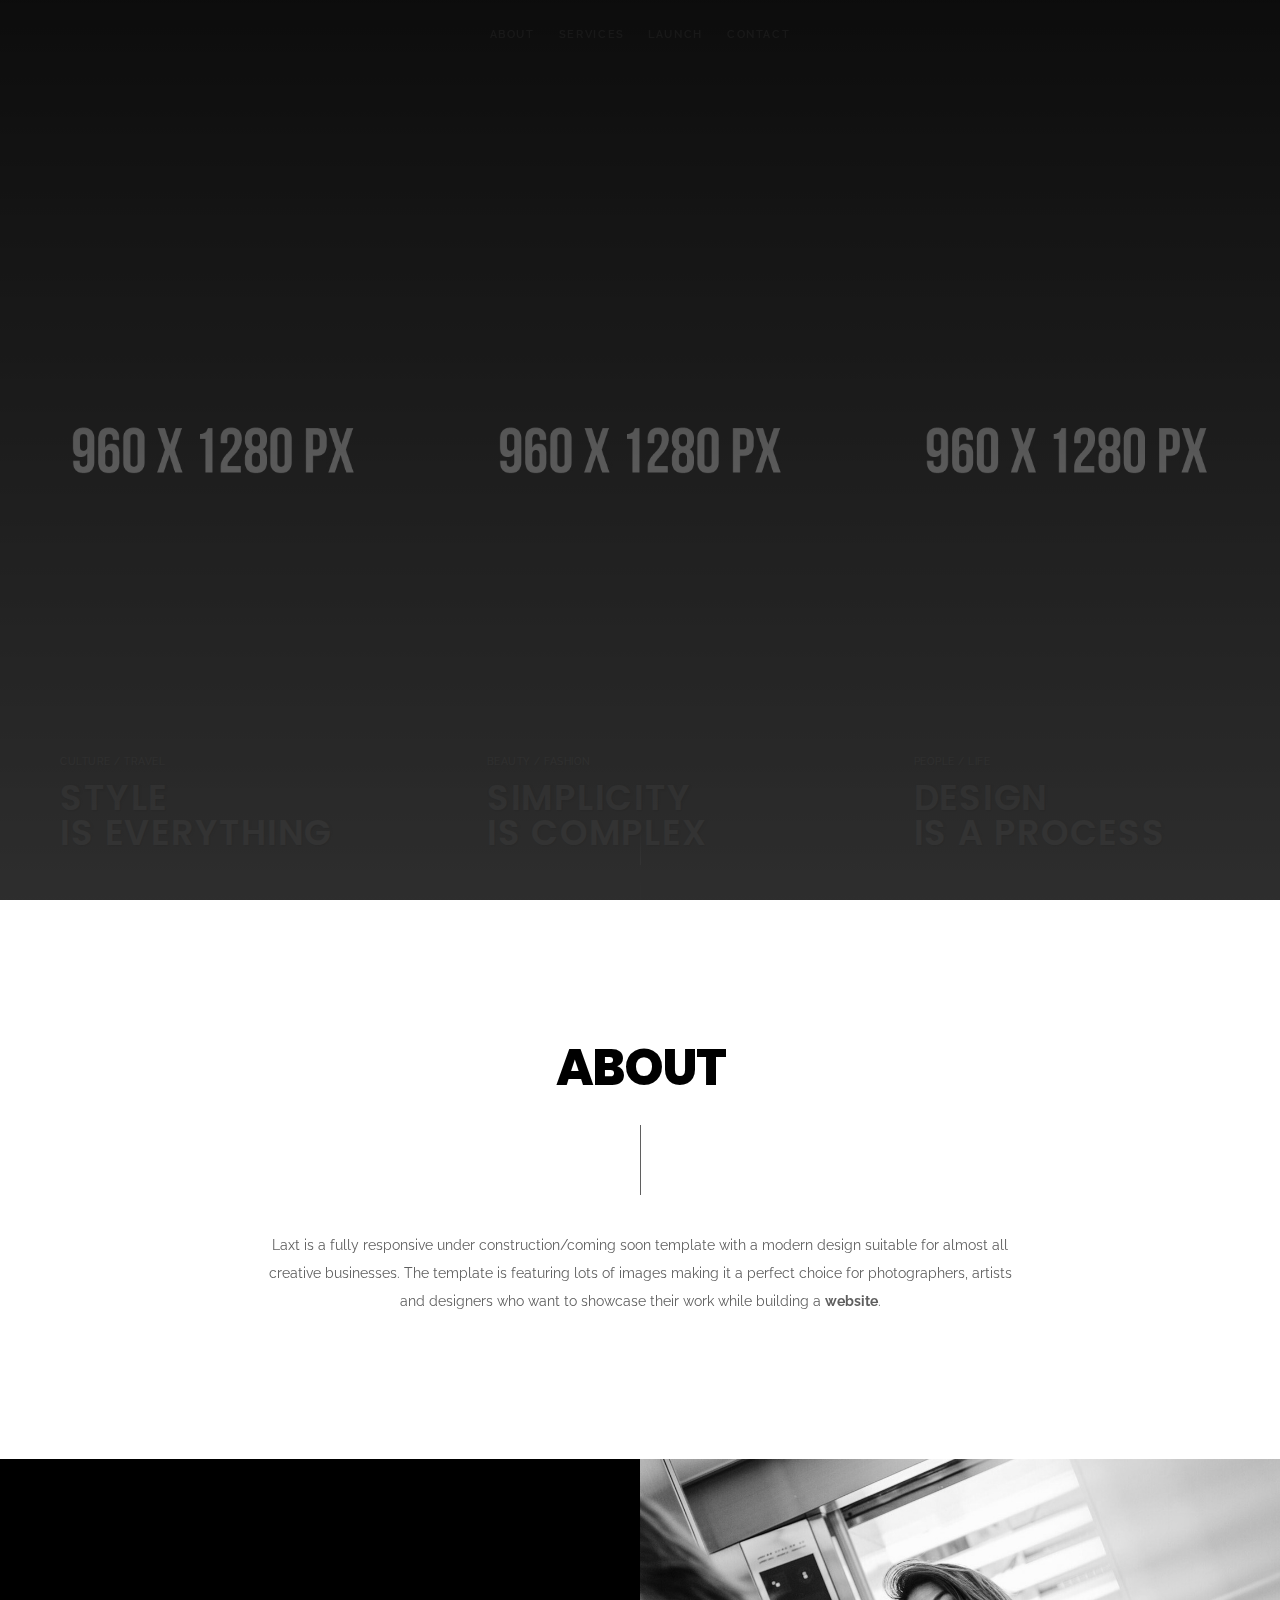
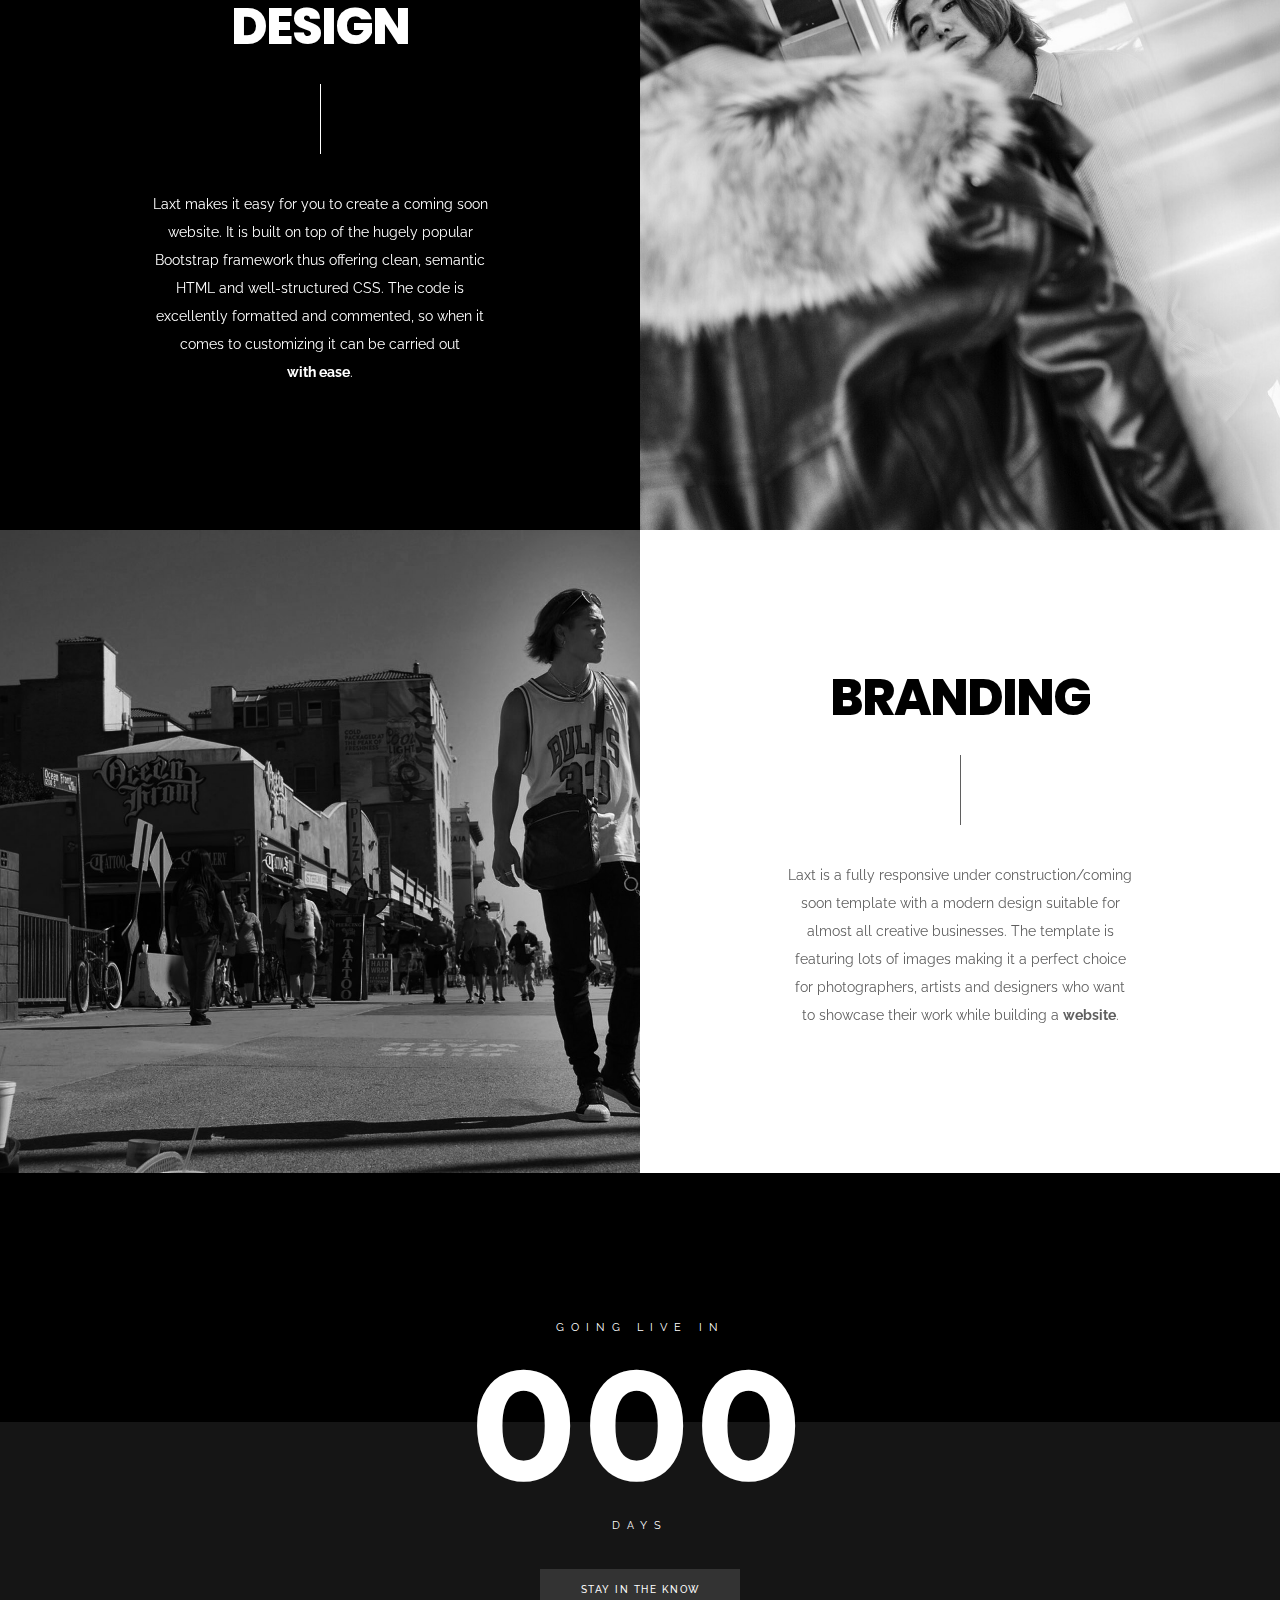
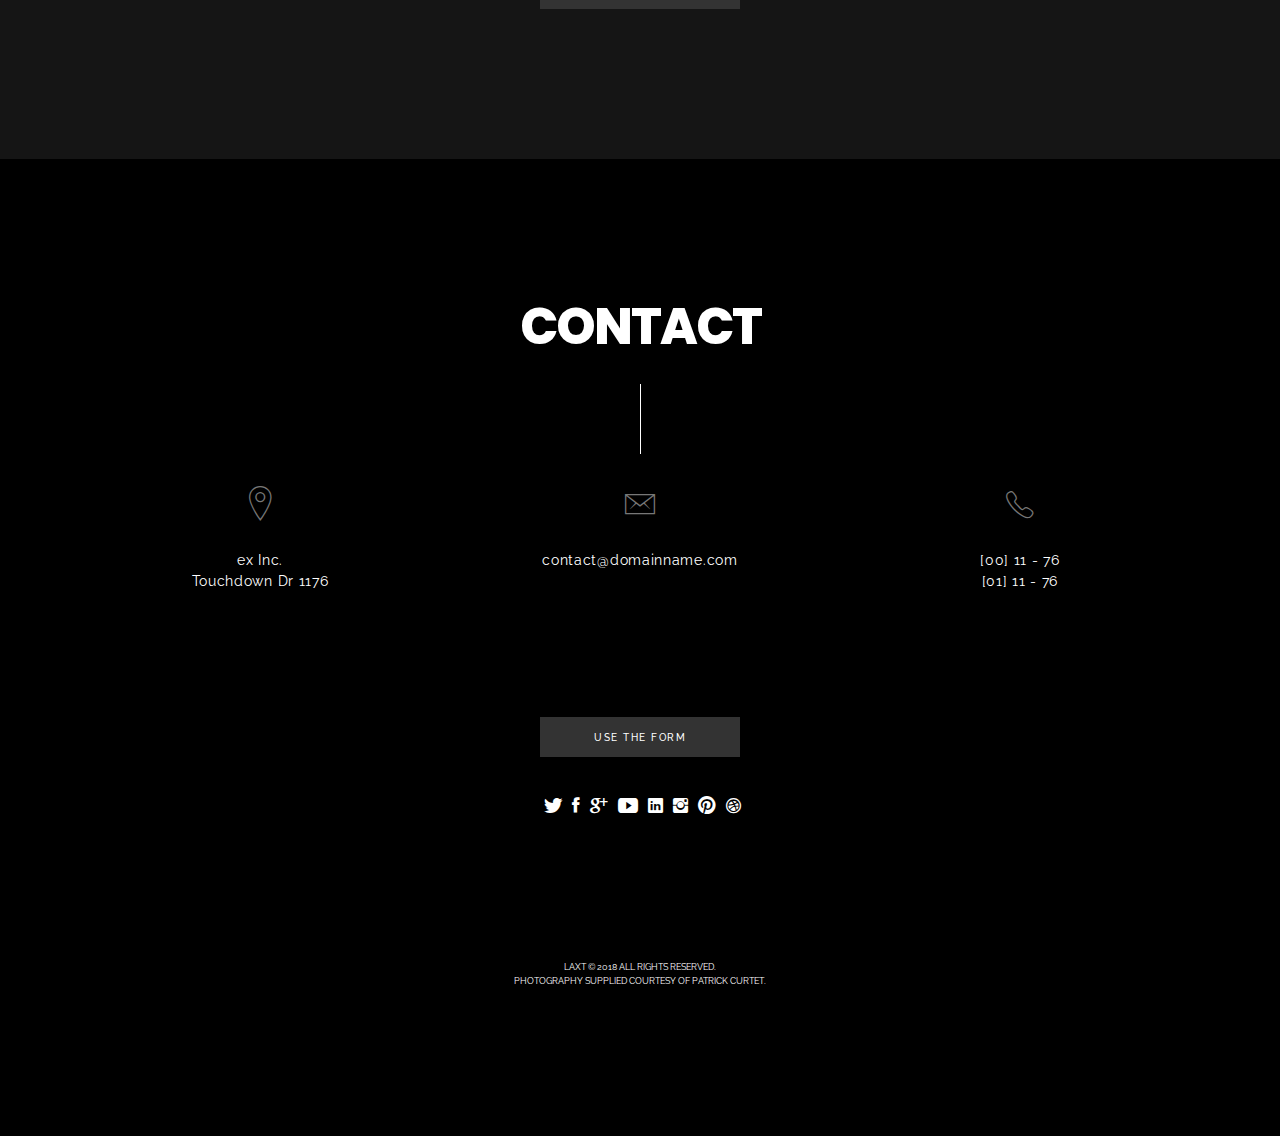
<file: index-CAROUSEL-SLIDER-GALLERY.html>
<!DOCTYPE html>
<html lang="en">
    <head>
        <meta charset="utf-8">
        <title>
            Laxt || Under Construction / Coming Soon Template
        </title>
        <meta content="" name="description">
        <meta content="" name="author">
        <meta content="" name="keywords">
        <meta content="width=device-width, initial-scale=1, maximum-scale=1" name="viewport">
        <!-- Laxt v1.3 || ex nihilo || December 2017 - February 2018 -->
        <!-- style start -->
        <link href="css/plugins.css" media="all" rel="stylesheet" type="text/css">
        <link href="css/style.css" media="all" rel="stylesheet" type="text/css"><!-- style end -->
        <!-- google fonts start -->
        <link href="http://fonts.googleapis.com/css?family=Raleway:100,200,300,400,500,600,700,800,900%7CMontserrat:400,700%7CPoppins:400,400i,500,500i,600,600i,700,700i,800,800i,900,900i" rel=
        "stylesheet" type="text/css"><!-- google fonts end -->
    </head>
    <body id="top">
        <!-- preloader start -->
        <div class="preloader-bg"></div>
        <div id="preloader">
            <div id="preloader-status">
                <div class="preloader-position loader">
                    <span></span>
                </div>
            </div>
        </div><!-- preloader end -->
        <!-- header section start -->
        <header class="container-fluid">
            <div class="text-center hidden-xs">
                <!-- navigation start -->
                <nav class="header-navigation fadeIn-element">
                    <a class="link-underline-menu menu-first-child" href="#about">About</a> <a class="link-underline-menu menu-second-child" href="#services">Services</a> <span class=
                    "logo-holder closed"><a href="#top"><img alt="Laxt" src="img/logo-dark.png"></a></span> <a class="link-underline-menu" href="#launch">Launch</a> <a class=
                    "link-underline-menu menu-last-child" href="#contact">Contact</a>
                </nav><!-- navigation end -->
            </div>
            <div class="text-center visible-xs">
                <!-- navigation mobile start -->
                <nav class="header-navigation-xs fadeIn-element">
                    <a class="logo-holder" href="#top"></a> <a href="#about">About</a> <a href="#services">Services</a> <a href="#launch">Launch</a> <a href="#contact">Contact</a>
                </nav><!-- navigation mobile end -->
            </div>
        </header><!-- header section end -->
        <!-- home section start -->
        <section class="upper-page">
            <!-- hero bg start -->
            <div class="hero-fullscreen">
                <!-- home IMG gallery carousel start -->
                <div class="hero-bg home-page-img-gallery-carousel-wrapper-outer">
                    <div class="owl-carousel" id="home-page-img-gallery-carousel">
                        <!-- home IMG gallery carousel item 1 start -->
                        <div class="home-page-img-gallery-carousel-item">
                            <div class="home-page-img-gallery-carousel-item-1 overlay overlay-top-bottom-dark-75">
                                <div class="home-page-img-gallery-carousel-wrapper">
                                    <div class="home-page-img-gallery-carousel-text fadeIn-element">
                                        <div class="home-page-img-gallery-carousel-heading">
                                            Beauty / Fashion
                                        </div>
                                        <div class="home-page-img-gallery-carousel-title">
                                            <h4>
                                                Simplicity<br>
                                                is complex
                                            </h4>
                                        </div>
                                        <div class="home-page-img-gallery-carousel-content">
                                            <div class="home-page-img-gallery-carousel-spacer-top"></div>
                                            <p>
                                                Lorem ipsum dolor sit amet, consectetur adipiscing elit. Pellentesque nec scelerisque nunc. Interdum et malesuada fames ac ante ipsum primis.
                                            </p>
                                            <div class="home-page-img-gallery-carousel-spacer-bottom">
                                                <!-- home IMG gallery carousel gallery 1 start -->
                                                <div class="popup-gallery-slider">
                                                    <a class="c-btn c-btn-gallery" href="img/gallery-slider/gallery-1/1.jpg" title="Gallery 1 / Image description 1"><span>View gallery</span></a>
                                                    <a href="img/gallery-slider/gallery-1/2.jpg" title="Gallery 1 / Image description 2"></a> <a href="img/gallery-slider/gallery-1/3.jpg" title=
                                                    "Gallery 1 / Image description 3"></a> <a href="img/gallery-slider/gallery-1/4.jpg" title="Gallery 1 / Image description 4"></a>
                                                </div><!-- home IMG gallery carousel gallery 1 end -->
                                            </div>
                                        </div>
                                    </div>
                                </div>
                            </div>
                        </div><!-- home IMG gallery carousel item 1 end -->
                        <!-- home IMG gallery carousel item 2 start -->
                        <div class="home-page-img-gallery-carousel-item">
                            <div class="home-page-img-gallery-carousel-item-2 overlay overlay-top-bottom-dark-75">
                                <div class="home-page-img-gallery-carousel-wrapper">
                                    <div class="home-page-img-gallery-carousel-text fadeIn-element">
                                        <div class="home-page-img-gallery-carousel-heading">
                                            People / Life
                                        </div>
                                        <div class="home-page-img-gallery-carousel-title">
                                            <h4>
                                                Design<br>
                                                is a process
                                            </h4>
                                        </div>
                                        <div class="home-page-img-gallery-carousel-content">
                                            <div class="home-page-img-gallery-carousel-spacer-top"></div>
                                            <p>
                                                Morbi hendrerit orci aliquet augue eleifend, ac gravida turpis rutrum. Suspendisse suscipit dui eu lorem pharetra egestas. Nunc nec eleifend libero.
                                            </p>
                                            <div class="home-page-img-gallery-carousel-spacer-bottom">
                                                <!-- home IMG gallery carousel gallery 2 start -->
                                                <div class="popup-gallery-slider">
                                                    <a class="c-btn c-btn-gallery" href="img/gallery-slider/gallery-2/2.jpg" title="Gallery 2 / Image description 1"><span>View gallery</span></a>
                                                    <a href="img/gallery-slider/gallery-2/3.jpg" title="Gallery 2 / Image description 2"></a> <a href="img/gallery-slider/gallery-2/4.jpg" title=
                                                    "Gallery 2 / Image description 3"></a> <a href="img/gallery-slider/gallery-2/1.jpg" title="Gallery 2 / Image description 4"></a>
                                                </div><!-- home IMG gallery carousel gallery 2 end -->
                                            </div>
                                        </div>
                                    </div>
                                </div>
                            </div>
                        </div><!-- home IMG gallery carousel item 2 end -->
                        <!-- home IMG gallery carousel item 3 start -->
                        <div class="home-page-img-gallery-carousel-item">
                            <div class="home-page-img-gallery-carousel-item-3 overlay overlay-top-bottom-dark-75">
                                <div class="home-page-img-gallery-carousel-wrapper">
                                    <div class="home-page-img-gallery-carousel-text fadeIn-element">
                                        <div class="home-page-img-gallery-carousel-heading">
                                            Royalty / Stock
                                        </div>
                                        <div class="home-page-img-gallery-carousel-title">
                                            <h4>
                                                Aesthetic<br>
                                                is a decision
                                            </h4>
                                        </div>
                                        <div class="home-page-img-gallery-carousel-content">
                                            <div class="home-page-img-gallery-carousel-spacer-top"></div>
                                            <p>
                                                Suspendisse sit amet imperdiet sem. Vivamus sit amet lorem interdum, aliquet metus quis, fermentum velit. Phasellus ullamcorper, ante ac semper congue.
                                            </p>
                                            <div class="home-page-img-gallery-carousel-spacer-bottom">
                                                <!-- home IMG gallery carousel gallery 3 start -->
                                                <div class="popup-gallery-slider">
                                                    <a class="c-btn c-btn-gallery" href="img/gallery-slider/gallery-3/3.jpg" title="Gallery 3 / Image description 1"><span>View gallery</span></a>
                                                    <a href="img/gallery-slider/gallery-3/4.jpg" title="Gallery 3 / Image description 2"></a> <a href="img/gallery-slider/gallery-3/1.jpg" title=
                                                    "Gallery 3 / Image description 3"></a> <a href="img/gallery-slider/gallery-3/2.jpg" title="Gallery 3 / Image description 4"></a>
                                                </div><!-- home IMG gallery carousel gallery 3 end -->
                                            </div>
                                        </div>
                                    </div>
                                </div>
                            </div>
                        </div><!-- home IMG gallery carousel item 3 end -->
                        <!-- home IMG gallery carousel item 4 start -->
                        <div class="home-page-img-gallery-carousel-item">
                            <div class="home-page-img-gallery-carousel-item-4 overlay overlay-top-bottom-dark-75">
                                <div class="home-page-img-gallery-carousel-wrapper">
                                    <div class="home-page-img-gallery-carousel-text fadeIn-element">
                                        <div class="home-page-img-gallery-carousel-heading">
                                            Culture / Travel
                                        </div>
                                        <div class="home-page-img-gallery-carousel-title">
                                            <h4>
                                                Style<br>
                                                is everything
                                            </h4>
                                        </div>
                                        <div class="home-page-img-gallery-carousel-content">
                                            <div class="home-page-img-gallery-carousel-spacer-top"></div>
                                            <p>
                                                In nibh nisi, blandit eget accumsan et, lobortis ac tellus. Vestibulum feugiat tellus a turpis consectetur pretium. Donec et ante odio. Vestibulum eu
                                                accumsan nisl.
                                            </p>
                                            <div class="home-page-img-gallery-carousel-spacer-bottom">
                                                <!-- home IMG gallery carousel gallery 4 start -->
                                                <div class="popup-gallery-slider">
                                                    <a class="c-btn c-btn-gallery" href="img/gallery-slider/gallery-4/4.jpg" title="Gallery 4 / Image description 1"><span>View gallery</span></a>
                                                    <a href="img/gallery-slider/gallery-4/1.jpg" title="Gallery 4 / Image description 2"></a> <a href="img/gallery-slider/gallery-4/2.jpg" title=
                                                    "Gallery 4 / Image description 3"></a> <a href="img/gallery-slider/gallery-2/3.jpg" title="Gallery 4 / Image description 4"></a>
                                                </div><!-- home IMG gallery carousel gallery 4 end -->
                                            </div>
                                        </div>
                                    </div>
                                </div>
                            </div>
                        </div><!-- home IMG gallery carousel item 4 end -->
                    </div>
                </div><!-- home IMG gallery carousel end -->
            </div><!-- hero bg end -->
            <!-- scroll indicator start -->
            <div class="scroll-indicator-wrapper fadeIn-element">
                <div class="scroll-indicator"></div>
            </div><!-- scroll indicator end -->
        </section><!-- home section end -->
        <!-- sign up modal start -->
        <div class="sign-up-modal">
            <!-- container start -->
            <div class="container">
                <!-- center container start -->
                <div class="center-container-sign-up-modal">
                    <!-- center block start -->
                    <div class="center-block-sign-up-modal">
                        <!-- row start -->
                        <div class="row center-block-sign-up-modal-padding-top">
                            <!-- col start -->
                            <div class="col-lg-12">
                                <h2 class="section-heading section-heading-light spacer-line-vertical-light-modal">
                                    Newsletter<br>
                                    sign up
                                </h2>
                            </div><!-- col end -->
                        </div><!-- row end -->
                        <!-- row start -->
                        <div class="row">
                            <!-- col start -->
                            <div class="col-lg-12">
                                <!-- newsletter form start -->
                                <div id="subscribe-wrapper">
                                    <div id="newsletter">
                                        <div class="newsletter">
                                            <form action="subscribe.php" id="subscribe" method="post" name="subscribe">
                                                <input class="subscribe-requiredField subscribe-email" id="subscribe-email" name="subscribe-email" placeholder="Email" type="text"> <button class=
                                                "c-btn fullwidth" id="submit-2" type="submit"><span>Subscribe</span></button>
                                            </form>
                                        </div>
                                    </div>
                                </div><!-- newsletter form end -->
                            </div><!-- col end -->
                        </div><!-- row end -->
                        <!-- row start -->
                        <div class="row center-block-sign-up-modal-padding-bottom">
                            <!-- col start -->
                            <div class="col-lg-12">
                                <div class="sign-up-modal-closer">
                                    <span class="ion-close"></span>
                                </div>
                            </div><!-- col end -->
                        </div><!-- row end -->
                    </div><!-- center block end -->
                </div><!-- center container end -->
            </div><!-- container end -->
        </div><!-- sign up modal end -->
        <!-- about section start -->
        <section class="section-light" id="about">
            <!-- container start -->
            <div class="container">
                <!-- row start -->
                <div class="row about-top">
                    <!-- col start -->
                    <div class="col-lg-12 text-center">
                        <h2 class="section-heading spacer-line-vertical-dark reveal-element">
                            About
                        </h2>
                    </div><!-- col end -->
                </div><!-- row end -->
                <!-- row start -->
                <div class="row about-bottom">
                    <!-- col start -->
                    <div class="text-center">
                        <p class="about-txt reveal-element">
                            Laxt is a fully responsive under construction/coming soon template with a modern design suitable for almost all creative businesses. The template is featuring lots of
                            images making it a perfect choice for photographers, artists and designers who want to showcase their work while building a <a class="link-underline link-underline-dark"
                            href="#">website</a>.
                        </p>
                    </div><!-- col end -->
                </div><!-- row end -->
            </div><!-- container end -->
        </section><!-- about section end -->
        <!-- services section start -->
        <section id="services">
            <!-- halve dark start -->
            <div class="halves section-dark">
                <!-- halve dark visible IMG start -->
                <div class="half services-bg-1 visible-xs"></div><!-- halve dark visible IMG end -->
                <!-- halve dark TXT start -->
                <div class="half text-center services-top">
                    <h2 class="section-heading section-heading-light spacer-line-vertical-light reveal-element">
                        Design
                    </h2>
                    <p class="services-txt p-light reveal-element">
                        Laxt makes it easy for you to create a coming soon website. It is built on top of the hugely popular Bootstrap framework thus offering clean, semantic HTML and well-structured
                        CSS. The code is excellently formatted and commented, so when it comes to customizing it can be carried out <a class="link-underline" href="#">with ease</a>.
                    </p>
                    <div class="services-bottom"></div>
                </div><!-- halve dark TXT end -->
                <!-- halve dark hidden IMG start -->
                <div class="half services-bg-1 hidden-xs reveal-element"></div><!-- halve dark hidden IMG end -->
            </div><!-- halve dark end -->
            <!-- halve light start -->
            <div class="halves section-light">
                <!-- halve light IMG start -->
                <div class="half services-bg-2 reveal-element"></div><!-- halve light IMG end -->
                <!-- halve light TXT start -->
                <div class="half text-center services-top">
                    <h2 class="section-heading spacer-line-vertical-dark reveal-element">
                        Branding
                    </h2>
                    <p class="services-txt services-txt-dark reveal-element">
                        Laxt is a fully responsive under construction/coming soon template with a modern design suitable for almost all creative businesses. The template is featuring lots of images
                        making it a perfect choice for photographers, artists and designers who want to showcase their work while building a <a class="link-underline link-underline-dark" href=
                        "#">website</a>.
                    </p>
                    <div class="services-bottom"></div>
                </div><!-- halve light TXT end -->
            </div><!-- halve light end -->
        </section><!-- services section end -->
        <!-- launch section start -->
        <section id="launch">
            <!-- parallax wrapper start -->
            <div class="parallax parallax-launch" data-parallax-speed="0.75">
                <!-- parallax overlay start -->
                <div class="parallax-overlay"></div><!-- parallax overlay end -->
                <!-- countdown start -->
                <div class="countdown reveal-element">
                    <h2 class="countdown-top">
                        Going Live In
                    </h2>
                    <h3>
                        {dnnn}
                    </h3>
                    <h2 class="countdown-bottom">
                        {dl}
                    </h2>
                </div><!-- countdown end -->
                <!-- sign up launcher start -->
                <div class="sign-up-button-second-position">
                    <button class="c-btn fullwidth sign-up-modal-launcher"><span>Stay in the know</span></button>
                </div><!-- sign up launcher end -->
            </div><!-- parallax wrapper end -->
        </section><!-- launch section end -->
        <!-- contact section start -->
        <section class="section-dark" id="contact">
            <!-- container start -->
            <div class="container">
                <!-- row start -->
                <div class="row contact-top">
                    <!-- col start -->
                    <div class="col-lg-12 text-center">
                        <h2 class="section-heading section-heading-light spacer-line-vertical-light reveal-element">
                            Contact
                        </h2>
                    </div><!-- col end -->
                </div><!-- row end -->
                <!-- row start -->
                <div class="row">
                    <!-- col start -->
                    <div class="col-lg-12 text-center">
                        <!-- contact info start -->
                        <div class="contact-info-wrapper reveal-element">
                            <!-- col start -->
                            <div class="col-sm-4">
                                <div class="contact-info-description">
                                    <i class="ion-ios-location-outline contact-info-description-img"></i> <span class="contact-info-text">ex Inc.<br>
                                    Touchdown Dr 1176</span>
                                </div>
                            </div><!-- col end -->
                            <!-- col start -->
                            <div class="col-sm-4">
                                <div class="contact-info-description">
                                    <i class="ion-ios-email-outline contact-info-description-img"></i> <span class="contact-info-text"><a class="link-underline" href=
                                    "mailto:contact@domainname.com">contact@domainname.com</a></span>
                                </div>
                            </div><!-- col end -->
                            <!-- col start -->
                            <div class="col-sm-4">
                                <div class="contact-info-description">
                                    <i class="ion-ios-telephone-outline contact-info-description-img"></i> <span class="contact-info-text">[00] 11 - 76<br>
                                    [01] 11 - 76</span>
                                </div>
                            </div><!-- col end -->
                        </div><!-- contact info end -->
                    </div><!-- col end -->
                </div><!-- row end -->
                <!-- row start -->
                <div class="row">
                    <!-- col start -->
                    <div class="col-lg-12 text-center">
                        <!-- contact launcher start -->
                        <div class="use-form-button reveal-element">
                            <button class="c-btn fullwidth contact-modal-launcher"><span>Use the form</span></button>
                        </div><!-- contact launcher end -->
                    </div><!-- col end -->
                </div><!-- row end -->
                <!-- row start -->
                <div class="row contact-bottom">
                    <!-- col start -->
                    <div class="col-lg-12 text-center">
                        <!-- social icons start -->
                        <div class="social-icons-wrapper reveal-element">
                            <ul class="social-icons">
                                <li class="social-icon">
                                    <a class="ion-social-twitter" href="#"></a>
                                </li>
                                <li class="social-icon">
                                    <a class="ion-social-facebook" href="#"></a>
                                </li>
                                <li class="social-icon">
                                    <a class="ion-social-googleplus" href="#"></a>
                                </li>
                                <li class="social-icon">
                                    <a class="ion-social-youtube" href="#"></a>
                                </li>
                                <li class="social-icon">
                                    <a class="ion-social-linkedin" href="#"></a>
                                </li>
                                <li class="social-icon">
                                    <a class="ion-social-instagram" href="#"></a>
                                </li>
                                <li class="social-icon">
                                    <a class="ion-social-pinterest" href="#"></a>
                                </li>
                                <li class="social-icon">
                                    <a class="ion-social-dribbble" href="#"></a>
                                </li>
                            </ul>
                        </div><!-- social icons end -->
                        <!-- copyright start -->
                        <div class="copyright reveal-element">
                            Laxt &copy; 2018 All Rights Reserved.<br>
                            Photography supplied courtesy of <a class="link-underline" href="http://curtet.com/" target="_blank">Patrick Curtet</a>.
                        </div><!-- copyright end -->
                    </div><!-- col end -->
                </div><!-- row end -->
            </div><!-- container end -->
        </section><!-- contact section end -->
        <!-- contact modal start -->
        <div class="contact-modal">
            <!-- container start -->
            <div class="container">
                <!-- center container start -->
                <div class="center-container-contact-modal">
                    <!-- center block start -->
                    <div class="center-block-contact-modal">
                        <!-- row start -->
                        <div class="row center-block-contact-modal-padding-top">
                            <!-- col start -->
                            <div class="col-lg-12">
                                <h2 class="section-heading section-heading-light spacer-line-vertical-light-modal">
                                    Get<br>
                                    in touch
                                </h2>
                            </div><!-- col end -->
                        </div><!-- row end -->
                        <!-- row start -->
                        <div class="row contact-modal-wrapper">
                            <!-- col start -->
                            <div class="col-lg-12">
                                <!-- contact form start -->
                                <div id="contact-form">
                                    <form action="contact.php" id="form" method="post" name="send">
                                        <!-- col start -->
                                        <div class="col-sm-4 col-md-4 col-lg-4">
                                            <input class="requiredField name" id="name" name="name" placeholder="Name" type="text">
                                        </div><!-- col end -->
                                        <!-- col start -->
                                        <div class="col-sm-4 col-md-4 col-lg-4">
                                            <input class="requiredField email" id="email" name="email" placeholder="Email" type="text">
                                        </div><!-- col end -->
                                        <!-- col start -->
                                        <div class="col-sm-4 col-md-4 col-lg-4">
                                            <input class="requiredField subject" id="subject" name="subject" placeholder="Subject" type="text">
                                        </div><!-- col end -->
                                        <div class="make-space">
                                            <textarea class="requiredField message" id="message" name="message" placeholder="Message"></textarea>
                                        </div>
                                        <div>
                                            <button class="c-btn fullwidth" id="submit" type="submit"><span>Submit</span></button>
                                        </div>
                                    </form>
                                </div><!-- contact form end -->
                            </div><!-- col end -->
                        </div><!-- row end -->
                        <!-- row start -->
                        <div class="row center-block-contact-modal-padding-bottom">
                            <!-- col start -->
                            <div class="col-lg-12">
                                <div class="contact-modal-closer">
                                    <span class="ion-close"></span>
                                </div>
                            </div><!-- col end -->
                        </div><!-- row end -->
                    </div><!-- center block end -->
                </div><!-- center container end -->
            </div><!-- container end -->
        </div><!-- contact modal end -->
        <!-- to top arrow start -->
        <a class="page-scroll" href="#top">
        <div class="to-top-arrow">
            <span class="ion-ios-arrow-up"></span>
        </div></a><!-- to top arrow end -->
        <!-- scripts start -->
        <script src="js/plugins.js">
        </script> 
        <script src="js/laxt.js">
        </script><!-- scripts end -->
    </body>
</html>
</file>
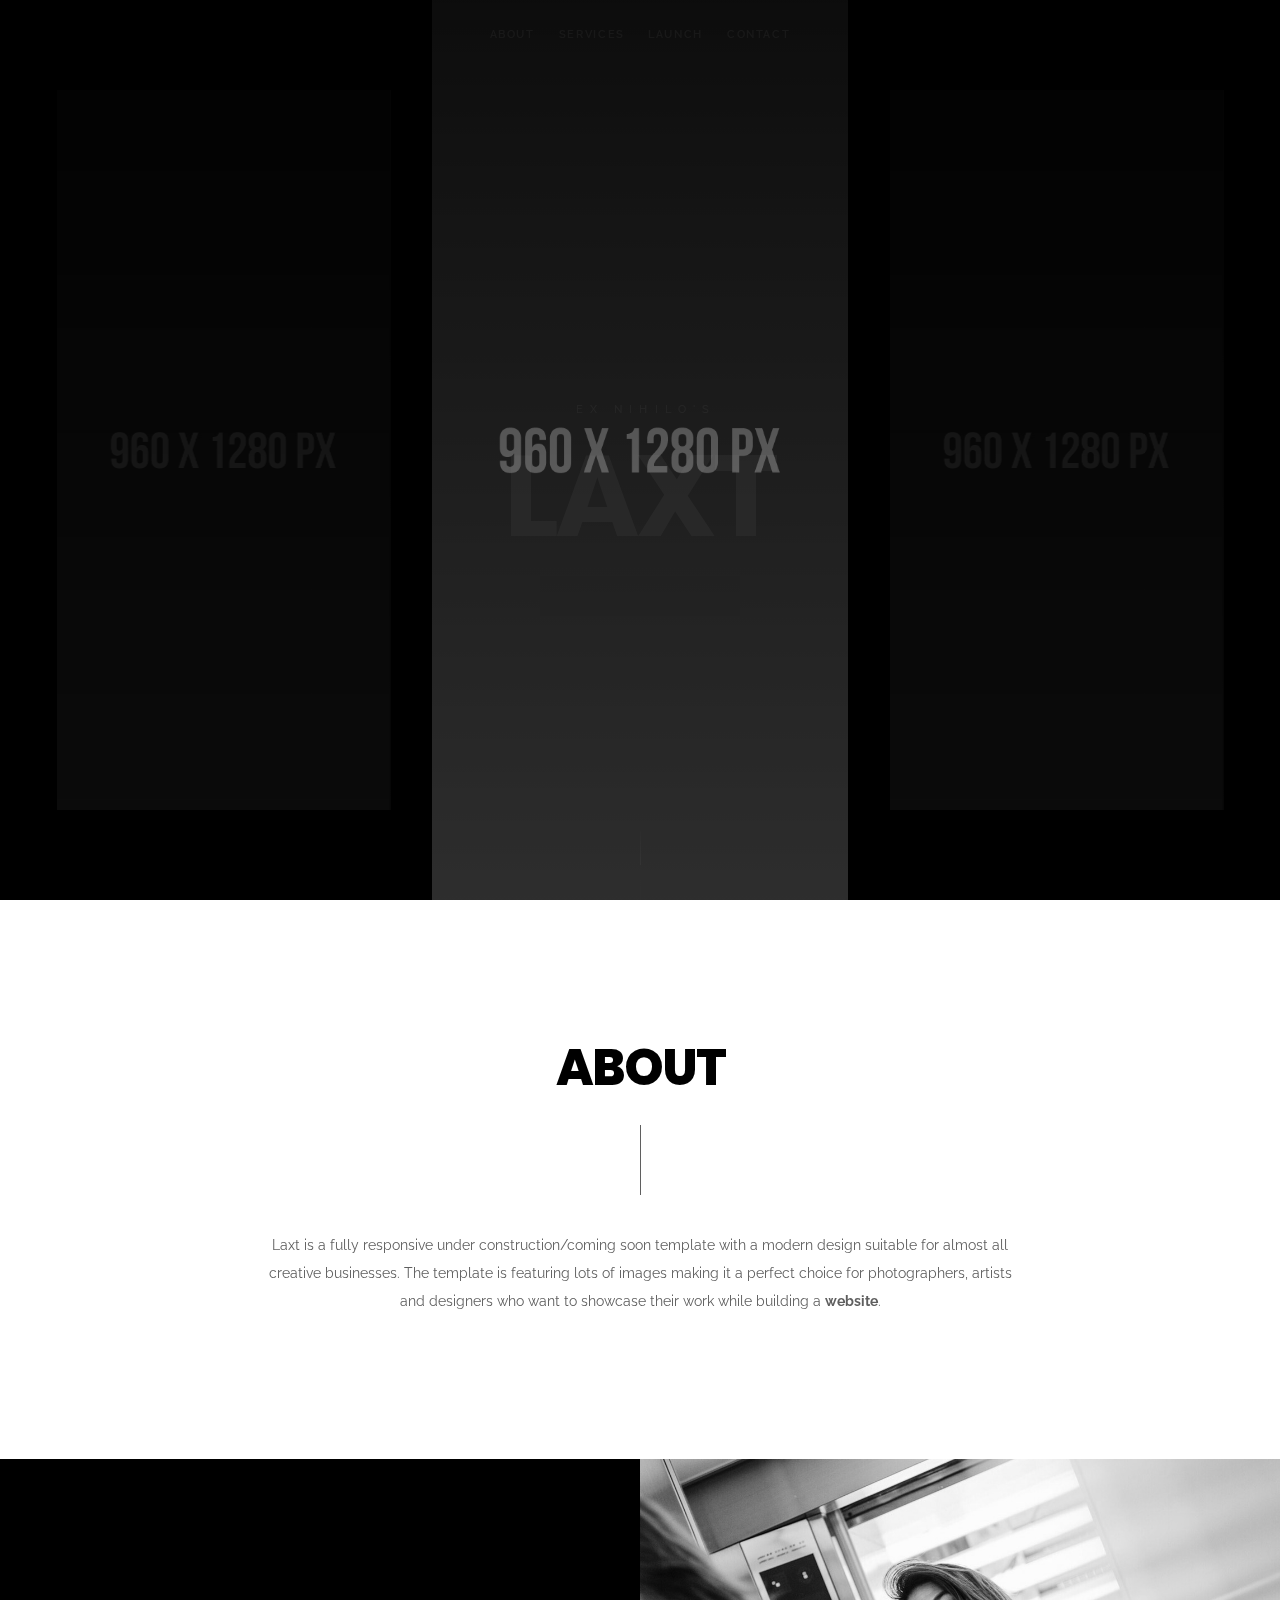
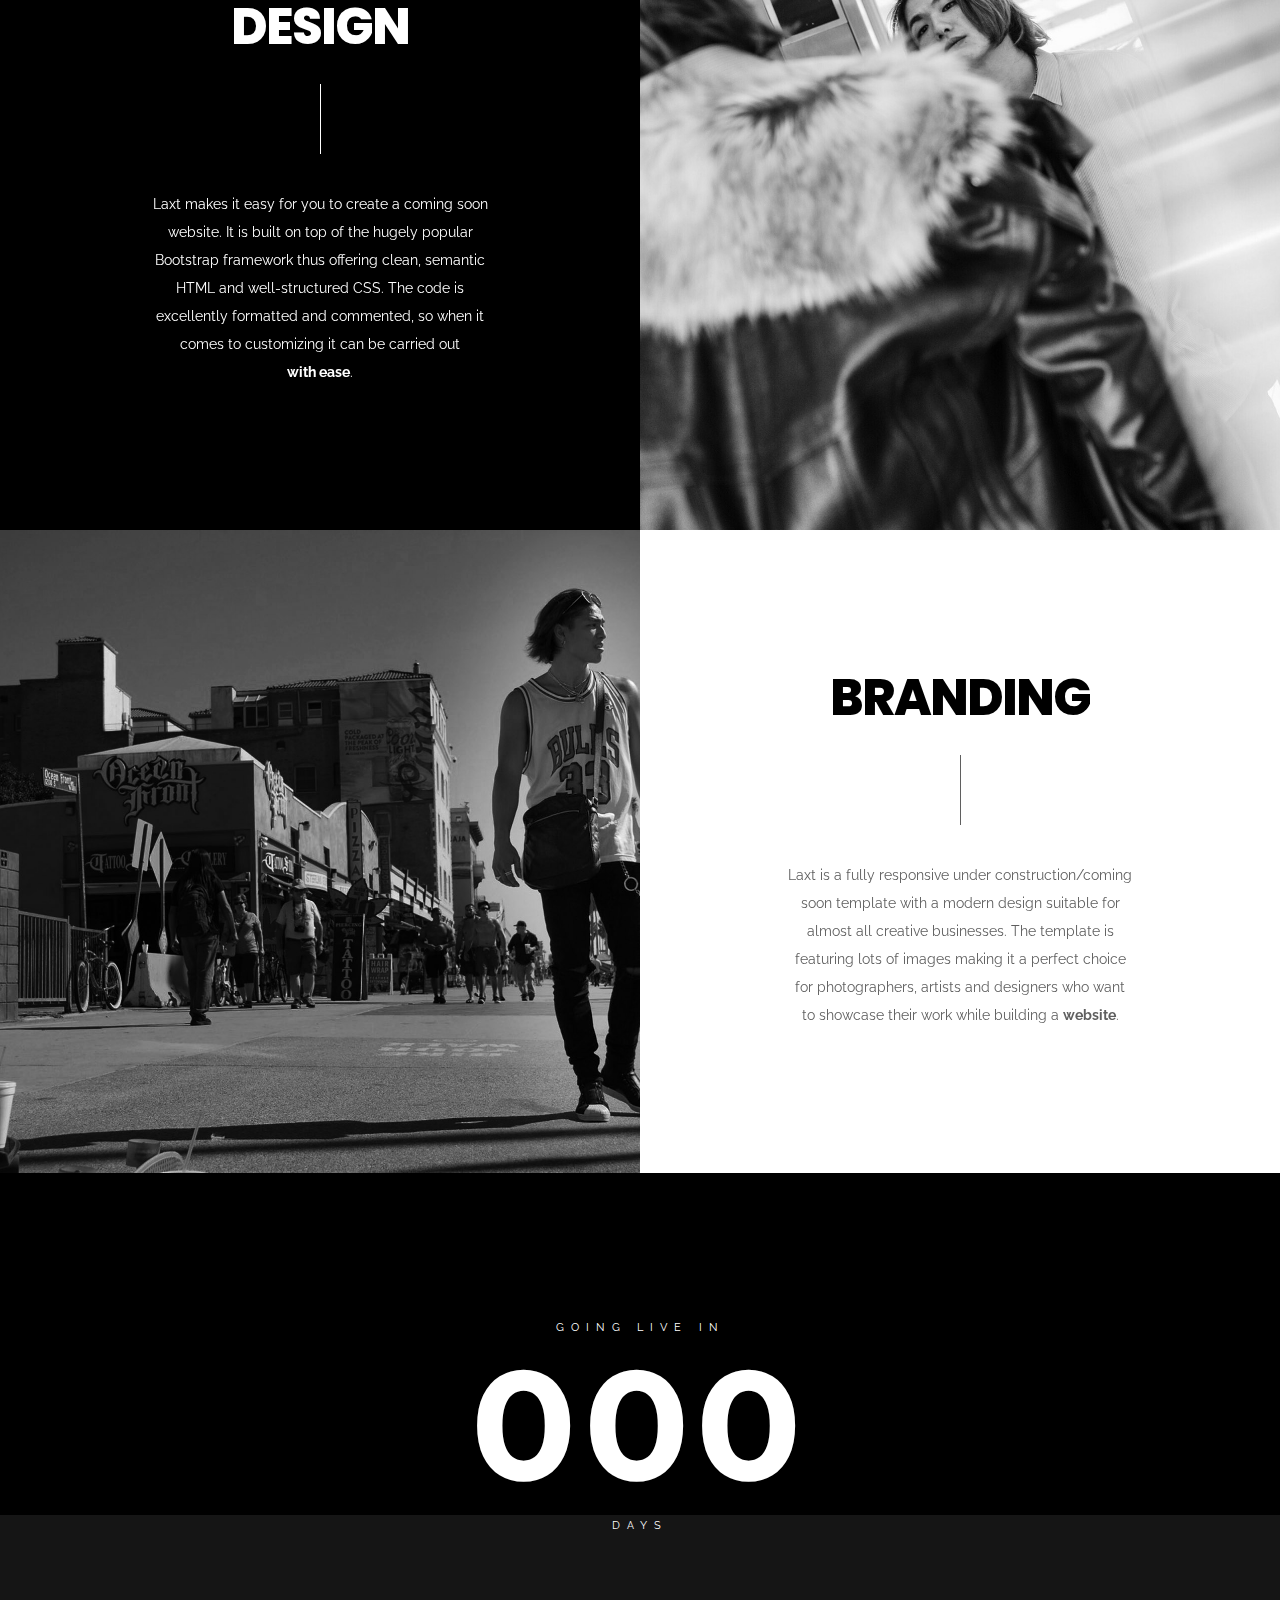
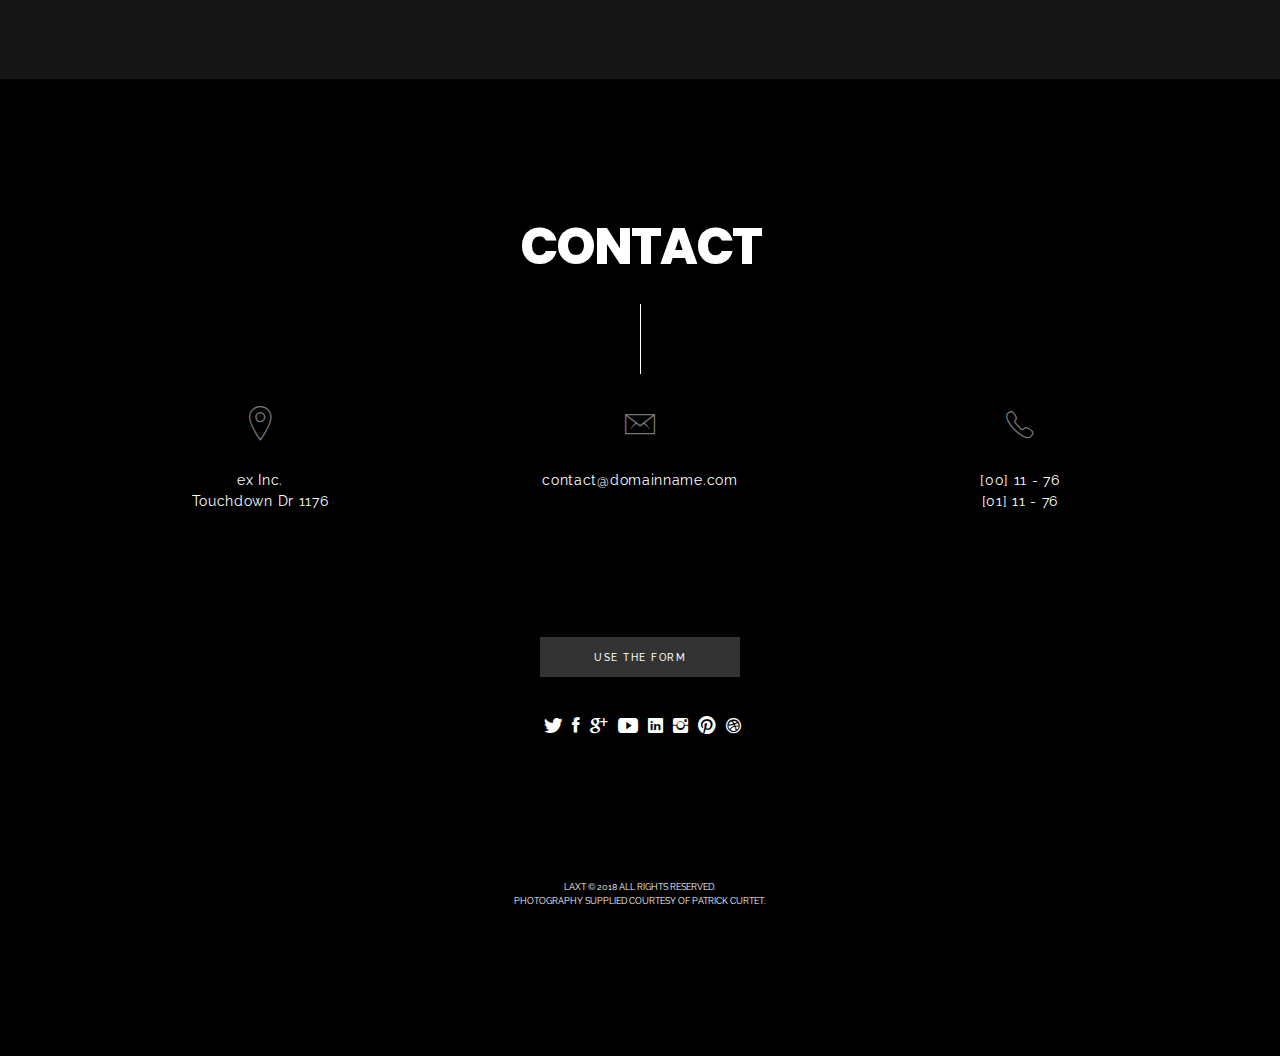
<file: index-CAROUSEL-SLIDER.html>
<!DOCTYPE html>
<html lang="en">
    <head>
        <meta charset="utf-8">
        <title>
            Laxt || Under Construction / Coming Soon Template
        </title>
        <meta content="" name="description">
        <meta content="" name="author">
        <meta content="" name="keywords">
        <meta content="width=device-width, initial-scale=1, maximum-scale=1" name="viewport">
        <!-- Laxt v1.0 || ex nihilo || December 2017 - January 2018 -->
        <!-- style start -->
        <link href="css/plugins.css" media="all" rel="stylesheet" type="text/css">
        <link href="css/style.css" media="all" rel="stylesheet" type="text/css"><!-- style end -->
        <!-- google fonts start -->
        <link href="http://fonts.googleapis.com/css?family=Raleway:100,200,300,400,500,600,700,800,900%7CMontserrat:400,700%7CPoppins:400,400i,500,500i,600,600i,700,700i,800,800i,900,900i" rel=
        "stylesheet" type="text/css"><!-- google fonts end -->
    </head>
    <body id="top">
        <!-- preloader start -->
        <div class="preloader-bg"></div>
        <div id="preloader">
            <div id="preloader-status">
                <div class="preloader-position loader">
                    <span></span>
                </div>
            </div>
        </div><!-- preloader end -->
        <!-- header section start -->
        <header class="container-fluid">
            <div class="text-center hidden-xs">
                <!-- navigation start -->
                <nav class="header-navigation fadeIn-element">
                    <a class="link-underline-menu menu-first-child" href="#about">About</a> <a class="link-underline-menu menu-second-child" href="#services">Services</a> <span class=
                    "logo-holder closed"><a href="#top"><img alt="Laxt" src="img/logo-dark.png"></a></span> <a class="link-underline-menu" href="#launch">Launch</a> <a class=
                    "link-underline-menu menu-last-child" href="#contact">Contact</a>
                </nav><!-- navigation end -->
            </div>
            <div class="text-center visible-xs">
                <!-- navigation mobile start -->
                <nav class="header-navigation-xs fadeIn-element">
                    <a class="logo-holder" href="#top"></a> <a href="#about">About</a> <a href="#services">Services</a> <a href="#launch">Launch</a> <a href="#contact">Contact</a>
                </nav><!-- navigation mobile end -->
            </div>
        </header><!-- header section end -->
        <!-- home section start -->
        <section class="upper-page">
            <!-- center container start -->
            <div class="center-container">
                <!-- center block start -->
                <div class="center-block fadeIn-element">
                    <h2 class="home-page-title">
                        Ex Nihilo's
                    </h2>
                    <h1 class="home-page-title">
                        Laxt
                    </h1><!-- sign up launcher start -->
                    <div class="sign-up-button fadeIn-element">
                        <button class="c-btn fullwidth sign-up-modal-launcher"><span>Stay in the know</span></button>
                    </div><!-- sign up launcher end -->
                </div><!-- center block end -->
            </div><!-- center container end -->
            <!-- hero bg start -->
            <div class="hero-bg hero-fullscreen">
                <!-- home IMG carousel slider start -->
                <div id="home-page-img">
                    <div class="home-page-img-wrapper">
                        <!-- container start -->
                        <div class="container-fluid">
                            <!-- row start -->
                            <div class="row">
                                <!-- col start -->
                                <div class="col-sm-12 nopadding">
                                    <!-- home IMG carousel start -->
                                    <div class="owl-carousel" id="home-page-img-carousel">
                                        <!-- home page img item 1 start -->
                                        <div class="home-page-img-item overlay overlay-top-bottom-dark-75">
                                            <div class="home-page-img-item-1"></div>
                                        </div><!-- home page img item 1 end -->
                                        <!-- home page img item 2 start -->
                                        <div class="home-page-img-item overlay overlay-top-bottom-dark-75">
                                            <div class="home-page-img-item-2"></div>
                                        </div><!-- home page img item 2 end -->
                                        <!-- home page img item 3 start -->
                                        <div class="home-page-img-item overlay overlay-top-bottom-dark-75">
                                            <div class="home-page-img-item-3"></div>
                                        </div><!-- home page img item 3 end -->
                                        <!-- home page img item 4 start -->
                                        <div class="home-page-img-item overlay overlay-top-bottom-dark-75">
                                            <div class="home-page-img-item-4"></div>
                                        </div><!-- home page img item 4 end -->
                                        <!-- home page img item 5 start -->
                                        <div class="home-page-img-item overlay overlay-top-bottom-dark-75">
                                            <div class="home-page-img-item-5"></div>
                                        </div><!-- home page img item 5 end -->
                                        <!-- home page img item 6 start -->
                                        <div class="home-page-img-item overlay overlay-top-bottom-dark-75">
                                            <div class="home-page-img-item-6"></div>
                                        </div><!-- home page img item 6 end -->
                                        <!-- home page img item 7 start -->
                                        <div class="home-page-img-item overlay overlay-top-bottom-dark-75">
                                            <div class="home-page-img-item-7"></div>
                                        </div><!-- home page img item 7 end -->
                                    </div><!-- home IMG carousel end -->
                                </div><!-- col end -->
                            </div><!-- row end -->
                        </div><!-- container end -->
                    </div>
                </div><!-- home IMG carousel slider end -->
            </div><!-- hero bg end -->
            <!-- scroll indicator start -->
            <div class="scroll-indicator-wrapper fadeIn-element">
                <div class="scroll-indicator"></div>
            </div><!-- scroll indicator end -->
        </section><!-- home section end -->
        <!-- sign up modal start -->
        <div class="sign-up-modal">
            <!-- container start -->
            <div class="container">
                <!-- center container start -->
                <div class="center-container-sign-up-modal">
                    <!-- center block start -->
                    <div class="center-block-sign-up-modal">
                        <!-- row start -->
                        <div class="row center-block-sign-up-modal-padding-top">
                            <!-- col start -->
                            <div class="col-lg-12">
                                <h2 class="section-heading section-heading-light spacer-line-vertical-light-modal">
                                    Newsletter<br>
                                    sign up
                                </h2>
                            </div><!-- col end -->
                        </div><!-- row end -->
                        <!-- row start -->
                        <div class="row">
                            <!-- col start -->
                            <div class="col-lg-12">
                                <!-- newsletter form start -->
                                <div id="subscribe-wrapper">
                                    <div id="newsletter">
                                        <div class="newsletter">
                                            <form action="subscribe.php" id="subscribe" method="post" name="subscribe">
                                                <input class="subscribe-requiredField subscribe-email" id="subscribe-email" name="subscribe-email" placeholder="Email" type="text"> <button class=
                                                "c-btn fullwidth" id="submit-2" type="submit"><span>Subscribe</span></button>
                                            </form>
                                        </div>
                                    </div>
                                </div><!-- newsletter form end -->
                            </div><!-- col end -->
                        </div><!-- row end -->
                        <!-- row start -->
                        <div class="row center-block-sign-up-modal-padding-bottom">
                            <!-- col start -->
                            <div class="col-lg-12">
                                <div class="sign-up-modal-closer">
                                    <span class="ion-close"></span>
                                </div>
                            </div><!-- col end -->
                        </div><!-- row end -->
                    </div><!-- center block end -->
                </div><!-- center container end -->
            </div><!-- container end -->
        </div><!-- sign up modal end -->
        <!-- about section start -->
        <section class="section-light" id="about">
            <!-- container start -->
            <div class="container">
                <!-- row start -->
                <div class="row about-top">
                    <!-- col start -->
                    <div class="col-lg-12 text-center">
                        <h2 class="section-heading spacer-line-vertical-dark reveal-element">
                            About
                        </h2>
                    </div><!-- col end -->
                </div><!-- row end -->
                <!-- row start -->
                <div class="row about-bottom">
                    <!-- col start -->
                    <div class="text-center">
                        <p class="about-txt reveal-element">
                            Laxt is a fully responsive under construction/coming soon template with a modern design suitable for almost all creative businesses. The template is featuring lots of
                            images making it a perfect choice for photographers, artists and designers who want to showcase their work while building a <a class="link-underline link-underline-dark"
                            href="#">website</a>.
                        </p>
                    </div><!-- col end -->
                </div><!-- row end -->
            </div><!-- container end -->
        </section><!-- about section end -->
        <!-- services section start -->
        <section id="services">
            <!-- halve dark start -->
            <div class="halves section-dark">
                <!-- halve dark visible IMG start -->
                <div class="half services-bg-1 visible-xs"></div><!-- halve dark visible IMG end -->
                <!-- halve dark TXT start -->
                <div class="half text-center services-top">
                    <h2 class="section-heading section-heading-light spacer-line-vertical-light reveal-element">
                        Design
                    </h2>
                    <p class="services-txt p-light reveal-element">
                        Laxt makes it easy for you to create a coming soon website. It is built on top of the hugely popular Bootstrap framework thus offering clean, semantic HTML and well-structured
                        CSS. The code is excellently formatted and commented, so when it comes to customizing it can be carried out <a class="link-underline" href="#">with ease</a>.
                    </p>
                    <div class="services-bottom"></div>
                </div><!-- halve dark TXT end -->
                <!-- halve dark hidden IMG start -->
                <div class="half services-bg-1 hidden-xs reveal-element"></div><!-- halve dark hidden IMG end -->
            </div><!-- halve dark end -->
            <!-- halve light start -->
            <div class="halves section-light">
                <!-- halve light IMG start -->
                <div class="half services-bg-2 reveal-element"></div><!-- halve light IMG end -->
                <!-- halve light TXT start -->
                <div class="half text-center services-top">
                    <h2 class="section-heading spacer-line-vertical-dark reveal-element">
                        Branding
                    </h2>
                    <p class="services-txt services-txt-dark reveal-element">
                        Laxt is a fully responsive under construction/coming soon template with a modern design suitable for almost all creative businesses. The template is featuring lots of images
                        making it a perfect choice for photographers, artists and designers who want to showcase their work while building a <a class="link-underline link-underline-dark" href=
                        "#">website</a>.
                    </p>
                    <div class="services-bottom"></div>
                </div><!-- halve light TXT end -->
            </div><!-- halve light end -->
        </section><!-- services section end -->
        <!-- launch section start -->
        <section id="launch">
            <!-- parallax wrapper start -->
            <div class="parallax parallax-launch" data-parallax-speed="0.75">
                <!-- parallax overlay start -->
                <div class="parallax-overlay"></div><!-- parallax overlay end -->
                <!-- countdown start -->
                <div class="countdown reveal-element">
                    <h2 class="countdown-top">
                        Going Live In
                    </h2>
                    <h3>
                        {dnnn}
                    </h3>
                    <h2 class="countdown-bottom">
                        {dl}
                    </h2>
                </div><!-- countdown end -->
            </div><!-- parallax wrapper end -->
        </section><!-- launch section end -->
        <!-- contact section start -->
        <section class="section-dark" id="contact">
            <!-- container start -->
            <div class="container">
                <!-- row start -->
                <div class="row contact-top">
                    <!-- col start -->
                    <div class="col-lg-12 text-center">
                        <h2 class="section-heading section-heading-light spacer-line-vertical-light reveal-element">
                            Contact
                        </h2>
                    </div><!-- col end -->
                </div><!-- row end -->
                <!-- row start -->
                <div class="row">
                    <!-- col start -->
                    <div class="col-lg-12 text-center">
                        <!-- contact info start -->
                        <div class="contact-info-wrapper reveal-element">
                            <!-- col start -->
                            <div class="col-sm-4">
                                <div class="contact-info-description">
                                    <i class="ion-ios-location-outline contact-info-description-img"></i> <span class="contact-info-text">ex Inc.<br>
                                    Touchdown Dr 1176</span>
                                </div>
                            </div><!-- col end -->
                            <!-- col start -->
                            <div class="col-sm-4">
                                <div class="contact-info-description">
                                    <i class="ion-ios-email-outline contact-info-description-img"></i> <span class="contact-info-text"><a class="link-underline" href=
                                    "mailto:contact@domainname.com">contact@domainname.com</a></span>
                                </div>
                            </div><!-- col end -->
                            <!-- col start -->
                            <div class="col-sm-4">
                                <div class="contact-info-description">
                                    <i class="ion-ios-telephone-outline contact-info-description-img"></i> <span class="contact-info-text">[00] 11 - 76<br>
                                    [01] 11 - 76</span>
                                </div>
                            </div><!-- col end -->
                        </div><!-- contact info end -->
                    </div><!-- col end -->
                </div><!-- row end -->
                <!-- row start -->
                <div class="row">
                    <!-- col start -->
                    <div class="col-lg-12 text-center">
                        <!-- contact launcher start -->
                        <div class="use-form-button reveal-element">
                            <button class="c-btn fullwidth contact-modal-launcher"><span>Use the form</span></button>
                        </div><!-- contact launcher end -->
                    </div><!-- col end -->
                </div><!-- row end -->
                <!-- row start -->
                <div class="row contact-bottom">
                    <!-- col start -->
                    <div class="col-lg-12 text-center">
                        <!-- social icons start -->
                        <div class="social-icons-wrapper reveal-element">
                            <ul class="social-icons">
                                <li class="social-icon">
                                    <a class="ion-social-twitter" href="#"></a>
                                </li>
                                <li class="social-icon">
                                    <a class="ion-social-facebook" href="#"></a>
                                </li>
                                <li class="social-icon">
                                    <a class="ion-social-googleplus" href="#"></a>
                                </li>
                                <li class="social-icon">
                                    <a class="ion-social-youtube" href="#"></a>
                                </li>
                                <li class="social-icon">
                                    <a class="ion-social-linkedin" href="#"></a>
                                </li>
                                <li class="social-icon">
                                    <a class="ion-social-instagram" href="#"></a>
                                </li>
                                <li class="social-icon">
                                    <a class="ion-social-pinterest" href="#"></a>
                                </li>
                                <li class="social-icon">
                                    <a class="ion-social-dribbble" href="#"></a>
                                </li>
                            </ul>
                        </div><!-- social icons end -->
                        <!-- copyright start -->
                        <div class="copyright reveal-element">
                            Laxt &copy; 2018 All Rights Reserved.<br>
                            Photography supplied courtesy of <a class="link-underline" href="http://curtet.com/" target="_blank">Patrick Curtet</a>.
                        </div><!-- copyright end -->
                    </div><!-- col end -->
                </div><!-- row end -->
            </div><!-- container end -->
        </section><!-- contact section end -->
        <!-- contact modal start -->
        <div class="contact-modal">
            <!-- container start -->
            <div class="container">
                <!-- center container start -->
                <div class="center-container-contact-modal">
                    <!-- center block start -->
                    <div class="center-block-contact-modal">
                        <!-- row start -->
                        <div class="row center-block-contact-modal-padding-top">
                            <!-- col start -->
                            <div class="col-lg-12">
                                <h2 class="section-heading section-heading-light spacer-line-vertical-light-modal">
                                    Get<br>
                                    in touch
                                </h2>
                            </div><!-- col end -->
                        </div><!-- row end -->
                        <!-- row start -->
                        <div class="row contact-modal-wrapper">
                            <!-- col start -->
                            <div class="col-lg-12">
                                <!-- contact form start -->
                                <div id="contact-form">
                                    <form action="contact.php" id="form" method="post" name="send">
                                        <!-- col start -->
                                        <div class="col-sm-4 col-md-4 col-lg-4">
                                            <input class="requiredField name" id="name" name="name" placeholder="Name" type="text">
                                        </div><!-- col end -->
                                        <!-- col start -->
                                        <div class="col-sm-4 col-md-4 col-lg-4">
                                            <input class="requiredField email" id="email" name="email" placeholder="Email" type="text">
                                        </div><!-- col end -->
                                        <!-- col start -->
                                        <div class="col-sm-4 col-md-4 col-lg-4">
                                            <input class="requiredField subject" id="subject" name="subject" placeholder="Subject" type="text">
                                        </div><!-- col end -->
                                        <div class="make-space">
                                            <textarea class="requiredField message" id="message" name="message" placeholder="Message"></textarea>
                                        </div>
                                        <div>
                                            <button class="c-btn fullwidth" id="submit" type="submit"><span>Submit</span></button>
                                        </div>
                                    </form>
                                </div><!-- contact form end -->
                            </div><!-- col end -->
                        </div><!-- row end -->
                        <!-- row start -->
                        <div class="row center-block-contact-modal-padding-bottom">
                            <!-- col start -->
                            <div class="col-lg-12">
                                <div class="contact-modal-closer">
                                    <span class="ion-close"></span>
                                </div>
                            </div><!-- col end -->
                        </div><!-- row end -->
                    </div><!-- center block end -->
                </div><!-- center container end -->
            </div><!-- container end -->
        </div><!-- contact modal end -->
        <!-- to top arrow start -->
        <a class="page-scroll" href="#top">
        <div class="to-top-arrow">
            <span class="ion-ios-arrow-up"></span>
        </div></a><!-- to top arrow end -->
        <!-- scripts start --> 
        <script src="js/plugins.js">
        </script> 
        <script src="js/laxt.js">
        </script><!-- scripts end -->
    </body>
</html>
</file>
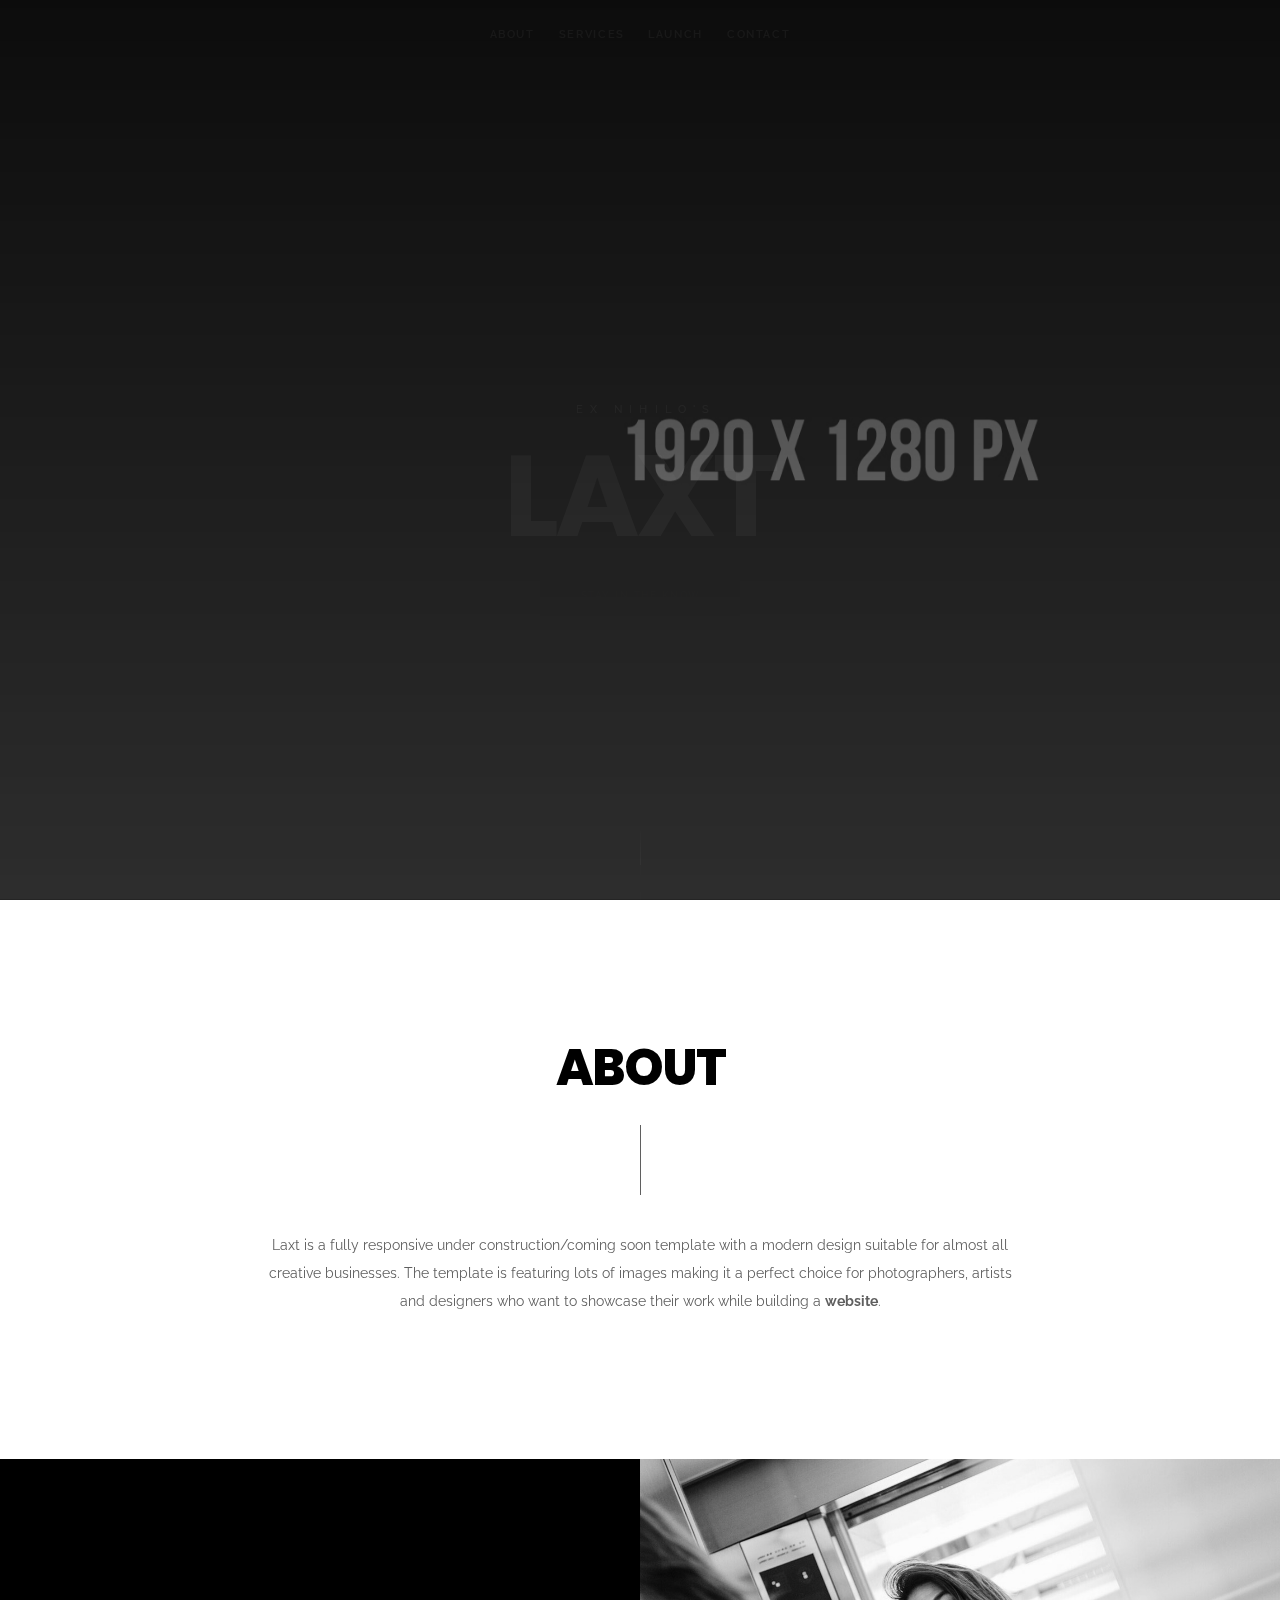
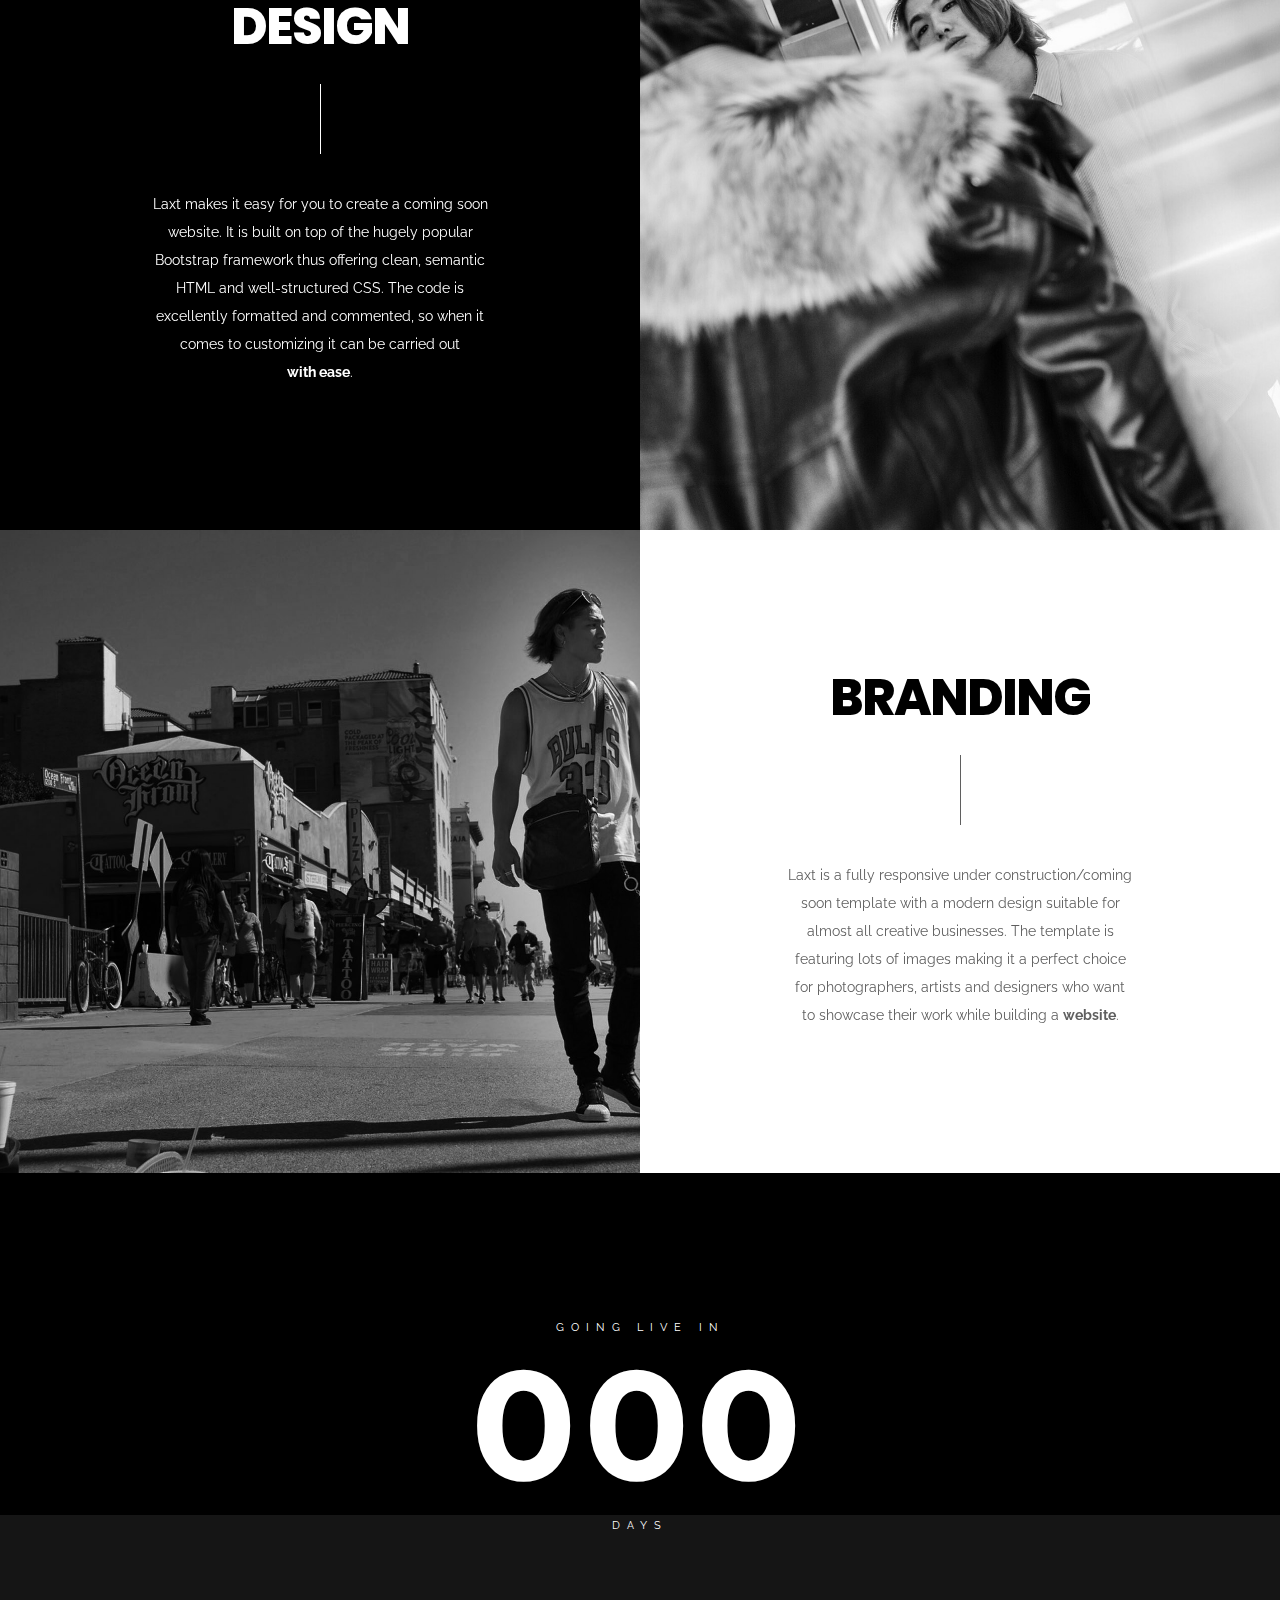
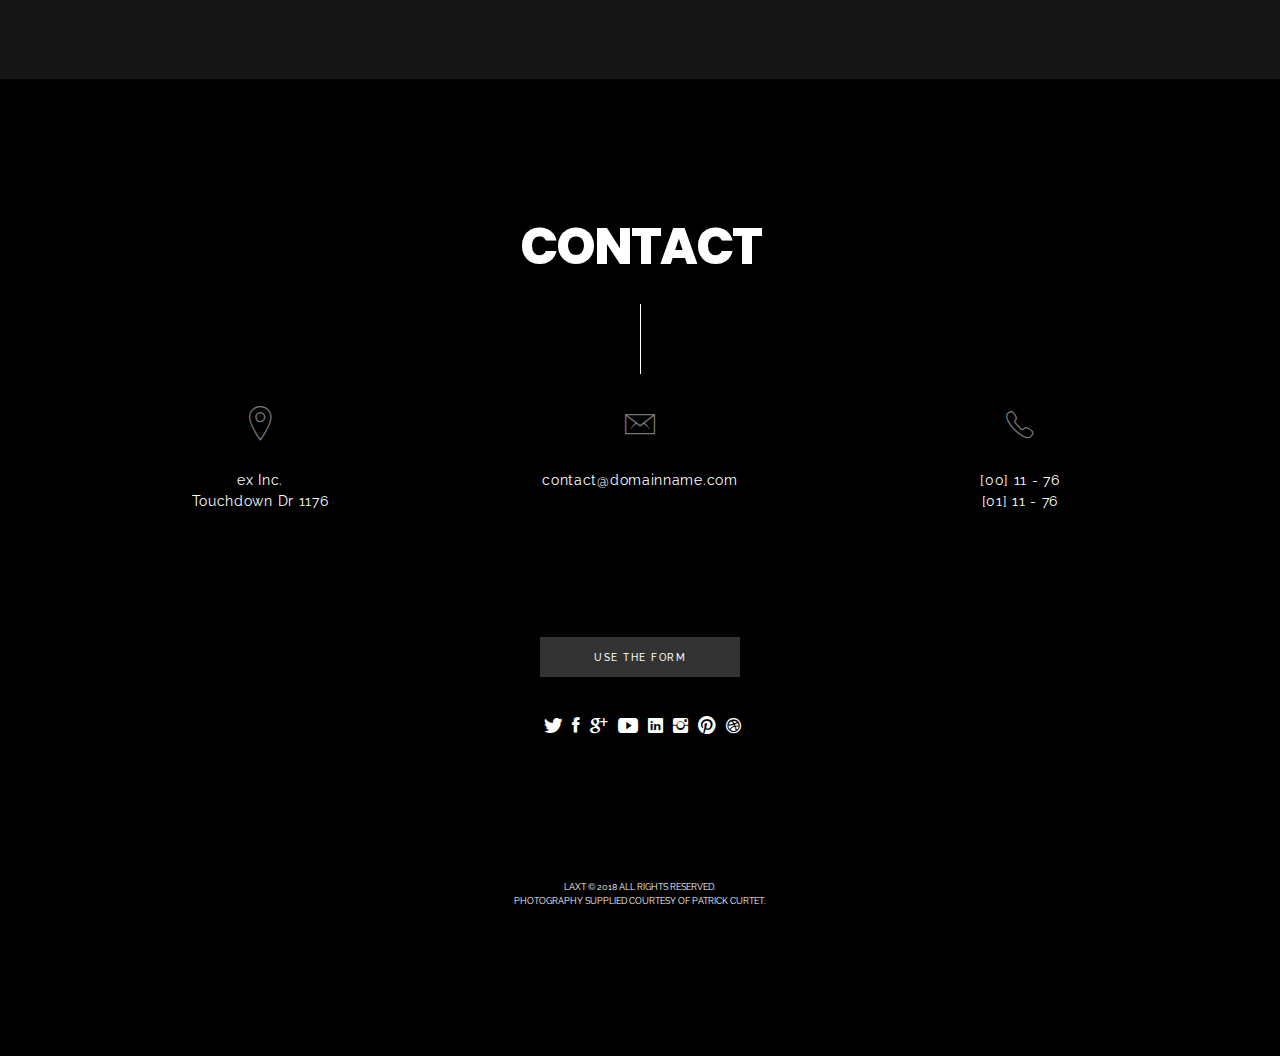
<file: index-HERO-SLIDER-PARALLAX.html>
<!DOCTYPE html>
<html lang="en">
    <head>
        <meta charset="utf-8">
        <title>
            Laxt || Under Construction / Coming Soon Template
        </title>
        <meta content="" name="description">
        <meta content="" name="author">
        <meta content="" name="keywords">
        <meta content="width=device-width, initial-scale=1, maximum-scale=1" name="viewport">
        <!-- Laxt v1.0 || ex nihilo || December 2017 - January 2018 -->
        <!-- style start -->
        <link href="css/plugins.css" media="all" rel="stylesheet" type="text/css">
        <link href="css/style.css" media="all" rel="stylesheet" type="text/css"><!-- style end -->
        <!-- google fonts start -->
        <link href="http://fonts.googleapis.com/css?family=Raleway:100,200,300,400,500,600,700,800,900%7CMontserrat:400,700%7CPoppins:400,400i,500,500i,600,600i,700,700i,800,800i,900,900i" rel=
        "stylesheet" type="text/css"><!-- google fonts end -->
    </head>
    <body id="top">
        <!-- preloader start -->
        <div class="preloader-bg"></div>
        <div id="preloader">
            <div id="preloader-status">
                <div class="preloader-position loader">
                    <span></span>
                </div>
            </div>
        </div><!-- preloader end -->
        <!-- header section start -->
        <header class="container-fluid">
            <div class="text-center hidden-xs">
                <!-- navigation start -->
                <nav class="header-navigation fadeIn-element">
                    <a class="link-underline-menu menu-first-child" href="#about">About</a> <a class="link-underline-menu menu-second-child" href="#services">Services</a> <span class=
                    "logo-holder closed"><a href="#top"><img alt="Laxt" src="img/logo-dark.png"></a></span> <a class="link-underline-menu" href="#launch">Launch</a> <a class=
                    "link-underline-menu menu-last-child" href="#contact">Contact</a>
                </nav><!-- navigation end -->
            </div>
            <div class="text-center visible-xs">
                <!-- navigation mobile start -->
                <nav class="header-navigation-xs fadeIn-element">
                    <a class="logo-holder" href="#top"></a> <a href="#about">About</a> <a href="#services">Services</a> <a href="#launch">Launch</a> <a href="#contact">Contact</a>
                </nav><!-- navigation mobile end -->
            </div>
        </header><!-- header section end -->
        <!-- home section start -->
        <section class="upper-page">
            <!-- hero bg start -->
            <div class="hero-fullscreen overlay overlay-top-bottom-dark-75">
                <!-- parallax container start -->
                <div class="hero-bg parallax">
                    <!-- swiper container start -->
                    <div class="swiper-container">
                        <!-- parallax bg start -->
                        <div class="parallax-bg swiper-slide-parallax-bg" data-swiper-parallax="-23%"></div><!-- parallax bg end -->
                        <!-- swiper wrapper start -->
                        <div class="swiper-wrapper">
                            <!-- swiper slide 1 start -->
                            <div class="swiper-slide"></div><!-- swiper slide 1 end -->
                            <!-- swiper slide 2 start -->
                            <div class="swiper-slide"></div><!-- swiper slide 2 end -->
                            <!-- swiper slide 3 start -->
                            <div class="swiper-slide"></div><!-- swiper slide 3 end -->
                            <!-- swiper slide 4 start -->
                            <div class="swiper-slide"></div><!-- swiper slide 4 end -->
                        </div><!-- swiper wrapper end -->
                        <!-- swiper navigation start -->
                        <div class="swiper-pagination swiper-pagination-white fadeIn-element"></div>
                        <div class="swiper-button-prev swiper-button-white fadeIn-element"></div>
                        <div class="swiper-button-next swiper-button-white fadeIn-element"></div><!-- swiper navigation end -->
                    </div><!-- swiper container end -->
                </div><!-- parallax container end -->
            </div><!-- hero bg end -->
            <!-- center container start -->
            <div class="center-container">
                <!-- center block start -->
                <div class="center-block fadeIn-element">
                    <h2 class="home-page-title">
                        Ex Nihilo's
                    </h2>
                    <h1 class="home-page-title">
                        Laxt
                    </h1><!-- sign up launcher start -->
                    <div class="sign-up-button fadeIn-element">
                        <button class="c-btn fullwidth sign-up-modal-launcher"><span>Stay in the know</span></button>
                    </div><!-- sign up launcher end -->
                </div><!-- center block end -->
            </div><!-- center container end -->
            <!-- scroll indicator start -->
            <div class="scroll-indicator-wrapper fadeIn-element">
                <div class="scroll-indicator"></div>
            </div><!-- scroll indicator end -->
        </section><!-- home section end -->
        <!-- sign up modal start -->
        <div class="sign-up-modal">
            <!-- container start -->
            <div class="container">
                <!-- center container start -->
                <div class="center-container-sign-up-modal">
                    <!-- center block start -->
                    <div class="center-block-sign-up-modal">
                        <!-- row start -->
                        <div class="row center-block-sign-up-modal-padding-top">
                            <!-- col start -->
                            <div class="col-lg-12">
                                <h2 class="section-heading section-heading-light spacer-line-vertical-light-modal">
                                    Newsletter<br>
                                    sign up
                                </h2>
                            </div><!-- col end -->
                        </div><!-- row end -->
                        <!-- row start -->
                        <div class="row">
                            <!-- col start -->
                            <div class="col-lg-12">
                                <!-- newsletter form start -->
                                <div id="subscribe-wrapper">
                                    <div id="newsletter">
                                        <div class="newsletter">
                                            <form action="subscribe.php" id="subscribe" method="post" name="subscribe">
                                                <input class="subscribe-requiredField subscribe-email" id="subscribe-email" name="subscribe-email" placeholder="Email" type="text"> <button class=
                                                "c-btn fullwidth" id="submit-2" type="submit"><span>Subscribe</span></button>
                                            </form>
                                        </div>
                                    </div>
                                </div><!-- newsletter form end -->
                            </div><!-- col end -->
                        </div><!-- row end -->
                        <!-- row start -->
                        <div class="row center-block-sign-up-modal-padding-bottom">
                            <!-- col start -->
                            <div class="col-lg-12">
                                <div class="sign-up-modal-closer">
                                    <span class="ion-close"></span>
                                </div>
                            </div><!-- col end -->
                        </div><!-- row end -->
                    </div><!-- center block end -->
                </div><!-- center container end -->
            </div><!-- container end -->
        </div><!-- sign up modal end -->
        <!-- about section start -->
        <section class="section-light" id="about">
            <!-- container start -->
            <div class="container">
                <!-- row start -->
                <div class="row about-top">
                    <!-- col start -->
                    <div class="col-lg-12 text-center">
                        <h2 class="section-heading spacer-line-vertical-dark reveal-element">
                            About
                        </h2>
                    </div><!-- col end -->
                </div><!-- row end -->
                <!-- row start -->
                <div class="row about-bottom">
                    <!-- col start -->
                    <div class="text-center">
                        <p class="about-txt reveal-element">
                            Laxt is a fully responsive under construction/coming soon template with a modern design suitable for almost all creative businesses. The template is featuring
                            lots of images making it a perfect choice for photographers, artists and designers who want to showcase their work while building a <a class=
                            "link-underline link-underline-dark" href="#">website</a>.
                        </p>
                    </div><!-- col end -->
                </div><!-- row end -->
            </div><!-- container end -->
        </section><!-- about section end -->
        <!-- services section start -->
        <section id="services">
            <!-- halve dark start -->
            <div class="halves section-dark">
                <!-- halve dark visible IMG start -->
                <div class="half services-bg-1 visible-xs"></div><!-- halve dark visible IMG end -->
                <!-- halve dark TXT start -->
                <div class="half text-center services-top">
                    <h2 class="section-heading section-heading-light spacer-line-vertical-light reveal-element">
                        Design
                    </h2>
                    <p class="services-txt p-light reveal-element">
                        Laxt makes it easy for you to create a coming soon website. It is built on top of the hugely popular Bootstrap framework thus offering clean, semantic HTML and well-structured
                        CSS. The code is excellently formatted and commented, so when it comes to customizing it can be carried out <a class="link-underline" href="#">with ease</a>.
                    </p>
                    <div class="services-bottom"></div>
                </div><!-- halve dark TXT end -->
                <!-- halve dark hidden IMG start -->
                <div class="half services-bg-1 hidden-xs reveal-element"></div><!-- halve dark hidden IMG end -->
            </div><!-- halve dark end -->
            <!-- halve light start -->
            <div class="halves section-light">
                <!-- halve light IMG start -->
                <div class="half services-bg-2 reveal-element"></div><!-- halve light IMG end -->
                <!-- halve light TXT start -->
                <div class="half text-center services-top">
                    <h2 class="section-heading spacer-line-vertical-dark reveal-element">
                        Branding
                    </h2>
                    <p class="services-txt services-txt-dark reveal-element">
                        Laxt is a fully responsive under construction/coming soon template with a modern design suitable for almost all creative businesses. The template is featuring lots of
                        images making it a perfect choice for photographers, artists and designers who want to showcase their work while building a <a class="link-underline link-underline-dark" href=
                        "#">website</a>.
                    </p>
                    <div class="services-bottom"></div>
                </div><!-- halve light TXT end -->
            </div><!-- halve light end -->
        </section><!-- services section end -->
        <!-- launch section start -->
        <section id="launch">
            <!-- parallax wrapper start -->
            <div class="parallax parallax-launch" data-parallax-speed="0.75">
                <!-- parallax overlay start -->
                <div class="parallax-overlay"></div><!-- parallax overlay end -->
                <!-- countdown start -->
                <div class="countdown reveal-element">
                    <h2 class="countdown-top">
                        Going Live In
                    </h2>
                    <h3>
                        {dnnn}
                    </h3>
                    <h2 class="countdown-bottom">
                        {dl}
                    </h2>
                </div><!-- countdown end -->
            </div><!-- parallax wrapper end -->
        </section><!-- launch section end -->
        <!-- contact section start -->
        <section class="section-dark" id="contact">
            <!-- container start -->
            <div class="container">
                <!-- row start -->
                <div class="row contact-top">
                    <!-- col start -->
                    <div class="col-lg-12 text-center">
                        <h2 class="section-heading section-heading-light spacer-line-vertical-light reveal-element">
                            Contact
                        </h2>
                    </div><!-- col end -->
                </div><!-- row end -->
                <!-- row start -->
                <div class="row">
                    <!-- col start -->
                    <div class="col-lg-12 text-center">
                        <!-- contact info start -->
                        <div class="contact-info-wrapper reveal-element">
                            <!-- col start -->
                            <div class="col-sm-4">
                                <div class="contact-info-description">
                                    <i class="ion-ios-location-outline contact-info-description-img"></i> <span class="contact-info-text">ex Inc.<br>
                                    Touchdown Dr 1176</span>
                                </div>
                            </div><!-- col end -->
                            <!-- col start -->
                            <div class="col-sm-4">
                                <div class="contact-info-description">
                                    <i class="ion-ios-email-outline contact-info-description-img"></i> <span class="contact-info-text"><a class="link-underline" href=
                                    "mailto:contact@domainname.com">contact@domainname.com</a></span>
                                </div>
                            </div><!-- col end -->
                            <!-- col start -->
                            <div class="col-sm-4">
                                <div class="contact-info-description">
                                    <i class="ion-ios-telephone-outline contact-info-description-img"></i> <span class="contact-info-text">[00] 11 - 76<br>
                                    [01] 11 - 76</span>
                                </div>
                            </div><!-- col end -->
                        </div><!-- contact info end -->
                    </div><!-- col end -->
                </div><!-- row end -->
                <!-- row start -->
                <div class="row">
                    <!-- col start -->
                    <div class="col-lg-12 text-center">
                        <!-- contact launcher start -->
                        <div class="use-form-button reveal-element">
                            <button class="c-btn fullwidth contact-modal-launcher"><span>Use the form</span></button>
                        </div><!-- contact launcher end -->
                    </div><!-- col end -->
                </div><!-- row end -->
                <!-- row start -->
                <div class="row contact-bottom">
                    <!-- col start -->
                    <div class="col-lg-12 text-center">
                        <!-- social icons start -->
                        <div class="social-icons-wrapper reveal-element">
                            <ul class="social-icons">
                                <li class="social-icon">
                                    <a class="ion-social-twitter" href="#"></a>
                                </li>
                                <li class="social-icon">
                                    <a class="ion-social-facebook" href="#"></a>
                                </li>
                                <li class="social-icon">
                                    <a class="ion-social-googleplus" href="#"></a>
                                </li>
                                <li class="social-icon">
                                    <a class="ion-social-youtube" href="#"></a>
                                </li>
                                <li class="social-icon">
                                    <a class="ion-social-linkedin" href="#"></a>
                                </li>
                                <li class="social-icon">
                                    <a class="ion-social-instagram" href="#"></a>
                                </li>
                                <li class="social-icon">
                                    <a class="ion-social-pinterest" href="#"></a>
                                </li>
                                <li class="social-icon">
                                    <a class="ion-social-dribbble" href="#"></a>
                                </li>
                            </ul>
                        </div><!-- social icons end -->
                        <!-- copyright start -->
                        <div class="copyright reveal-element">
                            Laxt &copy; 2018 All Rights Reserved.<br>
                            Photography supplied courtesy of <a class="link-underline" href="http://curtet.com/" target="_blank">Patrick Curtet</a>.
                        </div><!-- copyright end -->
                    </div><!-- col end -->
                </div><!-- row end -->
            </div><!-- container end -->
        </section><!-- contact section end -->
        <!-- contact modal start -->
        <div class="contact-modal">
            <!-- container start -->
            <div class="container">
                <!-- center container start -->
                <div class="center-container-contact-modal">
                    <!-- center block start -->
                    <div class="center-block-contact-modal">
                        <!-- row start -->
                        <div class="row center-block-contact-modal-padding-top">
                            <!-- col start -->
                            <div class="col-lg-12">
                                <h2 class="section-heading section-heading-light spacer-line-vertical-light-modal">
                                    Get<br>
                                    in touch
                                </h2>
                            </div><!-- col end -->
                        </div><!-- row end -->
                        <!-- row start -->
                        <div class="row contact-modal-wrapper">
                            <!-- col start -->
                            <div class="col-lg-12">
                                <!-- contact form start -->
                                <div id="contact-form">
                                    <form action="contact.php" id="form" method="post" name="send">
                                        <!-- col start -->
                                        <div class="col-sm-4 col-md-4 col-lg-4">
                                            <input class="requiredField name" id="name" name="name" placeholder="Name" type="text">
                                        </div><!-- col end -->
                                        <!-- col start -->
                                        <div class="col-sm-4 col-md-4 col-lg-4">
                                            <input class="requiredField email" id="email" name="email" placeholder="Email" type="text">
                                        </div><!-- col end -->
                                        <!-- col start -->
                                        <div class="col-sm-4 col-md-4 col-lg-4">
                                            <input class="requiredField subject" id="subject" name="subject" placeholder="Subject" type="text">
                                        </div><!-- col end -->
                                        <div class="make-space">
                                            <textarea class="requiredField message" id="message" name="message" placeholder="Message"></textarea>
                                        </div>
                                        <div>
                                            <button class="c-btn fullwidth" id="submit" type="submit"><span>Submit</span></button>
                                        </div>
                                    </form>
                                </div><!-- contact form end -->
                            </div><!-- col end -->
                        </div><!-- row end -->
                        <!-- row start -->
                        <div class="row center-block-contact-modal-padding-bottom">
                            <!-- col start -->
                            <div class="col-lg-12">
                                <div class="contact-modal-closer">
                                    <span class="ion-close"></span>
                                </div>
                            </div><!-- col end -->
                        </div><!-- row end -->
                    </div><!-- center block end -->
                </div><!-- center container end -->
            </div><!-- container end -->
        </div><!-- contact modal end -->
        <!-- to top arrow start -->
        <a class="page-scroll" href="#top">
        <div class="to-top-arrow">
            <span class="ion-ios-arrow-up"></span>
        </div></a><!-- to top arrow end -->
        <!-- scripts start -->
        <script src="js/plugins.js">
        </script> 
        <script src="js/laxt.js">
        </script><!-- scripts end -->
    </body>
</html>
</file>
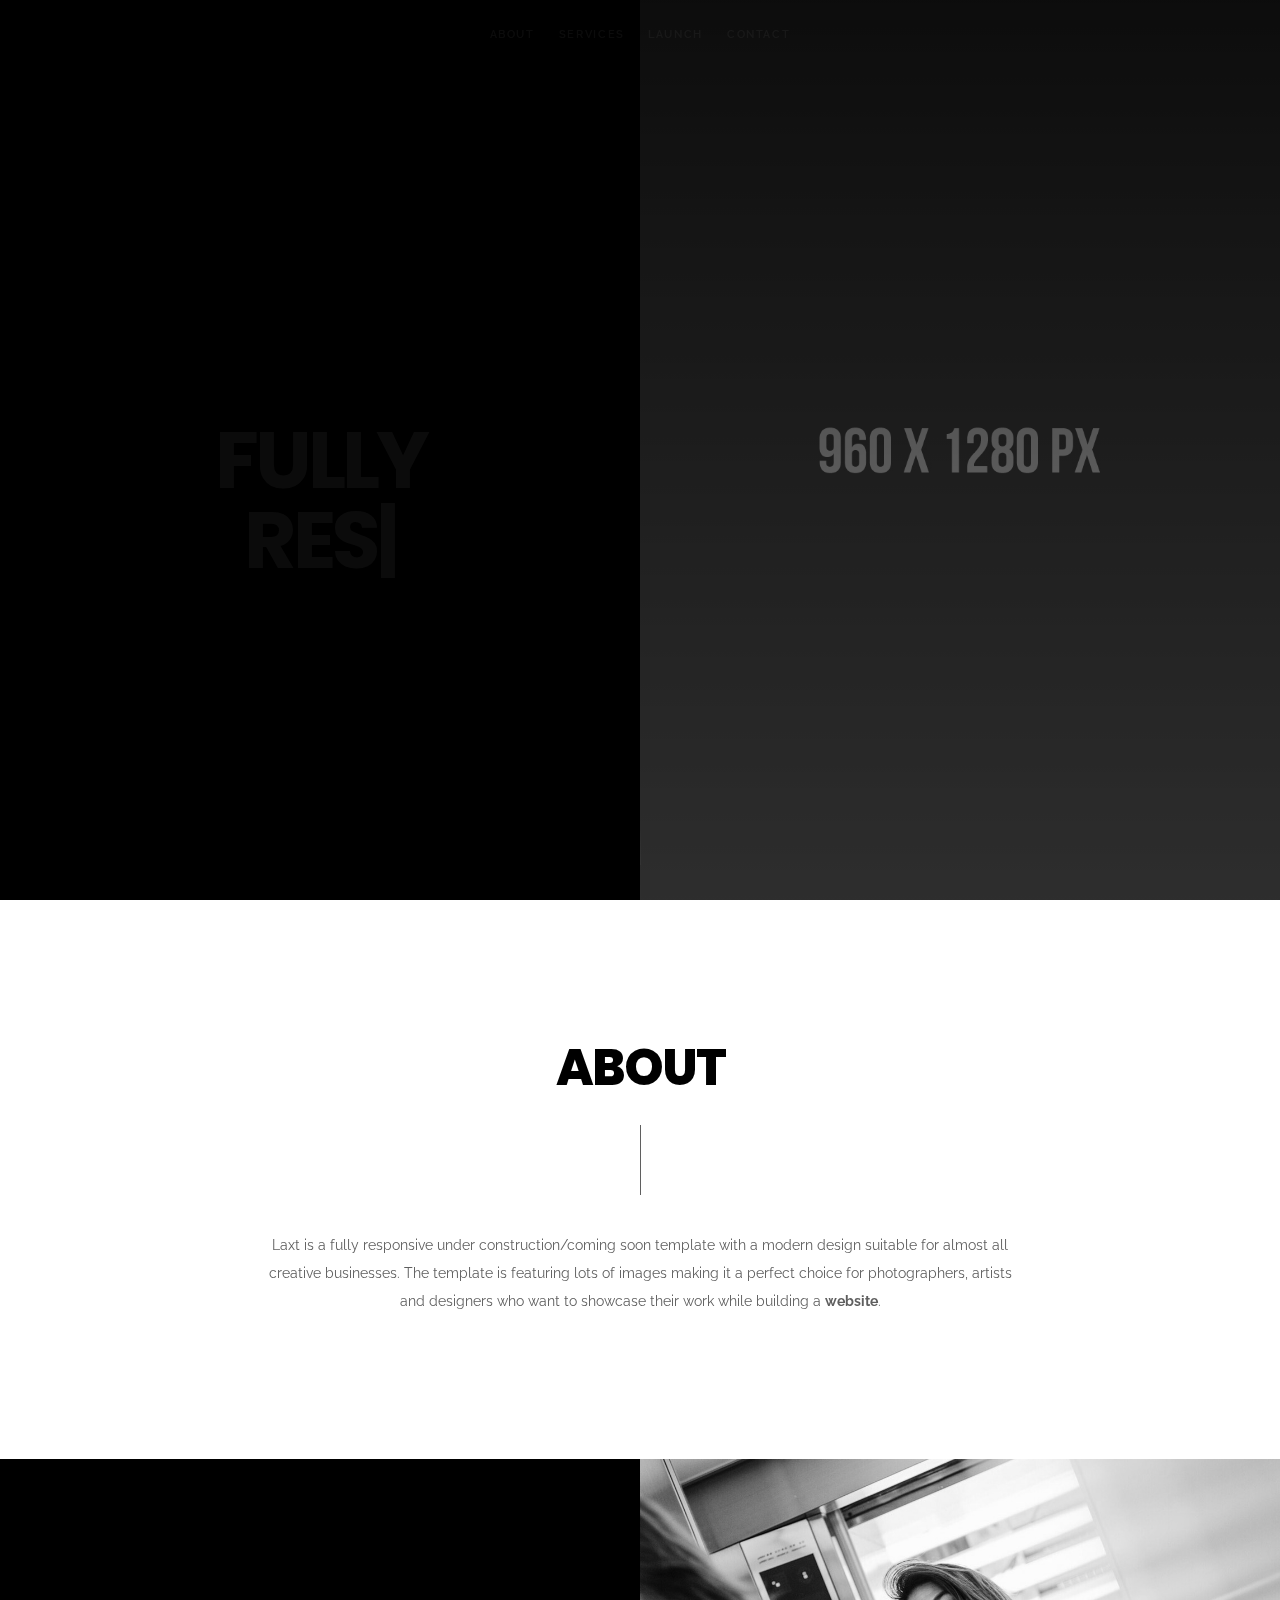
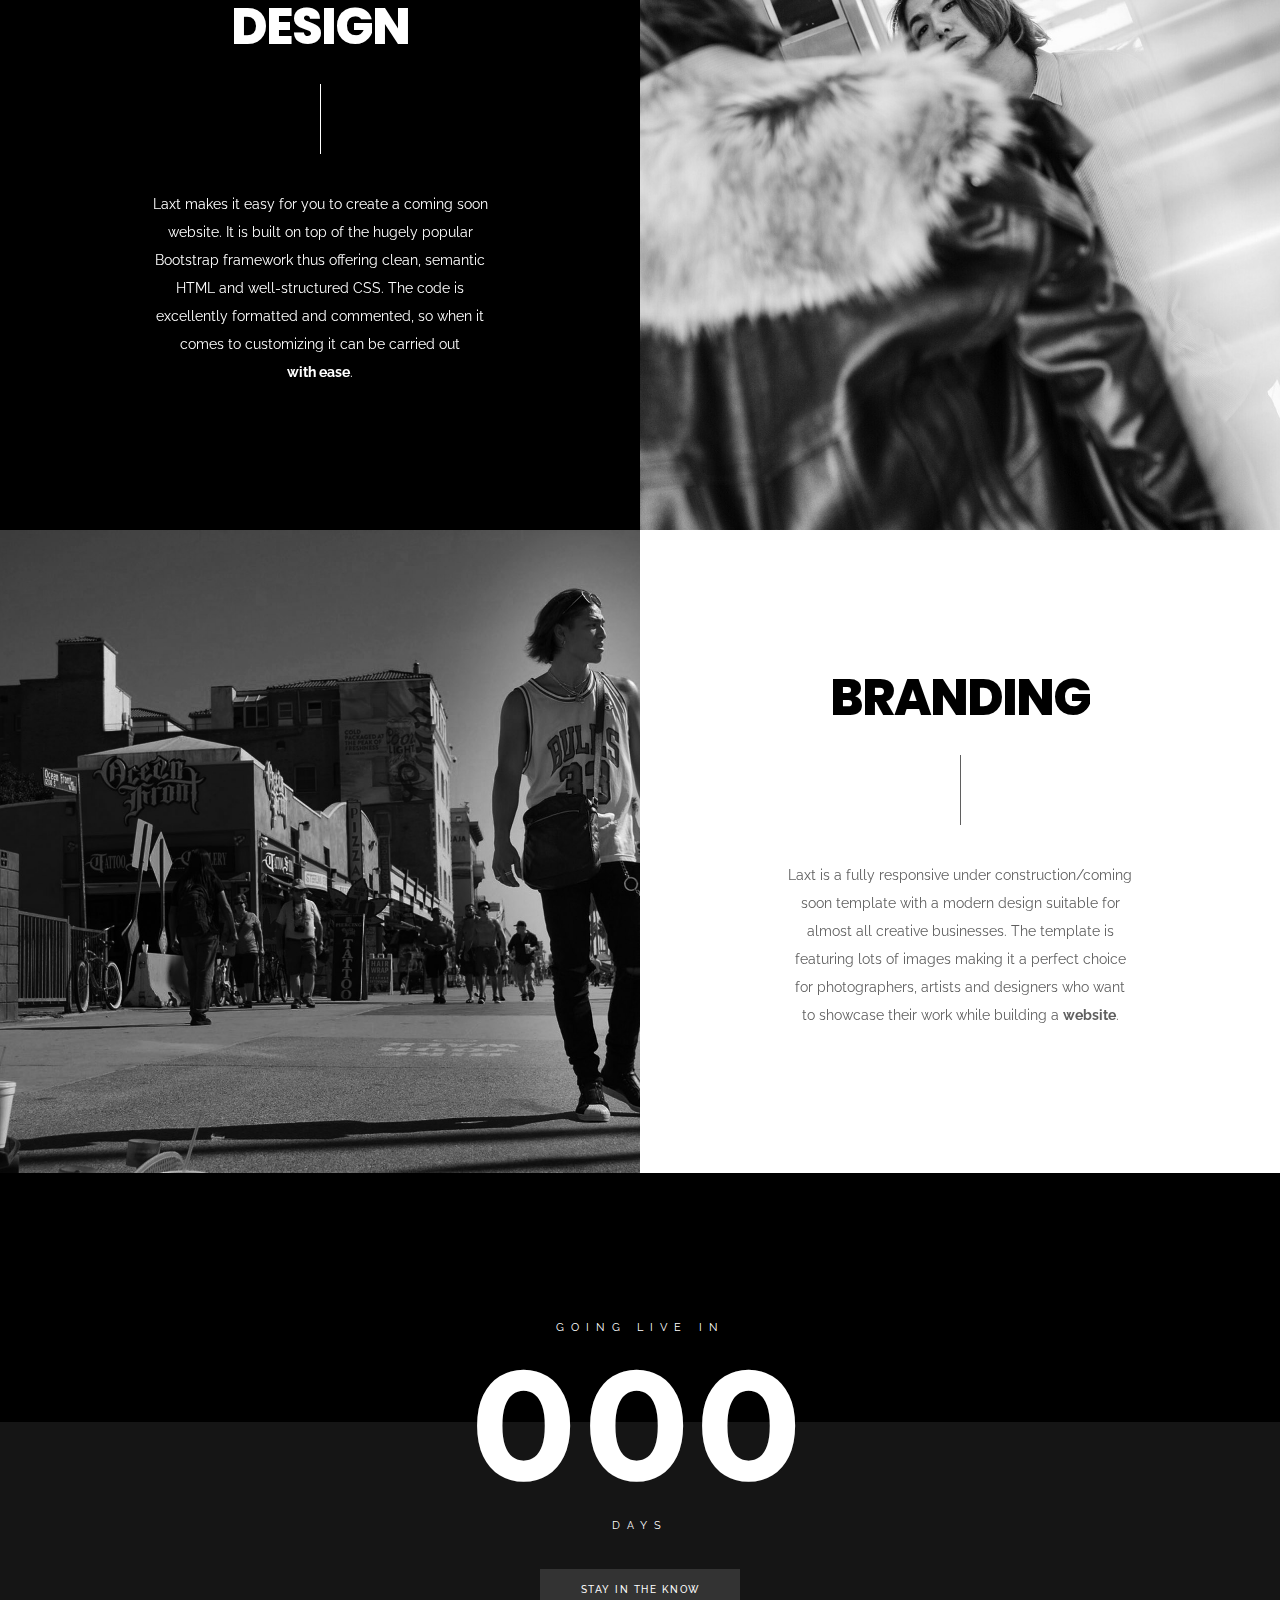
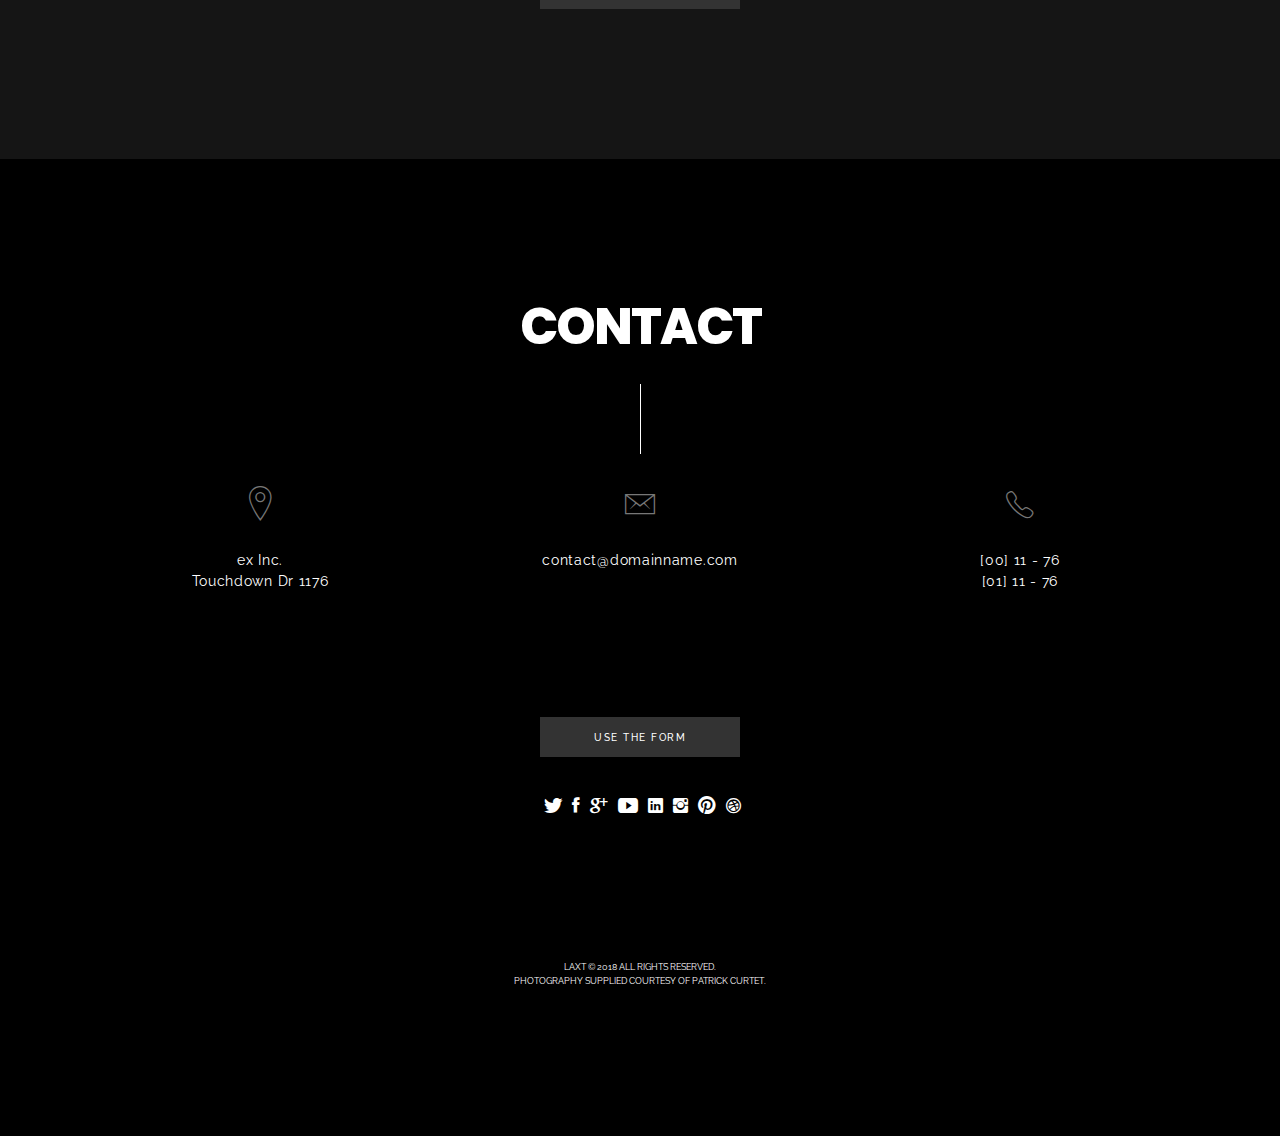
<file: index-HERO-SLIDER-SPLIT-CONTENT.html>
<!DOCTYPE html>
<html lang="en">
    <head>
        <meta charset="utf-8">
        <title>
            Laxt || Under Construction / Coming Soon Template
        </title>
        <meta content="" name="description">
        <meta content="" name="author">
        <meta content="" name="keywords">
        <meta content="width=device-width, initial-scale=1, maximum-scale=1" name="viewport">
        <!-- Laxt v1.3 || ex nihilo || December 2017 - February 2018 -->
        <!-- style start -->
        <link href="css/plugins.css" media="all" rel="stylesheet" type="text/css">
        <link href="css/style.css" media="all" rel="stylesheet" type="text/css"><!-- style end -->
        <!-- google fonts start -->
        <link href="http://fonts.googleapis.com/css?family=Raleway:100,200,300,400,500,600,700,800,900%7CMontserrat:400,700%7CPoppins:400,400i,500,500i,600,600i,700,700i,800,800i,900,900i" rel=
        "stylesheet" type="text/css"><!-- google fonts end -->
    </head>
    <body id="top">
        <!-- preloader start -->
        <div class="preloader-bg"></div>
        <div id="preloader">
            <div id="preloader-status">
                <div class="preloader-position loader">
                    <span></span>
                </div>
            </div>
        </div><!-- preloader end -->
        <!-- header section start -->
        <header class="container-fluid">
            <div class="text-center hidden-xs">
                <!-- navigation start -->
                <nav class="header-navigation fadeIn-element">
                    <a class="link-underline-menu menu-first-child" href="#about">About</a> <a class="link-underline-menu menu-second-child" href="#services">Services</a> <span class=
                    "logo-holder closed"><a href="#top"><img alt="Laxt" src="img/logo-dark.png"></a></span> <a class="link-underline-menu" href="#launch">Launch</a> <a class=
                    "link-underline-menu menu-last-child" href="#contact">Contact</a>
                </nav><!-- navigation end -->
            </div>
            <div class="text-center visible-xs">
                <!-- navigation mobile start -->
                <nav class="header-navigation-xs fadeIn-element">
                    <a class="logo-holder" href="#top"></a> <a href="#about">About</a> <a href="#services">Services</a> <a href="#launch">Launch</a> <a href="#contact">Contact</a>
                </nav><!-- navigation mobile end -->
            </div>
        </header><!-- header section end -->
        <!-- home section start -->
        <section class="upper-page">
            <!-- hero bg start -->
            <div class="hero-fullscreen">
                <!-- hero fullscreen slider start -->
                <div class="hero-bg slick-fullscreen slick-fullscreen-split-content">
                    <!-- fullscreen slider item 1 start -->
                    <div class="slick-fullscreen-item">
                        <div class="slick-fullscreen-img-fill">
                            <div class="bg-img bg-split-content-img-1 overlay overlay-top-bottom-dark-75"></div>
                        </div>
                    </div><!-- fullscreen slider item 1 end -->
                    <!-- fullscreen slider item 2 start -->
                    <div class="slick-fullscreen-item">
                        <div class="slick-fullscreen-img-fill">
                            <div class="bg-img bg-split-content-img-2 overlay overlay-top-bottom-dark-75"></div>
                        </div>
                    </div><!-- fullscreen slider item 2 end -->
                    <!-- fullscreen slider item 3 start -->
                    <div class="slick-fullscreen-item">
                        <div class="slick-fullscreen-img-fill">
                            <div class="bg-img bg-split-content-img-3 overlay overlay-top-bottom-dark-75"></div>
                        </div>
                    </div><!-- fullscreen slider item 3 end -->
                    <!-- fullscreen slider item 4 start -->
                    <div class="slick-fullscreen-item">
                        <div class="slick-fullscreen-img-fill">
                            <div class="bg-img bg-split-content-img-4 overlay overlay-top-bottom-dark-75"></div>
                        </div>
                    </div><!-- fullscreen slider item 4 end -->
                </div><!-- hero fullscreen slider end -->
            </div><!-- hero bg end -->
            <!-- center container start -->
            <div class="center-container center-container-split-content">
                <!-- center block start -->
                <div class="center-block fadeIn-element">
                    <h1 class="typed-effect typed-effect-split-content">
                        <span class="typed-title"></span>
                    </h1>
                </div><!-- center block end -->
            </div><!-- center container end -->
            <!-- scroll indicator start -->
            <div class="scroll-indicator-wrapper fadeIn-element">
                <div class="scroll-indicator"></div>
            </div><!-- scroll indicator end -->
        </section><!-- home section end -->
        <!-- sign up modal start -->
        <div class="sign-up-modal">
            <!-- container start -->
            <div class="container">
                <!-- center container start -->
                <div class="center-container-sign-up-modal">
                    <!-- center block start -->
                    <div class="center-block-sign-up-modal">
                        <!-- row start -->
                        <div class="row center-block-sign-up-modal-padding-top">
                            <!-- col start -->
                            <div class="col-lg-12">
                                <h2 class="section-heading section-heading-light spacer-line-vertical-light-modal">
                                    Newsletter<br>
                                    sign up
                                </h2>
                            </div><!-- col end -->
                        </div><!-- row end -->
                        <!-- row start -->
                        <div class="row">
                            <!-- col start -->
                            <div class="col-lg-12">
                                <!-- newsletter form start -->
                                <div id="subscribe-wrapper">
                                    <div id="newsletter">
                                        <div class="newsletter">
                                            <form action="subscribe.php" id="subscribe" method="post" name="subscribe">
                                                <input class="subscribe-requiredField subscribe-email" id="subscribe-email" name="subscribe-email" placeholder="Email" type="text"> <button class=
                                                "c-btn fullwidth" id="submit-2" type="submit"><span>Subscribe</span></button>
                                            </form>
                                        </div>
                                    </div>
                                </div><!-- newsletter form end -->
                            </div><!-- col end -->
                        </div><!-- row end -->
                        <!-- row start -->
                        <div class="row center-block-sign-up-modal-padding-bottom">
                            <!-- col start -->
                            <div class="col-lg-12">
                                <div class="sign-up-modal-closer">
                                    <span class="ion-close"></span>
                                </div>
                            </div><!-- col end -->
                        </div><!-- row end -->
                    </div><!-- center block end -->
                </div><!-- center container end -->
            </div><!-- container end -->
        </div><!-- sign up modal end -->
        <!-- about section start -->
        <section class="section-light" id="about">
            <!-- container start -->
            <div class="container">
                <!-- row start -->
                <div class="row about-top">
                    <!-- col start -->
                    <div class="col-lg-12 text-center">
                        <h2 class="section-heading spacer-line-vertical-dark reveal-element">
                            About
                        </h2>
                    </div><!-- col end -->
                </div><!-- row end -->
                <!-- row start -->
                <div class="row about-bottom">
                    <!-- col start -->
                    <div class="text-center">
                        <p class="about-txt reveal-element">
                            Laxt is a fully responsive under construction/coming soon template with a modern design suitable for almost all creative businesses. The template is featuring lots of
                            images making it a perfect choice for photographers, artists and designers who want to showcase their work while building a <a class="link-underline link-underline-dark"
                            href="#">website</a>.
                        </p>
                    </div><!-- col end -->
                </div><!-- row end -->
            </div><!-- container end -->
        </section><!-- about section end -->
        <!-- services section start -->
        <section id="services">
            <!-- halve dark start -->
            <div class="halves section-dark">
                <!-- halve dark visible IMG start -->
                <div class="half services-bg-1 visible-xs"></div><!-- halve dark visible IMG end -->
                <!-- halve dark TXT start -->
                <div class="half text-center services-top">
                    <h2 class="section-heading section-heading-light spacer-line-vertical-light reveal-element">
                        Design
                    </h2>
                    <p class="services-txt p-light reveal-element">
                        Laxt makes it easy for you to create a coming soon website. It is built on top of the hugely popular Bootstrap framework thus offering clean, semantic HTML and well-structured
                        CSS. The code is excellently formatted and commented, so when it comes to customizing it can be carried out <a class="link-underline" href="#">with ease</a>.
                    </p>
                    <div class="services-bottom"></div>
                </div><!-- halve dark TXT end -->
                <!-- halve dark hidden IMG start -->
                <div class="half services-bg-1 hidden-xs reveal-element"></div><!-- halve dark hidden IMG end -->
            </div><!-- halve dark end -->
            <!-- halve light start -->
            <div class="halves section-light">
                <!-- halve light IMG start -->
                <div class="half services-bg-2 reveal-element"></div><!-- halve light IMG end -->
                <!-- halve light TXT start -->
                <div class="half text-center services-top">
                    <h2 class="section-heading spacer-line-vertical-dark reveal-element">
                        Branding
                    </h2>
                    <p class="services-txt services-txt-dark reveal-element">
                        Laxt is a fully responsive under construction/coming soon template with a modern design suitable for almost all creative businesses. The template is featuring lots of images
                        making it a perfect choice for photographers, artists and designers who want to showcase their work while building a <a class="link-underline link-underline-dark" href=
                        "#">website</a>.
                    </p>
                    <div class="services-bottom"></div>
                </div><!-- halve light TXT end -->
            </div><!-- halve light end -->
        </section><!-- services section end -->
        <!-- launch section start -->
        <section id="launch">
            <!-- parallax wrapper start -->
            <div class="parallax parallax-launch" data-parallax-speed="0.75">
                <!-- parallax overlay start -->
                <div class="parallax-overlay"></div><!-- parallax overlay end -->
                <!-- countdown start -->
                <div class="countdown reveal-element">
                    <h2 class="countdown-top">
                        Going Live In
                    </h2>
                    <h3>
                        {dnnn}
                    </h3>
                    <h2 class="countdown-bottom">
                        {dl}
                    </h2>
                </div><!-- countdown end -->
                <!-- sign up launcher start -->
                <div class="sign-up-button-second-position">
                    <button class="c-btn fullwidth sign-up-modal-launcher"><span>Stay in the know</span></button>
                </div><!-- sign up launcher end -->
            </div><!-- parallax wrapper end -->
        </section><!-- launch section end -->
        <!-- contact section start -->
        <section class="section-dark" id="contact">
            <!-- container start -->
            <div class="container">
                <!-- row start -->
                <div class="row contact-top">
                    <!-- col start -->
                    <div class="col-lg-12 text-center">
                        <h2 class="section-heading section-heading-light spacer-line-vertical-light reveal-element">
                            Contact
                        </h2>
                    </div><!-- col end -->
                </div><!-- row end -->
                <!-- row start -->
                <div class="row">
                    <!-- col start -->
                    <div class="col-lg-12 text-center">
                        <!-- contact info start -->
                        <div class="contact-info-wrapper reveal-element">
                            <!-- col start -->
                            <div class="col-sm-4">
                                <div class="contact-info-description">
                                    <i class="ion-ios-location-outline contact-info-description-img"></i> <span class="contact-info-text">ex Inc.<br>
                                    Touchdown Dr 1176</span>
                                </div>
                            </div><!-- col end -->
                            <!-- col start -->
                            <div class="col-sm-4">
                                <div class="contact-info-description">
                                    <i class="ion-ios-email-outline contact-info-description-img"></i> <span class="contact-info-text"><a class="link-underline" href=
                                    "mailto:contact@domainname.com">contact@domainname.com</a></span>
                                </div>
                            </div><!-- col end -->
                            <!-- col start -->
                            <div class="col-sm-4">
                                <div class="contact-info-description">
                                    <i class="ion-ios-telephone-outline contact-info-description-img"></i> <span class="contact-info-text">[00] 11 - 76<br>
                                    [01] 11 - 76</span>
                                </div>
                            </div><!-- col end -->
                        </div><!-- contact info end -->
                    </div><!-- col end -->
                </div><!-- row end -->
                <!-- row start -->
                <div class="row">
                    <!-- col start -->
                    <div class="col-lg-12 text-center">
                        <!-- contact launcher start -->
                        <div class="use-form-button reveal-element">
                            <button class="c-btn fullwidth contact-modal-launcher"><span>Use the form</span></button>
                        </div><!-- contact launcher end -->

                    </div><!-- col end -->
                </div><!-- row end -->
                <!-- row start -->
                <div class="row contact-bottom">
                    <!-- col start -->
                    <div class="col-lg-12 text-center">
                        <!-- social icons start -->
                        <div class="social-icons-wrapper reveal-element">
                            <ul class="social-icons">
                                <li class="social-icon">
                                    <a class="ion-social-twitter" href="#"></a>
                                </li>
                                <li class="social-icon">
                                    <a class="ion-social-facebook" href="#"></a>
                                </li>
                                <li class="social-icon">
                                    <a class="ion-social-googleplus" href="#"></a>
                                </li>
                                <li class="social-icon">
                                    <a class="ion-social-youtube" href="#"></a>
                                </li>
                                <li class="social-icon">
                                    <a class="ion-social-linkedin" href="#"></a>
                                </li>
                                <li class="social-icon">
                                    <a class="ion-social-instagram" href="#"></a>
                                </li>
                                <li class="social-icon">
                                    <a class="ion-social-pinterest" href="#"></a>
                                </li>
                                <li class="social-icon">
                                    <a class="ion-social-dribbble" href="#"></a>
                                </li>
                            </ul>
                        </div><!-- social icons end -->
                        <!-- copyright start -->
                        <div class="copyright reveal-element">
                            Laxt &copy; 2018 All Rights Reserved.<br>
                            Photography supplied courtesy of <a class="link-underline" href="http://curtet.com/" target="_blank">Patrick Curtet</a>.
                        </div><!-- copyright end -->
                    </div><!-- col end -->
                </div><!-- row end -->
            </div><!-- container end -->
        </section><!-- contact section end -->
        <!-- contact modal start -->
        <div class="contact-modal">
            <!-- container start -->
            <div class="container">
                <!-- center container start -->
                <div class="center-container-contact-modal">
                    <!-- center block start -->
                    <div class="center-block-contact-modal">
                        <!-- row start -->
                        <div class="row center-block-contact-modal-padding-top">
                            <!-- col start -->
                            <div class="col-lg-12">
                                <h2 class="section-heading section-heading-light spacer-line-vertical-light-modal">
                                    Get<br>
                                    in touch
                                </h2>
                            </div><!-- col end -->
                        </div><!-- row end -->
                        <!-- row start -->
                        <div class="row contact-modal-wrapper">
                            <!-- col start -->
                            <div class="col-lg-12">
                                <!-- contact form start -->
                                <div id="contact-form">
                                    <form action="contact.php" id="form" method="post" name="send">
                                        <!-- col start -->
                                        <div class="col-sm-4 col-md-4 col-lg-4">
                                            <input class="requiredField name" id="name" name="name" placeholder="Name" type="text">
                                        </div><!-- col end -->
                                        <!-- col start -->
                                        <div class="col-sm-4 col-md-4 col-lg-4">
                                            <input class="requiredField email" id="email" name="email" placeholder="Email" type="text">
                                        </div><!-- col end -->
                                        <!-- col start -->
                                        <div class="col-sm-4 col-md-4 col-lg-4">
                                            <input class="requiredField subject" id="subject" name="subject" placeholder="Subject" type="text">
                                        </div><!-- col end -->
                                        <div class="make-space">
                                            <textarea class="requiredField message" id="message" name="message" placeholder="Message"></textarea>
                                        </div>
                                        <div>
                                            <button class="c-btn fullwidth" id="submit" type="submit"><span>Submit</span></button>
                                        </div>
                                    </form>
                                </div><!-- contact form end -->
                            </div><!-- col end -->
                        </div><!-- row end -->
                        <!-- row start -->
                        <div class="row center-block-contact-modal-padding-bottom">
                            <!-- col start -->
                            <div class="col-lg-12">
                                <div class="contact-modal-closer">
                                    <span class="ion-close"></span>
                                </div>
                            </div><!-- col end -->
                        </div><!-- row end -->
                    </div><!-- center block end -->
                </div><!-- center container end -->
            </div><!-- container end -->
        </div><!-- contact modal end -->
        <!-- to top arrow start -->
        <a class="page-scroll" href="#top">
        <div class="to-top-arrow">
            <span class="ion-ios-arrow-up"></span>
        </div></a><!-- to top arrow end -->
        <!-- scripts start -->
        <script src="js/plugins.js">
        </script> 
        <script src="js/laxt.js">
        </script><!-- scripts end -->
    </body>
</html>
</file>
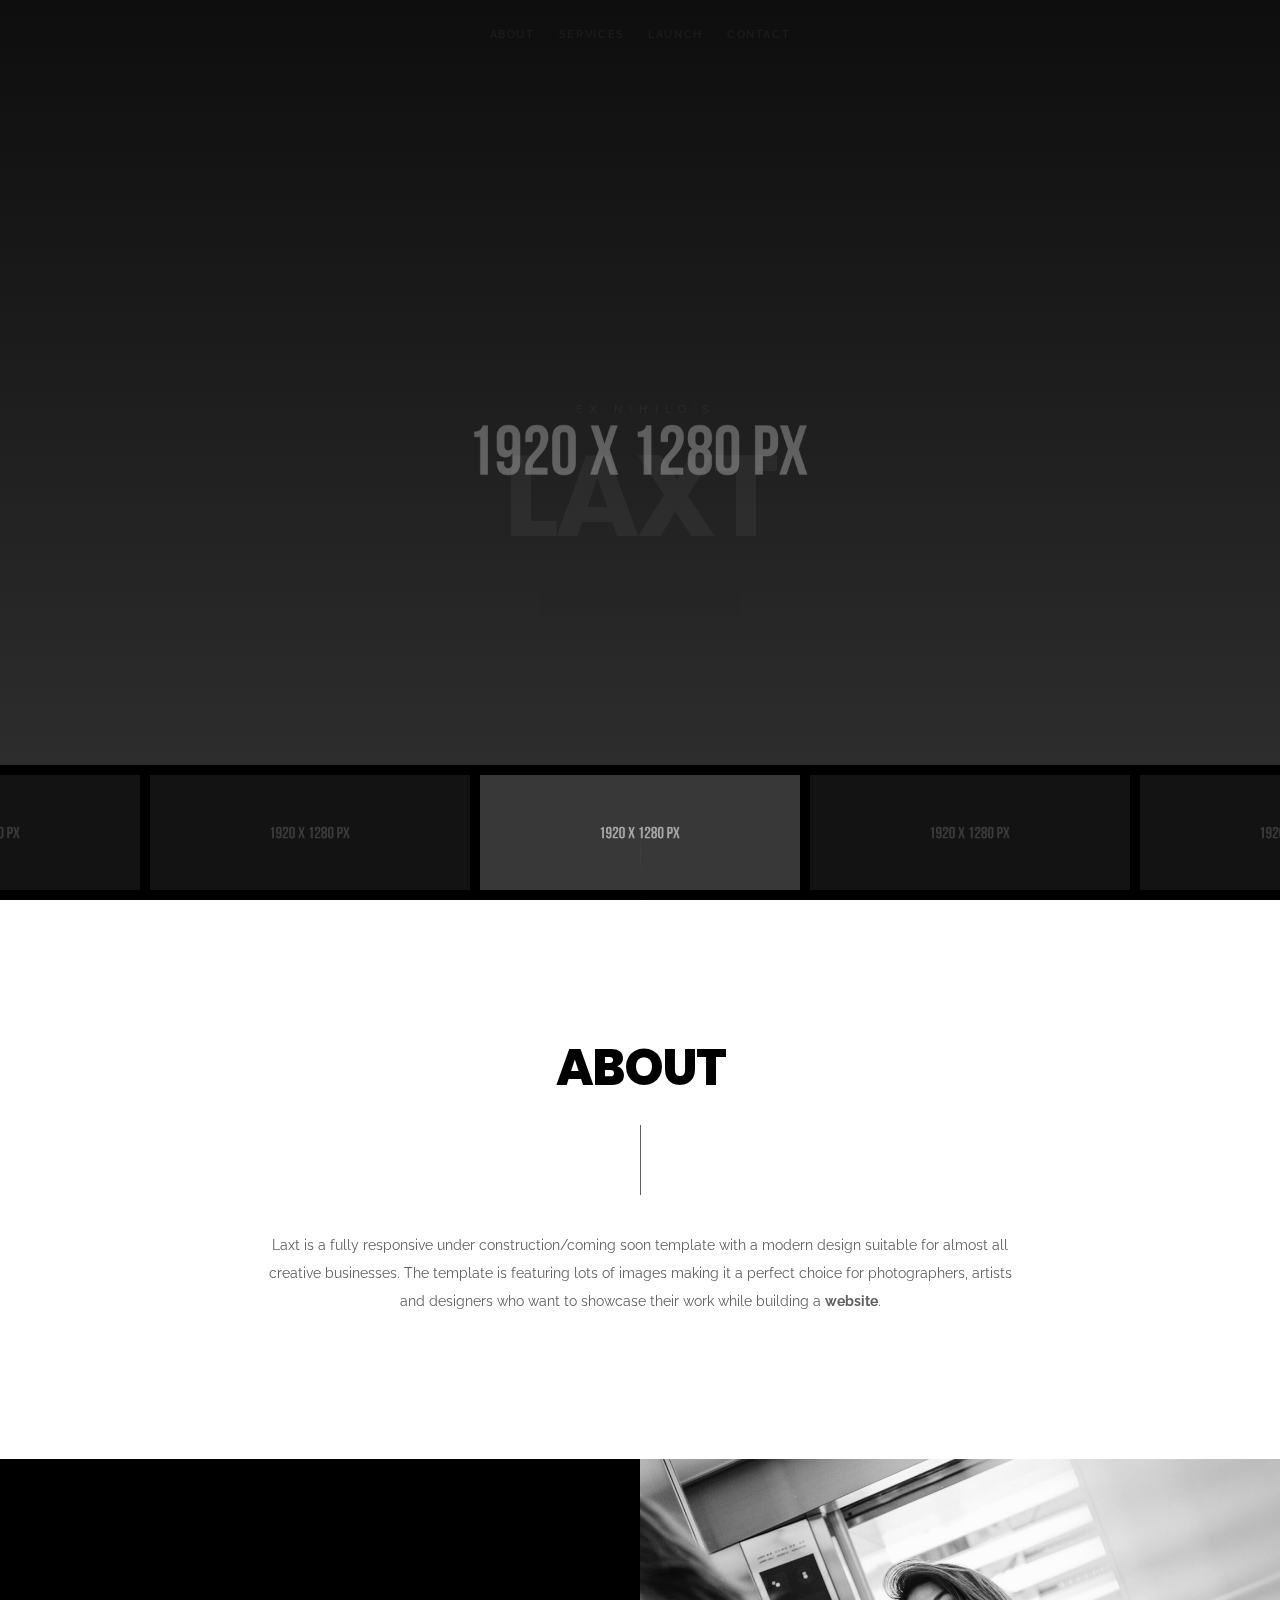
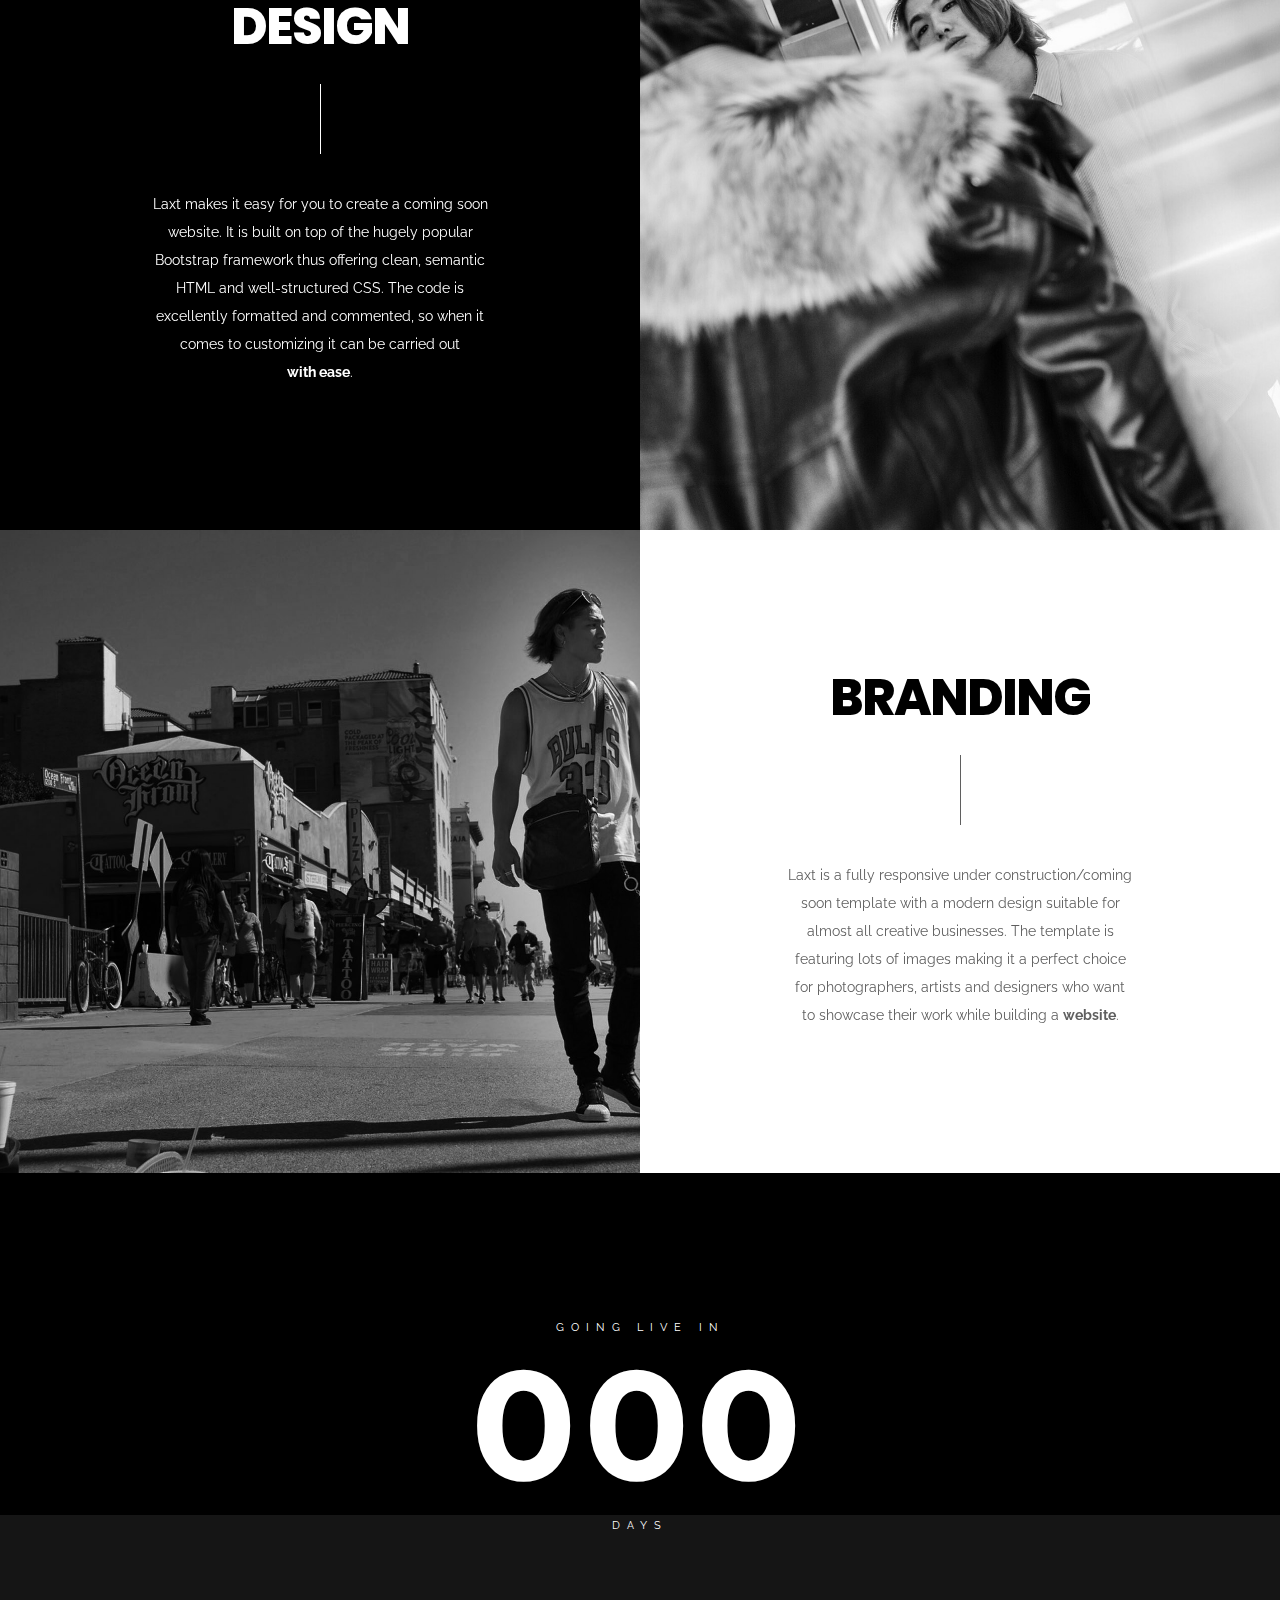
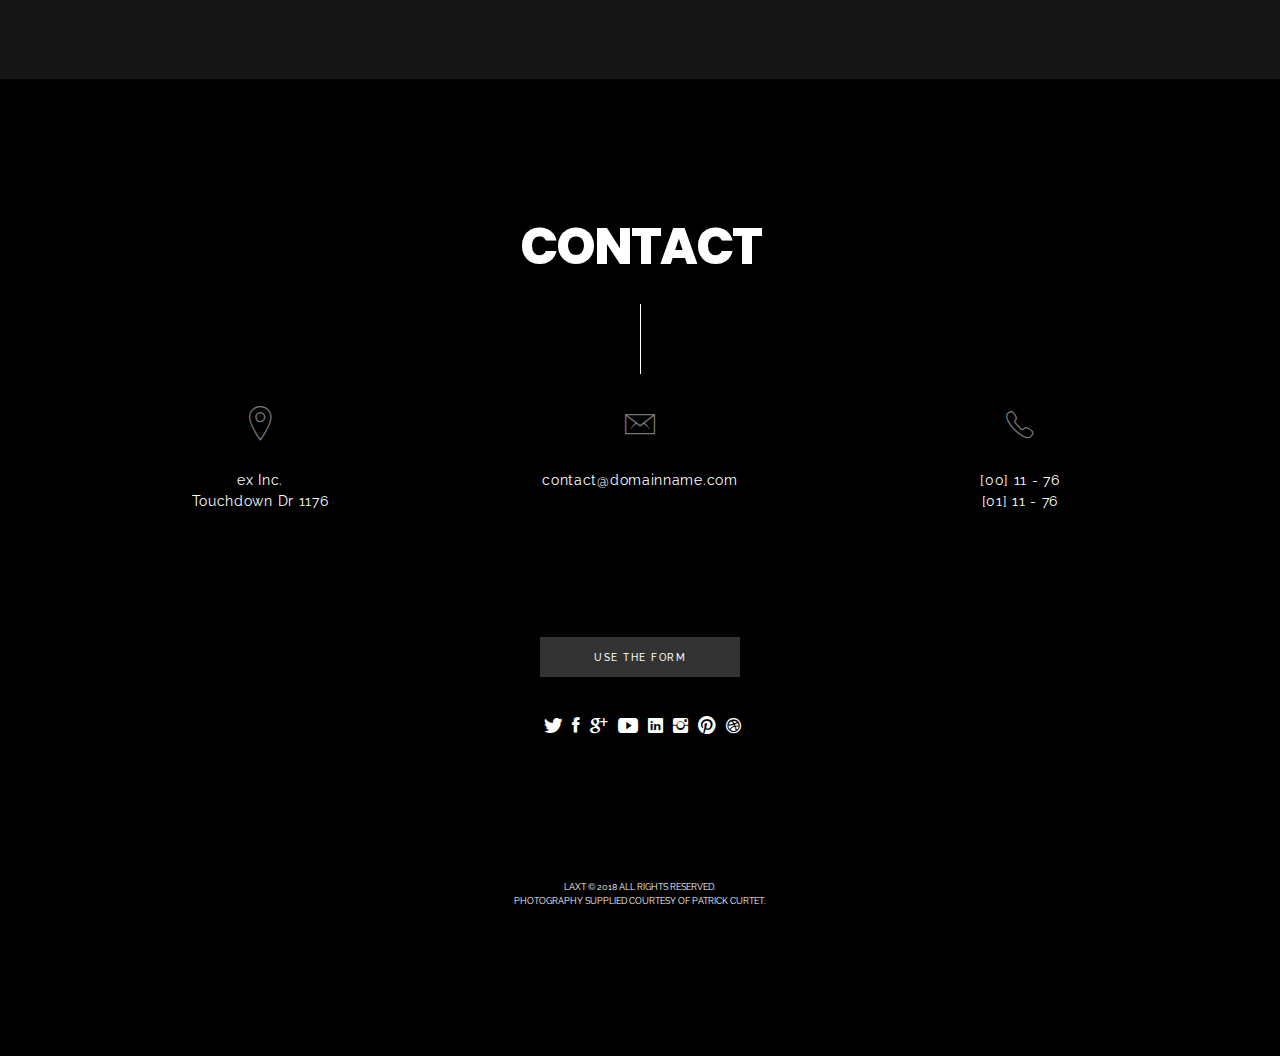
<file: index-HERO-SLIDER-THUMBNAILS.html>
<!DOCTYPE html>
<html lang="en">
    <head>
        <meta charset="utf-8">
        <title>
            Laxt || Under Construction / Coming Soon Template
        </title>
        <meta content="" name="description">
        <meta content="" name="author">
        <meta content="" name="keywords">
        <meta content="width=device-width, initial-scale=1, maximum-scale=1" name="viewport">
        <!-- Laxt v1.2 || ex nihilo || December 2017 - February 2018 -->
        <!-- style start -->
        <link href="css/plugins.css" media="all" rel="stylesheet" type="text/css">
        <link href="css/style.css" media="all" rel="stylesheet" type="text/css"><!-- style end -->
        <!-- google fonts start -->
        <link href="http://fonts.googleapis.com/css?family=Raleway:100,200,300,400,500,600,700,800,900%7CMontserrat:400,700%7CPoppins:400,400i,500,500i,600,600i,700,700i,800,800i,900,900i" rel=
        "stylesheet" type="text/css"><!-- google fonts end -->
    </head>
    <body id="top">
        <!-- preloader start -->
        <div class="preloader-bg"></div>
        <div id="preloader">
            <div id="preloader-status">
                <div class="preloader-position loader">
                    <span></span>
                </div>
            </div>
        </div><!-- preloader end -->
        <!-- header section start -->
        <header class="container-fluid">
            <div class="text-center hidden-xs">
                <!-- navigation start -->
                <nav class="header-navigation fadeIn-element">
                    <a class="link-underline-menu menu-first-child" href="#about">About</a> <a class="link-underline-menu menu-second-child" href="#services">Services</a> <span class=
                    "logo-holder closed"><a href="#top"><img alt="Laxt" src="img/logo-dark.png"></a></span> <a class="link-underline-menu" href="#launch">Launch</a> <a class=
                    "link-underline-menu menu-last-child" href="#contact">Contact</a>
                </nav><!-- navigation end -->
            </div>
            <div class="text-center visible-xs">
                <!-- navigation mobile start -->
                <nav class="header-navigation-xs fadeIn-element">
                    <a class="logo-holder" href="#top"></a> <a href="#about">About</a> <a href="#services">Services</a> <a href="#launch">Launch</a> <a href="#contact">Contact</a>
                </nav><!-- navigation mobile end -->
            </div>
        </header><!-- header section end -->
        <!-- home section start -->
        <section class="upper-page">
            <!-- hero bg start -->
            <div class="hero-fullscreen-thumbnail-slider">
                <!-- thumbnail slider start -->
                <div class="hero-bg">
                    <!-- thumbnail slider top start -->
                    <div class="swiper-container swiper-slider-top">
                        <!-- thumbnail slider IMG start -->
                        <div class="swiper-wrapper">
                            <div class="swiper-slide thumbnail-slider-bg-1 overlay overlay-top-bottom-dark-75"></div>
                            <div class="swiper-slide thumbnail-slider-bg-2 overlay overlay-top-bottom-dark-75"></div>
                            <div class="swiper-slide thumbnail-slider-bg-3 overlay overlay-top-bottom-dark-75"></div>
                            <div class="swiper-slide thumbnail-slider-bg-4 overlay overlay-top-bottom-dark-75"></div>
                            <div class="swiper-slide thumbnail-slider-bg-5 overlay overlay-top-bottom-dark-75"></div>
                            <div class="swiper-slide thumbnail-slider-bg-6 overlay overlay-top-bottom-dark-75"></div>
                            <div class="swiper-slide thumbnail-slider-bg-7 overlay overlay-top-bottom-dark-75"></div>
                            <div class="swiper-slide thumbnail-slider-bg-8 overlay overlay-top-bottom-dark-75"></div>
                        </div><!-- thumbnail slider IMG end -->
                        <!-- controls start -->
                        <div class="swiper-button-next swiper-button-white"></div>
                        <div class="swiper-button-prev swiper-button-white"></div><!-- controls end -->
                    </div><!-- thumbnail slider top end -->
                    <!-- thumbnail slider bottom start -->
                    <div class="swiper-container swiper-slider-bottom">
                        <!-- thumbnail slider thumbnail IMG start -->
                        <div class="swiper-wrapper">
                            <div class="swiper-slide thumbnail-slider-bg-1"></div>
                            <div class="swiper-slide thumbnail-slider-bg-2"></div>
                            <div class="swiper-slide thumbnail-slider-bg-3"></div>
                            <div class="swiper-slide thumbnail-slider-bg-4"></div>
                            <div class="swiper-slide thumbnail-slider-bg-5"></div>
                            <div class="swiper-slide thumbnail-slider-bg-6"></div>
                            <div class="swiper-slide thumbnail-slider-bg-7"></div>
                            <div class="swiper-slide thumbnail-slider-bg-8"></div>
                        </div><!-- thumbnail slider thumbnail IMG end -->
                    </div><!-- thumbnail slider bottom end -->
                </div><!-- thumbnail slider end -->
            </div><!-- hero bg end -->
            <!-- center container start -->
            <div class="center-container">
                <!-- center block start -->
                <div class="center-block fadeIn-element">
                    <h2 class="home-page-title">
                        Ex Nihilo's
                    </h2>
                    <h1 class="home-page-title">
                        Laxt
                    </h1><!-- sign up launcher start -->
                    <div class="sign-up-button fadeIn-element">
                        <button class="c-btn fullwidth sign-up-modal-launcher"><span>Stay in the know</span></button>
                    </div><!-- sign up launcher end -->
                </div><!-- center block end -->
            </div><!-- center container end -->
            <!-- scroll indicator start -->
            <div class="scroll-indicator-wrapper fadeIn-element">
                <div class="scroll-indicator"></div>
            </div><!-- scroll indicator end -->
        </section><!-- home section end -->
        <!-- sign up modal start -->
        <div class="sign-up-modal">
            <!-- container start -->
            <div class="container">
                <!-- center container start -->
                <div class="center-container-sign-up-modal">
                    <!-- center block start -->
                    <div class="center-block-sign-up-modal">
                        <!-- row start -->
                        <div class="row center-block-sign-up-modal-padding-top">
                            <!-- col start -->
                            <div class="col-lg-12">
                                <h2 class="section-heading section-heading-light spacer-line-vertical-light-modal">
                                    Newsletter<br>
                                    sign up
                                </h2>
                            </div><!-- col end -->
                        </div><!-- row end -->
                        <!-- row start -->
                        <div class="row">
                            <!-- col start -->
                            <div class="col-lg-12">
                                <!-- newsletter form start -->
                                <div id="subscribe-wrapper">
                                    <div id="newsletter">
                                        <div class="newsletter">
                                            <form action="subscribe.php" id="subscribe" method="post" name="subscribe">
                                                <input class="subscribe-requiredField subscribe-email" id="subscribe-email" name="subscribe-email" placeholder="Email" type="text"> <button class=
                                                "c-btn fullwidth" id="submit-2" type="submit"><span>Subscribe</span></button>
                                            </form>
                                        </div>
                                    </div>
                                </div><!-- newsletter form end -->
                            </div><!-- col end -->
                        </div><!-- row end -->
                        <!-- row start -->
                        <div class="row center-block-sign-up-modal-padding-bottom">
                            <!-- col start -->
                            <div class="col-lg-12">
                                <div class="sign-up-modal-closer">
                                    <span class="ion-close"></span>
                                </div>
                            </div><!-- col end -->
                        </div><!-- row end -->
                    </div><!-- center block end -->
                </div><!-- center container end -->
            </div><!-- container end -->
        </div><!-- sign up modal end -->
        <!-- about section start -->
        <section class="section-light" id="about">
            <!-- container start -->
            <div class="container">
                <!-- row start -->
                <div class="row about-top">
                    <!-- col start -->
                    <div class="col-lg-12 text-center">
                        <h2 class="section-heading spacer-line-vertical-dark reveal-element">
                            About
                        </h2>
                    </div><!-- col end -->
                </div><!-- row end -->
                <!-- row start -->
                <div class="row about-bottom">
                    <!-- col start -->
                    <div class="text-center">
                        <p class="about-txt reveal-element">
                            Laxt is a fully responsive under construction/coming soon template with a modern design suitable for almost all creative businesses. The template is featuring lots of
                            images making it a perfect choice for photographers, artists and designers who want to showcase their work while building a <a class="link-underline link-underline-dark"
                            href="#">website</a>.
                        </p>
                    </div><!-- col end -->
                </div><!-- row end -->
            </div><!-- container end -->
        </section><!-- about section end -->
        <!-- services section start -->
        <section id="services">
            <!-- halve dark start -->
            <div class="halves section-dark">
                <!-- halve dark visible IMG start -->
                <div class="half services-bg-1 visible-xs"></div><!-- halve dark visible IMG end -->
                <!-- halve dark TXT start -->
                <div class="half text-center services-top">
                    <h2 class="section-heading section-heading-light spacer-line-vertical-light reveal-element">
                        Design
                    </h2>
                    <p class="services-txt p-light reveal-element">
                        Laxt makes it easy for you to create a coming soon website. It is built on top of the hugely popular Bootstrap framework thus offering clean, semantic HTML and well-structured
                        CSS. The code is excellently formatted and commented, so when it comes to customizing it can be carried out <a class="link-underline" href="#">with ease</a>.
                    </p>
                    <div class="services-bottom"></div>
                </div><!-- halve dark TXT end -->
                <!-- halve dark hidden IMG start -->
                <div class="half services-bg-1 hidden-xs reveal-element"></div><!-- halve dark hidden IMG end -->
            </div><!-- halve dark end -->
            <!-- halve light start -->
            <div class="halves section-light">
                <!-- halve light IMG start -->
                <div class="half services-bg-2 reveal-element"></div><!-- halve light IMG end -->
                <!-- halve light TXT start -->
                <div class="half text-center services-top">
                    <h2 class="section-heading spacer-line-vertical-dark reveal-element">
                        Branding
                    </h2>
                    <p class="services-txt services-txt-dark reveal-element">
                        Laxt is a fully responsive under construction/coming soon template with a modern design suitable for almost all creative businesses. The template is featuring lots of images
                        making it a perfect choice for photographers, artists and designers who want to showcase their work while building a <a class="link-underline link-underline-dark" href=
                        "#">website</a>.
                    </p>
                    <div class="services-bottom"></div>
                </div><!-- halve light TXT end -->
            </div><!-- halve light end -->
        </section><!-- services section end -->
        <!-- launch section start -->
        <section id="launch">
            <!-- parallax wrapper start -->
            <div class="parallax parallax-launch" data-parallax-speed="0.75">
                <!-- parallax overlay start -->
                <div class="parallax-overlay"></div><!-- parallax overlay end -->
                <!-- countdown start -->
                <div class="countdown reveal-element">
                    <h2 class="countdown-top">
                        Going Live In
                    </h2>
                    <h3>
                        {dnnn}
                    </h3>
                    <h2 class="countdown-bottom">
                        {dl}
                    </h2>
                </div><!-- countdown end -->
            </div><!-- parallax wrapper end -->
        </section><!-- launch section end -->
        <!-- contact section start -->
        <section class="section-dark" id="contact">
            <!-- container start -->
            <div class="container">
                <!-- row start -->
                <div class="row contact-top">
                    <!-- col start -->
                    <div class="col-lg-12 text-center">
                        <h2 class="section-heading section-heading-light spacer-line-vertical-light reveal-element">
                            Contact
                        </h2>
                    </div><!-- col end -->
                </div><!-- row end -->
                <!-- row start -->
                <div class="row">
                    <!-- col start -->
                    <div class="col-lg-12 text-center">
                        <!-- contact info start -->
                        <div class="contact-info-wrapper reveal-element">
                            <!-- col start -->
                            <div class="col-sm-4">
                                <div class="contact-info-description">
                                    <i class="ion-ios-location-outline contact-info-description-img"></i> <span class="contact-info-text">ex Inc.<br>
                                    Touchdown Dr 1176</span>
                                </div>
                            </div><!-- col end -->
                            <!-- col start -->
                            <div class="col-sm-4">
                                <div class="contact-info-description">
                                    <i class="ion-ios-email-outline contact-info-description-img"></i> <span class="contact-info-text"><a class="link-underline" href=
                                    "mailto:contact@domainname.com">contact@domainname.com</a></span>
                                </div>
                            </div><!-- col end -->
                            <!-- col start -->
                            <div class="col-sm-4">
                                <div class="contact-info-description">
                                    <i class="ion-ios-telephone-outline contact-info-description-img"></i> <span class="contact-info-text">[00] 11 - 76<br>
                                    [01] 11 - 76</span>
                                </div>
                            </div><!-- col end -->
                        </div><!-- contact info end -->
                    </div><!-- col end -->
                </div><!-- row end -->
                <!-- row start -->
                <div class="row">
                    <!-- col start -->
                    <div class="col-lg-12 text-center">
                        <!-- contact launcher start -->
                        <div class="use-form-button reveal-element">
                            <button class="c-btn fullwidth contact-modal-launcher"><span>Use the form</span></button>
                        </div><!-- contact launcher end -->
                    </div><!-- col end -->
                </div><!-- row end -->
                <!-- row start -->
                <div class="row contact-bottom">
                    <!-- col start -->
                    <div class="col-lg-12 text-center">
                        <!-- social icons start -->
                        <div class="social-icons-wrapper reveal-element">
                            <ul class="social-icons">
                                <li class="social-icon">
                                    <a class="ion-social-twitter" href="#"></a>
                                </li>
                                <li class="social-icon">
                                    <a class="ion-social-facebook" href="#"></a>
                                </li>
                                <li class="social-icon">
                                    <a class="ion-social-googleplus" href="#"></a>
                                </li>
                                <li class="social-icon">
                                    <a class="ion-social-youtube" href="#"></a>
                                </li>
                                <li class="social-icon">
                                    <a class="ion-social-linkedin" href="#"></a>
                                </li>
                                <li class="social-icon">
                                    <a class="ion-social-instagram" href="#"></a>
                                </li>
                                <li class="social-icon">
                                    <a class="ion-social-pinterest" href="#"></a>
                                </li>
                                <li class="social-icon">
                                    <a class="ion-social-dribbble" href="#"></a>
                                </li>
                            </ul>
                        </div><!-- social icons end -->
                        <!-- copyright start -->
                        <div class="copyright reveal-element">
                            Laxt &copy; 2018 All Rights Reserved.<br>
                            Photography supplied courtesy of <a class="link-underline" href="http://curtet.com/" target="_blank">Patrick Curtet</a>.
                        </div><!-- copyright end -->
                    </div><!-- col end -->
                </div><!-- row end -->
            </div><!-- container end -->
        </section><!-- contact section end -->
        <!-- contact modal start -->
        <div class="contact-modal">
            <!-- container start -->
            <div class="container">
                <!-- center container start -->
                <div class="center-container-contact-modal">
                    <!-- center block start -->
                    <div class="center-block-contact-modal">
                        <!-- row start -->
                        <div class="row center-block-contact-modal-padding-top">
                            <!-- col start -->
                            <div class="col-lg-12">
                                <h2 class="section-heading section-heading-light spacer-line-vertical-light-modal">
                                    Get<br>
                                    in touch
                                </h2>
                            </div><!-- col end -->
                        </div><!-- row end -->
                        <!-- row start -->
                        <div class="row contact-modal-wrapper">
                            <!-- col start -->
                            <div class="col-lg-12">
                                <!-- contact form start -->
                                <div id="contact-form">
                                    <form action="contact.php" id="form" method="post" name="send">
                                        <!-- col start -->
                                        <div class="col-sm-4 col-md-4 col-lg-4">
                                            <input class="requiredField name" id="name" name="name" placeholder="Name" type="text">
                                        </div><!-- col end -->
                                        <!-- col start -->
                                        <div class="col-sm-4 col-md-4 col-lg-4">
                                            <input class="requiredField email" id="email" name="email" placeholder="Email" type="text">
                                        </div><!-- col end -->
                                        <!-- col start -->
                                        <div class="col-sm-4 col-md-4 col-lg-4">
                                            <input class="requiredField subject" id="subject" name="subject" placeholder="Subject" type="text">
                                        </div><!-- col end -->
                                        <div class="make-space">
                                            <textarea class="requiredField message" id="message" name="message" placeholder="Message"></textarea>
                                        </div>
                                        <div>
                                            <button class="c-btn fullwidth" id="submit" type="submit"><span>Submit</span></button>
                                        </div>
                                    </form>
                                </div><!-- contact form end -->
                            </div><!-- col end -->
                        </div><!-- row end -->
                        <!-- row start -->
                        <div class="row center-block-contact-modal-padding-bottom">
                            <!-- col start -->
                            <div class="col-lg-12">
                                <div class="contact-modal-closer">
                                    <span class="ion-close"></span>
                                </div>
                            </div><!-- col end -->
                        </div><!-- row end -->
                    </div><!-- center block end -->
                </div><!-- center container end -->
            </div><!-- container end -->
        </div><!-- contact modal end -->
        <!-- to top arrow start -->
        <a class="page-scroll" href="#top">
        <div class="to-top-arrow">
            <span class="ion-ios-arrow-up"></span>
        </div></a><!-- to top arrow end -->
        <!-- scripts start -->
        <script src="js/plugins.js">
        </script> 
        <script src="js/laxt.js">
        </script><!-- scripts end -->
    </body>
</html>
</file>
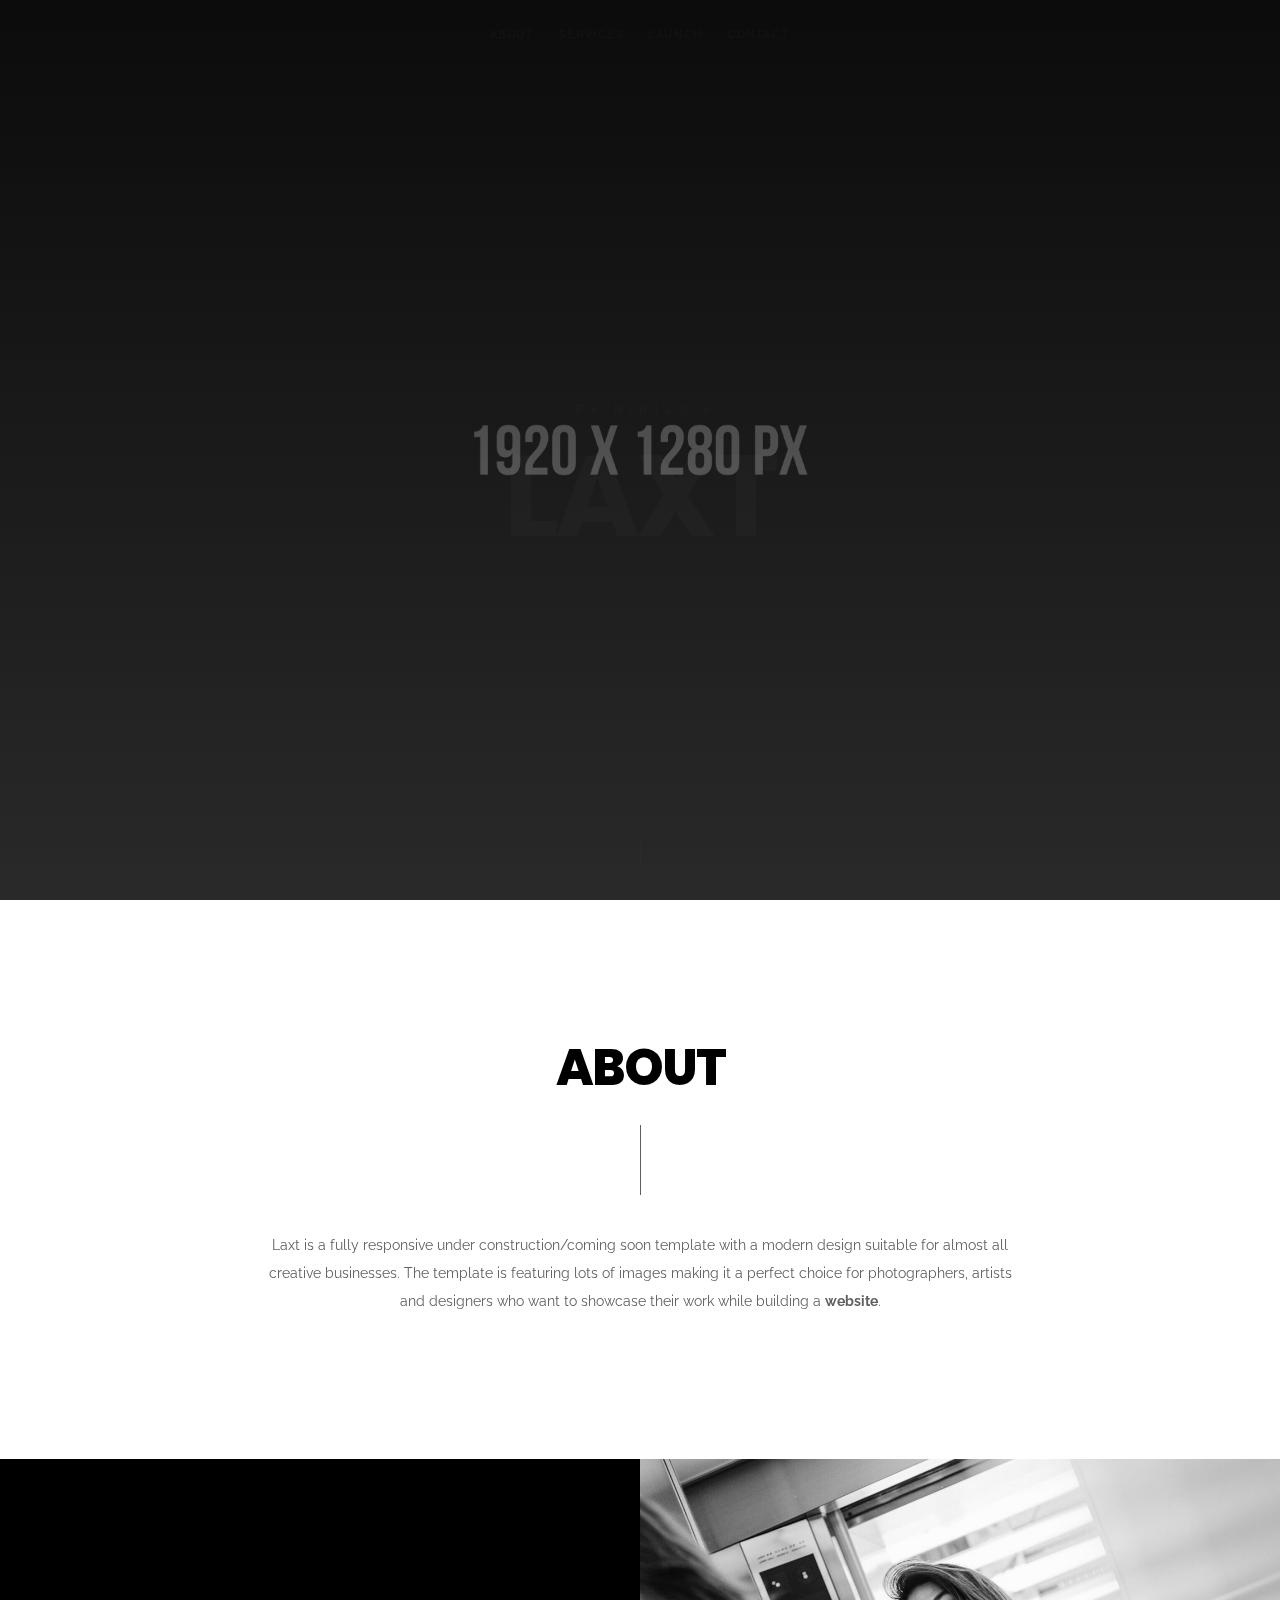
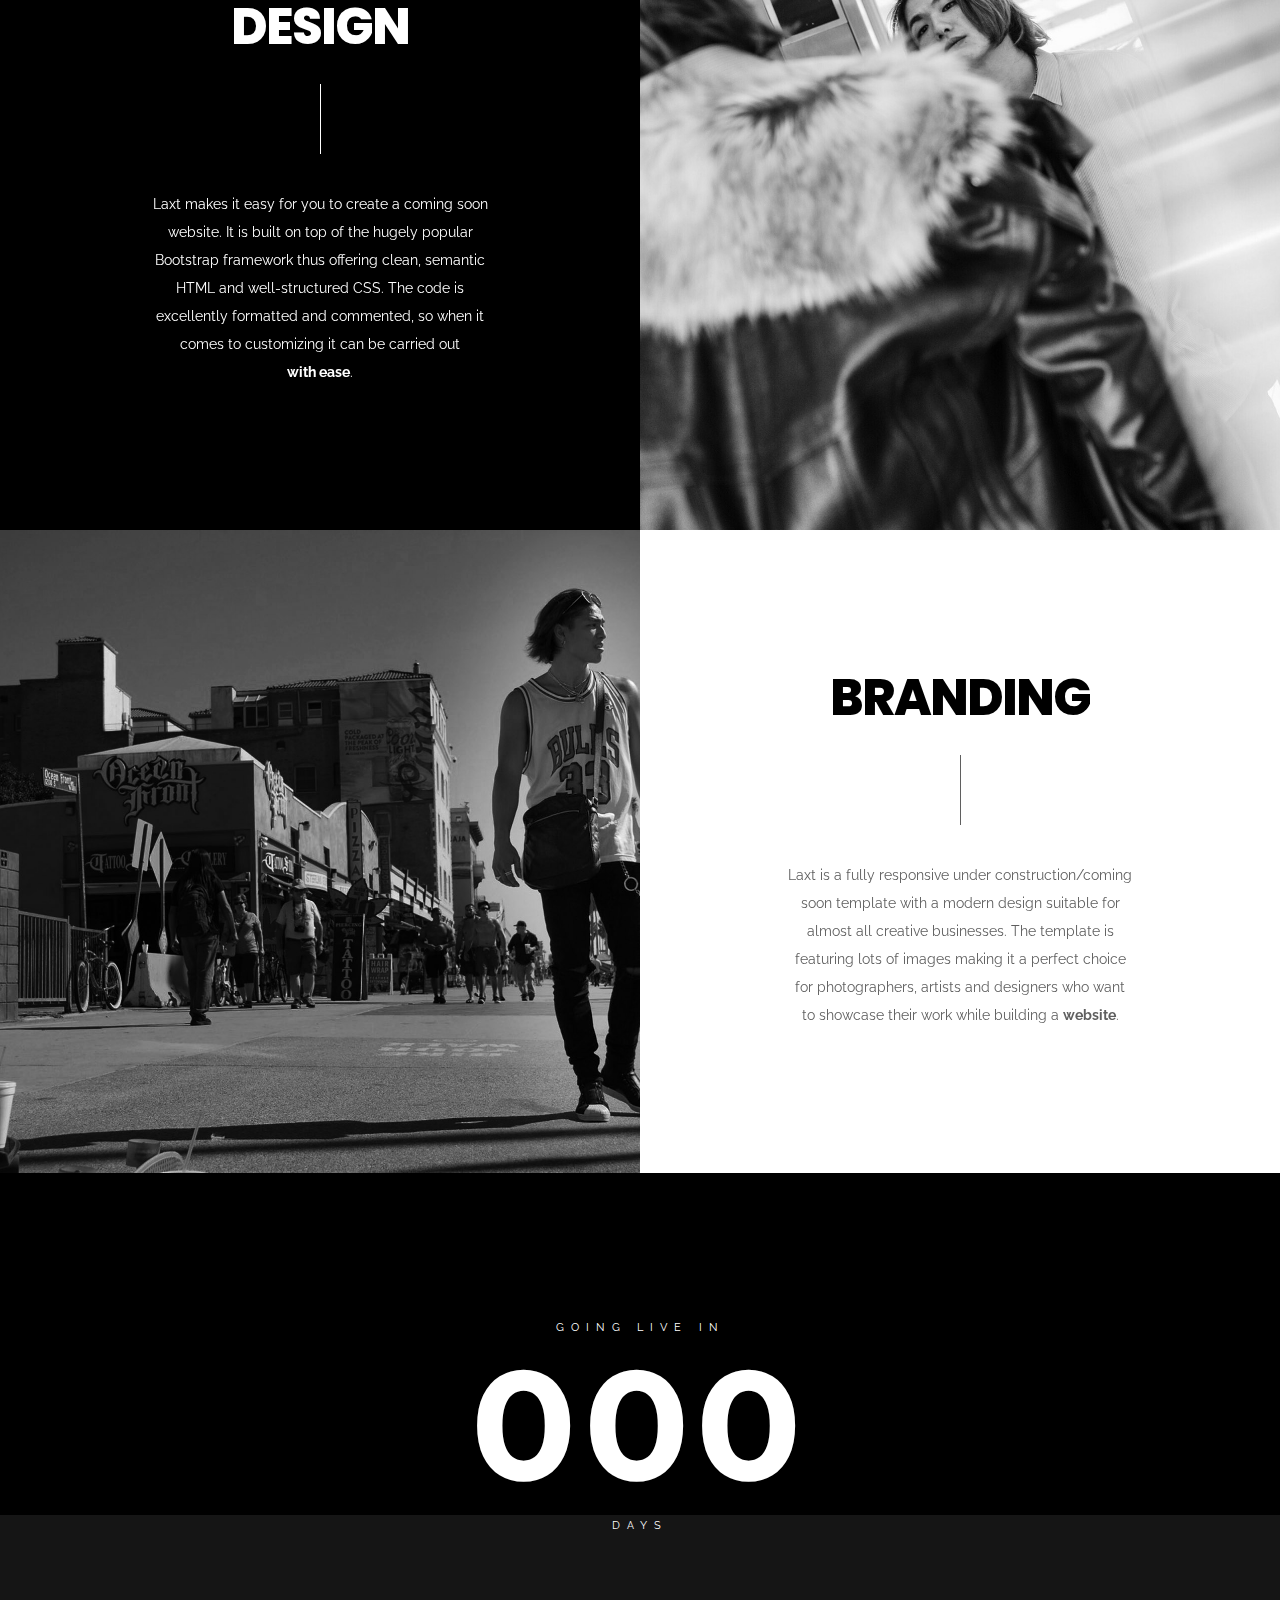
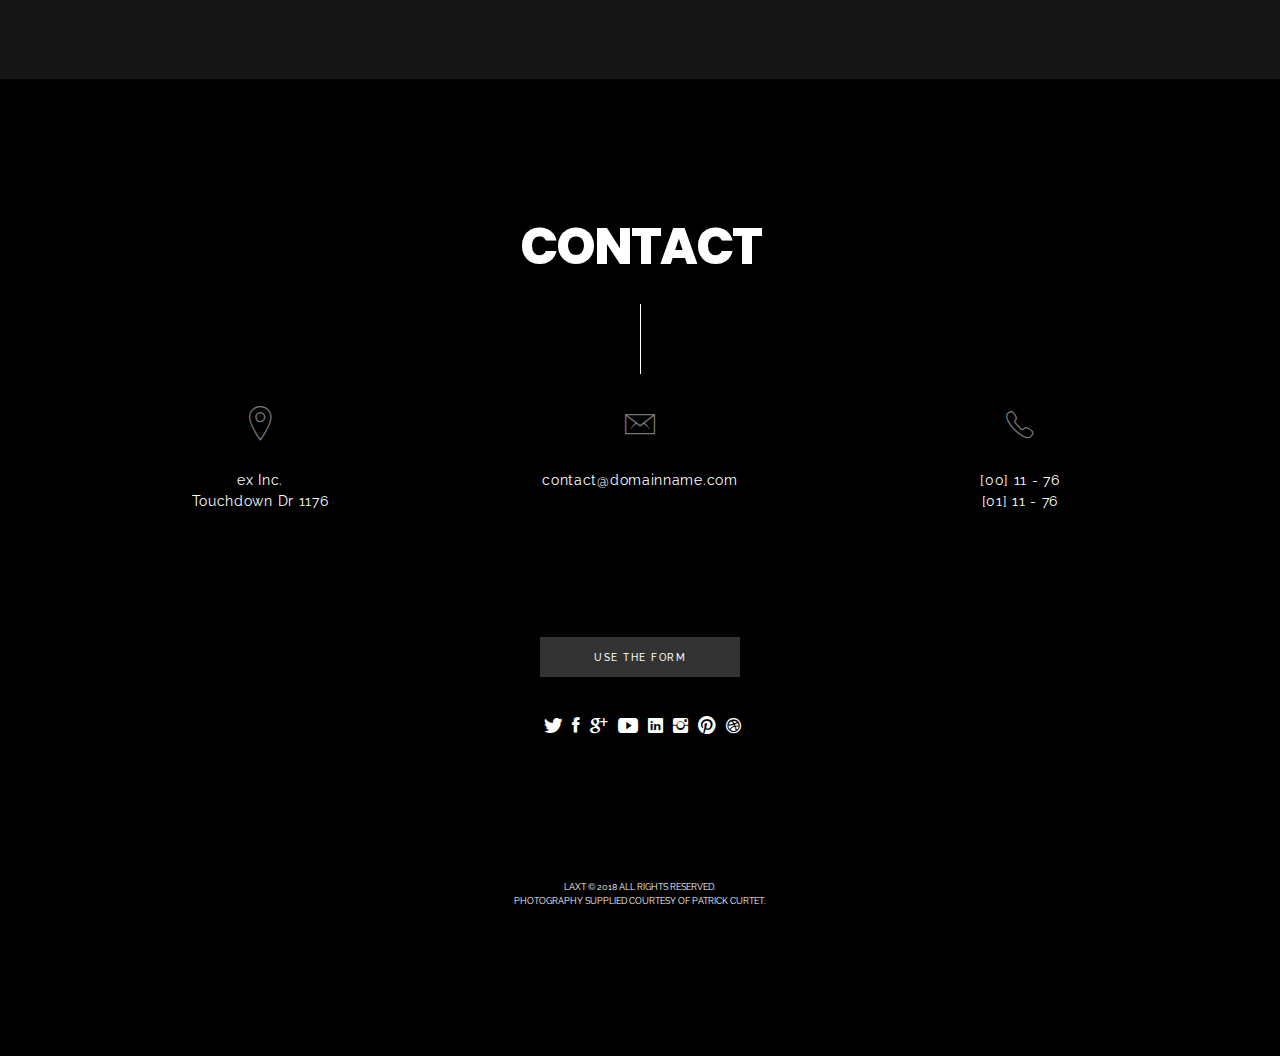
<file: index-HERO-SLIDESHOW-ZOOM-FADE.html>
<!DOCTYPE html>
<html lang="en">
    <head>
        <meta charset="utf-8">
        <title>
            Laxt || Under Construction / Coming Soon Template
        </title>
        <meta content="" name="description">
        <meta content="" name="author">
        <meta content="" name="keywords">
        <meta content="width=device-width, initial-scale=1, maximum-scale=1" name="viewport">
        <!-- Laxt v1.0 || ex nihilo || December 2017 - January 2018 -->
        <!-- style start -->
        <link href="css/plugins.css" media="all" rel="stylesheet" type="text/css">
        <link href="css/style.css" media="all" rel="stylesheet" type="text/css"><!-- style end -->
        <!-- google fonts start -->
        <link href="http://fonts.googleapis.com/css?family=Raleway:100,200,300,400,500,600,700,800,900%7CMontserrat:400,700%7CPoppins:400,400i,500,500i,600,600i,700,700i,800,800i,900,900i" rel=
        "stylesheet" type="text/css"><!-- google fonts end -->
    </head>
    <body id="top">
        <!-- preloader start -->
        <div class="preloader-bg"></div>
        <div id="preloader">
            <div id="preloader-status">
                <div class="preloader-position loader">
                    <span></span>
                </div>
            </div>
        </div><!-- preloader end -->
        <!-- header section start -->
        <header class="container-fluid">
            <div class="text-center hidden-xs">
                <!-- navigation start -->
                <nav class="header-navigation fadeIn-element">
                    <a class="link-underline-menu menu-first-child" href="#about">About</a> <a class="link-underline-menu menu-second-child" href="#services">Services</a> <span class=
                    "logo-holder closed"><a href="#top"><img alt="Laxt" src="img/logo-dark.png"></a></span> <a class="link-underline-menu" href="#launch">Launch</a> <a class=
                    "link-underline-menu menu-last-child" href="#contact">Contact</a>
                </nav><!-- navigation end -->
            </div>
            <div class="text-center visible-xs">
                <!-- navigation mobile start -->
                <nav class="header-navigation-xs fadeIn-element">
                    <a class="logo-holder" href="#top"></a> <a href="#about">About</a> <a href="#services">Services</a> <a href="#launch">Launch</a> <a href="#contact">Contact</a>
                </nav><!-- navigation mobile end -->
            </div>
        </header><!-- header section end -->
        <!-- home section start -->
        <section class="upper-page">
            <!-- hero bg start -->
            <div class="hero-fullscreen">
                <!-- hero fullscreen slider start -->
                <div class="hero-bg slick-fullscreen-slideshow-zoom-fade">
                    <!-- fullscreen slider item 1 start -->
                    <div class="slick-fullscreen-item">
                        <div class="slick-fullscreen-img-fill">
                            <div class="bg-img bg-img-1 overlay overlay-top-bottom-dark-75"></div>
                        </div>
                    </div><!-- fullscreen slider item 1 end -->
                    <!-- fullscreen slider item 2 start -->
                    <div class="slick-fullscreen-item">
                        <div class="slick-fullscreen-img-fill">
                            <div class="bg-img bg-img-2 overlay overlay-top-bottom-dark-75"></div>
                        </div>
                    </div><!-- fullscreen slider item 2 end -->
                    <!-- fullscreen slider item 3 start -->
                    <div class="slick-fullscreen-item">
                        <div class="slick-fullscreen-img-fill">
                            <div class="bg-img bg-img-3 overlay overlay-top-bottom-dark-75"></div>
                        </div>
                    </div><!-- fullscreen slider item 3 end -->
                    <!-- fullscreen slider item 4 start -->
                    <div class="slick-fullscreen-item">
                        <div class="slick-fullscreen-img-fill">
                            <div class="bg-img bg-img-4 overlay overlay-top-bottom-dark-75"></div>
                        </div>
                    </div><!-- fullscreen slider item 4 end -->
                </div><!-- hero fullscreen slider end -->
            </div><!-- hero bg end -->
            <!-- center container start -->
            <div class="center-container">
                <!-- center block start -->
                <div class="center-block fadeIn-element">
                    <h2 class="home-page-title">
                        Ex Nihilo's
                    </h2>
                    <h1 class="home-page-title">
                        Laxt
                    </h1><!-- sign up launcher start -->
                    <div class="sign-up-button fadeIn-element">
                        <button class="c-btn fullwidth sign-up-modal-launcher"><span>Stay in the know</span></button>
                    </div><!-- sign up launcher end -->
                </div><!-- center block end -->
            </div><!-- center container end -->
            <!-- scroll indicator start -->
            <div class="scroll-indicator-wrapper fadeIn-element">
                <div class="scroll-indicator"></div>
            </div><!-- scroll indicator end -->
        </section><!-- home section end -->
        <!-- sign up modal start -->
        <div class="sign-up-modal">
            <!-- container start -->
            <div class="container">
                <!-- center container start -->
                <div class="center-container-sign-up-modal">
                    <!-- center block start -->
                    <div class="center-block-sign-up-modal">
                        <!-- row start -->
                        <div class="row center-block-sign-up-modal-padding-top">
                            <!-- col start -->
                            <div class="col-lg-12">
                                <h2 class="section-heading section-heading-light spacer-line-vertical-light-modal">
                                    Newsletter<br>
                                    sign up
                                </h2>
                            </div><!-- col end -->
                        </div><!-- row end -->
                        <!-- row start -->
                        <div class="row">
                            <!-- col start -->
                            <div class="col-lg-12">
                                <!-- newsletter form start -->
                                <div id="subscribe-wrapper">
                                    <div id="newsletter">
                                        <div class="newsletter">
                                            <form action="subscribe.php" id="subscribe" method="post" name="subscribe">
                                                <input class="subscribe-requiredField subscribe-email" id="subscribe-email" name="subscribe-email" placeholder="Email" type="text"> <button class=
                                                "c-btn fullwidth" id="submit-2" type="submit"><span>Subscribe</span></button>
                                            </form>
                                        </div>
                                    </div>
                                </div><!-- newsletter form end -->
                            </div><!-- col end -->
                        </div><!-- row end -->
                        <!-- row start -->
                        <div class="row center-block-sign-up-modal-padding-bottom">
                            <!-- col start -->
                            <div class="col-lg-12">
                                <div class="sign-up-modal-closer">
                                    <span class="ion-close"></span>
                                </div>
                            </div><!-- col end -->
                        </div><!-- row end -->
                    </div><!-- center block end -->
                </div><!-- center container end -->
            </div><!-- container end -->
        </div><!-- sign up modal end -->
        <!-- about section start -->
        <section class="section-light" id="about">
            <!-- container start -->
            <div class="container">
                <!-- row start -->
                <div class="row about-top">
                    <!-- col start -->
                    <div class="col-lg-12 text-center">
                        <h2 class="section-heading spacer-line-vertical-dark reveal-element">
                            About
                        </h2>
                    </div><!-- col end -->
                </div><!-- row end -->
                <!-- row start -->
                <div class="row about-bottom">
                    <!-- col start -->
                    <div class="text-center">
                        <p class="about-txt reveal-element">
                            Laxt is a fully responsive under construction/coming soon template with a modern design suitable for almost all creative businesses. The template is featuring
                            lots of images making it a perfect choice for photographers, artists and designers who want to showcase their work while building a <a class=
                            "link-underline link-underline-dark" href="#">website</a>.
                        </p>
                    </div><!-- col end -->
                </div><!-- row end -->
            </div><!-- container end -->
        </section><!-- about section end -->
        <!-- services section start -->
        <section id="services">
            <!-- halve dark start -->
            <div class="halves section-dark">
                <!-- halve dark visible IMG start -->
                <div class="half services-bg-1 visible-xs"></div><!-- halve dark visible IMG end -->
                <!-- halve dark TXT start -->
                <div class="half text-center services-top">
                    <h2 class="section-heading section-heading-light spacer-line-vertical-light reveal-element">
                        Design
                    </h2>
                    <p class="services-txt p-light reveal-element">
                        Laxt makes it easy for you to create a coming soon website. It is built on top of the hugely popular Bootstrap framework thus offering clean, semantic HTML and well-structured
                        CSS. The code is excellently formatted and commented, so when it comes to customizing it can be carried out <a class="link-underline" href="#">with ease</a>.
                    </p>
                    <div class="services-bottom"></div>
                </div><!-- halve dark TXT end -->
                <!-- halve dark hidden IMG start -->
                <div class="half services-bg-1 hidden-xs reveal-element"></div><!-- halve dark hidden IMG end -->
            </div><!-- halve dark end -->
            <!-- halve light start -->
            <div class="halves section-light">
                <!-- halve light IMG start -->
                <div class="half services-bg-2 reveal-element"></div><!-- halve light IMG end -->
                <!-- halve light TXT start -->
                <div class="half text-center services-top">
                    <h2 class="section-heading spacer-line-vertical-dark reveal-element">
                        Branding
                    </h2>
                    <p class="services-txt services-txt-dark reveal-element">
                        Laxt is a fully responsive under construction/coming soon template with a modern design suitable for almost all creative businesses. The template is featuring lots of
                        images making it a perfect choice for photographers, artists and designers who want to showcase their work while building a <a class="link-underline link-underline-dark" href=
                        "#">website</a>.
                    </p>
                    <div class="services-bottom"></div>
                </div><!-- halve light TXT end -->
            </div><!-- halve light end -->
        </section><!-- services section end -->
        <!-- launch section start -->
        <section id="launch">
            <!-- parallax wrapper start -->
            <div class="parallax parallax-launch" data-parallax-speed="0.75">
                <!-- parallax overlay start -->
                <div class="parallax-overlay"></div><!-- parallax overlay end -->
                <!-- countdown start -->
                <div class="countdown reveal-element">
                    <h2 class="countdown-top">
                        Going Live In
                    </h2>
                    <h3>
                        {dnnn}
                    </h3>
                    <h2 class="countdown-bottom">
                        {dl}
                    </h2>
                </div><!-- countdown end -->
            </div><!-- parallax wrapper end -->
        </section><!-- launch section end -->
        <!-- contact section start -->
        <section class="section-dark" id="contact">
            <!-- container start -->
            <div class="container">
                <!-- row start -->
                <div class="row contact-top">
                    <!-- col start -->
                    <div class="col-lg-12 text-center">
                        <h2 class="section-heading section-heading-light spacer-line-vertical-light reveal-element">
                            Contact
                        </h2>
                    </div><!-- col end -->
                </div><!-- row end -->
                <!-- row start -->
                <div class="row">
                    <!-- col start -->
                    <div class="col-lg-12 text-center">
                        <!-- contact info start -->
                        <div class="contact-info-wrapper reveal-element">
                            <!-- col start -->
                            <div class="col-sm-4">
                                <div class="contact-info-description">
                                    <i class="ion-ios-location-outline contact-info-description-img"></i> <span class="contact-info-text">ex Inc.<br>
                                    Touchdown Dr 1176</span>
                                </div>
                            </div><!-- col end -->
                            <!-- col start -->
                            <div class="col-sm-4">
                                <div class="contact-info-description">
                                    <i class="ion-ios-email-outline contact-info-description-img"></i> <span class="contact-info-text"><a class="link-underline" href=
                                    "mailto:contact@domainname.com">contact@domainname.com</a></span>
                                </div>
                            </div><!-- col end -->
                            <!-- col start -->
                            <div class="col-sm-4">
                                <div class="contact-info-description">
                                    <i class="ion-ios-telephone-outline contact-info-description-img"></i> <span class="contact-info-text">[00] 11 - 76<br>
                                    [01] 11 - 76</span>
                                </div>
                            </div><!-- col end -->
                        </div><!-- contact info end -->
                    </div><!-- col end -->
                </div><!-- row end -->
                <!-- row start -->
                <div class="row">
                    <!-- col start -->
                    <div class="col-lg-12 text-center">
                        <!-- contact launcher start -->
                        <div class="use-form-button reveal-element">
                            <button class="c-btn fullwidth contact-modal-launcher"><span>Use the form</span></button>
                        </div><!-- contact launcher end -->
                    </div><!-- col end -->
                </div><!-- row end -->
                <!-- row start -->
                <div class="row contact-bottom">
                    <!-- col start -->
                    <div class="col-lg-12 text-center">
                        <!-- social icons start -->
                        <div class="social-icons-wrapper reveal-element">
                            <ul class="social-icons">
                                <li class="social-icon">
                                    <a class="ion-social-twitter" href="#"></a>
                                </li>
                                <li class="social-icon">
                                    <a class="ion-social-facebook" href="#"></a>
                                </li>
                                <li class="social-icon">
                                    <a class="ion-social-googleplus" href="#"></a>
                                </li>
                                <li class="social-icon">
                                    <a class="ion-social-youtube" href="#"></a>
                                </li>
                                <li class="social-icon">
                                    <a class="ion-social-linkedin" href="#"></a>
                                </li>
                                <li class="social-icon">
                                    <a class="ion-social-instagram" href="#"></a>
                                </li>
                                <li class="social-icon">
                                    <a class="ion-social-pinterest" href="#"></a>
                                </li>
                                <li class="social-icon">
                                    <a class="ion-social-dribbble" href="#"></a>
                                </li>
                            </ul>
                        </div><!-- social icons end -->
                        <!-- copyright start -->
                        <div class="copyright reveal-element">
                            Laxt &copy; 2018 All Rights Reserved.<br>
                            Photography supplied courtesy of <a class="link-underline" href="http://curtet.com/" target="_blank">Patrick Curtet</a>.
                        </div><!-- copyright end -->
                    </div><!-- col end -->
                </div><!-- row end -->
            </div><!-- container end -->
        </section><!-- contact section end -->
        <!-- contact modal start -->
        <div class="contact-modal">
            <!-- container start -->
            <div class="container">
                <!-- center container start -->
                <div class="center-container-contact-modal">
                    <!-- center block start -->
                    <div class="center-block-contact-modal">
                        <!-- row start -->
                        <div class="row center-block-contact-modal-padding-top">
                            <!-- col start -->
                            <div class="col-lg-12">
                                <h2 class="section-heading section-heading-light spacer-line-vertical-light-modal">
                                    Get<br>
                                    in touch
                                </h2>
                            </div><!-- col end -->
                        </div><!-- row end -->
                        <!-- row start -->
                        <div class="row contact-modal-wrapper">
                            <!-- col start -->
                            <div class="col-lg-12">
                                <!-- contact form start -->
                                <div id="contact-form">
                                    <form action="contact.php" id="form" method="post" name="send">
                                        <!-- col start -->
                                        <div class="col-sm-4 col-md-4 col-lg-4">
                                            <input class="requiredField name" id="name" name="name" placeholder="Name" type="text">
                                        </div><!-- col end -->
                                        <!-- col start -->
                                        <div class="col-sm-4 col-md-4 col-lg-4">
                                            <input class="requiredField email" id="email" name="email" placeholder="Email" type="text">
                                        </div><!-- col end -->
                                        <!-- col start -->
                                        <div class="col-sm-4 col-md-4 col-lg-4">
                                            <input class="requiredField subject" id="subject" name="subject" placeholder="Subject" type="text">
                                        </div><!-- col end -->
                                        <div class="make-space">
                                            <textarea class="requiredField message" id="message" name="message" placeholder="Message"></textarea>
                                        </div>
                                        <div>
                                            <button class="c-btn fullwidth" id="submit" type="submit"><span>Submit</span></button>
                                        </div>
                                    </form>
                                </div><!-- contact form end -->
                            </div><!-- col end -->
                        </div><!-- row end -->
                        <!-- row start -->
                        <div class="row center-block-contact-modal-padding-bottom">
                            <!-- col start -->
                            <div class="col-lg-12">
                                <div class="contact-modal-closer">
                                    <span class="ion-close"></span>
                                </div>
                            </div><!-- col end -->
                        </div><!-- row end -->
                    </div><!-- center block end -->
                </div><!-- center container end -->
            </div><!-- container end -->
        </div><!-- contact modal end -->
        <!-- to top arrow start -->
        <a class="page-scroll" href="#top">
        <div class="to-top-arrow">
            <span class="ion-ios-arrow-up"></span>
        </div></a><!-- to top arrow end -->
        <!-- scripts start -->
        <script src="js/plugins.js">
        </script> 
        <script src="js/laxt.js">
        </script><!-- scripts end -->
    </body>
</html>
</file>
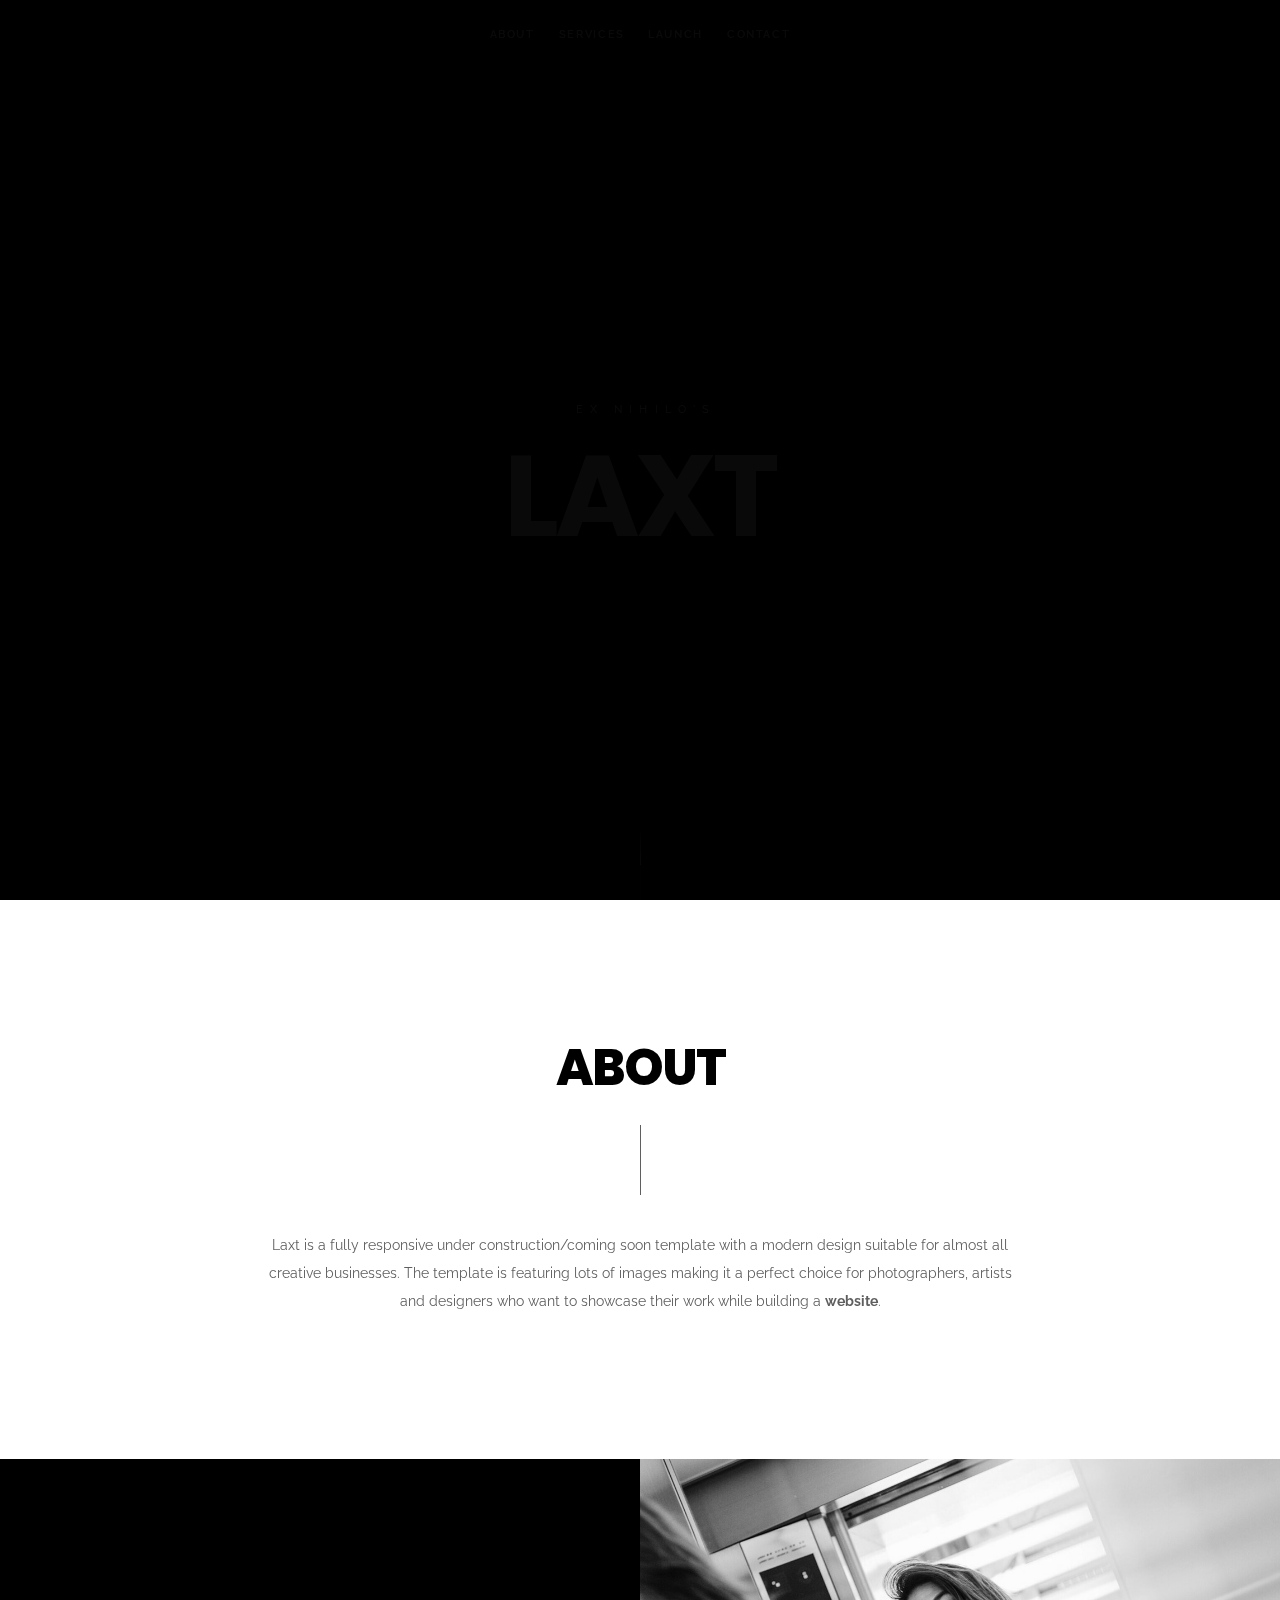
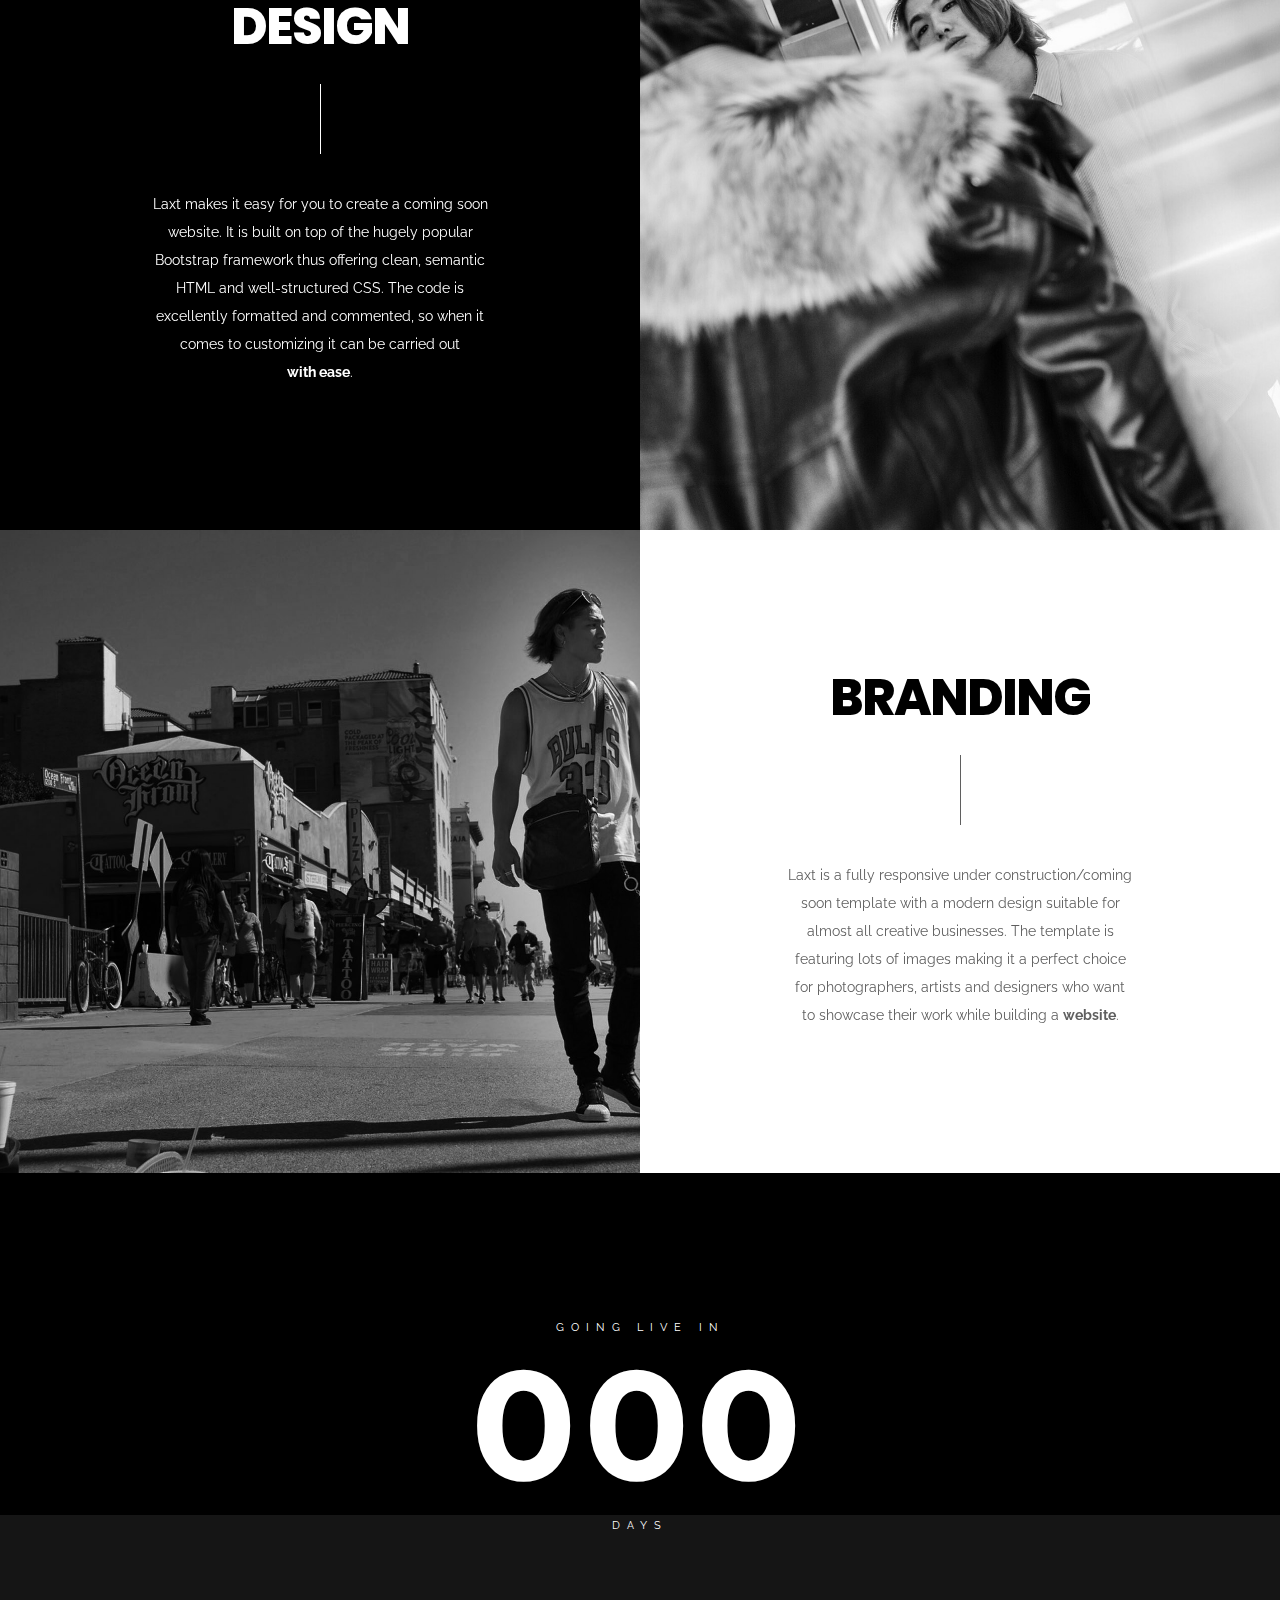
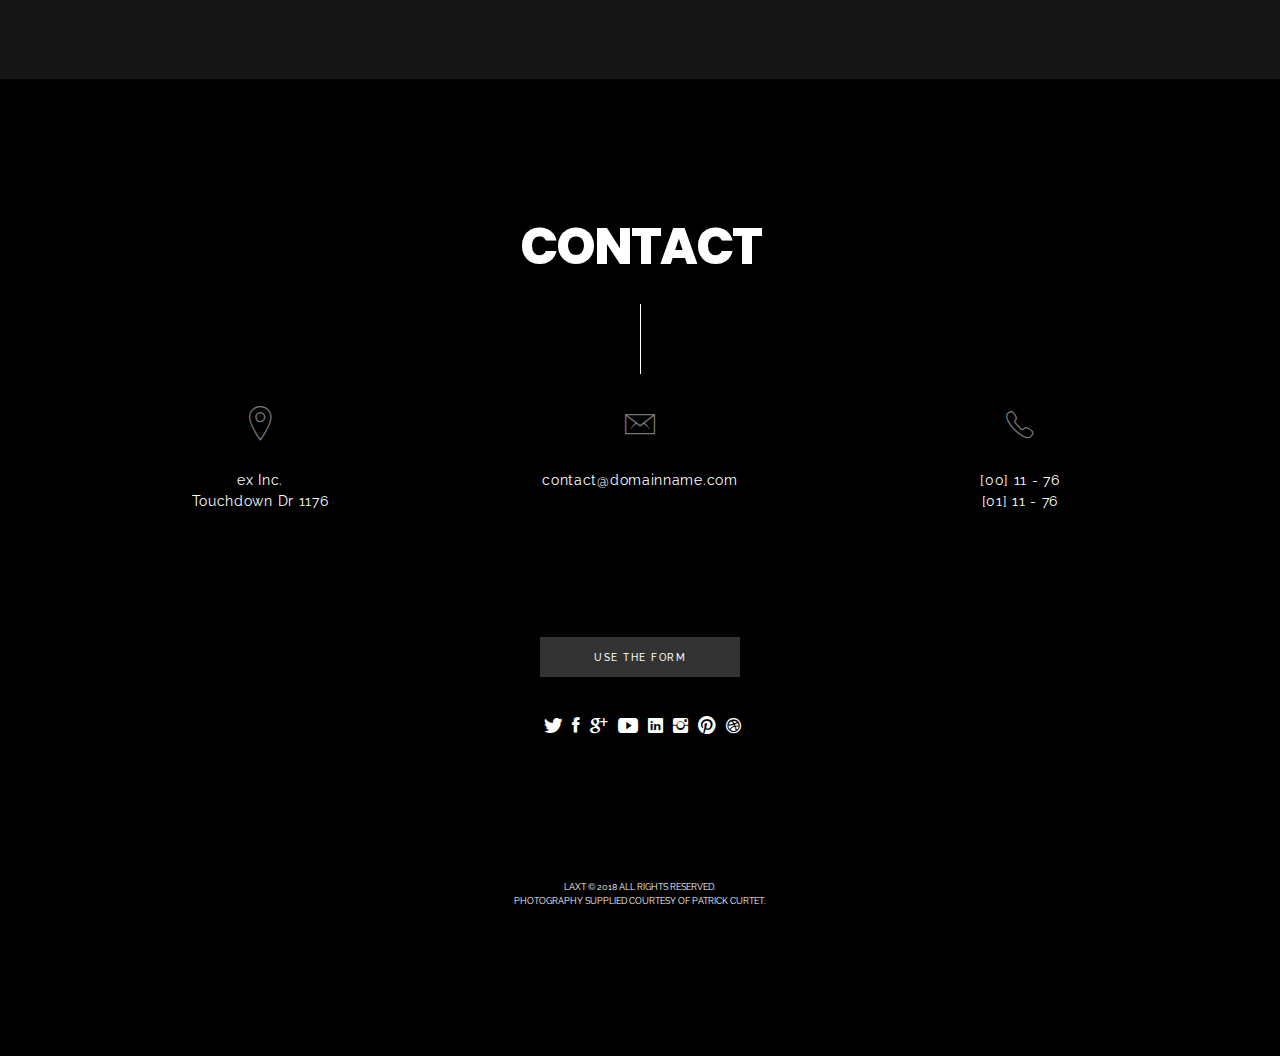
<file: index-HTML5-VIDEO.html>
<!DOCTYPE html>
<html lang="en">
    <head>
        <meta charset="utf-8">
        <title>
            Laxt || Under Construction / Coming Soon Template
        </title>
        <meta content="" name="description">
        <meta content="" name="author">
        <meta content="" name="keywords">
        <meta content="width=device-width, initial-scale=1, maximum-scale=1" name="viewport">
        <!-- Laxt v1.0 || ex nihilo || December 2017 - January 2018 -->
        <!-- style start -->
        <link href="css/plugins.css" media="all" rel="stylesheet" type="text/css">
        <link href="css/style.css" media="all" rel="stylesheet" type="text/css"><!-- style end -->
        <!-- google fonts start -->
        <link href="http://fonts.googleapis.com/css?family=Raleway:100,200,300,400,500,600,700,800,900%7CMontserrat:400,700%7CPoppins:400,400i,500,500i,600,600i,700,700i,800,800i,900,900i" rel=
        "stylesheet" type="text/css"><!-- google fonts end -->
    </head>
    <body id="top">
        <!-- preloader start -->
        <div class="preloader-bg"></div>
        <div id="preloader">
            <div id="preloader-status">
                <div class="preloader-position loader">
                    <span></span>
                </div>
            </div>
        </div><!-- preloader end -->
        <!-- header section start -->
        <header class="container-fluid">
            <div class="text-center hidden-xs">
                <!-- navigation start -->
                <nav class="header-navigation fadeIn-element">
                    <a class="link-underline-menu menu-first-child" href="#about">About</a> <a class="link-underline-menu menu-second-child" href="#services">Services</a> <span class=
                    "logo-holder closed"><a href="#top"><img alt="Laxt" src="img/logo-dark.png"></a></span> <a class="link-underline-menu" href="#launch">Launch</a> <a class=
                    "link-underline-menu menu-last-child" href="#contact">Contact</a>
                </nav><!-- navigation end -->
            </div>
            <div class="text-center visible-xs">
                <!-- navigation mobile start -->
                <nav class="header-navigation-xs fadeIn-element">
                    <a class="logo-holder" href="#top"></a> <a href="#about">About</a> <a href="#services">Services</a> <a href="#launch">Launch</a> <a href="#contact">Contact</a>
                </nav><!-- navigation mobile end -->
            </div>
        </header><!-- header section end -->
        <!-- home section start -->
        <section class="upper-page">
            <!-- hero bg start -->
            <div class="hero-fullscreen overlay overlay-top-bottom-dark-75-video">
                <!-- self-hosted HTML5 video start -->
                <div class="hero-bg" data-vide-bg="http://www.11-76.com/html5-videos/laxt.mp4" data-vide-options="loop: true, muted: true, position: 0% 0%" id="video-bg"></div>
                <!-- self-hosted HTML5 video end -->
            </div><!-- hero bg end -->
            <!-- center container start -->
            <div class="center-container">
                <!-- center block start -->
                <div class="center-block fadeIn-element">
                    <h2 class="home-page-title">
                        Ex Nihilo's
                    </h2>
                    <h1 class="home-page-title">
                        Laxt
                    </h1><!-- sign up launcher start -->
                    <div class="sign-up-button fadeIn-element">
                        <button class="c-btn fullwidth sign-up-modal-launcher"><span>Stay in the know</span></button>
                    </div><!-- sign up launcher end -->
                </div><!-- center block end -->
            </div><!-- center container end -->
            <!-- scroll indicator start -->
            <div class="scroll-indicator-wrapper fadeIn-element">
                <div class="scroll-indicator"></div>
            </div><!-- scroll indicator end -->
        </section><!-- home section end -->
        <!-- sign up modal start -->
        <div class="sign-up-modal">
            <!-- container start -->
            <div class="container">
                <!-- center container start -->
                <div class="center-container-sign-up-modal">
                    <!-- center block start -->
                    <div class="center-block-sign-up-modal">
                        <!-- row start -->
                        <div class="row center-block-sign-up-modal-padding-top">
                            <!-- col start -->
                            <div class="col-lg-12">
                                <h2 class="section-heading section-heading-light spacer-line-vertical-light-modal">
                                    Newsletter<br>
                                    sign up
                                </h2>
                            </div><!-- col end -->
                        </div><!-- row end -->
                        <!-- row start -->
                        <div class="row">
                            <!-- col start -->
                            <div class="col-lg-12">
                                <!-- newsletter form start -->
                                <div id="subscribe-wrapper">
                                    <div id="newsletter">
                                        <div class="newsletter">
                                            <form action="subscribe.php" id="subscribe" method="post" name="subscribe">
                                                <input class="subscribe-requiredField subscribe-email" id="subscribe-email" name="subscribe-email" placeholder="Email" type="text"> <button class=
                                                "c-btn fullwidth" id="submit-2" type="submit"><span>Subscribe</span></button>
                                            </form>
                                        </div>
                                    </div>
                                </div><!-- newsletter form end -->
                            </div><!-- col end -->
                        </div><!-- row end -->
                        <!-- row start -->
                        <div class="row center-block-sign-up-modal-padding-bottom">
                            <!-- col start -->
                            <div class="col-lg-12">
                                <div class="sign-up-modal-closer">
                                    <span class="ion-close"></span>
                                </div>
                            </div><!-- col end -->
                        </div><!-- row end -->
                    </div><!-- center block end -->
                </div><!-- center container end -->
            </div><!-- container end -->
        </div><!-- sign up modal end -->
        <!-- about section start -->
        <section class="section-light" id="about">
            <!-- container start -->
            <div class="container">
                <!-- row start -->
                <div class="row about-top">
                    <!-- col start -->
                    <div class="col-lg-12 text-center">
                        <h2 class="section-heading spacer-line-vertical-dark reveal-element">
                            About
                        </h2>
                    </div><!-- col end -->
                </div><!-- row end -->
                <!-- row start -->
                <div class="row about-bottom">
                    <!-- col start -->
                    <div class="text-center">
                        <p class="about-txt reveal-element">
                            Laxt is a fully responsive under construction/coming soon template with a modern design suitable for almost all creative businesses. The template is featuring
                            lots of images making it a perfect choice for photographers, artists and designers who want to showcase their work while building a <a class=
                            "link-underline link-underline-dark" href="#">website</a>.
                        </p>
                    </div><!-- col end -->
                </div><!-- row end -->
            </div><!-- container end -->
        </section><!-- about section end -->
        <!-- services section start -->
        <section id="services">
            <!-- halve dark start -->
            <div class="halves section-dark">
                <!-- halve dark visible IMG start -->
                <div class="half services-bg-1 visible-xs"></div><!-- halve dark visible IMG end -->
                <!-- halve dark TXT start -->
                <div class="half text-center services-top">
                    <h2 class="section-heading section-heading-light spacer-line-vertical-light reveal-element">
                        Design
                    </h2>
                    <p class="services-txt p-light reveal-element">
                        Laxt makes it easy for you to create a coming soon website. It is built on top of the hugely popular Bootstrap framework thus offering clean, semantic HTML and well-structured
                        CSS. The code is excellently formatted and commented, so when it comes to customizing it can be carried out <a class="link-underline" href="#">with ease</a>.
                    </p>
                    <div class="services-bottom"></div>
                </div><!-- halve dark TXT end -->
                <!-- halve dark hidden IMG start -->
                <div class="half services-bg-1 hidden-xs reveal-element"></div><!-- halve dark hidden IMG end -->
            </div><!-- halve dark end -->
            <!-- halve light start -->
            <div class="halves section-light">
                <!-- halve light IMG start -->
                <div class="half services-bg-2 reveal-element"></div><!-- halve light IMG end -->
                <!-- halve light TXT start -->
                <div class="half text-center services-top">
                    <h2 class="section-heading spacer-line-vertical-dark reveal-element">
                        Branding
                    </h2>
                    <p class="services-txt services-txt-dark reveal-element">
                        Laxt is a fully responsive under construction/coming soon template with a modern design suitable for almost all creative businesses. The template is featuring lots of
                        images making it a perfect choice for photographers, artists and designers who want to showcase their work while building a <a class="link-underline link-underline-dark" href=
                        "#">website</a>.
                    </p>
                    <div class="services-bottom"></div>
                </div><!-- halve light TXT end -->
            </div><!-- halve light end -->
        </section><!-- services section end -->
        <!-- launch section start -->
        <section id="launch">
            <!-- parallax wrapper start -->
            <div class="parallax parallax-launch" data-parallax-speed="0.75">
                <!-- parallax overlay start -->
                <div class="parallax-overlay"></div><!-- parallax overlay end -->
                <!-- countdown start -->
                <div class="countdown reveal-element">
                    <h2 class="countdown-top">
                        Going Live In
                    </h2>
                    <h3>
                        {dnnn}
                    </h3>
                    <h2 class="countdown-bottom">
                        {dl}
                    </h2>
                </div><!-- countdown end -->
            </div><!-- parallax wrapper end -->
        </section><!-- launch section end -->
        <!-- contact section start -->
        <section class="section-dark" id="contact">
            <!-- container start -->
            <div class="container">
                <!-- row start -->
                <div class="row contact-top">
                    <!-- col start -->
                    <div class="col-lg-12 text-center">
                        <h2 class="section-heading section-heading-light spacer-line-vertical-light reveal-element">
                            Contact
                        </h2>
                    </div><!-- col end -->
                </div><!-- row end -->
                <!-- row start -->
                <div class="row">
                    <!-- col start -->
                    <div class="col-lg-12 text-center">
                        <!-- contact info start -->
                        <div class="contact-info-wrapper reveal-element">
                            <!-- col start -->
                            <div class="col-sm-4">
                                <div class="contact-info-description">
                                    <i class="ion-ios-location-outline contact-info-description-img"></i> <span class="contact-info-text">ex Inc.<br>
                                    Touchdown Dr 1176</span>
                                </div>
                            </div><!-- col end -->
                            <!-- col start -->
                            <div class="col-sm-4">
                                <div class="contact-info-description">
                                    <i class="ion-ios-email-outline contact-info-description-img"></i> <span class="contact-info-text"><a class="link-underline" href=
                                    "mailto:contact@domainname.com">contact@domainname.com</a></span>
                                </div>
                            </div><!-- col end -->
                            <!-- col start -->
                            <div class="col-sm-4">
                                <div class="contact-info-description">
                                    <i class="ion-ios-telephone-outline contact-info-description-img"></i> <span class="contact-info-text">[00] 11 - 76<br>
                                    [01] 11 - 76</span>
                                </div>
                            </div><!-- col end -->
                        </div><!-- contact info end -->
                    </div><!-- col end -->
                </div><!-- row end -->
                <!-- row start -->
                <div class="row">
                    <!-- col start -->
                    <div class="col-lg-12 text-center">
                        <!-- contact launcher start -->
                        <div class="use-form-button reveal-element">
                            <button class="c-btn fullwidth contact-modal-launcher"><span>Use the form</span></button>
                        </div><!-- contact launcher end -->
                    </div><!-- col end -->
                </div><!-- row end -->
                <!-- row start -->
                <div class="row contact-bottom">
                    <!-- col start -->
                    <div class="col-lg-12 text-center">
                        <!-- social icons start -->
                        <div class="social-icons-wrapper reveal-element">
                            <ul class="social-icons">
                                <li class="social-icon">
                                    <a class="ion-social-twitter" href="#"></a>
                                </li>
                                <li class="social-icon">
                                    <a class="ion-social-facebook" href="#"></a>
                                </li>
                                <li class="social-icon">
                                    <a class="ion-social-googleplus" href="#"></a>
                                </li>
                                <li class="social-icon">
                                    <a class="ion-social-youtube" href="#"></a>
                                </li>
                                <li class="social-icon">
                                    <a class="ion-social-linkedin" href="#"></a>
                                </li>
                                <li class="social-icon">
                                    <a class="ion-social-instagram" href="#"></a>
                                </li>
                                <li class="social-icon">
                                    <a class="ion-social-pinterest" href="#"></a>
                                </li>
                                <li class="social-icon">
                                    <a class="ion-social-dribbble" href="#"></a>
                                </li>
                            </ul>
                        </div><!-- social icons end -->
                        <!-- copyright start -->
                        <div class="copyright reveal-element">
                            Laxt &copy; 2018 All Rights Reserved.<br>
                            Photography supplied courtesy of <a class="link-underline" href="http://curtet.com/" target="_blank">Patrick Curtet</a>.
                        </div><!-- copyright end -->
                    </div><!-- col end -->
                </div><!-- row end -->
            </div><!-- container end -->
        </section><!-- contact section end -->
        <!-- contact modal start -->
        <div class="contact-modal">
            <!-- container start -->
            <div class="container">
                <!-- center container start -->
                <div class="center-container-contact-modal">
                    <!-- center block start -->
                    <div class="center-block-contact-modal">
                        <!-- row start -->
                        <div class="row center-block-contact-modal-padding-top">
                            <!-- col start -->
                            <div class="col-lg-12">
                                <h2 class="section-heading section-heading-light spacer-line-vertical-light-modal">
                                    Get<br>
                                    in touch
                                </h2>
                            </div><!-- col end -->
                        </div><!-- row end -->
                        <!-- row start -->
                        <div class="row contact-modal-wrapper">
                            <!-- col start -->
                            <div class="col-lg-12">
                                <!-- contact form start -->
                                <div id="contact-form">
                                    <form action="contact.php" id="form" method="post" name="send">
                                        <!-- col start -->
                                        <div class="col-sm-4 col-md-4 col-lg-4">
                                            <input class="requiredField name" id="name" name="name" placeholder="Name" type="text">
                                        </div><!-- col end -->
                                        <!-- col start -->
                                        <div class="col-sm-4 col-md-4 col-lg-4">
                                            <input class="requiredField email" id="email" name="email" placeholder="Email" type="text">
                                        </div><!-- col end -->
                                        <!-- col start -->
                                        <div class="col-sm-4 col-md-4 col-lg-4">
                                            <input class="requiredField subject" id="subject" name="subject" placeholder="Subject" type="text">
                                        </div><!-- col end -->
                                        <div class="make-space">
                                            <textarea class="requiredField message" id="message" name="message" placeholder="Message"></textarea>
                                        </div>
                                        <div>
                                            <button class="c-btn fullwidth" id="submit" type="submit"><span>Submit</span></button>
                                        </div>
                                    </form>
                                </div><!-- contact form end -->
                            </div><!-- col end -->
                        </div><!-- row end -->
                        <!-- row start -->
                        <div class="row center-block-contact-modal-padding-bottom">
                            <!-- col start -->
                            <div class="col-lg-12">
                                <div class="contact-modal-closer">
                                    <span class="ion-close"></span>
                                </div>
                            </div><!-- col end -->
                        </div><!-- row end -->
                    </div><!-- center block end -->
                </div><!-- center container end -->
            </div><!-- container end -->
        </div><!-- contact modal end -->
        <!-- to top arrow start -->
        <a class="page-scroll" href="#top">
        <div class="to-top-arrow">
            <span class="ion-ios-arrow-up"></span>
        </div></a><!-- to top arrow end -->
        <!-- scripts start -->
        <script src="js/plugins.js">
        </script> 
        <script src="js/laxt.js">
        </script><!-- scripts end -->
    </body>
</html>
</file>
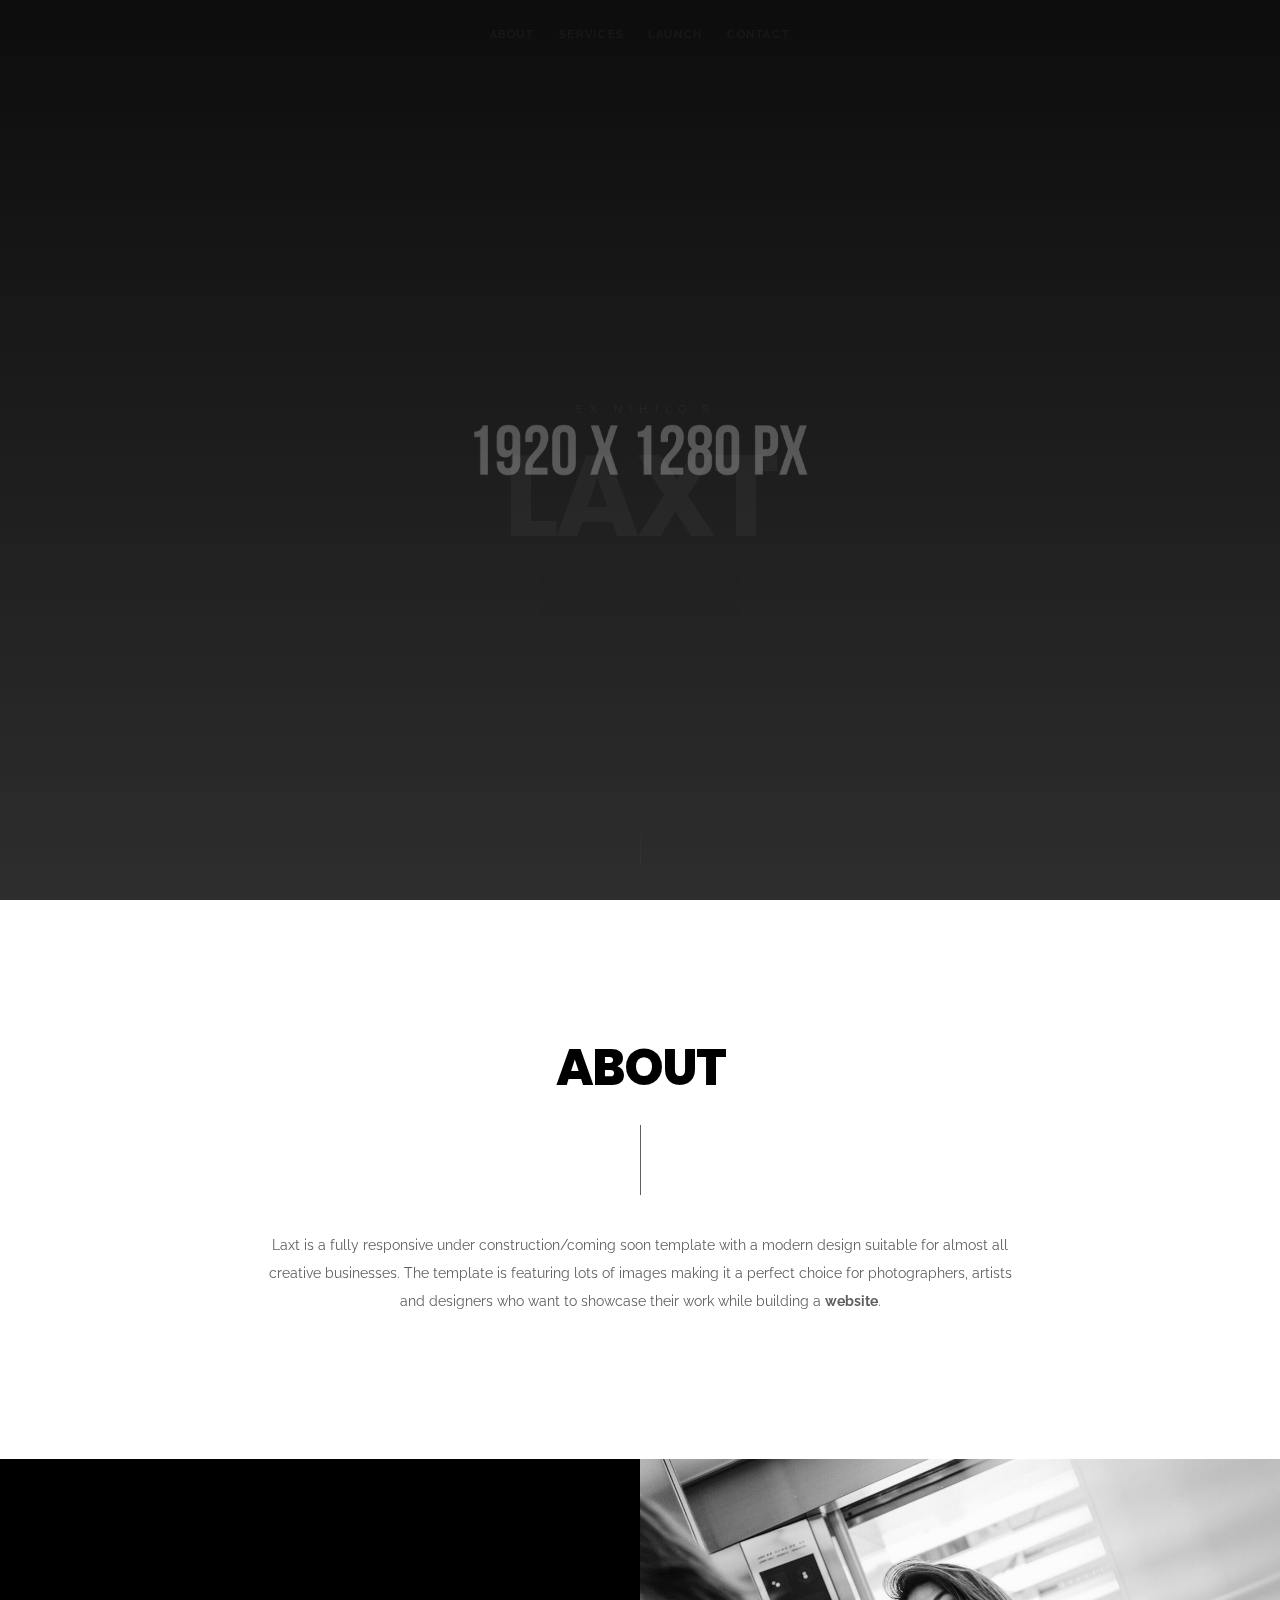
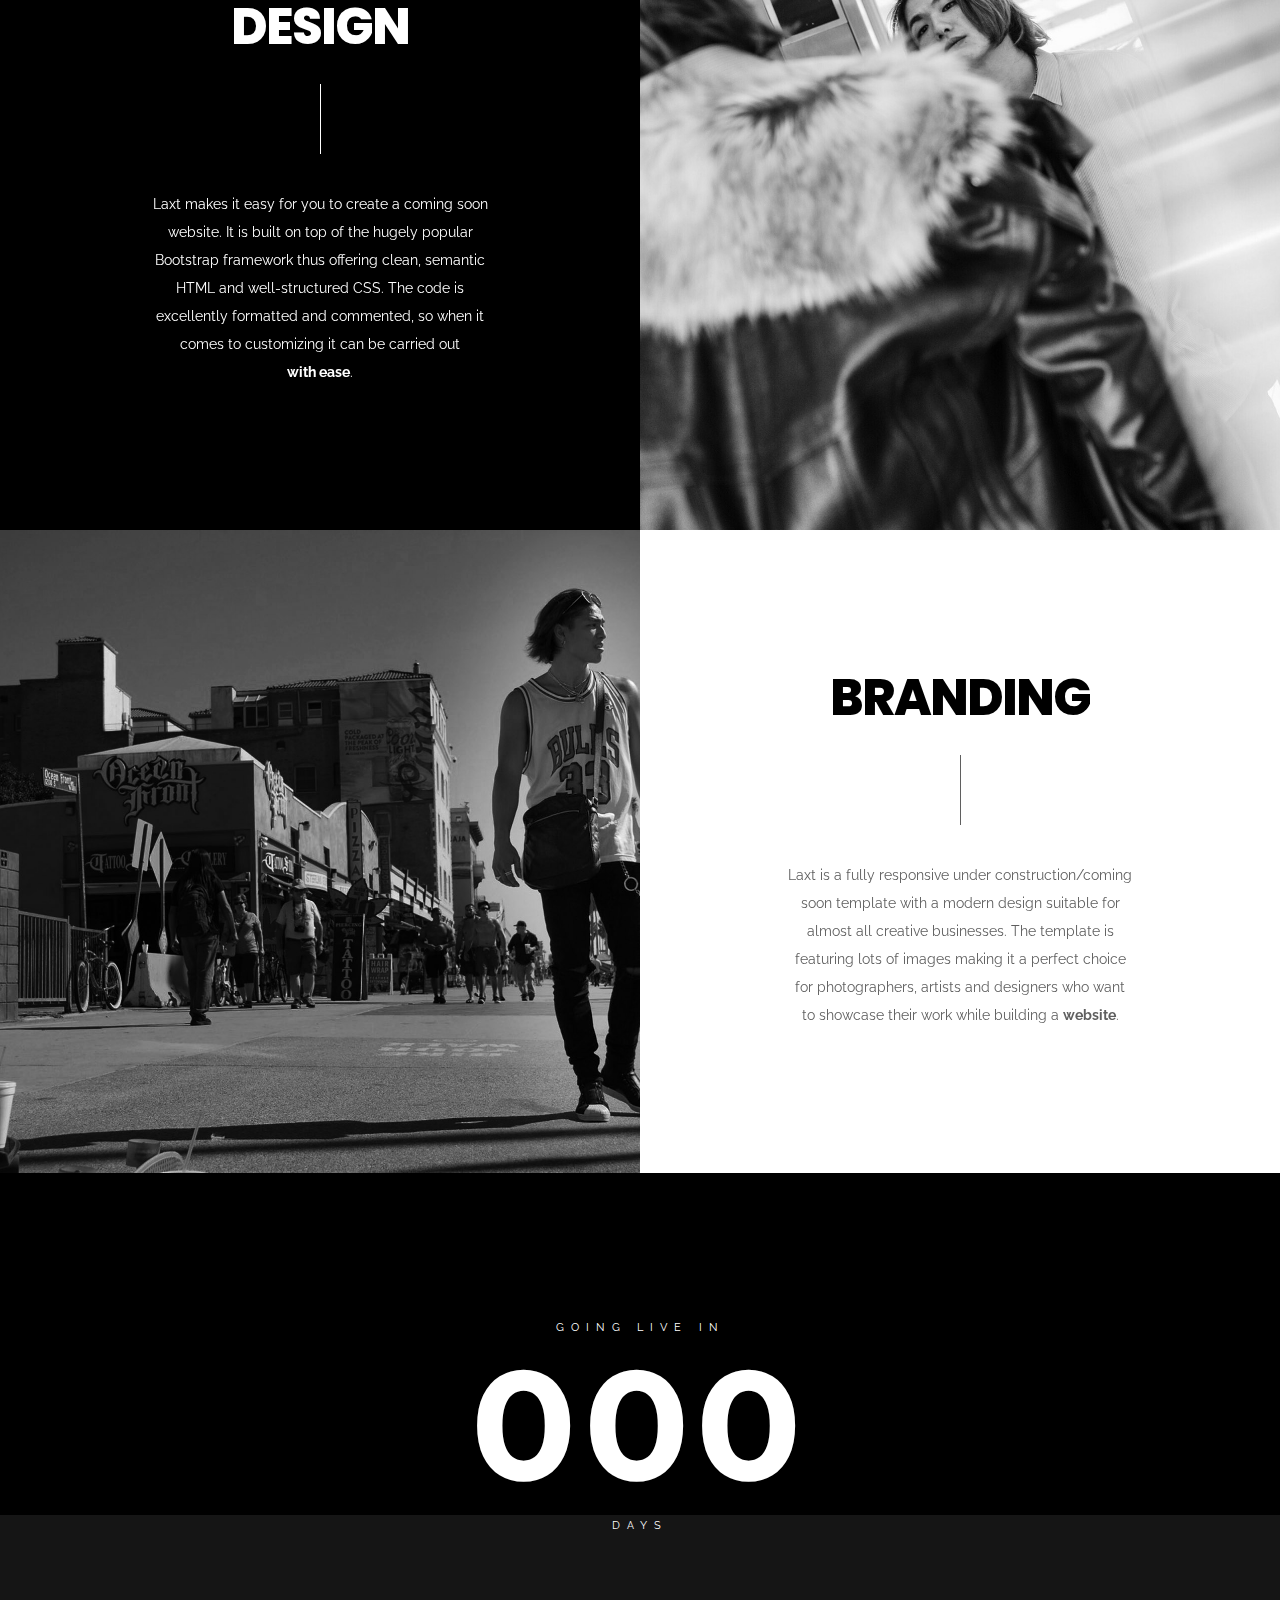
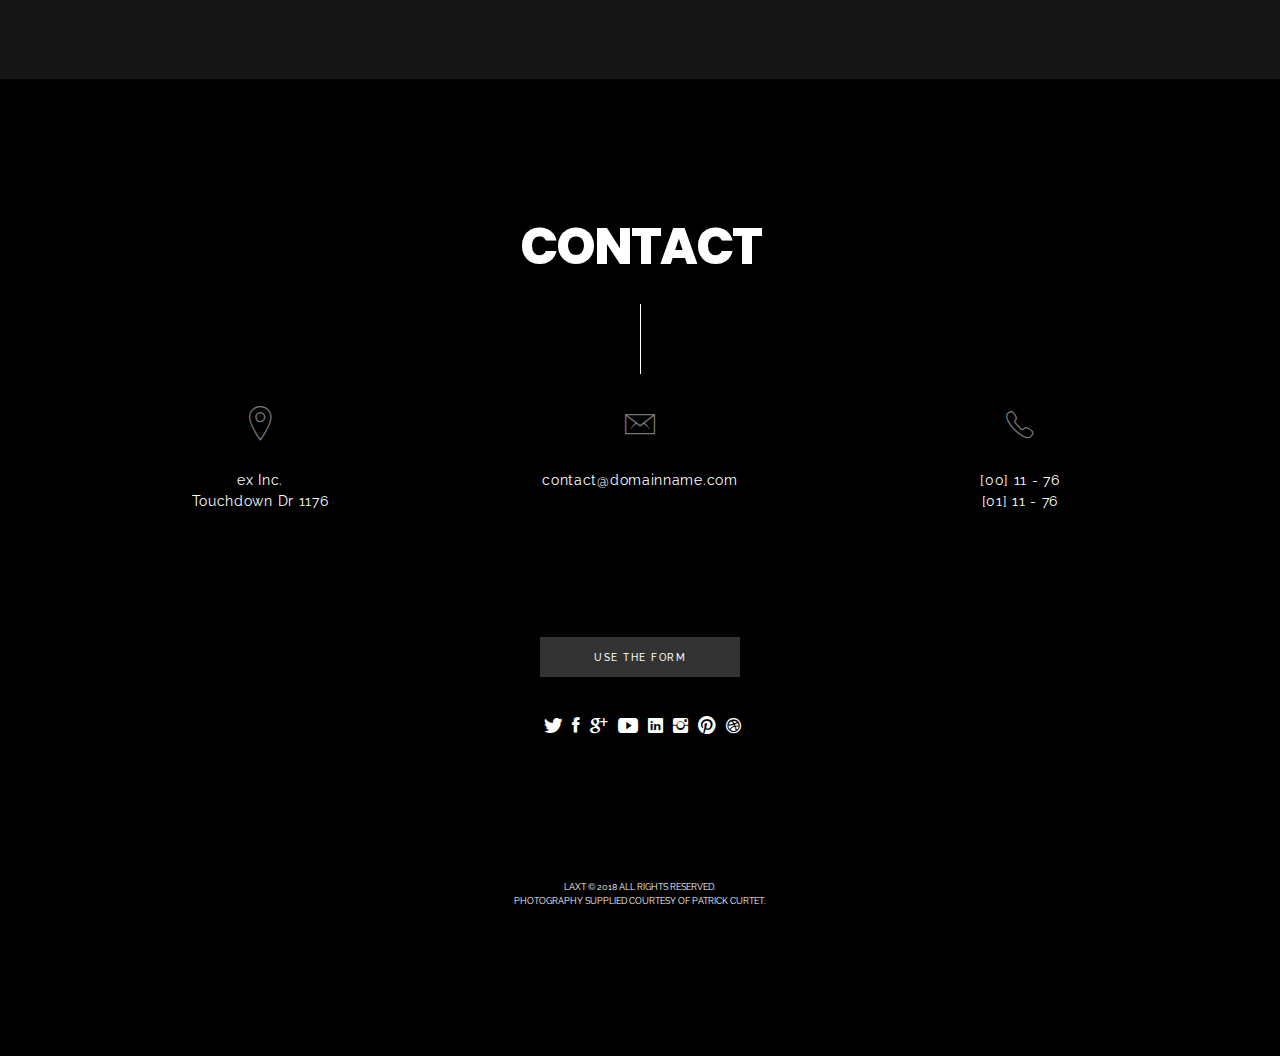
<file: index-KENBURNS-SLIDESHOW.html>
<!DOCTYPE html>
<html lang="en">
    <head>
        <meta charset="utf-8">
        <title>
            Laxt || Under Construction / Coming Soon Template
        </title>
        <meta content="" name="description">
        <meta content="" name="author">
        <meta content="" name="keywords">
        <meta content="width=device-width, initial-scale=1, maximum-scale=1" name="viewport">
        <!-- Laxt v1.0 || ex nihilo || December 2017 - January 2018 -->
        <!-- style start -->
        <link href="css/plugins.css" media="all" rel="stylesheet" type="text/css">
        <link href="css/style.css" media="all" rel="stylesheet" type="text/css"><!-- style end -->
        <!-- google fonts start -->
        <link href="http://fonts.googleapis.com/css?family=Raleway:100,200,300,400,500,600,700,800,900%7CMontserrat:400,700%7CPoppins:400,400i,500,500i,600,600i,700,700i,800,800i,900,900i" rel=
        "stylesheet" type="text/css"><!-- google fonts end -->
    </head>
    <body id="top">
        <!-- preloader start -->
        <div class="preloader-bg"></div>
        <div id="preloader">
            <div id="preloader-status">
                <div class="preloader-position loader">
                    <span></span>
                </div>
            </div>
        </div><!-- preloader end -->
        <!-- header section start -->
        <header class="container-fluid">
            <div class="text-center hidden-xs">
                <!-- navigation start -->
                <nav class="header-navigation fadeIn-element">
                    <a class="link-underline-menu menu-first-child" href="#about">About</a> <a class="link-underline-menu menu-second-child" href="#services">Services</a> <span class=
                    "logo-holder closed"><a href="#top"><img alt="Laxt" src="img/logo-dark.png"></a></span> <a class="link-underline-menu" href="#launch">Launch</a> <a class=
                    "link-underline-menu menu-last-child" href="#contact">Contact</a>
                </nav><!-- navigation end -->
            </div>
            <div class="text-center visible-xs">
                <!-- navigation mobile start -->
                <nav class="header-navigation-xs fadeIn-element">
                    <a class="logo-holder" href="#top"></a> <a href="#about">About</a> <a href="#services">Services</a> <a href="#launch">Launch</a> <a href="#contact">Contact</a>
                </nav><!-- navigation mobile end -->
            </div>
        </header><!-- header section end -->
        <!-- home section start -->
        <section class="upper-page">
            <!-- hero bg start -->
            <div class="hero-fullscreen overlay overlay-top-bottom-dark-75">
                <!-- ken burns image slideshow start -->
                <div class="hero-bg kenburns-slide-wrapper">
                    <div class="kenburns-slide kenburns-slide-1"></div>
                    <div class="kenburns-slide kenburns-slide-2"></div>
                    <div class="kenburns-slide kenburns-slide-3"></div>
                    <div class="kenburns-slide kenburns-slide-4"></div>
                </div><!-- ken burns image slideshow end -->
            </div><!-- hero bg end -->
            <!-- center container start -->
            <div class="center-container">
                <!-- center block start -->
                <div class="center-block fadeIn-element">
                    <h2 class="home-page-title">
                        Ex Nihilo's
                    </h2>
                    <h1 class="home-page-title">
                        Laxt
                    </h1><!-- sign up launcher start -->
                    <div class="sign-up-button fadeIn-element">
                        <button class="c-btn fullwidth sign-up-modal-launcher"><span>Stay in the know</span></button>
                    </div><!-- sign up launcher end -->
                </div><!-- center block end -->
            </div><!-- center container end -->
            <!-- scroll indicator start -->
            <div class="scroll-indicator-wrapper fadeIn-element">
                <div class="scroll-indicator"></div>
            </div><!-- scroll indicator end -->
        </section><!-- home section end -->
        <!-- sign up modal start -->
        <div class="sign-up-modal">
            <!-- container start -->
            <div class="container">
                <!-- center container start -->
                <div class="center-container-sign-up-modal">
                    <!-- center block start -->
                    <div class="center-block-sign-up-modal">
                        <!-- row start -->
                        <div class="row center-block-sign-up-modal-padding-top">
                            <!-- col start -->
                            <div class="col-lg-12">
                                <h2 class="section-heading section-heading-light spacer-line-vertical-light-modal">
                                    Newsletter<br>
                                    sign up
                                </h2>
                            </div><!-- col end -->
                        </div><!-- row end -->
                        <!-- row start -->
                        <div class="row">
                            <!-- col start -->
                            <div class="col-lg-12">
                                <!-- newsletter form start -->
                                <div id="subscribe-wrapper">
                                    <div id="newsletter">
                                        <div class="newsletter">
                                            <form action="subscribe.php" id="subscribe" method="post" name="subscribe">
                                                <input class="subscribe-requiredField subscribe-email" id="subscribe-email" name="subscribe-email" placeholder="Email" type="text"> <button class=
                                                "c-btn fullwidth" id="submit-2" type="submit"><span>Subscribe</span></button>
                                            </form>
                                        </div>
                                    </div>
                                </div><!-- newsletter form end -->
                            </div><!-- col end -->
                        </div><!-- row end -->
                        <!-- row start -->
                        <div class="row center-block-sign-up-modal-padding-bottom">
                            <!-- col start -->
                            <div class="col-lg-12">
                                <div class="sign-up-modal-closer">
                                    <span class="ion-close"></span>
                                </div>
                            </div><!-- col end -->
                        </div><!-- row end -->
                    </div><!-- center block end -->
                </div><!-- center container end -->
            </div><!-- container end -->
        </div><!-- sign up modal end -->
        <!-- about section start -->
        <section class="section-light" id="about">
            <!-- container start -->
            <div class="container">
                <!-- row start -->
                <div class="row about-top">
                    <!-- col start -->
                    <div class="col-lg-12 text-center">
                        <h2 class="section-heading spacer-line-vertical-dark reveal-element">
                            About
                        </h2>
                    </div><!-- col end -->
                </div><!-- row end -->
                <!-- row start -->
                <div class="row about-bottom">
                    <!-- col start -->
                    <div class="text-center">
                        <p class="about-txt reveal-element">
                            Laxt is a fully responsive under construction/coming soon template with a modern design suitable for almost all creative businesses. The template is featuring
                            lots of images making it a perfect choice for photographers, artists and designers who want to showcase their work while building a <a class=
                            "link-underline link-underline-dark" href="#">website</a>.
                        </p>
                    </div><!-- col end -->
                </div><!-- row end -->
            </div><!-- container end -->
        </section><!-- about section end -->
        <!-- services section start -->
        <section id="services">
            <!-- halve dark start -->
            <div class="halves section-dark">
                <!-- halve dark visible IMG start -->
                <div class="half services-bg-1 visible-xs"></div><!-- halve dark visible IMG end -->
                <!-- halve dark TXT start -->
                <div class="half text-center services-top">
                    <h2 class="section-heading section-heading-light spacer-line-vertical-light reveal-element">
                        Design
                    </h2>
                    <p class="services-txt p-light reveal-element">
                        Laxt makes it easy for you to create a coming soon website. It is built on top of the hugely popular Bootstrap framework thus offering clean, semantic HTML and well-structured
                        CSS. The code is excellently formatted and commented, so when it comes to customizing it can be carried out <a class="link-underline" href="#">with ease</a>.
                    </p>
                    <div class="services-bottom"></div>
                </div><!-- halve dark TXT end -->
                <!-- halve dark hidden IMG start -->
                <div class="half services-bg-1 hidden-xs reveal-element"></div><!-- halve dark hidden IMG end -->
            </div><!-- halve dark end -->
            <!-- halve light start -->
            <div class="halves section-light">
                <!-- halve light IMG start -->
                <div class="half services-bg-2 reveal-element"></div><!-- halve light IMG end -->
                <!-- halve light TXT start -->
                <div class="half text-center services-top">
                    <h2 class="section-heading spacer-line-vertical-dark reveal-element">
                        Branding
                    </h2>
                    <p class="services-txt services-txt-dark reveal-element">
                        Laxt is a fully responsive under construction/coming soon template with a modern design suitable for almost all creative businesses. The template is featuring lots of
                        images making it a perfect choice for photographers, artists and designers who want to showcase their work while building a <a class="link-underline link-underline-dark" href=
                        "#">website</a>.
                    </p>
                    <div class="services-bottom"></div>
                </div><!-- halve light TXT end -->
            </div><!-- halve light end -->
        </section><!-- services section end -->
        <!-- launch section start -->
        <section id="launch">
            <!-- parallax wrapper start -->
            <div class="parallax parallax-launch" data-parallax-speed="0.75">
                <!-- parallax overlay start -->
                <div class="parallax-overlay"></div><!-- parallax overlay end -->
                <!-- countdown start -->
                <div class="countdown reveal-element">
                    <h2 class="countdown-top">
                        Going Live In
                    </h2>
                    <h3>
                        {dnnn}
                    </h3>
                    <h2 class="countdown-bottom">
                        {dl}
                    </h2>
                </div><!-- countdown end -->
            </div><!-- parallax wrapper end -->
        </section><!-- launch section end -->
        <!-- contact section start -->
        <section class="section-dark" id="contact">
            <!-- container start -->
            <div class="container">
                <!-- row start -->
                <div class="row contact-top">
                    <!-- col start -->
                    <div class="col-lg-12 text-center">
                        <h2 class="section-heading section-heading-light spacer-line-vertical-light reveal-element">
                            Contact
                        </h2>
                    </div><!-- col end -->
                </div><!-- row end -->
                <!-- row start -->
                <div class="row">
                    <!-- col start -->
                    <div class="col-lg-12 text-center">
                        <!-- contact info start -->
                        <div class="contact-info-wrapper reveal-element">
                            <!-- col start -->
                            <div class="col-sm-4">
                                <div class="contact-info-description">
                                    <i class="ion-ios-location-outline contact-info-description-img"></i> <span class="contact-info-text">ex Inc.<br>
                                    Touchdown Dr 1176</span>
                                </div>
                            </div><!-- col end -->
                            <!-- col start -->
                            <div class="col-sm-4">
                                <div class="contact-info-description">
                                    <i class="ion-ios-email-outline contact-info-description-img"></i> <span class="contact-info-text"><a class="link-underline" href=
                                    "mailto:contact@domainname.com">contact@domainname.com</a></span>
                                </div>
                            </div><!-- col end -->
                            <!-- col start -->
                            <div class="col-sm-4">
                                <div class="contact-info-description">
                                    <i class="ion-ios-telephone-outline contact-info-description-img"></i> <span class="contact-info-text">[00] 11 - 76<br>
                                    [01] 11 - 76</span>
                                </div>
                            </div><!-- col end -->
                        </div><!-- contact info end -->
                    </div><!-- col end -->
                </div><!-- row end -->
                <!-- row start -->
                <div class="row">
                    <!-- col start -->
                    <div class="col-lg-12 text-center">
                        <!-- contact launcher start -->
                        <div class="use-form-button reveal-element">
                            <button class="c-btn fullwidth contact-modal-launcher"><span>Use the form</span></button>
                        </div><!-- contact launcher end -->
                    </div><!-- col end -->
                </div><!-- row end -->
                <!-- row start -->
                <div class="row contact-bottom">
                    <!-- col start -->
                    <div class="col-lg-12 text-center">
                        <!-- social icons start -->
                        <div class="social-icons-wrapper reveal-element">
                            <ul class="social-icons">
                                <li class="social-icon">
                                    <a class="ion-social-twitter" href="#"></a>
                                </li>
                                <li class="social-icon">
                                    <a class="ion-social-facebook" href="#"></a>
                                </li>
                                <li class="social-icon">
                                    <a class="ion-social-googleplus" href="#"></a>
                                </li>
                                <li class="social-icon">
                                    <a class="ion-social-youtube" href="#"></a>
                                </li>
                                <li class="social-icon">
                                    <a class="ion-social-linkedin" href="#"></a>
                                </li>
                                <li class="social-icon">
                                    <a class="ion-social-instagram" href="#"></a>
                                </li>
                                <li class="social-icon">
                                    <a class="ion-social-pinterest" href="#"></a>
                                </li>
                                <li class="social-icon">
                                    <a class="ion-social-dribbble" href="#"></a>
                                </li>
                            </ul>
                        </div><!-- social icons end -->
                        <!-- copyright start -->
                        <div class="copyright reveal-element">
                            Laxt &copy; 2018 All Rights Reserved.<br>
                            Photography supplied courtesy of <a class="link-underline" href="http://curtet.com/" target="_blank">Patrick Curtet</a>.
                        </div><!-- copyright end -->
                    </div><!-- col end -->
                </div><!-- row end -->
            </div><!-- container end -->
        </section><!-- contact section end -->
        <!-- contact modal start -->
        <div class="contact-modal">
            <!-- container start -->
            <div class="container">
                <!-- center container start -->
                <div class="center-container-contact-modal">
                    <!-- center block start -->
                    <div class="center-block-contact-modal">
                        <!-- row start -->
                        <div class="row center-block-contact-modal-padding-top">
                            <!-- col start -->
                            <div class="col-lg-12">
                                <h2 class="section-heading section-heading-light spacer-line-vertical-light-modal">
                                    Get<br>
                                    in touch
                                </h2>
                            </div><!-- col end -->
                        </div><!-- row end -->
                        <!-- row start -->
                        <div class="row contact-modal-wrapper">
                            <!-- col start -->
                            <div class="col-lg-12">
                                <!-- contact form start -->
                                <div id="contact-form">
                                    <form action="contact.php" id="form" method="post" name="send">
                                        <!-- col start -->
                                        <div class="col-sm-4 col-md-4 col-lg-4">
                                            <input class="requiredField name" id="name" name="name" placeholder="Name" type="text">
                                        </div><!-- col end -->
                                        <!-- col start -->
                                        <div class="col-sm-4 col-md-4 col-lg-4">
                                            <input class="requiredField email" id="email" name="email" placeholder="Email" type="text">
                                        </div><!-- col end -->
                                        <!-- col start -->
                                        <div class="col-sm-4 col-md-4 col-lg-4">
                                            <input class="requiredField subject" id="subject" name="subject" placeholder="Subject" type="text">
                                        </div><!-- col end -->
                                        <div class="make-space">
                                            <textarea class="requiredField message" id="message" name="message" placeholder="Message"></textarea>
                                        </div>
                                        <div>
                                            <button class="c-btn fullwidth" id="submit" type="submit"><span>Submit</span></button>
                                        </div>
                                    </form>
                                </div><!-- contact form end -->
                            </div><!-- col end -->
                        </div><!-- row end -->
                        <!-- row start -->
                        <div class="row center-block-contact-modal-padding-bottom">
                            <!-- col start -->
                            <div class="col-lg-12">
                                <div class="contact-modal-closer">
                                    <span class="ion-close"></span>
                                </div>
                            </div><!-- col end -->
                        </div><!-- row end -->
                    </div><!-- center block end -->
                </div><!-- center container end -->
            </div><!-- container end -->
        </div><!-- contact modal end -->
        <!-- to top arrow start -->
        <a class="page-scroll" href="#top">
        <div class="to-top-arrow">
            <span class="ion-ios-arrow-up"></span>
        </div></a><!-- to top arrow end -->
        <!-- scripts start -->
        <script src="js/plugins.js">
        </script> 
        <script src="js/laxt.js">
        </script><!-- scripts end -->
    </body>
</html>
</file>
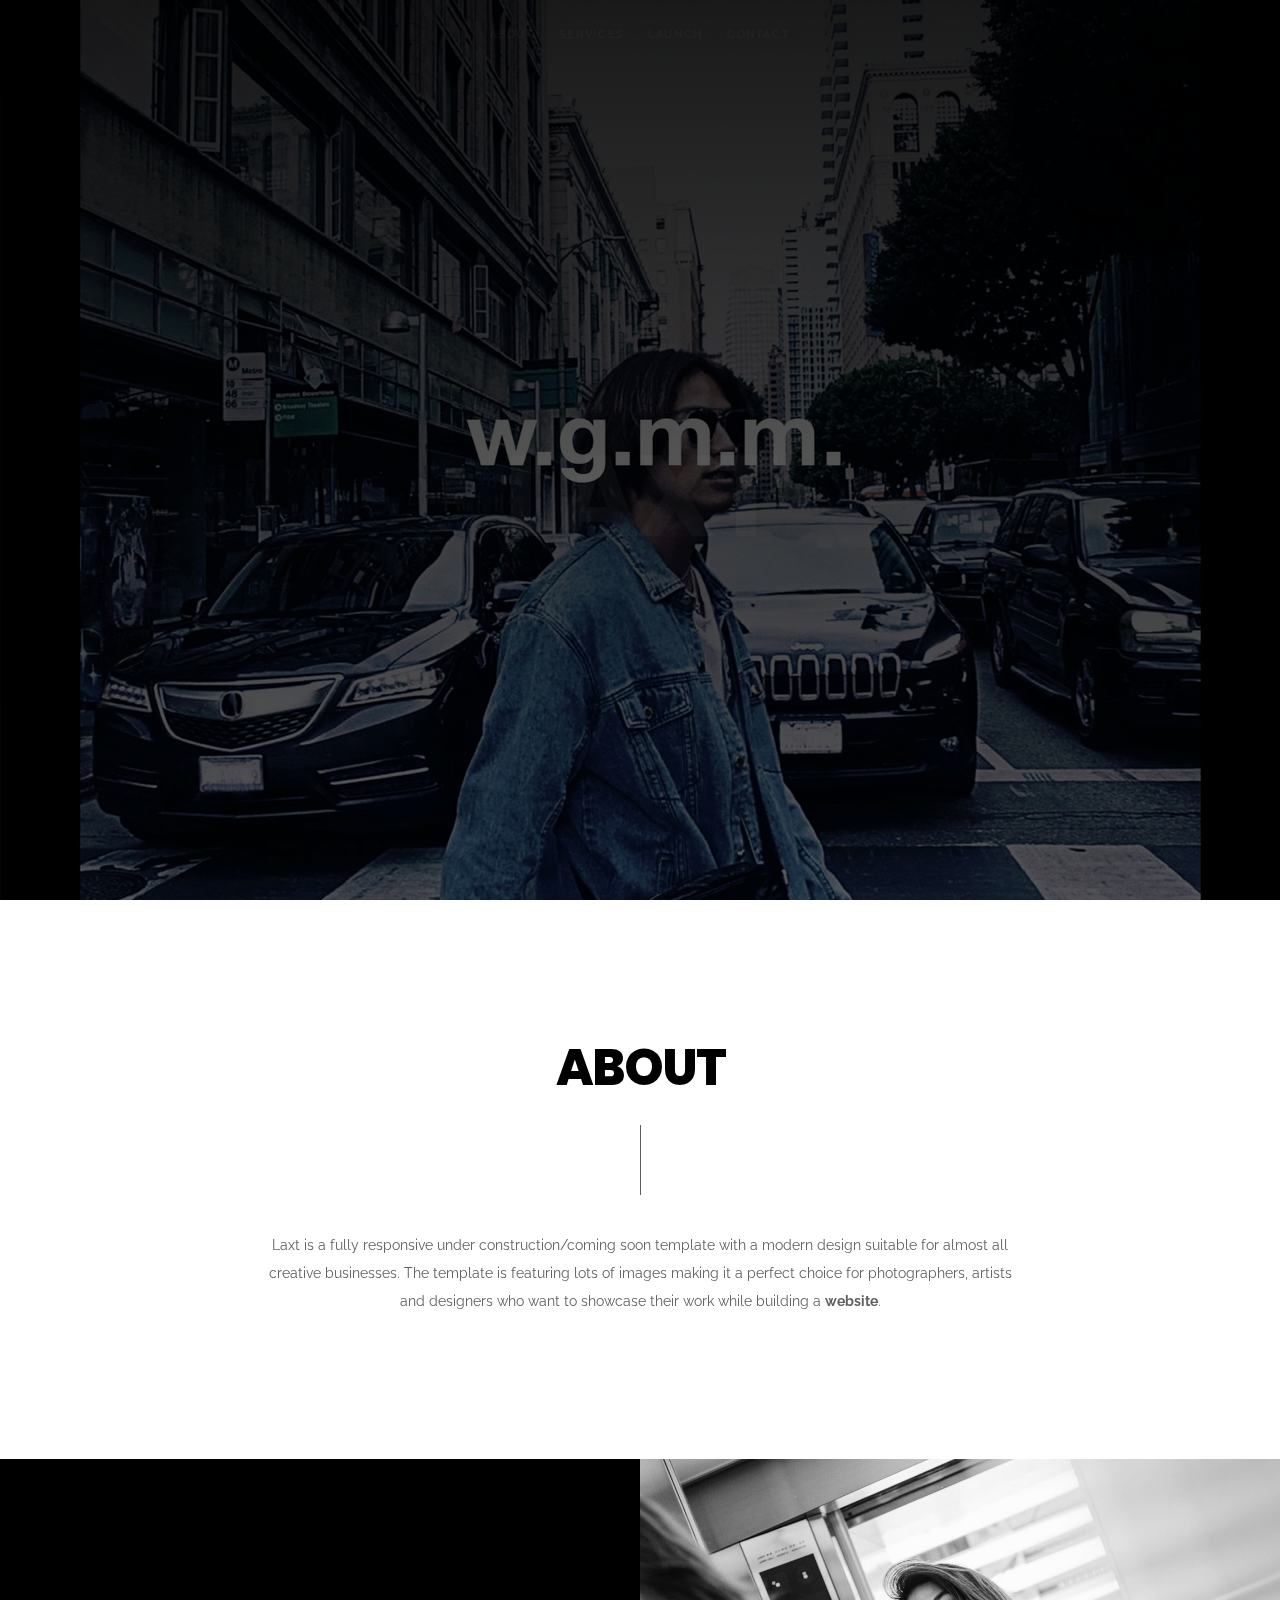
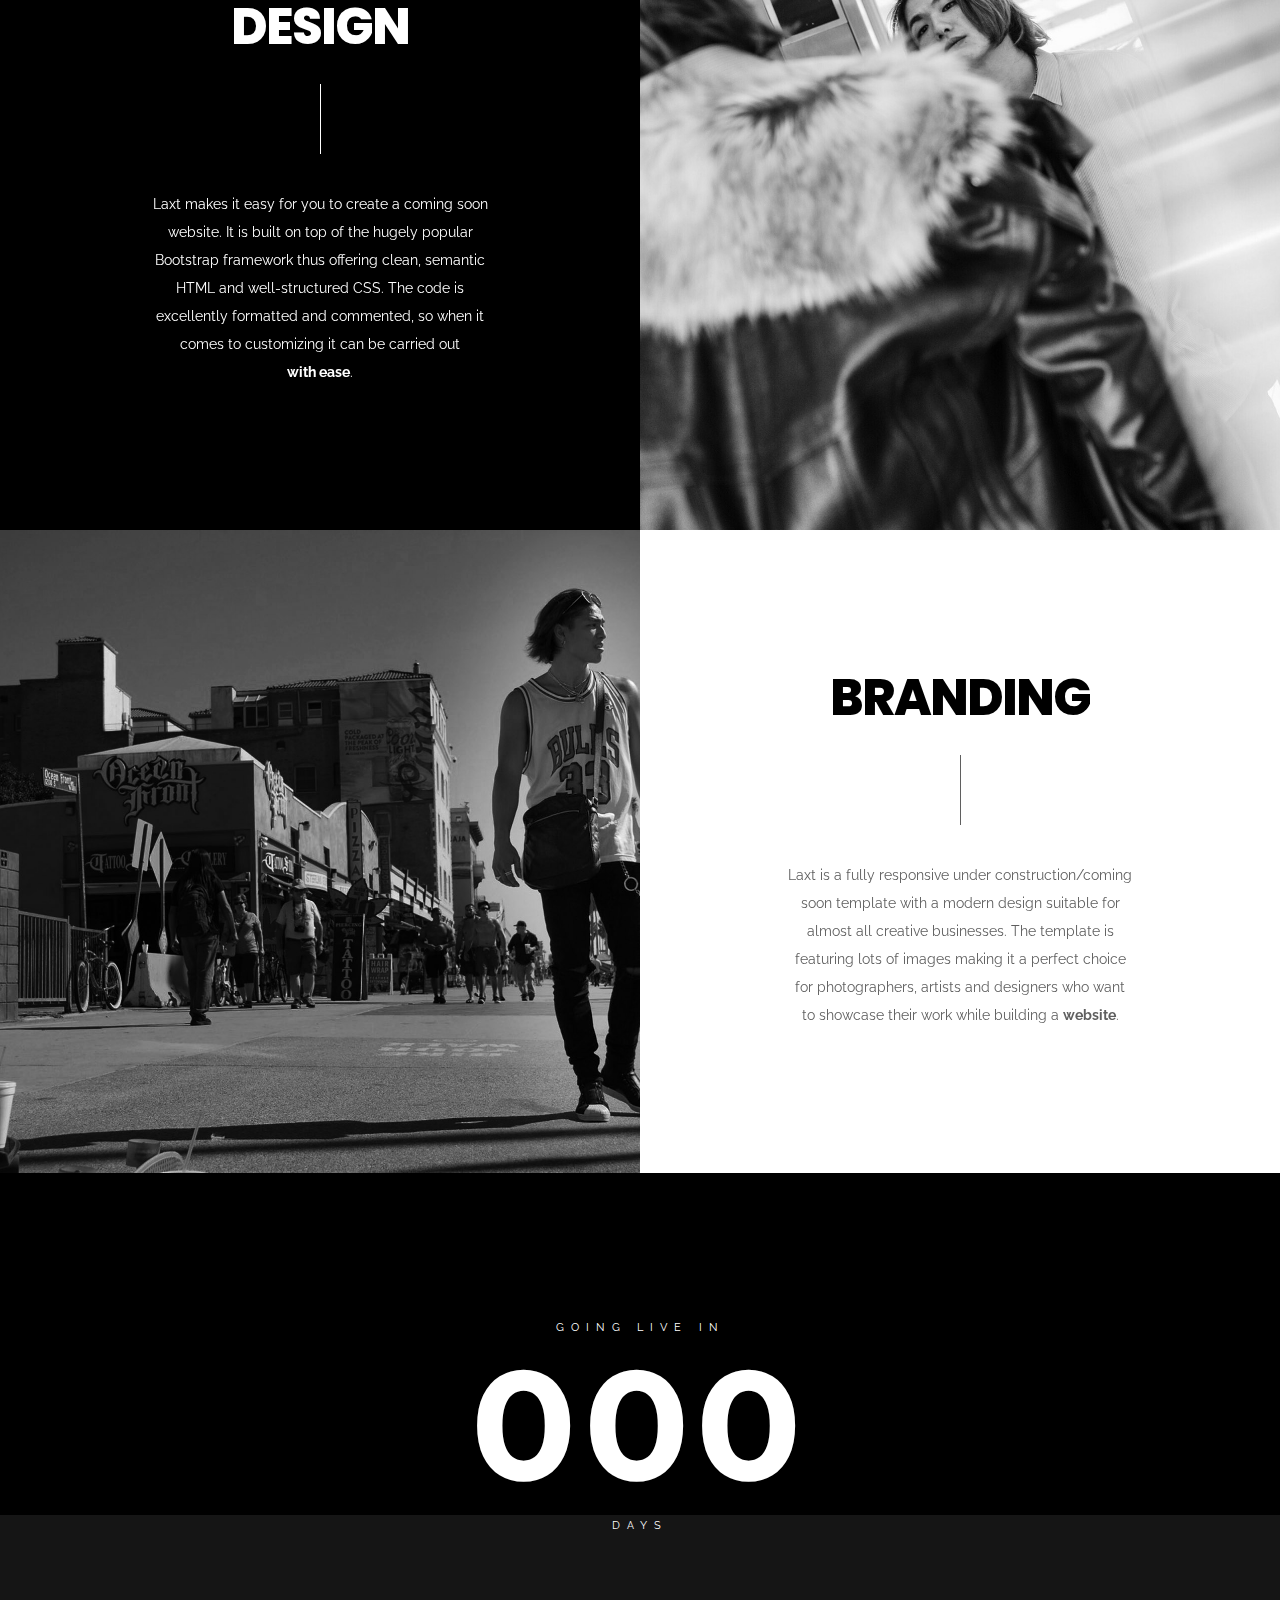
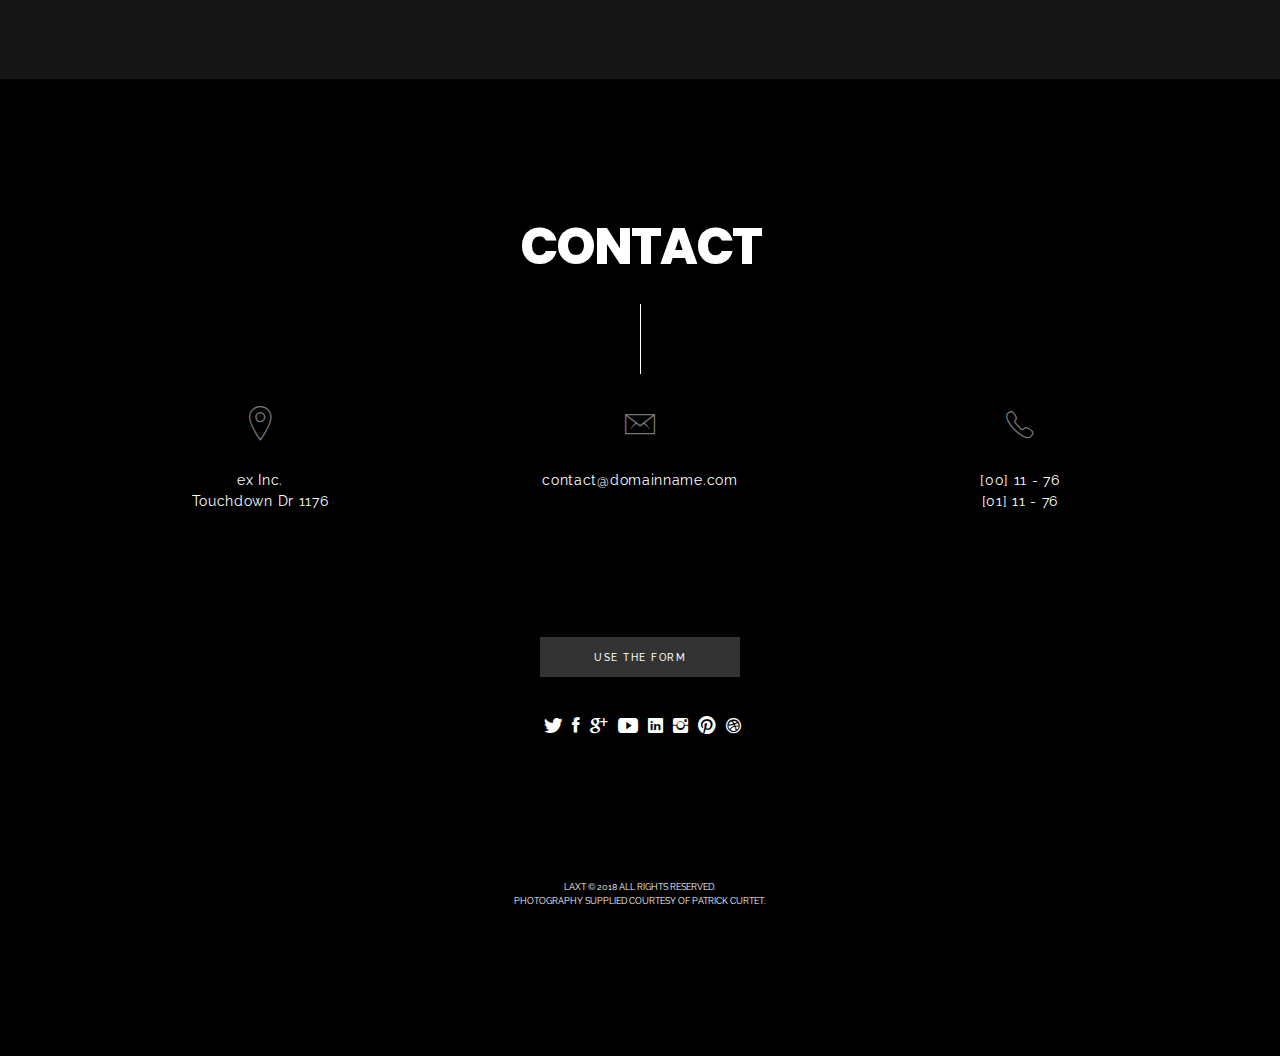
<file: index-SINGLE-IMAGE.html>
<!DOCTYPE html>
<html lang="en">
    <head>
        <meta charset="utf-8">
        <title>
            Laxt || Under Construction / Coming Soon Template
        </title>
        <meta content="" name="description">
        <meta content="" name="author">
        <meta content="" name="keywords">
        <meta content="width=device-width, initial-scale=1, maximum-scale=1" name="viewport">
        <!-- Laxt v1.0 || ex nihilo || December 2017 - January 2018 -->
        <!-- style start -->
        <link href="css/plugins.css" media="all" rel="stylesheet" type="text/css">
        <link href="css/style.css" media="all" rel="stylesheet" type="text/css"><!-- style end -->
        <!-- google fonts start -->
        <link href="http://fonts.googleapis.com/css?family=Raleway:100,200,300,400,500,600,700,800,900%7CMontserrat:400,700%7CPoppins:400,400i,500,500i,600,600i,700,700i,800,800i,900,900i" rel=
        "stylesheet" type="text/css"><!-- google fonts end -->
    </head>
    <body id="top">
        <!-- preloader start -->
        <div class="preloader-bg"></div>
        <div id="preloader">
            <div id="preloader-status">
                <div class="preloader-position loader">
                    <span></span>
                </div>
            </div>
        </div><!-- preloader end -->
        <!-- header section start -->
        <header class="container-fluid">
            <div class="text-center hidden-xs">
                <!-- navigation start -->
                <nav class="header-navigation fadeIn-element">
                    <a class="link-underline-menu menu-first-child" href="#about">About</a> <a class="link-underline-menu menu-second-child" href="#services">Services</a> <span class=
                    "logo-holder closed"><a href="#top"><img alt="Laxt" src="img/logo-dark.png"></a></span> <a class="link-underline-menu" href="#launch">Launch</a> <a class=
                    "link-underline-menu menu-last-child" href="#contact">Contact</a>
                </nav><!-- navigation end -->
            </div>
            <div class="text-center visible-xs">
                <!-- navigation mobile start -->
                <nav class="header-navigation-xs fadeIn-element">
                    <a class="logo-holder" href="#top"></a> <a href="#about">About</a> <a href="#services">Services</a> <a href="#launch">Launch</a> <a href="#contact">Contact</a>
                </nav><!-- navigation mobile end -->
            </div>
        </header><!-- header section end -->
        <!-- home section start -->
        <section class="upper-page">
            <!-- hero bg start -->
            <div class="hero-fullscreen overlay overlay-top-bottom-dark-75">
                <!-- single image start -->
                <div class="hero-fullscreen-FIX">
                    <div class="hero-bg bg-img-SINGLE"></div>
                </div><!-- single image end -->
            </div><!-- hero bg end -->
            <!-- center container start -->
            <div class="center-container">
                <!-- center block start -->
                <div class="center-block fadeIn-element">
                    <h2 class="home-page-title">
                        Ex Nihilo's
                    </h2>
                    <h1 class="home-page-title">
                        Laxt
                    </h1><!-- sign up launcher start -->
                    <div class="sign-up-button fadeIn-element">
                        <button class="c-btn fullwidth sign-up-modal-launcher"><span>Stay in the know</span></button>
                    </div><!-- sign up launcher end -->
                </div><!-- center block end -->
            </div><!-- center container end -->
            <!-- scroll indicator start -->
            <div class="scroll-indicator-wrapper fadeIn-element">
                <div class="scroll-indicator"></div>
            </div><!-- scroll indicator end -->
        </section><!-- home section end -->
        <!-- sign up modal start -->
        <div class="sign-up-modal">
            <!-- container start -->
            <div class="container">
                <!-- center container start -->
                <div class="center-container-sign-up-modal">
                    <!-- center block start -->
                    <div class="center-block-sign-up-modal">
                        <!-- row start -->
                        <div class="row center-block-sign-up-modal-padding-top">
                            <!-- col start -->
                            <div class="col-lg-12">
                                <h2 class="section-heading section-heading-light spacer-line-vertical-light-modal">
                                    Newsletter<br>
                                    sign up
                                </h2>
                            </div><!-- col end -->
                        </div><!-- row end -->
                        <!-- row start -->
                        <div class="row">
                            <!-- col start -->
                            <div class="col-lg-12">
                                <!-- newsletter form start -->
                                <div id="subscribe-wrapper">
                                    <div id="newsletter">
                                        <div class="newsletter">
                                            <form action="subscribe.php" id="subscribe" method="post" name="subscribe">
                                                <input class="subscribe-requiredField subscribe-email" id="subscribe-email" name="subscribe-email" placeholder="Email" type="text"> <button class=
                                                "c-btn fullwidth" id="submit-2" type="submit"><span>Subscribe</span></button>
                                            </form>
                                        </div>
                                    </div>
                                </div><!-- newsletter form end -->
                            </div><!-- col end -->
                        </div><!-- row end -->
                        <!-- row start -->
                        <div class="row center-block-sign-up-modal-padding-bottom">
                            <!-- col start -->
                            <div class="col-lg-12">
                                <div class="sign-up-modal-closer">
                                    <span class="ion-close"></span>
                                </div>
                            </div><!-- col end -->
                        </div><!-- row end -->
                    </div><!-- center block end -->
                </div><!-- center container end -->
            </div><!-- container end -->
        </div><!-- sign up modal end -->
        <!-- about section start -->
        <section class="section-light" id="about">
            <!-- container start -->
            <div class="container">
                <!-- row start -->
                <div class="row about-top">
                    <!-- col start -->
                    <div class="col-lg-12 text-center">
                        <h2 class="section-heading spacer-line-vertical-dark reveal-element">
                            About
                        </h2>
                    </div><!-- col end -->
                </div><!-- row end -->
                <!-- row start -->
                <div class="row about-bottom">
                    <!-- col start -->
                    <div class="text-center">
                        <p class="about-txt reveal-element">
                            Laxt is a fully responsive under construction/coming soon template with a modern design suitable for almost all creative businesses. The template is featuring lots of
                            images making it a perfect choice for photographers, artists and designers who want to showcase their work while building a <a class="link-underline link-underline-dark"
                            href="#">website</a>.
                        </p>
                    </div><!-- col end -->
                </div><!-- row end -->
            </div><!-- container end -->
        </section><!-- about section end -->
        <!-- services section start -->
        <section id="services">
            <!-- halve dark start -->
            <div class="halves section-dark">
                <!-- halve dark visible IMG start -->
                <div class="half services-bg-1 visible-xs"></div><!-- halve dark visible IMG end -->
                <!-- halve dark TXT start -->
                <div class="half text-center services-top">
                    <h2 class="section-heading section-heading-light spacer-line-vertical-light reveal-element">
                        Design
                    </h2>
                    <p class="services-txt p-light reveal-element">
                        Laxt makes it easy for you to create a coming soon website. It is built on top of the hugely popular Bootstrap framework thus offering clean, semantic HTML and well-structured
                        CSS. The code is excellently formatted and commented, so when it comes to customizing it can be carried out <a class="link-underline" href="#">with ease</a>.
                    </p>
                    <div class="services-bottom"></div>
                </div><!-- halve dark TXT end -->
                <!-- halve dark hidden IMG start -->
                <div class="half services-bg-1 hidden-xs reveal-element"></div><!-- halve dark hidden IMG end -->
            </div><!-- halve dark end -->
            <!-- halve light start -->
            <div class="halves section-light">
                <!-- halve light IMG start -->
                <div class="half services-bg-2 reveal-element"></div><!-- halve light IMG end -->
                <!-- halve light TXT start -->
                <div class="half text-center services-top">
                    <h2 class="section-heading spacer-line-vertical-dark reveal-element">
                        Branding
                    </h2>
                    <p class="services-txt services-txt-dark reveal-element">
                        Laxt is a fully responsive under construction/coming soon template with a modern design suitable for almost all creative businesses. The template is featuring lots of images
                        making it a perfect choice for photographers, artists and designers who want to showcase their work while building a <a class="link-underline link-underline-dark" href=
                        "#">website</a>.
                    </p>
                    <div class="services-bottom"></div>
                </div><!-- halve light TXT end -->
            </div><!-- halve light end -->
        </section><!-- services section end -->
        <!-- launch section start -->
        <section id="launch">
            <!-- parallax wrapper start -->
            <div class="parallax parallax-launch" data-parallax-speed="0.75">
                <!-- parallax overlay start -->
                <div class="parallax-overlay"></div><!-- parallax overlay end -->
                <!-- countdown start -->
                <div class="countdown reveal-element">
                    <h2 class="countdown-top">
                        Going Live In
                    </h2>
                    <h3>
                        {dnnn}
                    </h3>
                    <h2 class="countdown-bottom">
                        {dl}
                    </h2>
                </div><!-- countdown end -->
            </div><!-- parallax wrapper end -->
        </section><!-- launch section end -->
        <!-- contact section start -->
        <section class="section-dark" id="contact">
            <!-- container start -->
            <div class="container">
                <!-- row start -->
                <div class="row contact-top">
                    <!-- col start -->
                    <div class="col-lg-12 text-center">
                        <h2 class="section-heading section-heading-light spacer-line-vertical-light reveal-element">
                            Contact
                        </h2>
                    </div><!-- col end -->
                </div><!-- row end -->
                <!-- row start -->
                <div class="row">
                    <!-- col start -->
                    <div class="col-lg-12 text-center">
                        <!-- contact info start -->
                        <div class="contact-info-wrapper reveal-element">
                            <!-- col start -->
                            <div class="col-sm-4">
                                <div class="contact-info-description">
                                    <i class="ion-ios-location-outline contact-info-description-img"></i> <span class="contact-info-text">ex Inc.<br>
                                    Touchdown Dr 1176</span>
                                </div>
                            </div><!-- col end -->
                            <!-- col start -->
                            <div class="col-sm-4">
                                <div class="contact-info-description">
                                    <i class="ion-ios-email-outline contact-info-description-img"></i> <span class="contact-info-text"><a class="link-underline" href=
                                    "mailto:contact@domainname.com">contact@domainname.com</a></span>
                                </div>
                            </div><!-- col end -->
                            <!-- col start -->
                            <div class="col-sm-4">
                                <div class="contact-info-description">
                                    <i class="ion-ios-telephone-outline contact-info-description-img"></i> <span class="contact-info-text">[00] 11 - 76<br>
                                    [01] 11 - 76</span>
                                </div>
                            </div><!-- col end -->
                        </div><!-- contact info end -->
                    </div><!-- col end -->
                </div><!-- row end -->
                <!-- row start -->
                <div class="row">
                    <!-- col start -->
                    <div class="col-lg-12 text-center">
                        <!-- contact launcher start -->
                        <div class="use-form-button reveal-element">
                            <button class="c-btn fullwidth contact-modal-launcher"><span>Use the form</span></button>
                        </div><!-- contact launcher end -->
                    </div><!-- col end -->
                </div><!-- row end -->
                <!-- row start -->
                <div class="row contact-bottom">
                    <!-- col start -->
                    <div class="col-lg-12 text-center">
                        <!-- social icons start -->
                        <div class="social-icons-wrapper reveal-element">
                            <ul class="social-icons">
                                <li class="social-icon">
                                    <a class="ion-social-twitter" href="#"></a>
                                </li>
                                <li class="social-icon">
                                    <a class="ion-social-facebook" href="#"></a>
                                </li>
                                <li class="social-icon">
                                    <a class="ion-social-googleplus" href="#"></a>
                                </li>
                                <li class="social-icon">
                                    <a class="ion-social-youtube" href="#"></a>
                                </li>
                                <li class="social-icon">
                                    <a class="ion-social-linkedin" href="#"></a>
                                </li>
                                <li class="social-icon">
                                    <a class="ion-social-instagram" href="#"></a>
                                </li>
                                <li class="social-icon">
                                    <a class="ion-social-pinterest" href="#"></a>
                                </li>
                                <li class="social-icon">
                                    <a class="ion-social-dribbble" href="#"></a>
                                </li>
                            </ul>
                        </div><!-- social icons end -->
                        <!-- copyright start -->
                        <div class="copyright reveal-element">
                            Laxt &copy; 2018 All Rights Reserved.<br>
                            Photography supplied courtesy of <a class="link-underline" href="http://curtet.com/" target="_blank">Patrick Curtet</a>.
                        </div><!-- copyright end -->
                    </div><!-- col end -->
                </div><!-- row end -->
            </div><!-- container end -->
        </section><!-- contact section end -->
        <!-- contact modal start -->
        <div class="contact-modal">
            <!-- container start -->
            <div class="container">
                <!-- center container start -->
                <div class="center-container-contact-modal">
                    <!-- center block start -->
                    <div class="center-block-contact-modal">
                        <!-- row start -->
                        <div class="row center-block-contact-modal-padding-top">
                            <!-- col start -->
                            <div class="col-lg-12">
                                <h2 class="section-heading section-heading-light spacer-line-vertical-light-modal">
                                    Get<br>
                                    in touch
                                </h2>
                            </div><!-- col end -->
                        </div><!-- row end -->
                        <!-- row start -->
                        <div class="row contact-modal-wrapper">
                            <!-- col start -->
                            <div class="col-lg-12">
                                <!-- contact form start -->
                                <div id="contact-form">
                                    <form action="contact.php" id="form" method="post" name="send">
                                        <!-- col start -->
                                        <div class="col-sm-4 col-md-4 col-lg-4">
                                            <input class="requiredField name" id="name" name="name" placeholder="Name" type="text">
                                        </div><!-- col end -->
                                        <!-- col start -->
                                        <div class="col-sm-4 col-md-4 col-lg-4">
                                            <input class="requiredField email" id="email" name="email" placeholder="Email" type="text">
                                        </div><!-- col end -->
                                        <!-- col start -->
                                        <div class="col-sm-4 col-md-4 col-lg-4">
                                            <input class="requiredField subject" id="subject" name="subject" placeholder="Subject" type="text">
                                        </div><!-- col end -->
                                        <div class="make-space">
                                            <textarea class="requiredField message" id="message" name="message" placeholder="Message"></textarea>
                                        </div>
                                        <div>
                                            <button class="c-btn fullwidth" id="submit" type="submit"><span>Submit</span></button>
                                        </div>
                                    </form>
                                </div><!-- contact form end -->
                            </div><!-- col end -->
                        </div><!-- row end -->
                        <!-- row start -->
                        <div class="row center-block-contact-modal-padding-bottom">
                            <!-- col start -->
                            <div class="col-lg-12">
                                <div class="contact-modal-closer">
                                    <span class="ion-close"></span>
                                </div>
                            </div><!-- col end -->
                        </div><!-- row end -->
                    </div><!-- center block end -->
                </div><!-- center container end -->
            </div><!-- container end -->
        </div><!-- contact modal end -->
        <!-- to top arrow start -->
        <a class="page-scroll" href="#top">
        <div class="to-top-arrow">
            <span class="ion-ios-arrow-up"></span>
        </div></a><!-- to top arrow end -->
        <!-- scripts start -->
        <script src="js/plugins.js">
        </script> 
        <script src="js/laxt.js">
        </script><!-- scripts end -->
    </body>
</html>
</file>
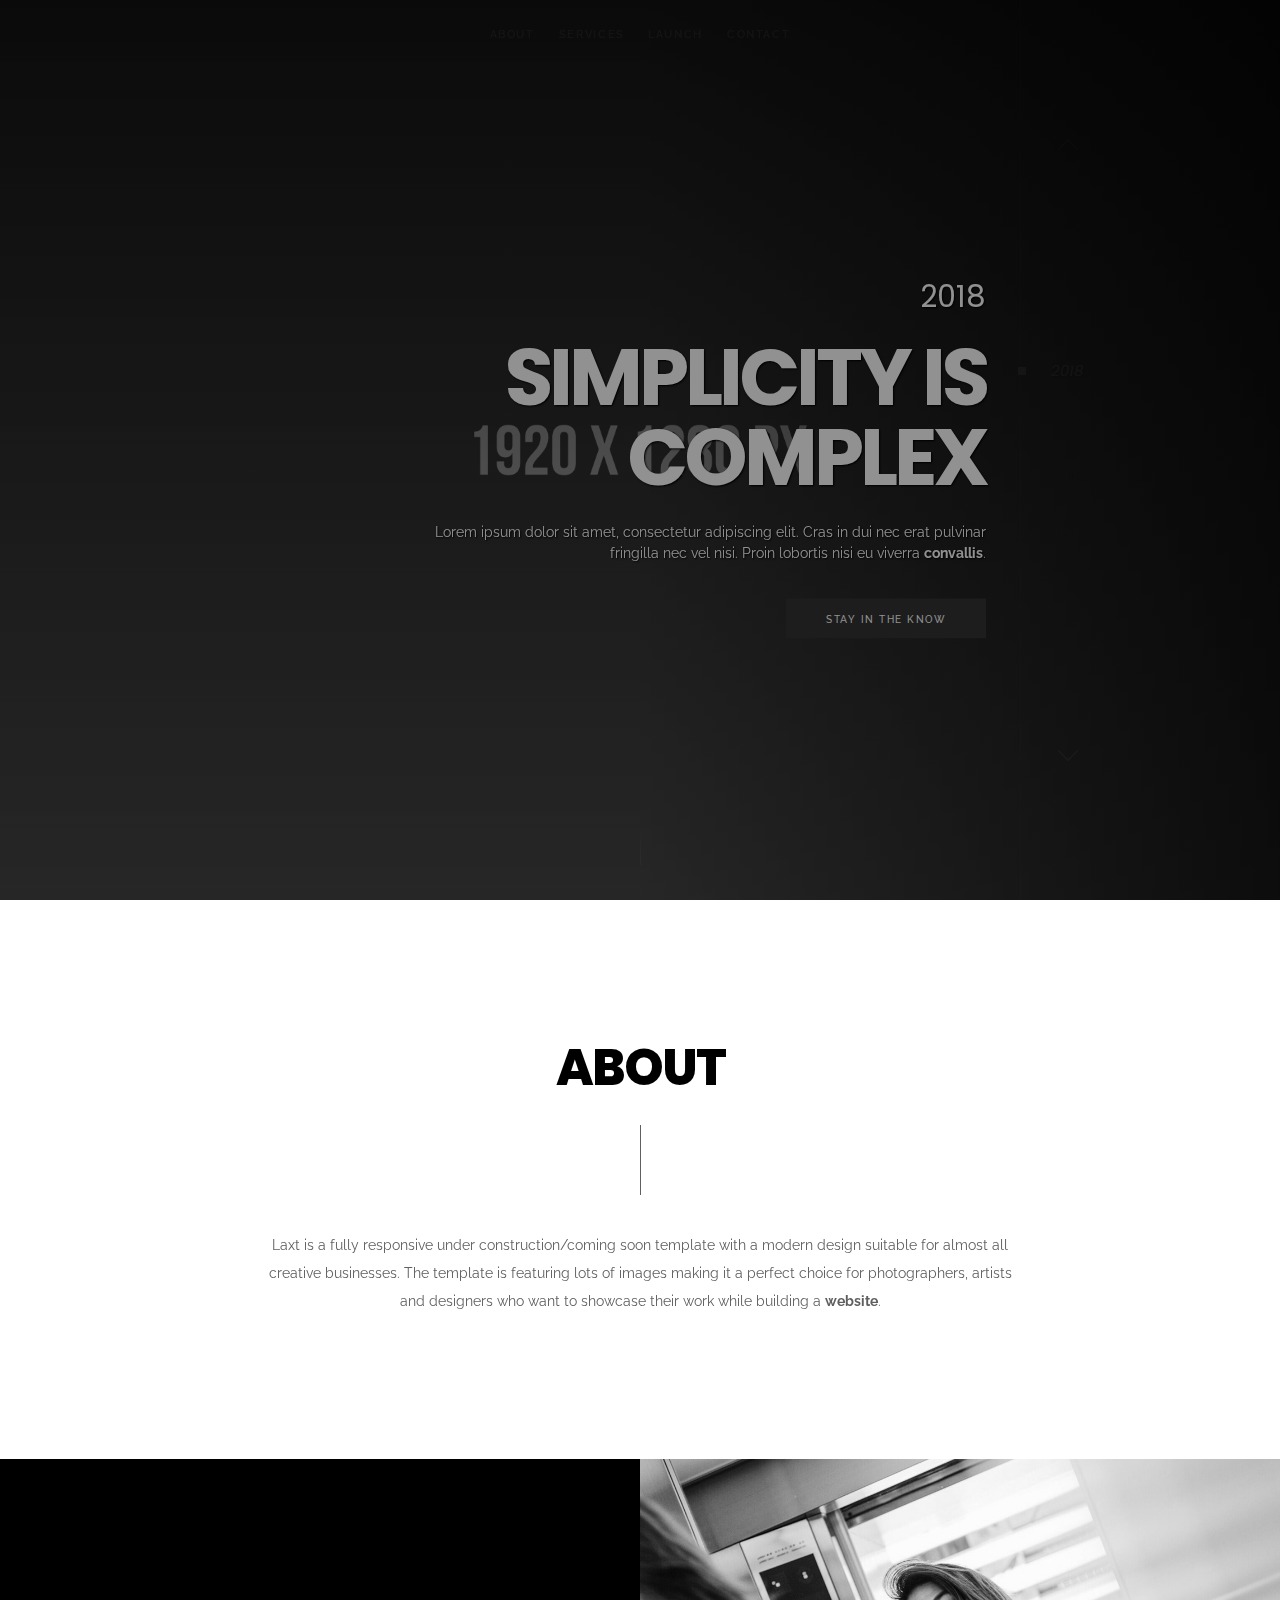
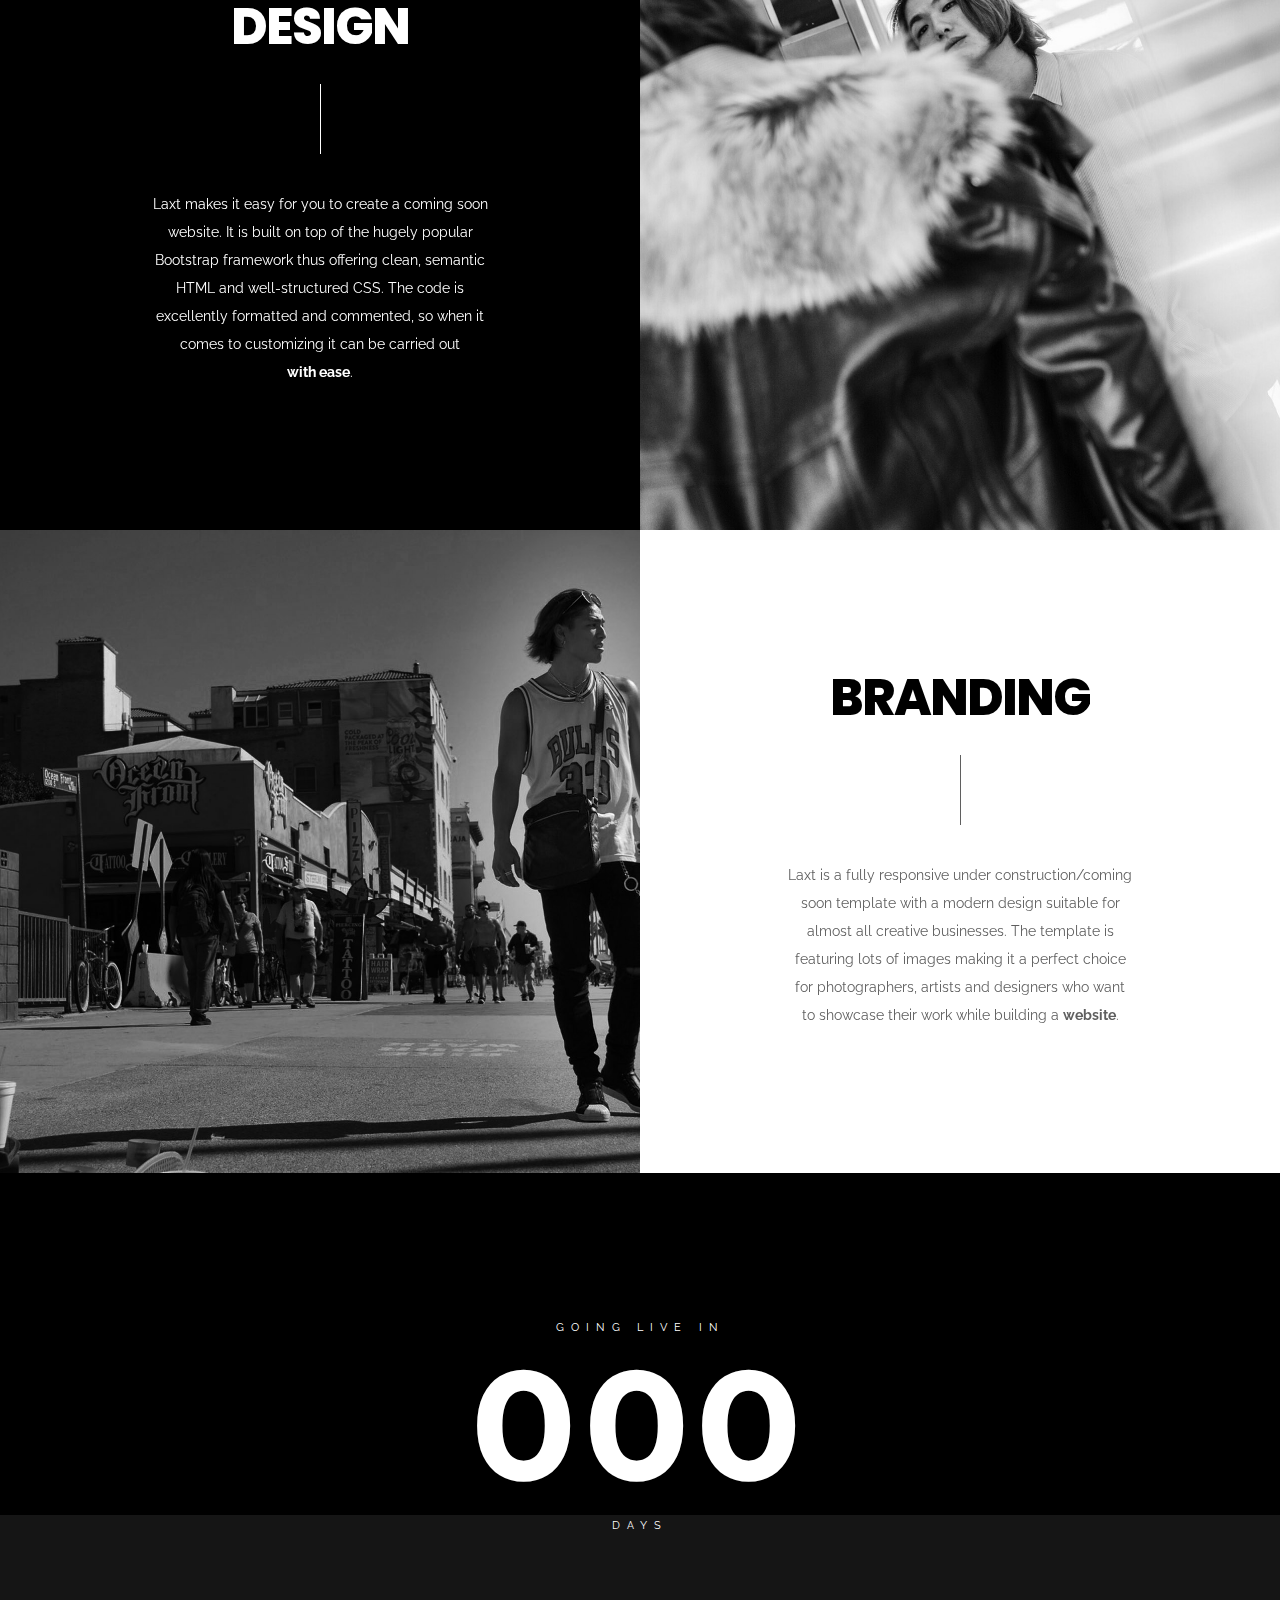
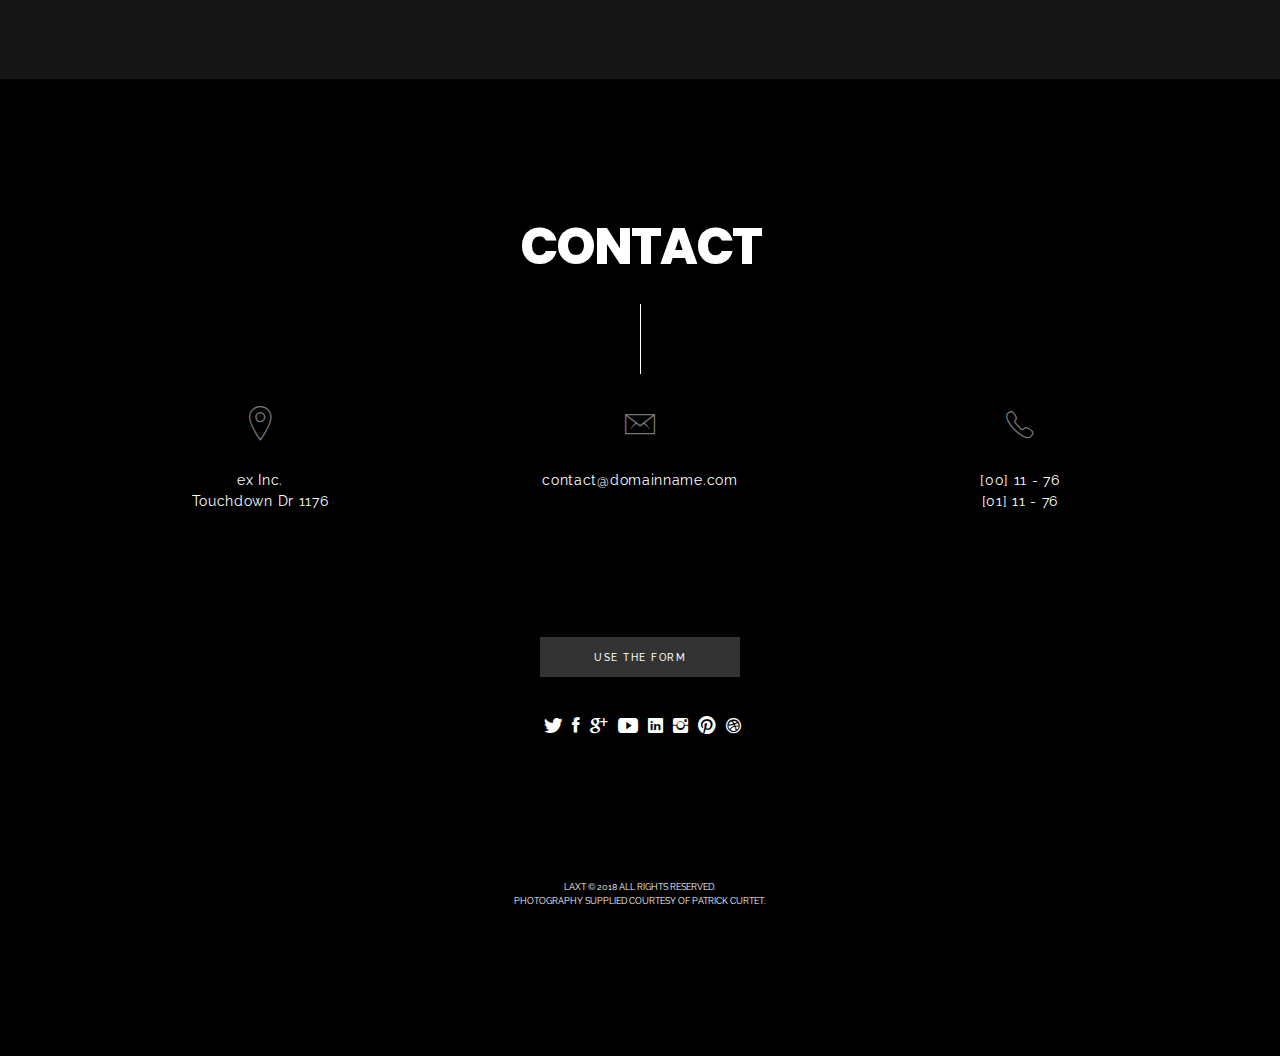
<file: index-TIMELINE-SLIDER.html>
<!DOCTYPE html>
<html lang="en">
    <head>
        <meta charset="utf-8">
        <title>
            Laxt || Under Construction / Coming Soon Template
        </title>
        <meta content="" name="description">
        <meta content="" name="author">
        <meta content="" name="keywords">
        <meta content="width=device-width, initial-scale=1, maximum-scale=1" name="viewport">
        <!-- Laxt v1.2 || ex nihilo || December 2017 - February 2018 -->
        <!-- style start -->
        <link href="css/plugins.css" media="all" rel="stylesheet" type="text/css">
        <link href="css/style.css" media="all" rel="stylesheet" type="text/css"><!-- style end -->
        <!-- google fonts start -->
        <link href="http://fonts.googleapis.com/css?family=Raleway:100,200,300,400,500,600,700,800,900%7CMontserrat:400,700%7CPoppins:400,400i,500,500i,600,600i,700,700i,800,800i,900,900i" rel=
        "stylesheet" type="text/css"><!-- google fonts end -->
    </head>
    <body id="top">
        <!-- preloader start -->
        <div class="preloader-bg"></div>
        <div id="preloader">
            <div id="preloader-status">
                <div class="preloader-position loader">
                    <span></span>
                </div>
            </div>
        </div><!-- preloader end -->
        <!-- header section start -->
        <header class="container-fluid">
            <div class="text-center hidden-xs">
                <!-- navigation start -->
                <nav class="header-navigation fadeIn-element">
                    <a class="link-underline-menu menu-first-child" href="#about">About</a> <a class="link-underline-menu menu-second-child" href="#services">Services</a> <span class=
                    "logo-holder closed"><a href="#top"><img alt="Laxt" src="img/logo-dark.png"></a></span> <a class="link-underline-menu" href="#launch">Launch</a> <a class=
                    "link-underline-menu menu-last-child" href="#contact">Contact</a>
                </nav><!-- navigation end -->
            </div>
            <div class="text-center visible-xs">
                <!-- navigation mobile start -->
                <nav class="header-navigation-xs fadeIn-element">
                    <a class="logo-holder" href="#top"></a> <a href="#about">About</a> <a href="#services">Services</a> <a href="#launch">Launch</a> <a href="#contact">Contact</a>
                </nav><!-- navigation mobile end -->
            </div>
        </header><!-- header section end -->
        <!-- home section start -->
        <section class="upper-page">
            <!-- hero bg start -->
            <div class="hero-fullscreen">
                <!-- timeline container start -->
                <div class="hero-bg timeline-container">
                    <div class="timeline">
                        <!-- swiper container start -->
                        <div class="swiper-container">
                            <!-- swiper wrapper start -->
                            <div class="swiper-wrapper">
                                <!-- swiper slide 1 start -->
                                <div class="swiper-slide swiper-slide-bg-1 overlay overlay-top-bottom-dark-75" data-year="2018">
                                    <div class="swiper-slide-content">
                                        <span class="timeline-year">2018</span>
                                        <h4 class="timeline-title">
                                            Simplicity is complex
                                        </h4>
                                        <p class="timeline-text">
                                            Lorem ipsum dolor sit amet, consectetur adipiscing elit. Cras in dui nec erat pulvinar fringilla nec vel nisi. Proin lobortis nisi eu viverra <a class=
                                            "link-underline" href="#">convallis</a>.
                                        </p><!-- sign up launcher start -->
                                        <div class="sign-up-button">
                                            <button class="c-btn fullwidth sign-up-modal-launcher"><span>Stay in the know</span></button>
                                        </div><!-- sign up launcher end -->
                                    </div>
                                </div><!-- swiper slide 1 end -->
                                <!-- swiper slide 2 start -->
                                <div class="swiper-slide swiper-slide-bg-2 overlay overlay-top-bottom-dark-75" data-year="2017">
                                    <div class="swiper-slide-content">
                                        <span class="timeline-year">2017</span>
                                        <h4 class="timeline-title">
                                            Design is a process
                                        </h4>
                                        <p class="timeline-text">
                                            Lorem ipsum dolor sit amet, consectetur adipiscing elit. Cras in dui nec erat pulvinar fringilla nec vel nisi. Proin lobortis nisi eu viverra <a class=
                                            "link-underline" href="#">convallis</a>.
                                        </p>
                                    </div>
                                </div><!-- swiper slide 2 end -->
                                <!-- swiper slide 3 start -->
                                <div class="swiper-slide swiper-slide-bg-3 overlay overlay-top-bottom-dark-75" data-year="2016">
                                    <div class="swiper-slide-content">
                                        <span class="timeline-year">2016</span>
                                        <h4 class="timeline-title">
                                            Aesthetic is a decision
                                        </h4>
                                        <p class="timeline-text">
                                            Lorem ipsum dolor sit amet, consectetur adipiscing elit. Cras in dui nec erat pulvinar fringilla nec vel nisi. Proin lobortis nisi eu viverra <a class=
                                            "link-underline" href="#">convallis</a>.
                                        </p>
                                    </div>
                                </div><!-- swiper slide 3 end -->
                                <!-- swiper slide 4 start -->
                                <div class="swiper-slide swiper-slide-bg-4 overlay overlay-top-bottom-dark-75" data-year="2015">
                                    <div class="swiper-slide-content">
                                        <span class="timeline-year">2015</span>
                                        <h4 class="timeline-title">
                                            Style is everything
                                        </h4>
                                        <p class="timeline-text">
                                            Lorem ipsum dolor sit amet, consectetur adipiscing elit. Cras in dui nec erat pulvinar fringilla nec vel nisi. Proin lobortis nisi eu viverra <a class=
                                            "link-underline" href="#">convallis</a>.
                                        </p>
                                    </div>
                                </div><!-- swiper slide 4 end -->
                            </div><!-- swiper wrapper end -->
                            <!-- swiper navigation start -->
                            <div class="swiper-button-prev fadeIn-element"></div>
                            <div class="swiper-button-next fadeIn-element"></div>
                            <div class="swiper-pagination fadeIn-element"></div><!-- swiper navigation end -->
                        </div><!-- swiper container end -->
                    </div>
                </div><!-- timeline container end -->
            </div><!-- hero bg end -->
            <!-- scroll indicator start -->
            <div class="scroll-indicator-wrapper fadeIn-element">
                <div class="scroll-indicator"></div>
            </div><!-- scroll indicator end -->
        </section><!-- home section end -->
        <!-- sign up modal start -->
        <div class="sign-up-modal">
            <!-- container start -->
            <div class="container">
                <!-- center container start -->
                <div class="center-container-sign-up-modal">
                    <!-- center block start -->
                    <div class="center-block-sign-up-modal">
                        <!-- row start -->
                        <div class="row center-block-sign-up-modal-padding-top">
                            <!-- col start -->
                            <div class="col-lg-12">
                                <h2 class="section-heading section-heading-light spacer-line-vertical-light-modal">
                                    Newsletter<br>
                                    sign up
                                </h2>
                            </div><!-- col end -->
                        </div><!-- row end -->
                        <!-- row start -->
                        <div class="row">
                            <!-- col start -->
                            <div class="col-lg-12">
                                <!-- newsletter form start -->
                                <div id="subscribe-wrapper">
                                    <div id="newsletter">
                                        <div class="newsletter">
                                            <form action="subscribe.php" id="subscribe" method="post" name="subscribe">
                                                <input class="subscribe-requiredField subscribe-email" id="subscribe-email" name="subscribe-email" placeholder="Email" type="text"> <button class=
                                                "c-btn fullwidth" id="submit-2" type="submit"><span>Subscribe</span></button>
                                            </form>
                                        </div>
                                    </div>
                                </div><!-- newsletter form end -->
                            </div><!-- col end -->
                        </div><!-- row end -->
                        <!-- row start -->
                        <div class="row center-block-sign-up-modal-padding-bottom">
                            <!-- col start -->
                            <div class="col-lg-12">
                                <div class="sign-up-modal-closer">
                                    <span class="ion-close"></span>
                                </div>
                            </div><!-- col end -->
                        </div><!-- row end -->
                    </div><!-- center block end -->
                </div><!-- center container end -->
            </div><!-- container end -->
        </div><!-- sign up modal end -->
        <!-- about section start -->
        <section class="section-light" id="about">
            <!-- container start -->
            <div class="container">
                <!-- row start -->
                <div class="row about-top">
                    <!-- col start -->
                    <div class="col-lg-12 text-center">
                        <h2 class="section-heading spacer-line-vertical-dark reveal-element">
                            About
                        </h2>
                    </div><!-- col end -->
                </div><!-- row end -->
                <!-- row start -->
                <div class="row about-bottom">
                    <!-- col start -->
                    <div class="text-center">
                        <p class="about-txt reveal-element">
                            Laxt is a fully responsive under construction/coming soon template with a modern design suitable for almost all creative businesses. The template is featuring lots of
                            images making it a perfect choice for photographers, artists and designers who want to showcase their work while building a <a class="link-underline link-underline-dark"
                            href="#">website</a>.
                        </p>
                    </div><!-- col end -->
                </div><!-- row end -->
            </div><!-- container end -->
        </section><!-- about section end -->
        <!-- services section start -->
        <section id="services">
            <!-- halve dark start -->
            <div class="halves section-dark">
                <!-- halve dark visible IMG start -->
                <div class="half services-bg-1 visible-xs"></div><!-- halve dark visible IMG end -->
                <!-- halve dark TXT start -->
                <div class="half text-center services-top">
                    <h2 class="section-heading section-heading-light spacer-line-vertical-light reveal-element">
                        Design
                    </h2>
                    <p class="services-txt p-light reveal-element">
                        Laxt makes it easy for you to create a coming soon website. It is built on top of the hugely popular Bootstrap framework thus offering clean, semantic HTML and well-structured
                        CSS. The code is excellently formatted and commented, so when it comes to customizing it can be carried out <a class="link-underline" href="#">with ease</a>.
                    </p>
                    <div class="services-bottom"></div>
                </div><!-- halve dark TXT end -->
                <!-- halve dark hidden IMG start -->
                <div class="half services-bg-1 hidden-xs reveal-element"></div><!-- halve dark hidden IMG end -->
            </div><!-- halve dark end -->
            <!-- halve light start -->
            <div class="halves section-light">
                <!-- halve light IMG start -->
                <div class="half services-bg-2 reveal-element"></div><!-- halve light IMG end -->
                <!-- halve light TXT start -->
                <div class="half text-center services-top">
                    <h2 class="section-heading spacer-line-vertical-dark reveal-element">
                        Branding
                    </h2>
                    <p class="services-txt services-txt-dark reveal-element">
                        Laxt is a fully responsive under construction/coming soon template with a modern design suitable for almost all creative businesses. The template is featuring lots of images
                        making it a perfect choice for photographers, artists and designers who want to showcase their work while building a <a class="link-underline link-underline-dark" href=
                        "#">website</a>.
                    </p>
                    <div class="services-bottom"></div>
                </div><!-- halve light TXT end -->
            </div><!-- halve light end -->
        </section><!-- services section end -->
        <!-- launch section start -->
        <section id="launch">
            <!-- parallax wrapper start -->
            <div class="parallax parallax-launch" data-parallax-speed="0.75">
                <!-- parallax overlay start -->
                <div class="parallax-overlay"></div><!-- parallax overlay end -->
                <!-- countdown start -->
                <div class="countdown reveal-element">
                    <h2 class="countdown-top">
                        Going Live In
                    </h2>
                    <h3>
                        {dnnn}
                    </h3>
                    <h2 class="countdown-bottom">
                        {dl}
                    </h2>
                </div><!-- countdown end -->
            </div><!-- parallax wrapper end -->
        </section><!-- launch section end -->
        <!-- contact section start -->
        <section class="section-dark" id="contact">
            <!-- container start -->
            <div class="container">
                <!-- row start -->
                <div class="row contact-top">
                    <!-- col start -->
                    <div class="col-lg-12 text-center">
                        <h2 class="section-heading section-heading-light spacer-line-vertical-light reveal-element">
                            Contact
                        </h2>
                    </div><!-- col end -->
                </div><!-- row end -->
                <!-- row start -->
                <div class="row">
                    <!-- col start -->
                    <div class="col-lg-12 text-center">
                        <!-- contact info start -->
                        <div class="contact-info-wrapper reveal-element">
                            <!-- col start -->
                            <div class="col-sm-4">
                                <div class="contact-info-description">
                                    <i class="ion-ios-location-outline contact-info-description-img"></i> <span class="contact-info-text">ex Inc.<br>
                                    Touchdown Dr 1176</span>
                                </div>
                            </div><!-- col end -->
                            <!-- col start -->
                            <div class="col-sm-4">
                                <div class="contact-info-description">
                                    <i class="ion-ios-email-outline contact-info-description-img"></i> <span class="contact-info-text"><a class="link-underline" href=
                                    "mailto:contact@domainname.com">contact@domainname.com</a></span>
                                </div>
                            </div><!-- col end -->
                            <!-- col start -->
                            <div class="col-sm-4">
                                <div class="contact-info-description">
                                    <i class="ion-ios-telephone-outline contact-info-description-img"></i> <span class="contact-info-text">[00] 11 - 76<br>
                                    [01] 11 - 76</span>
                                </div>
                            </div><!-- col end -->
                        </div><!-- contact info end -->
                    </div><!-- col end -->
                </div><!-- row end -->
                <!-- row start -->
                <div class="row">
                    <!-- col start -->
                    <div class="col-lg-12 text-center">
                        <!-- contact launcher start -->
                        <div class="use-form-button reveal-element">
                            <button class="c-btn fullwidth contact-modal-launcher"><span>Use the form</span></button>
                        </div><!-- contact launcher end -->
                    </div><!-- col end -->
                </div><!-- row end -->
                <!-- row start -->
                <div class="row contact-bottom">
                    <!-- col start -->
                    <div class="col-lg-12 text-center">
                        <!-- social icons start -->
                        <div class="social-icons-wrapper reveal-element">
                            <ul class="social-icons">
                                <li class="social-icon">
                                    <a class="ion-social-twitter" href="#"></a>
                                </li>
                                <li class="social-icon">
                                    <a class="ion-social-facebook" href="#"></a>
                                </li>
                                <li class="social-icon">
                                    <a class="ion-social-googleplus" href="#"></a>
                                </li>
                                <li class="social-icon">
                                    <a class="ion-social-youtube" href="#"></a>
                                </li>
                                <li class="social-icon">
                                    <a class="ion-social-linkedin" href="#"></a>
                                </li>
                                <li class="social-icon">
                                    <a class="ion-social-instagram" href="#"></a>
                                </li>
                                <li class="social-icon">
                                    <a class="ion-social-pinterest" href="#"></a>
                                </li>
                                <li class="social-icon">
                                    <a class="ion-social-dribbble" href="#"></a>
                                </li>
                            </ul>
                        </div><!-- social icons end -->
                        <!-- copyright start -->
                        <div class="copyright reveal-element">
                            Laxt &copy; 2018 All Rights Reserved.<br>
                            Photography supplied courtesy of <a class="link-underline" href="http://curtet.com/" target="_blank">Patrick Curtet</a>.
                        </div><!-- copyright end -->
                    </div><!-- col end -->
                </div><!-- row end -->
            </div><!-- container end -->
        </section><!-- contact section end -->
        <!-- contact modal start -->
        <div class="contact-modal">
            <!-- container start -->
            <div class="container">
                <!-- center container start -->
                <div class="center-container-contact-modal">
                    <!-- center block start -->
                    <div class="center-block-contact-modal">
                        <!-- row start -->
                        <div class="row center-block-contact-modal-padding-top">
                            <!-- col start -->
                            <div class="col-lg-12">
                                <h2 class="section-heading section-heading-light spacer-line-vertical-light-modal">
                                    Get<br>
                                    in touch
                                </h2>
                            </div><!-- col end -->
                        </div><!-- row end -->
                        <!-- row start -->
                        <div class="row contact-modal-wrapper">
                            <!-- col start -->
                            <div class="col-lg-12">
                                <!-- contact form start -->
                                <div id="contact-form">
                                    <form action="contact.php" id="form" method="post" name="send">
                                        <!-- col start -->
                                        <div class="col-sm-4 col-md-4 col-lg-4">
                                            <input class="requiredField name" id="name" name="name" placeholder="Name" type="text">
                                        </div><!-- col end -->
                                        <!-- col start -->
                                        <div class="col-sm-4 col-md-4 col-lg-4">
                                            <input class="requiredField email" id="email" name="email" placeholder="Email" type="text">
                                        </div><!-- col end -->
                                        <!-- col start -->
                                        <div class="col-sm-4 col-md-4 col-lg-4">
                                            <input class="requiredField subject" id="subject" name="subject" placeholder="Subject" type="text">
                                        </div><!-- col end -->
                                        <div class="make-space">
                                            <textarea class="requiredField message" id="message" name="message" placeholder="Message"></textarea>
                                        </div>
                                        <div>
                                            <button class="c-btn fullwidth" id="submit" type="submit"><span>Submit</span></button>
                                        </div>
                                    </form>
                                </div><!-- contact form end -->
                            </div><!-- col end -->
                        </div><!-- row end -->
                        <!-- row start -->
                        <div class="row center-block-contact-modal-padding-bottom">
                            <!-- col start -->
                            <div class="col-lg-12">
                                <div class="contact-modal-closer">
                                    <span class="ion-close"></span>
                                </div>
                            </div><!-- col end -->
                        </div><!-- row end -->
                    </div><!-- center block end -->
                </div><!-- center container end -->
            </div><!-- container end -->
        </div><!-- contact modal end -->
        <!-- to top arrow start -->
        <a class="page-scroll" href="#top">
        <div class="to-top-arrow">
            <span class="ion-ios-arrow-up"></span>
        </div></a><!-- to top arrow end -->
        <!-- scripts start -->
        <script src="js/plugins.js">
        </script> 
        <script src="js/laxt.js">
        </script><!-- scripts end -->
    </body>
</html>
</file>
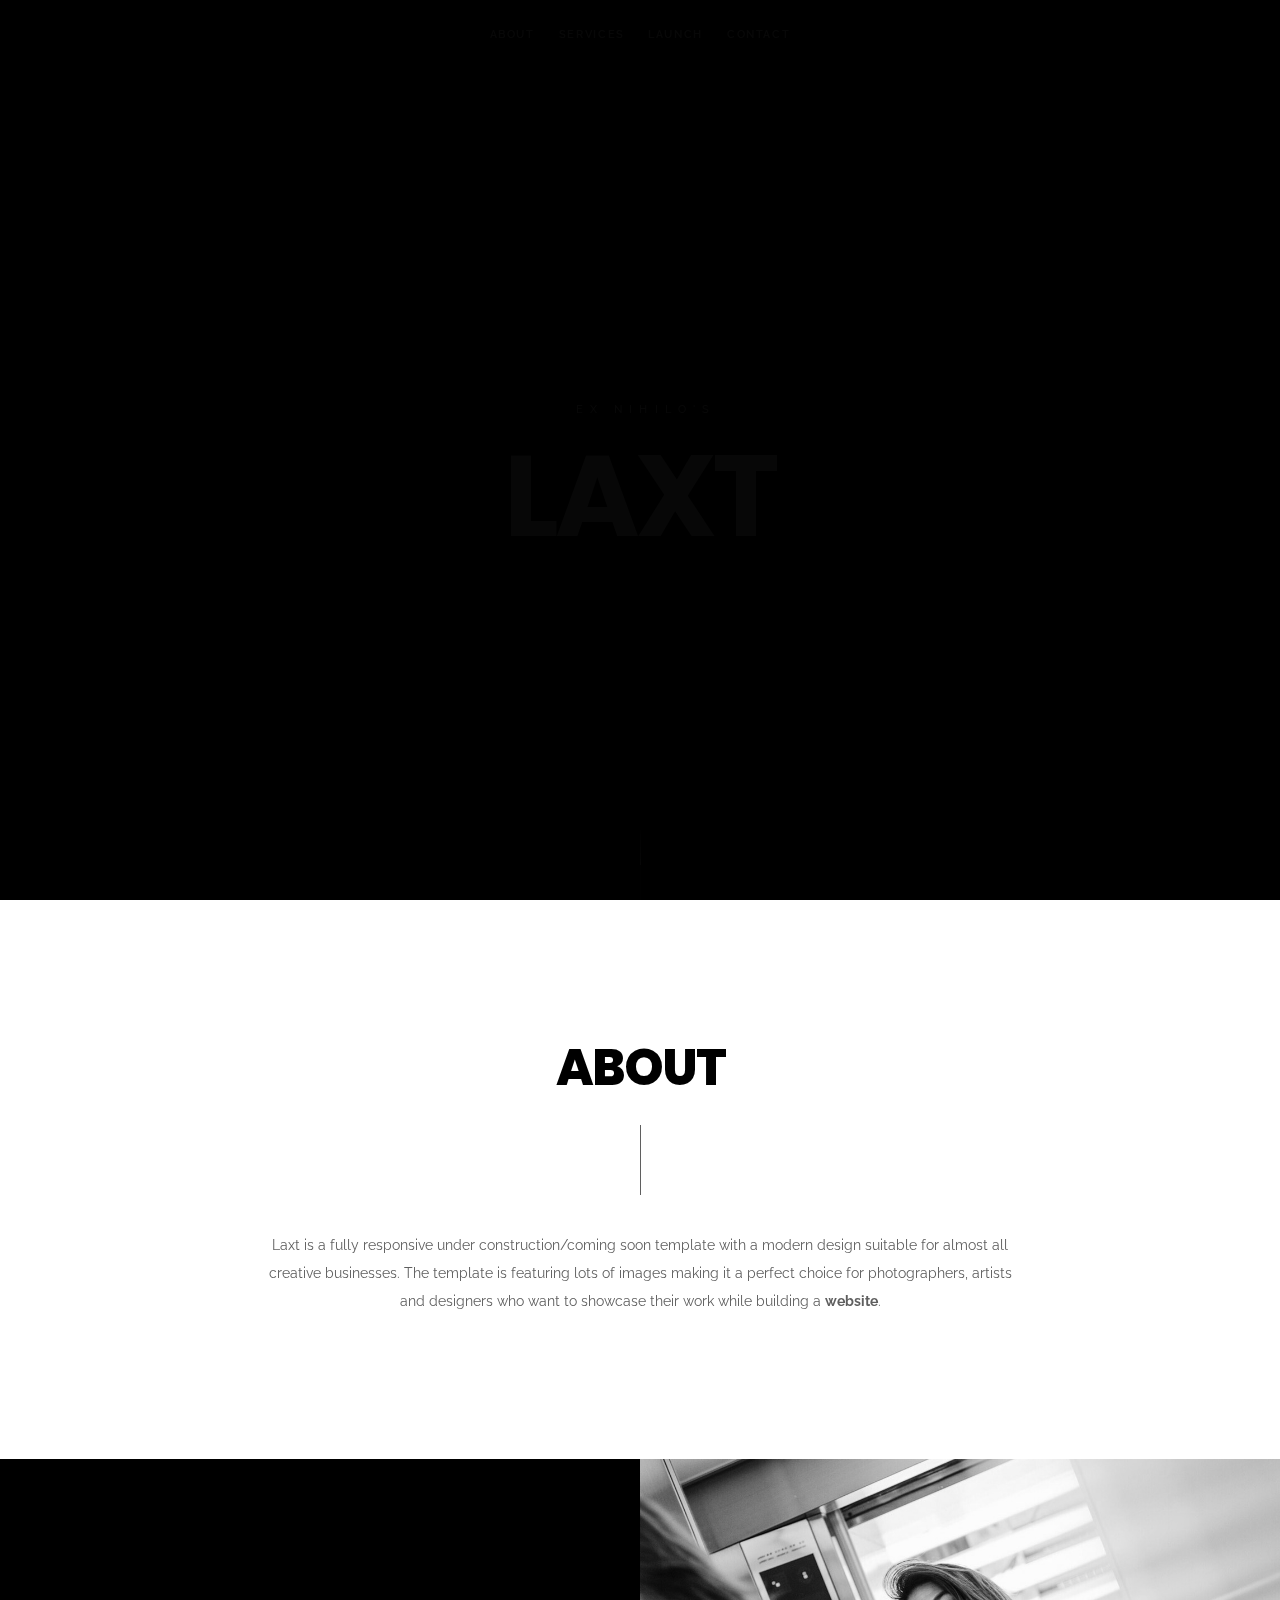
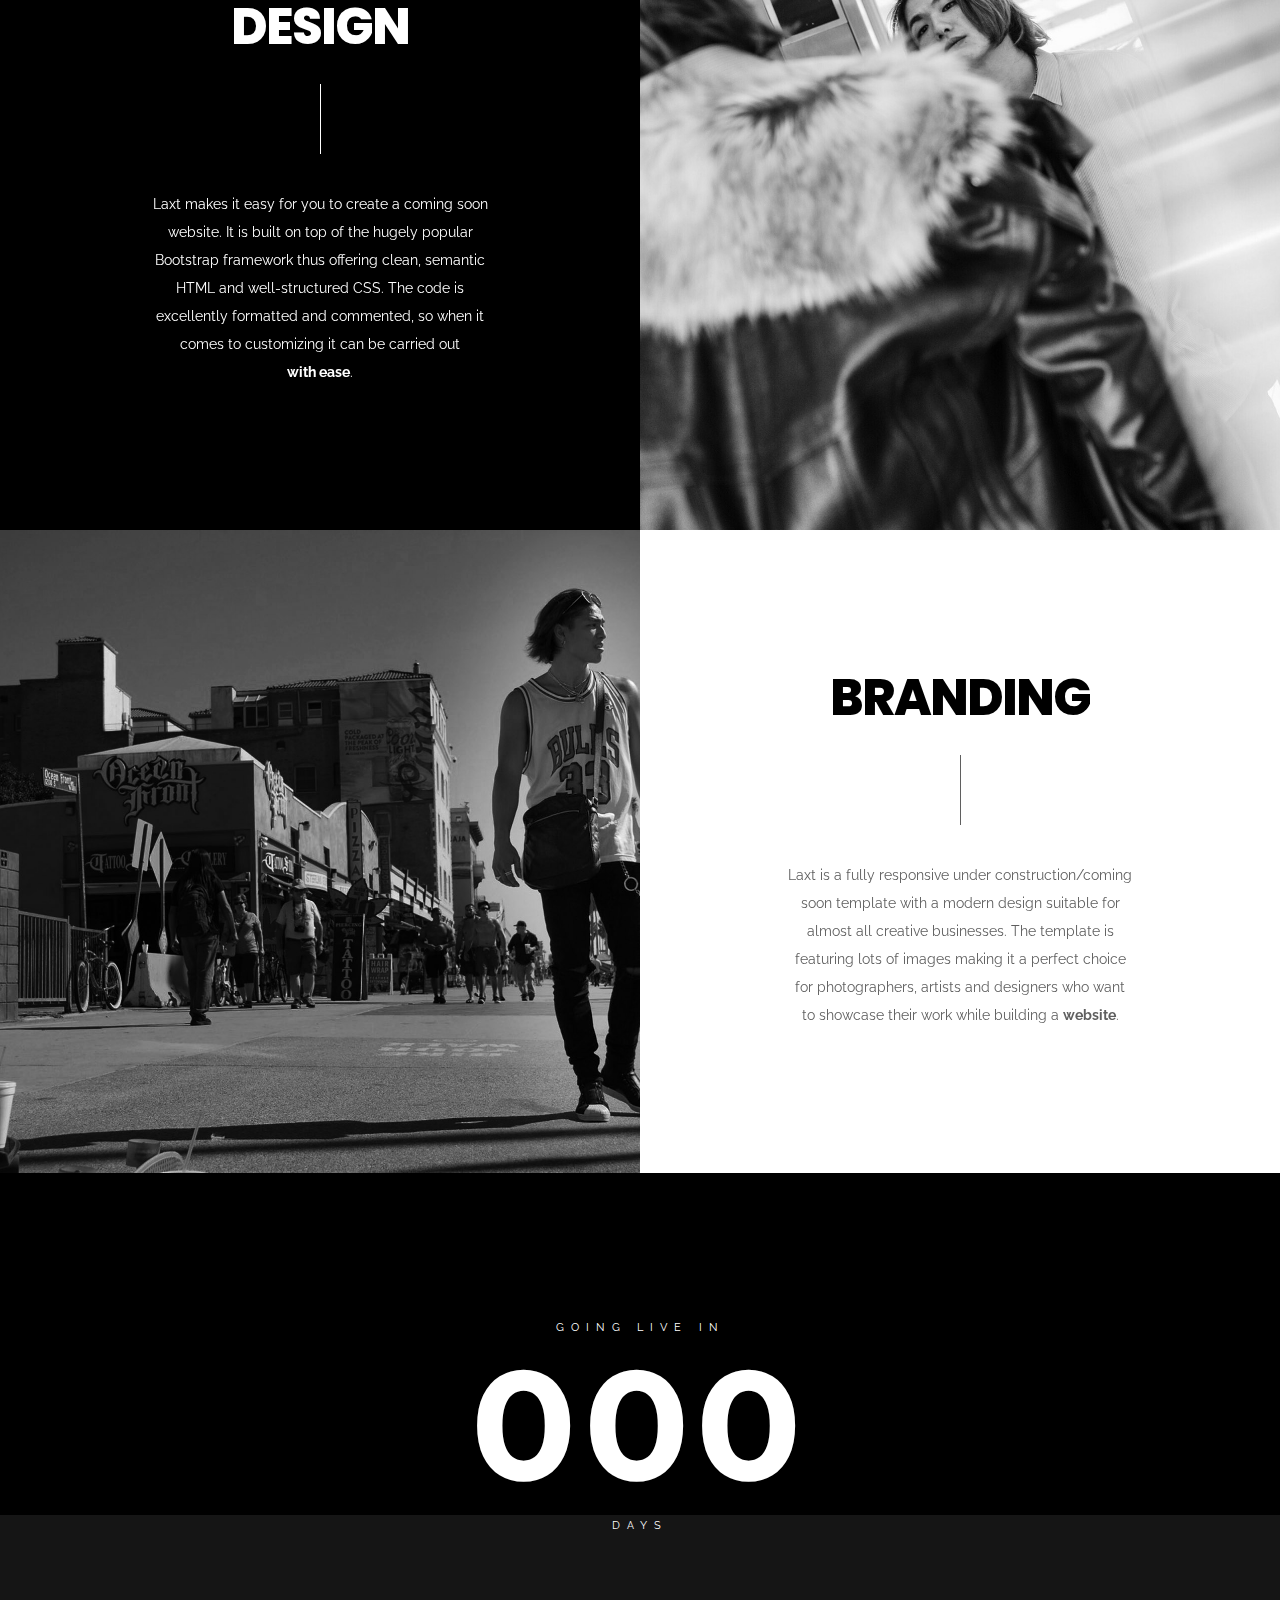
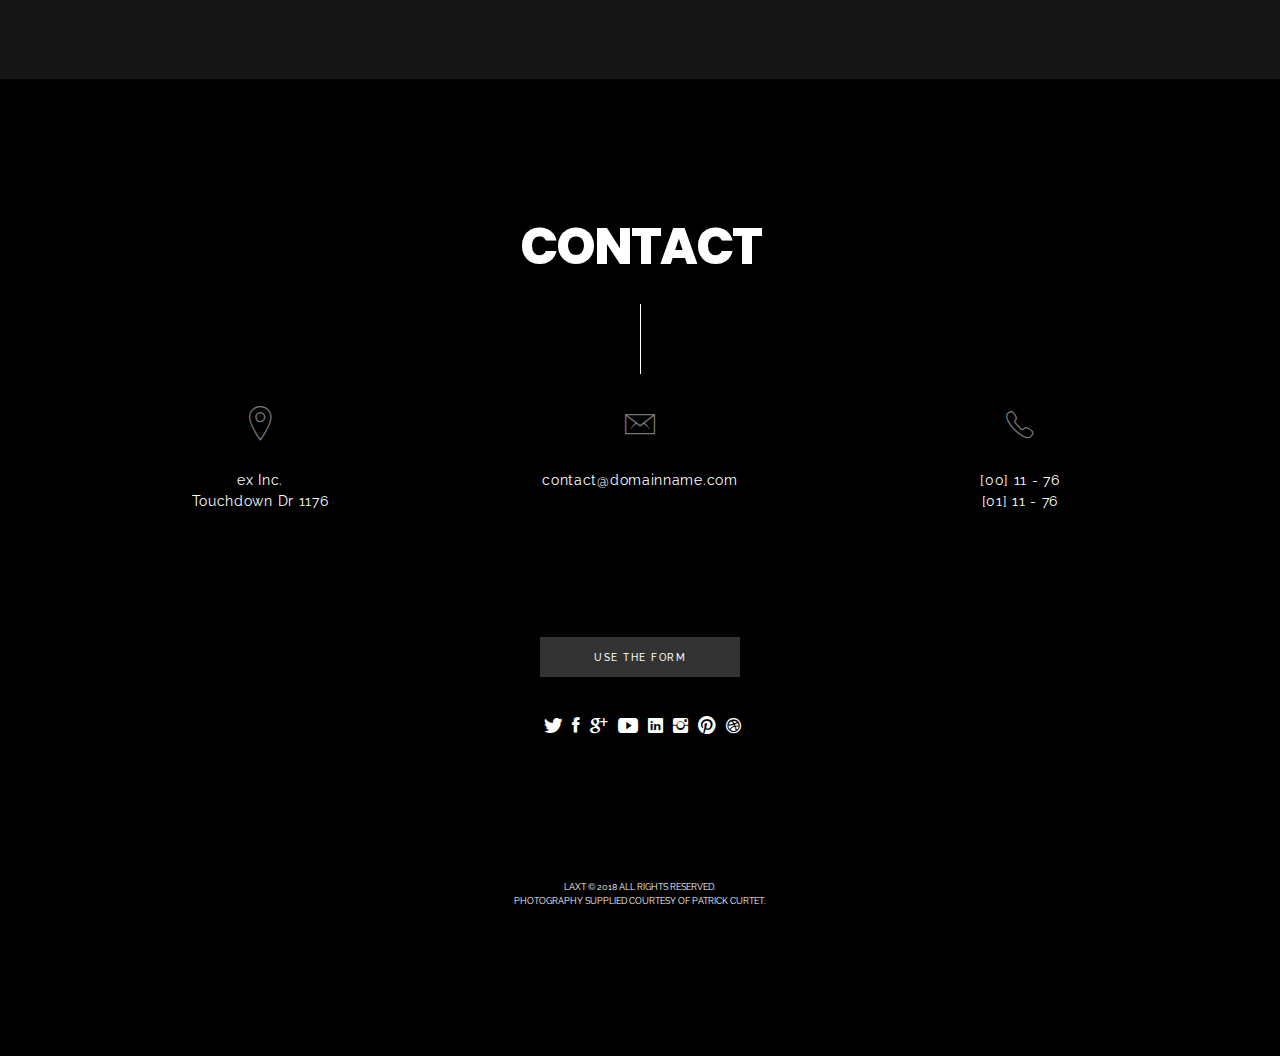
<file: index-VIMEO-VIDEO.html>
<!DOCTYPE html>
<html lang="en">
    <head>
        <meta charset="utf-8">
        <title>
            Laxt || Under Construction / Coming Soon Template
        </title>
        <meta content="" name="description">
        <meta content="" name="author">
        <meta content="" name="keywords">
        <meta content="width=device-width, initial-scale=1, maximum-scale=1" name="viewport">
        <!-- Laxt v1.0 || ex nihilo || December 2017 - January 2018 -->
        <!-- style start -->
        <link href="css/plugins.css" media="all" rel="stylesheet" type="text/css">
        <link href="css/style.css" media="all" rel="stylesheet" type="text/css"><!-- style end -->
        <!-- google fonts start -->
        <link href="http://fonts.googleapis.com/css?family=Raleway:100,200,300,400,500,600,700,800,900%7CMontserrat:400,700%7CPoppins:400,400i,500,500i,600,600i,700,700i,800,800i,900,900i" rel=
        "stylesheet" type="text/css"><!-- google fonts end -->
    </head>
    <body id="top">
        <!-- preloader start -->
        <div class="preloader-bg"></div>
        <div id="preloader">
            <div id="preloader-status">
                <div class="preloader-position loader">
                    <span></span>
                </div>
            </div>
        </div><!-- preloader end -->
        <!-- header section start -->
        <header class="container-fluid">
            <div class="text-center hidden-xs">
                <!-- navigation start -->
                <nav class="header-navigation fadeIn-element">
                    <a class="link-underline-menu menu-first-child" href="#about">About</a> <a class="link-underline-menu menu-second-child" href="#services">Services</a> <span class=
                    "logo-holder closed"><a href="#top"><img alt="Laxt" src="img/logo-dark.png"></a></span> <a class="link-underline-menu" href="#launch">Launch</a> <a class=
                    "link-underline-menu menu-last-child" href="#contact">Contact</a>
                </nav><!-- navigation end -->
            </div>
            <div class="text-center visible-xs">
                <!-- navigation mobile start -->
                <nav class="header-navigation-xs fadeIn-element">
                    <a class="logo-holder" href="#top"></a> <a href="#about">About</a> <a href="#services">Services</a> <a href="#launch">Launch</a> <a href="#contact">Contact</a>
                </nav><!-- navigation mobile end -->
            </div>
        </header><!-- header section end -->
        <!-- home section start -->
        <section class="upper-page">
            <!-- hero bg start -->
            <div class="hero-fullscreen overlay overlay-top-bottom-dark-75-video">
                <!-- Vimeo video start -->
                <div class="hero-bg" id="vimeo-video">
                    <iframe data-fullscreeneo="" src="https://player.vimeo.com/video/57539783?autoplay=1&amp;background=1&amp;hd=1&amp;loop=1"></iframe>
                </div><!-- Vimeo video end -->
            </div><!-- hero bg end -->
            <!-- center container start -->
            <div class="center-container">
                <!-- center block start -->
                <div class="center-block fadeIn-element">
                    <h2 class="home-page-title">
                        Ex Nihilo's
                    </h2>
                    <h1 class="home-page-title">
                        Laxt
                    </h1><!-- sign up launcher start -->
                    <div class="sign-up-button fadeIn-element">
                        <button class="c-btn fullwidth sign-up-modal-launcher"><span>Stay in the know</span></button>
                    </div><!-- sign up launcher end -->
                </div><!-- center block end -->
            </div><!-- center container end -->
            <!-- scroll indicator start -->
            <div class="scroll-indicator-wrapper fadeIn-element">
                <div class="scroll-indicator"></div>
            </div><!-- scroll indicator end -->
        </section><!-- home section end -->
        <!-- sign up modal start -->
        <div class="sign-up-modal">
            <!-- container start -->
            <div class="container">
                <!-- center container start -->
                <div class="center-container-sign-up-modal">
                    <!-- center block start -->
                    <div class="center-block-sign-up-modal">
                        <!-- row start -->
                        <div class="row center-block-sign-up-modal-padding-top">
                            <!-- col start -->
                            <div class="col-lg-12">
                                <h2 class="section-heading section-heading-light spacer-line-vertical-light-modal">
                                    Newsletter<br>
                                    sign up
                                </h2>
                            </div><!-- col end -->
                        </div><!-- row end -->
                        <!-- row start -->
                        <div class="row">
                            <!-- col start -->
                            <div class="col-lg-12">
                                <!-- newsletter form start -->
                                <div id="subscribe-wrapper">
                                    <div id="newsletter">
                                        <div class="newsletter">
                                            <form action="subscribe.php" id="subscribe" method="post" name="subscribe">
                                                <input class="subscribe-requiredField subscribe-email" id="subscribe-email" name="subscribe-email" placeholder="Email" type="text"> <button class=
                                                "c-btn fullwidth" id="submit-2" type="submit"><span>Subscribe</span></button>
                                            </form>
                                        </div>
                                    </div>
                                </div><!-- newsletter form end -->
                            </div><!-- col end -->
                        </div><!-- row end -->
                        <!-- row start -->
                        <div class="row center-block-sign-up-modal-padding-bottom">
                            <!-- col start -->
                            <div class="col-lg-12">
                                <div class="sign-up-modal-closer">
                                    <span class="ion-close"></span>
                                </div>
                            </div><!-- col end -->
                        </div><!-- row end -->
                    </div><!-- center block end -->
                </div><!-- center container end -->
            </div><!-- container end -->
        </div><!-- sign up modal end -->
        <!-- about section start -->
        <section class="section-light" id="about">
            <!-- container start -->
            <div class="container">
                <!-- row start -->
                <div class="row about-top">
                    <!-- col start -->
                    <div class="col-lg-12 text-center">
                        <h2 class="section-heading spacer-line-vertical-dark reveal-element">
                            About
                        </h2>
                    </div><!-- col end -->
                </div><!-- row end -->
                <!-- row start -->
                <div class="row about-bottom">
                    <!-- col start -->
                    <div class="text-center">
                        <p class="about-txt reveal-element">
                            Laxt is a fully responsive under construction/coming soon template with a modern design suitable for almost all creative businesses. The template is featuring
                            lots of images making it a perfect choice for photographers, artists and designers who want to showcase their work while building a <a class=
                            "link-underline link-underline-dark" href="#">website</a>.
                        </p>
                    </div><!-- col end -->
                </div><!-- row end -->
            </div><!-- container end -->
        </section><!-- about section end -->
        <!-- services section start -->
        <section id="services">
            <!-- halve dark start -->
            <div class="halves section-dark">
                <!-- halve dark visible IMG start -->
                <div class="half services-bg-1 visible-xs"></div><!-- halve dark visible IMG end -->
                <!-- halve dark TXT start -->
                <div class="half text-center services-top">
                    <h2 class="section-heading section-heading-light spacer-line-vertical-light reveal-element">
                        Design
                    </h2>
                    <p class="services-txt p-light reveal-element">
                        Laxt makes it easy for you to create a coming soon website. It is built on top of the hugely popular Bootstrap framework thus offering clean, semantic HTML and well-structured
                        CSS. The code is excellently formatted and commented, so when it comes to customizing it can be carried out <a class="link-underline" href="#">with ease</a>.
                    </p>
                    <div class="services-bottom"></div>
                </div><!-- halve dark TXT end -->
                <!-- halve dark hidden IMG start -->
                <div class="half services-bg-1 hidden-xs reveal-element"></div><!-- halve dark hidden IMG end -->
            </div><!-- halve dark end -->
            <!-- halve light start -->
            <div class="halves section-light">
                <!-- halve light IMG start -->
                <div class="half services-bg-2 reveal-element"></div><!-- halve light IMG end -->
                <!-- halve light TXT start -->
                <div class="half text-center services-top">
                    <h2 class="section-heading spacer-line-vertical-dark reveal-element">
                        Branding
                    </h2>
                    <p class="services-txt services-txt-dark reveal-element">
                        Laxt is a fully responsive under construction/coming soon template with a modern design suitable for almost all creative businesses. The template is featuring lots of
                        images making it a perfect choice for photographers, artists and designers who want to showcase their work while building a <a class="link-underline link-underline-dark" href=
                        "#">website</a>.
                    </p>
                    <div class="services-bottom"></div>
                </div><!-- halve light TXT end -->
            </div><!-- halve light end -->
        </section><!-- services section end -->
        <!-- launch section start -->
        <section id="launch">
            <!-- parallax wrapper start -->
            <div class="parallax parallax-launch" data-parallax-speed="0.75">
                <!-- parallax overlay start -->
                <div class="parallax-overlay"></div><!-- parallax overlay end -->
                <!-- countdown start -->
                <div class="countdown reveal-element">
                    <h2 class="countdown-top">
                        Going Live In
                    </h2>
                    <h3>
                        {dnnn}
                    </h3>
                    <h2 class="countdown-bottom">
                        {dl}
                    </h2>
                </div><!-- countdown end -->
            </div><!-- parallax wrapper end -->
        </section><!-- launch section end -->
        <!-- contact section start -->
        <section class="section-dark" id="contact">
            <!-- container start -->
            <div class="container">
                <!-- row start -->
                <div class="row contact-top">
                    <!-- col start -->
                    <div class="col-lg-12 text-center">
                        <h2 class="section-heading section-heading-light spacer-line-vertical-light reveal-element">
                            Contact
                        </h2>
                    </div><!-- col end -->
                </div><!-- row end -->
                <!-- row start -->
                <div class="row">
                    <!-- col start -->
                    <div class="col-lg-12 text-center">
                        <!-- contact info start -->
                        <div class="contact-info-wrapper reveal-element">
                            <!-- col start -->
                            <div class="col-sm-4">
                                <div class="contact-info-description">
                                    <i class="ion-ios-location-outline contact-info-description-img"></i> <span class="contact-info-text">ex Inc.<br>
                                    Touchdown Dr 1176</span>
                                </div>
                            </div><!-- col end -->
                            <!-- col start -->
                            <div class="col-sm-4">
                                <div class="contact-info-description">
                                    <i class="ion-ios-email-outline contact-info-description-img"></i> <span class="contact-info-text"><a class="link-underline" href=
                                    "mailto:contact@domainname.com">contact@domainname.com</a></span>
                                </div>
                            </div><!-- col end -->
                            <!-- col start -->
                            <div class="col-sm-4">
                                <div class="contact-info-description">
                                    <i class="ion-ios-telephone-outline contact-info-description-img"></i> <span class="contact-info-text">[00] 11 - 76<br>
                                    [01] 11 - 76</span>
                                </div>
                            </div><!-- col end -->
                        </div><!-- contact info end -->
                    </div><!-- col end -->
                </div><!-- row end -->
                <!-- row start -->
                <div class="row">
                    <!-- col start -->
                    <div class="col-lg-12 text-center">
                        <!-- contact launcher start -->
                        <div class="use-form-button reveal-element">
                            <button class="c-btn fullwidth contact-modal-launcher"><span>Use the form</span></button>
                        </div><!-- contact launcher end -->
                    </div><!-- col end -->
                </div><!-- row end -->
                <!-- row start -->
                <div class="row contact-bottom">
                    <!-- col start -->
                    <div class="col-lg-12 text-center">
                        <!-- social icons start -->
                        <div class="social-icons-wrapper reveal-element">
                            <ul class="social-icons">
                                <li class="social-icon">
                                    <a class="ion-social-twitter" href="#"></a>
                                </li>
                                <li class="social-icon">
                                    <a class="ion-social-facebook" href="#"></a>
                                </li>
                                <li class="social-icon">
                                    <a class="ion-social-googleplus" href="#"></a>
                                </li>
                                <li class="social-icon">
                                    <a class="ion-social-youtube" href="#"></a>
                                </li>
                                <li class="social-icon">
                                    <a class="ion-social-linkedin" href="#"></a>
                                </li>
                                <li class="social-icon">
                                    <a class="ion-social-instagram" href="#"></a>
                                </li>
                                <li class="social-icon">
                                    <a class="ion-social-pinterest" href="#"></a>
                                </li>
                                <li class="social-icon">
                                    <a class="ion-social-dribbble" href="#"></a>
                                </li>
                            </ul>
                        </div><!-- social icons end -->
                        <!-- copyright start -->
                        <div class="copyright reveal-element">
                            Laxt &copy; 2018 All Rights Reserved.<br>
                            Photography supplied courtesy of <a class="link-underline" href="http://curtet.com/" target="_blank">Patrick Curtet</a>.
                        </div><!-- copyright end -->
                    </div><!-- col end -->
                </div><!-- row end -->
            </div><!-- container end -->
        </section><!-- contact section end -->
        <!-- contact modal start -->
        <div class="contact-modal">
            <!-- container start -->
            <div class="container">
                <!-- center container start -->
                <div class="center-container-contact-modal">
                    <!-- center block start -->
                    <div class="center-block-contact-modal">
                        <!-- row start -->
                        <div class="row center-block-contact-modal-padding-top">
                            <!-- col start -->
                            <div class="col-lg-12">
                                <h2 class="section-heading section-heading-light spacer-line-vertical-light-modal">
                                    Get<br>
                                    in touch
                                </h2>
                            </div><!-- col end -->
                        </div><!-- row end -->
                        <!-- row start -->
                        <div class="row contact-modal-wrapper">
                            <!-- col start -->
                            <div class="col-lg-12">
                                <!-- contact form start -->
                                <div id="contact-form">
                                    <form action="contact.php" id="form" method="post" name="send">
                                        <!-- col start -->
                                        <div class="col-sm-4 col-md-4 col-lg-4">
                                            <input class="requiredField name" id="name" name="name" placeholder="Name" type="text">
                                        </div><!-- col end -->
                                        <!-- col start -->
                                        <div class="col-sm-4 col-md-4 col-lg-4">
                                            <input class="requiredField email" id="email" name="email" placeholder="Email" type="text">
                                        </div><!-- col end -->
                                        <!-- col start -->
                                        <div class="col-sm-4 col-md-4 col-lg-4">
                                            <input class="requiredField subject" id="subject" name="subject" placeholder="Subject" type="text">
                                        </div><!-- col end -->
                                        <div class="make-space">
                                            <textarea class="requiredField message" id="message" name="message" placeholder="Message"></textarea>
                                        </div>
                                        <div>
                                            <button class="c-btn fullwidth" id="submit" type="submit"><span>Submit</span></button>
                                        </div>
                                    </form>
                                </div><!-- contact form end -->
                            </div><!-- col end -->
                        </div><!-- row end -->
                        <!-- row start -->
                        <div class="row center-block-contact-modal-padding-bottom">
                            <!-- col start -->
                            <div class="col-lg-12">
                                <div class="contact-modal-closer">
                                    <span class="ion-close"></span>
                                </div>
                            </div><!-- col end -->
                        </div><!-- row end -->
                    </div><!-- center block end -->
                </div><!-- center container end -->
            </div><!-- container end -->
        </div><!-- contact modal end -->
        <!-- to top arrow start -->
        <a class="page-scroll" href="#top">
        <div class="to-top-arrow">
            <span class="ion-ios-arrow-up"></span>
        </div></a><!-- to top arrow end -->
        <!-- scripts start -->
        <script src="js/plugins.js">
        </script> 
        <script src="js/laxt.js">
        </script><!-- scripts end -->
    </body>
</html>
</file>
<file: css/style.css>
/*
  [CSS Index]
  
  ---
  
  Template Name: Laxt || Under Construction / Coming Soon Template
  Author:  ex-nihilo
  Version: 1.3
*/


/*
  1. TEMPLATE BACKGROUNDS
    1.1. logo mobile IMG BACKGROUND
	1.2. single IMG BACKGROUND
    1.3. services IMG BACKGROUND
    1.4. launch IMG BACKGROUND
	1.5. ken burns slideshow IMG BACKGROUND
	1.6. slick fullscreen slideshow ZOOM/FADE IMG BACKGROUND
	1.7. home IMG carousel slider IMG BACKGROUND
	1.8. swiper parallax IMG BACKGROUND
	1.9. swiper timeline IMG BACKGROUND
	1.10. swiper thumbnail IMG BACKGROUND
	1.11. home IMG gallery carousel IMG BACKGROUND
	1.12. typed text IMG BACKGROUND
  2. reset
  3. layout
  4. upper page
  5. center container
  6. hero container
    6.1. hero bg
    6.2. hero fullscreen FIX
  7. intro
  8. overlay
  9. buttons
  10. preloader
  11. to top arrow
  12. navigation
    12.1. link underline menu
  13. vertical spacer line
  14. countdown
  15. copyright
  16. link underline
  17. contact form
    17.1. contact form placeholders
    17.2. contact info
  18. newsletter form
    18.1. newsletter placeholders
  19. social icons
  20. sign up modal
  21. contact modal
  22. sections
    22.1. about section
    22.2. services section
      22.2.1. services section halves
    22.3. launch section
	22.4. contact section
  23. videos
    23.1. Vimeo video
    23.2. YouTube video
	23.3. HTML5 video
  24. ken burns slideshow
  25. scroll indicator
  26. Slick v1.6.0 CUSTOM
    26.1. slick slide
    26.2. slick slide flickering FIX
    26.3. slick navigation
    26.4. slick fullscreen slider
    26.5. slick fullscreen slideshow ZOOM/FADE transition
  27. Owl Carousel v2.2.0 CUSTOM
  28. home IMG carousel slider
  29. Swiper v3.4.2 CUSTOM
    29.1. swiper parallax
	29.2. swiper timeline
	29.3. swiper thumbnail
  30. home IMG gallery carousel
    30.1. home IMG gallery carousel items
  31. Magnific Popup v1.1.0 CUSTOM
  32. typed text
    32.1. typed text cursor
*/


/* 1. TEMPLATE BACKGROUNDS */
/* 1.1. logo mobile IMG BACKGROUND */
.header-navigation-xs .logo-holder {
background: url(../img/logo-light.png) no-repeat center;
}

.header-navigation-xs .logo-holder.logo-holder-dark {
background: url(../img/logo-dark.png) no-repeat center;
}


/* 1.2. single IMG BACKGROUND */
.bg-img-SINGLE {
background-image: url(../img/salt-top.jpg);
}


/* 1.3. services IMG BACKGROUND */
.services-bg-1 {
background-image: url(../img/salt2.jpg);
}
.services-bg-2 {
background-image: url(../img/salt1.jpg);
}


/* 1.4. launch IMG BACKGROUND */
.parallax-launch {
background-image: url(../img/background/launch-bg.jpg);
}


/* 1.5. ken burns slideshow IMG BACKGROUND */
.kenburns-slide-1 {
background-image: url(../img/background/kenburns-bg-1.jpg);
}

.kenburns-slide-2 {
background-image: url(../img/background/kenburns-bg-2.jpg);
}

.kenburns-slide-3 {
background-image: url(../img/background/kenburns-bg-3.jpg);
}

.kenburns-slide-4 {
background-image: url(../img/background/kenburns-bg-4.jpg);
}


/* 1.6. slick fullscreen slideshow ZOOM/FADE IMG BACKGROUND */
.bg-img-1 {
background-image: url(../img/background/hero-bg-1.jpg);
}

.bg-img-2 {
background-image: url(../img/background/hero-bg-2.jpg);
}

.bg-img-3 {
background-image: url(../img/background/hero-bg-3.jpg);
}

.bg-img-4 {
background-image: url(../img/background/hero-bg-4.jpg);
}


/* 1.7. home IMG carousel slider IMG BACKGROUND */
.home-page-img-item-1 {		
background-image: url(../img/background/home-page-img-item-1.jpg);
}

.home-page-img-item-2 {		
background-image: url(../img/background/home-page-img-item-2.jpg);
}

.home-page-img-item-3 {	
background-image: url(../img/background/home-page-img-item-3.jpg);
}

.home-page-img-item-4 {		
background-image: url(../img/background/home-page-img-item-4.jpg);
}

.home-page-img-item-5 {		
background-image: url(../img/background/home-page-img-item-5.jpg);
}

.home-page-img-item-6 {		
background-image: url(../img/background/home-page-img-item-6.jpg);
}

.home-page-img-item-7 {		
background-image: url(../img/background/home-page-img-item-7.jpg);
}


/* 1.8. swiper parallax IMG BACKGROUND */
.swiper-slide-parallax-bg {	
background-image: url(../img/background/parallax-bg.jpg);
}


/* 1.9. swiper timeline IMG BACKGROUND */
.swiper-slide-bg-1 {	
background-image: url(../img/background/timeline-bg-1.jpg);
}

.swiper-slide-bg-2 {	
background-image: url(../img/background/timeline-bg-2.jpg);
}

.swiper-slide-bg-3 {	
background-image: url(../img/background/timeline-bg-3.jpg);
}

.swiper-slide-bg-4 {	
background-image: url(../img/background/timeline-bg-4.jpg);
}


/* 1.10. swiper thumbnail IMG BACKGROUND */
.thumbnail-slider-bg-1 {
background-image: url(../img/background/thumbnail-slider-bg-1.jpg);
}

.thumbnail-slider-bg-2 {
background-image: url(../img/background/thumbnail-slider-bg-2.jpg);
}

.thumbnail-slider-bg-3 {
background-image: url(../img/background/thumbnail-slider-bg-3.jpg);
}

.thumbnail-slider-bg-4 {
background-image: url(../img/background/thumbnail-slider-bg-4.jpg);
}

.thumbnail-slider-bg-5 {
background-image: url(../img/background/thumbnail-slider-bg-5.jpg);
}

.thumbnail-slider-bg-6 {
background-image: url(../img/background/thumbnail-slider-bg-6.jpg);
}

.thumbnail-slider-bg-7 {
background-image: url(../img/background/thumbnail-slider-bg-7.jpg);
}

.thumbnail-slider-bg-8 {
background-image: url(../img/background/thumbnail-slider-bg-8.jpg);
}


/* 1.11. home IMG gallery carousel IMG BACKGROUND */
.home-page-img-gallery-carousel-item-1 {	
background-image: url(../img/gallery-slider/home-page-img-gallery-carousel-item-1.jpg);
}

.home-page-img-gallery-carousel-item-2 {
background-image: url(../img/gallery-slider/home-page-img-gallery-carousel-item-2.jpg);
}

.home-page-img-gallery-carousel-item-3 {
background-image: url(../img/gallery-slider/home-page-img-gallery-carousel-item-3.jpg);
}

.home-page-img-gallery-carousel-item-4 {
background-image: url(../img/gallery-slider/home-page-img-gallery-carousel-item-4.jpg);
}


/* 1.12. typed text IMG BACKGROUND */
.bg-split-content-img-1 {
background-image: url(../img/background/hero-split-content-bg-1.jpg);
}

.bg-split-content-img-2 {
background-image: url(../img/background/hero-split-content-bg-2.jpg);
}

.bg-split-content-img-3 {
background-image: url(../img/background/hero-split-content-bg-3.jpg);
}

.bg-split-content-img-4 {
background-image: url(../img/background/hero-split-content-bg-4.jpg);
}


/* 2. reset */
html, body, div, span, applet, object, iframe, h1, h2, h3, h4, h5, h6, p, blockquote, pre, a, abbr, acronym, address, big, cite, code, del, dfn, em, /* img */, ins, kbd, q, s, samp, small, strike, strong, sub, sup, tt, var, b, u, i, center, dl, dt, dd, ol, ul, li, fieldset, form, label, legend, table, caption, tbody, tfoot, thead, tr, th, td, article, aside, canvas, details, embed, figure, figcaption, footer, header, hgroup, menu, nav, output, ruby, section, summary, time, mark, audio, video {
margin: 0;
padding: 0;
border: 0;
font-size: 100%;
font: inherit;
vertical-align: baseline;
}

html, body {
height: 100%;
}

body {
line-height: 1;
}

article, aside, details, figcaption, figure, footer, header, hgroup, menu, nav, section {
display: block;
}

ol, ul {
list-style: none;
}

blockquote, q {
quotes: none;
}

blockquote:before, blockquote:after, q:before, q:after {
content: "";
content: none;
}

table {
border-collapse: collapse;
border-spacing: 0;
}

*:focus {  
outline: none;
}

a:focus, a:active,
button::-moz-focus-inner,
input[type="reset"]::-moz-focus-inner,
input[type="button"]::-moz-focus-inner,
input[type="submit"]::-moz-focus-inner {
border: 0;
outline: 0;
}


/* 3. layout */
body {
font-family: 'Raleway', sans-serif;
font-size: 14px;
line-height: 1.5;
font-style: normal;
font-weight: 400;
text-align: left;
color: #5f5f5f;
background: #000;
 -webkit-font-smoothing: antialiased;
-moz-osx-font-smoothing: grayscale;
-webkit-text-size-adjust: 100%;
   -moz-text-size-adjust: 100%;
    -ms-text-size-adjust: 100%;
width: 100%;
height: 100%;
overflow-x: hidden;
overflow-y: auto;
margin: 0;
padding: 0;
}

a {
color: #5f5f5f;
text-decoration: none;
outline: none;
 -webkit-font-smoothing: antialiased;
-moz-osx-font-smoothing: grayscale;
-webkit-text-size-adjust: 100%;
   -moz-text-size-adjust: 100%;
    -ms-text-size-adjust: 100%;
-webkit-transition: all 0.5s linear;
   -moz-transition: all 0.5s linear;
    -ms-transition: all 0.5s linear;
     -o-transition: all 0.5s linear;
        transition: all 0.5s linear;
}

a:hover,
a:visited,
a:active,
a:focus {
color: #5f5f5f;
text-decoration: none;
outline: none;
-webkit-transition: all 0.5s linear;
   -moz-transition: all 0.5s linear;
    -ms-transition: all 0.5s linear;
     -o-transition: all 0.5s linear;
        transition: all 0.5s linear;
}

p {
font-size: 14px;
color: #5f5f5f;
line-height: 2;
 -webkit-font-smoothing: antialiased;
-moz-osx-font-smoothing: grayscale;
-webkit-text-size-adjust: 100%;
   -moz-text-size-adjust: 100%;
    -ms-text-size-adjust: 100%;
-webkit-backface-visibility: hidden;
        backface-visibility: hidden;
}

p a {
color: #5f5f5f;
text-decoration: none;
font-weight: 700;
outline: none;
-webkit-transition: all 0.5s linear;
   -moz-transition: all 0.5s linear;
    -ms-transition: all 0.5s linear;
     -o-transition: all 0.5s linear;
        transition: all 0.5s linear;
}

p a:hover {
color: #5f5f5f;
text-decoration: none;
outline: none;
-webkit-transition: all 0.5s linear;
   -moz-transition: all 0.5s linear;
    -ms-transition: all 0.5s linear;
     -o-transition: all 0.5s linear;
        transition: all 0.5s linear;
}

p.p-light a,
p.p-light a:hover {
color: #fff;
}

strong {
font-weight: bold;
}

::-moz-selection,
::selection {
background: #000;
color: #fff;
}

.sections {
position: relative;
text-align: left;
z-index: 10;
}

.section-light {
background: #fff;
}

.section-dark {
background: #000;
}

.text-light {
color: #fff;
}

.text-dark {
color: #000;
}


/* 4. upper page */
.upper-page {
position: relative;
width: 100%;
height: 100%;
overflow: hidden;
left: 0;
top: 0;
margin: 0;
}


/* 5. center container */
.center-container {
position: absolute;
display: table;
table-layout: fixed;
width: 100%;
height: 100%;
background: none;
z-index: 1;
}

.center-block {
display: table-cell;
vertical-align: middle;
    padding-top:100px;
}

.center-container-contact-modal,
.center-container-sign-up-modal {
position: absolute;
display: table;
height: 100%;
width: 100%;
left: 0;
top: 0;
background: none;
}

.center-block-contact-modal,
.center-block-sign-up-modal {
display: table-cell;
vertical-align: middle;
}

.center-block-contact-modal-padding-top,
.center-block-sign-up-modal-padding-top {
padding: 60px 0 0 0;
}
  
.center-block-contact-modal-padding-bottom,
.center-block-sign-up-modal-padding-bottom {
padding: 0 0 60px 0;
}

.center-container-contact-modal h2.section-heading,
.center-container-sign-up-modal h2.section-heading {
position: relative;
font-family: 'Poppins', sans-serif;
font-size: 35px;
font-weight: 800;
text-transform: uppercase;
letter-spacing: -0.04em;
text-align: center;
color: #fff;
z-index: 1;
}

.center-container.center-container-split-content {
width: 50%;
left: 0;
background: #000;
}


/* 6. hero container */ 
.hero-fullscreen {
position: absolute;
width: 100%;
height: 100%;
left: 0;
top: 0;
overflow: hidden;
z-index: 0;
}

.hero-fullscreen-thumbnail-slider {
position: absolute;
width: 100%;
height: 100%;
left: 0;
top: 0;
overflow: hidden;
}


/* 6.1. hero bg */
.hero-bg {
position: relative;
width: 100%;
height: 100%;
background-position: center center;
background-repeat: no-repeat;
-webkit-background-size: cover;
   -moz-background-size: cover;
    -ms-background-size: cover;
     -o-background-size: cover;
        background-size: cover;
}


/* 6.2. hero fullscreen FIX */ 
.hero-fullscreen-FIX {
width: 100%;
height: 100%;
}


/* 7. intro */
h1.home-page-title {
position: relative;
font-family: 'Poppins', sans-serif;
font-style: normal;
font-weight: 700;
font-size: 115px;
text-align: center;
text-transform: uppercase;
letter-spacing: -0.04em;
color: #fff;
margin: 21px auto 0 auto;
width: 100%;
line-height: 100%;
z-index: 1;
}

@media only screen and (max-width: 880px) {
  h1.home-page-title {
    font-size: 85px;
    margin: 25px auto 0 auto;
  }
}

@media only screen and (max-width: 640px) {
  h1.home-page-title {
    font-size: 65px;
	margin: 18px auto 10px auto;
  }
}

h2.home-page-title {
font-family: 'Raleway', sans-serif;
font-style: normal;
font-weight: 500;
font-size: 11px;
text-align: center;
text-transform: uppercase;
letter-spacing: 0.65em;
color: #fff;
margin: 0 0 0 12px;
}

h2.section-heading {
position: relative;
font-family: 'Poppins', sans-serif;
font-size: 50px;
font-weight: 800;
text-transform: uppercase;
letter-spacing: -0.04em;
color: #000;
padding-bottom: 10px;
z-index: 1;
}

@media only screen and (max-width: 640px) {
  h2.section-heading {
    font-size: 35px;
	padding-bottom: 5px;
  }
}

h2.section-heading.section-heading-light {
color: #fff;
}


/* 8. overlay */
.overlay:before {
content: "";
position: absolute;
display: block;
top: 0;
left: 0;
bottom: 0;
right: 0;
z-index: 2;
}

.overlay-top-bottom-dark-75:before {
background: -moz-linear-gradient(top, rgba(0, 0, 0, .75) 0%, rgba(0, 0, 0, .1) 100%);
background: -webkit-linear-gradient(top, rgba(0, 0, 0, .75) 0%, rgba(0, 0, 0, .1) 100%);
background: linear-gradient(to bottom, rgba(0, 0, 0, .75) 0%, rgba(0, 0, 0, .1) 100%);
filter: progid:DXImageTransform.Microsoft.gradient(startColorstr='#a6000000', endColorstr='#00000000', GradientType=0);
-webkit-pointer-events: none;
   -moz-pointer-events: none;
        pointer-events: none;
}

.overlay-top-bottom-dark-75-video:before {
background: -moz-linear-gradient(top, rgba(0, 0, 0, .75) 0%, rgba(0, 0, 0, .1) 100%);
background: -webkit-linear-gradient(top, rgba(0, 0, 0, .75) 0%, rgba(0, 0, 0, .1) 100%);
background: linear-gradient(to bottom, rgba(0, 0, 0, .75) 0%, rgba(0, 0, 0, .1) 100%);
filter: progid:DXImageTransform.Microsoft.gradient(startColorstr='#a6000000', endColorstr='#00000000', GradientType=0);
-webkit-pointer-events: auto;
   -moz-pointer-events: auto;
        pointer-events: auto;
}


/* 9. buttons */
.c-btn {
position: relative;
display: inline-block;
border: none;
background: none;
letter-spacing: 0.15em;
font-weight: 500;
font-size: 10px;
text-transform: uppercase;
text-align: center;
color: #fff;
margin: 20px 0 0 0;
padding: 5px 16px;
height: 40px;
-webkit-transition: color 0.4s cubic-bezier(0.4, 0, 0.2, 1);
   -moz-transition: color 0.4s cubic-bezier(0.4, 0, 0.2, 1);
    -ms-transition: color 0.4s cubic-bezier(0.4, 0, 0.2, 1);
     -o-transition: color 0.4s cubic-bezier(0.4, 0, 0.2, 1);
        transition: color 0.4s cubic-bezier(0.4, 0, 0.2, 1);
cursor: pointer;
}

.c-btn.fullwidth {
width: 200px;
/*background: rgba(219, 0, 24, 1);*/
background: rgba(51, 51, 51, 1);
border: none;
}

.c-btn.c-btn-gallery {
width: 200px;
background: rgba(219, 0, 24, 1);
padding: 13px 25px 0 25px;
border: none;
}

.c-btn::before {
content: "";
position: absolute;
top: 0;
left: 0;
bottom: 0;
right: 0;
background: rgba(255, 255, 255, 1);
-webkit-transform-origin: right center;
   -moz-transform-origin: right center;
    -ms-transform-origin: right center;
        transform-origin: right center;
-webkit-transform: scale(0, 1);
   -moz-transform: scale(0, 1);
    -ms-transform: scale(0, 1);
     -o-transform: scale(0, 1);
        transform: scale(0, 1);
-webkit-transition: -webkit-transform 0.4s cubic-bezier(0.4, 0, 0.2, 1);
   -moz-transition: -moz-transform 0.4s cubic-bezier(0.4, 0, 0.2, 1);
    -ms-transition: -ms-transform 0.4s cubic-bezier(0.4, 0, 0.2, 1);
     -o-transition: -o-transform 0.4s cubic-bezier(0.4, 0, 0.2, 1);
        transition: transform 0.4s cubic-bezier(0.4, 0, 0.2, 1);
}

.c-btn:hover::before,
a:hover .c-btn::before {
-webkit-transform-origin: left center;
   -moz-transform-origin: left center;
    -ms-transform-origin: left center;
        transform-origin: left center;
-webkit-transform: scale(1, 1);
   -moz-transform: scale(1, 1);
    -ms-transform: scale(1, 1);
     -o-transform: scale(1, 1);
        transform: scale(1, 1);
}

.c-btn span {
display: inline-block;
position: relative;
z-index: 2;
}

.c-btn:hover,
a:hover .c-btn {
color: #000;
}


/* 10. preloader */
.preloader-bg {
position: fixed;
width: 100%;
height: 100%;
overflow: hidden;
background: #000;
z-index: 999999;
}

#preloader {
position: fixed;
display: table;
table-layout: fixed;
width: 100%;
height: 100%;
overflow: hidden;
background: #000;
z-index: 999999;
}

#preloader-status {
display: table-cell;
vertical-align: middle;
}

.preloader-position {
position: relative;
margin: 0 auto;
text-align: center;
-webkit-box-sizing: border-box;
   -moz-box-sizing: border-box;
    -ms-box-sizing: border-box;
     -o-box-sizing: border-box;
        box-sizing: border-box;
}

.loader {
position: relative;
width: 45px;
height: 45px;
left: 50%;
top: 50%;
margin-left: -22px;
margin-top: 2px;
-webkit-animation: rotate 1s infinite linear;
   -moz-animation: rotate 1s infinite linear;
    -ms-animation: rotate 1s infinite linear;
     -o-animation: rotate 1s infinite linear;
        animation: rotate 1s infinite linear;
border: 3px solid rgba(255, 255, 255, .15);
-webkit-border-radius: 50%;
   -moz-border-radius: 50%;
    -ms-border-radius: 50%;
     -o-border-radius: 50%;
        border-radius: 50%;
}

.loader span {
position: absolute;
width: 45px;
height: 45px;
top: -3px;
left: -3px;
border: 3px solid transparent;
border-top: 3px solid rgba(255, 255, 255, .75);
-webkit-border-radius: 50%;
   -moz-border-radius: 50%;
    -ms-border-radius: 50%;
     -o-border-radius: 50%;
        border-radius: 50%;
}

@-webkit-keyframes rotate {
  0% {
    -webkit-transform: rotate(0deg);
  }
  100% {
    -webkit-transform: rotate(360deg);
  }
}
@keyframes rotate {
  0% {
    transform: rotate(0deg);
  }
  100% {
    transform: rotate(360deg);
  }
}


/* 11. to top arrow */
.to-top-arrow {
position: fixed;
right: 20px;
bottom: -10px;
width: 50px;
height: 50px;
line-height: 47px;
cursor: pointer;
font-size: 25px;
text-align: center;
color: #fff;
background: #000;
        opacity: 0;
   -moz-opacity: 0;
-webkit-opacity: 0;
filter: alpha(opacity=0);
-ms-filter: "progid:DXImageTransform.Microsoft.Alpha(Opacity=0)";
-webkit-border-radius: 3px;
   -moz-border-radius: 3px;
        border-radius: 3px;
-webkit-transform: translateY(40px);
   -moz-transform: translateY(40px);
    -ms-transform: translateY(40px);
     -o-transform: translateY(40px);
        transform: translateY(40px);
-webkit-transition: all .6s ease;
   -moz-transition: all .6s ease;
    -ms-transition: all .6s ease;
     -o-transition: all .6s ease;
        transition: all .6s ease;
z-index: 10;
}

.to-top-arrow.show {
bottom: 0;
-webkit-transform: translateY(-20px);
   -moz-transform: translateY(-20px);
    -ms-transform: translateY(-20px);
     -o-transform: translateY(-20px);
        transform: translateY(-20px);
        opacity: 1;
   -moz-opacity: 1;
-webkit-opacity: 1;
filter: alpha(opacity=100);
-ms-filter: "progid:DXImageTransform.Microsoft.Alpha(Opacity=100)";
}

.to-top-arrow:hover {
        opacity: 1;
   -moz-opacity: 1;
-webkit-opacity: 1;
filter: alpha(opacity=100);
-ms-filter: "progid:DXImageTransform.Microsoft.Alpha(Opacity=100)";
}

@media only screen and (min-width: 880px) {
  .to-top-arrow-bordered {
    right: 60px;
  }

  .to-top-arrow-bordered.show {
    bottom: 40px;
  }
}


/* 12. navigation */
.navigation-bg-light {
background: rgba(255, 255, 255, 1);
-webkit-transition: all .4s ease-out;
   -moz-transition: all .4s ease-out;
    -ms-transition: all .4s ease-out;
     -o-transition: all .4s ease-out;
        transition: all .4s ease-out;
-webkit-box-shadow: 0 0 5px rgba(0, 0, 0, .35);
   -moz-box-shadow: 0 0 5px rgba(0, 0, 0, .35);
        box-shadow: 0 0 5px rgba(0, 0, 0, .35);
}

header {
position: fixed;
width: 100%;
-webkit-transition: all .3s ease-in-out;
    -ms-transition: all .3s ease-in-out;
        transition: all .3s ease-in-out;
z-index: 1000;
}

.logo-holder {
display: inline-block;
width: 110px;
height: 35px; margin-left: 20px;
-webkit-transition: all .3s ease-in-out;
    -ms-transition: all .3s ease-in-out;
        transition: all .3s ease-in-out;
}

.logo-holder img {
-webkit-transition: all .3s ease-in-out .3s;
    -ms-transition: all .3s ease-in-out .3s;
        transition: all .3s ease-in-out .3s;
        opacity: 1;
   -moz-opacity: 1;
-webkit-opacity: 1;
filter: alpha(opacity=100);
-ms-filter: "progid:DXImageTransform.Microsoft.Alpha(Opacity=100)";
}

.logo-holder.closed {
width: 0; margin-left: -5px;
-webkit-transition: all .3s ease-in-out .3s;
    -ms-transition: all .3s ease-in-out .3s;
        transition: all .3s ease-in-out .3s;
}

.logo-holder.closed img {
-webkit-transition: all .3s ease-in-out 0s;
    -ms-transition: all .3s ease-in-out 0s;
        transition: all .3s ease-in-out 0s;
        opacity: 0;
   -moz-opacity: 0;
-webkit-opacity: 0;
filter: alpha(opacity=0);
-ms-filter: "progid:DXImageTransform.Microsoft.Alpha(Opacity=0)";
-webkit-pointer-events: none;
   -moz-pointer-events: none;
        pointer-events: none;
}

.header-navigation {
height: 68px;
}

.menu-first-child {
margin-right: -20px;
}

.menu-second-child {
margin-right: -20px;
}

.menu-last-child {
margin-left: -20px;
}

.header-navigation>a {
display: inline-block;
font-size: 11px;
font-weight: 600;
text-transform: uppercase;
letter-spacing: 0.15em;
padding: 27px 20px 0 20px; 
color: #fff;
}

.header-navigation-dark>a {
color: #000;
}

.header-navigation-xs {
height: 74px;
}

.header-navigation-xs>a {
display: inline-block;
font-size: 10px;
font-weight: 600;
text-transform: uppercase;
letter-spacing: 0.15em;
padding: 0 5px;
color: #fff;
}

.header-navigation-xs.header-navigation-xs-dark>a {
color: #000;
}

.header-navigation-xs .logo-holder {
position: relative;
display: block;
width: 110px;
height: 35px;
margin: 15px auto 9px auto;
text-align: center;
}


/* 12.1. link underline menu */
.link-underline-menu {
position: relative;
text-decoration: none;
cursor: pointer;
}

.link-underline-menu:before {
content: "";
position: absolute;
width: 80%;
height: 1px;
bottom: -20px;
left: 10px;
right: auto;
background: #fff;
visibility: hidden;
-webkit-transform: scaleX(0);
   -moz-transform: scaleX(0);
    -ms-transform: scaleX(0);
     -o-transform: scaleX(0);
        transform: scaleX(0);
-webkit-transition: all 0.4s ease-in-out 0s;
   -moz-transition: all 0.4s ease-in-out 0s;
    -ms-transition: all 0.4s ease-in-out 0s;
     -o-transition: all 0.4s ease-in-out 0s;
        transition: all 0.4s ease-in-out 0s;
}

.link-underline-menu.link-underline-menu-dark:before {
bottom: -10px;
background: #000;
}

.link-underline-menu:hover:before {
visibility: visible;
-webkit-transform: scaleX(1);
   -moz-transform: scaleX(1);
    -ms-transform: scaleX(1);
     -o-transform: scaleX(1);
        transform: scaleX(1);
}

@media only screen and (max-width: 768px) {
  .link-underline-menu:hover:before {
    visibility: hidden;
  }
}


/* 13. vertical spacer line */
.spacer-line-vertical-dark,
.spacer-line-vertical-light,
.spacer-line-vertical-dark-modal,
.spacer-line-vertical-light-modal {
position: relative;
display: block;
}

.spacer-line-vertical-dark::after,
.spacer-line-vertical-light::after,
.spacer-line-vertical-dark-modal::after,
.spacer-line-vertical-light-modal::after {
content: "";
position: absolute;
width: 1px;
height: 70px;
top: 100%;
left: 50%;
}

.spacer-line-vertical-dark::after,
.spacer-line-vertical-dark-modal::after {
border-right: 1px solid #5f5f5f;
}

.spacer-line-vertical-light::after,
.spacer-line-vertical-light-modal::after {
border-right: 1px solid #fff;
}

.spacer-line-vertical-dark::after,
.spacer-line-vertical-light::after {
margin: 20px auto 0 auto;
}

@media only screen and (max-width: 640px) {
  .spacer-line-vertical-dark::after,
  .spacer-line-vertical-light::after {
    margin: 18px auto 0 auto;
  }
}

.spacer-line-vertical-dark-modal::after,
.spacer-line-vertical-light-modal::after {
margin: 23px auto 0 auto;
}


/* 14. countdown */
.countdown {
position: relative;
width: auto;
height: auto;
margin: 0 auto;
}

.countdown-top,
.countdown-bottom {
font-family: 'Raleway', sans-serif;
font-style: normal;
font-weight: 400;
font-size: 11px;
text-align: center;
text-transform: uppercase;
letter-spacing: 0.65em;
color: #fff;
}

.countdown-top {
margin-bottom: -7px;
}

@media only screen and (max-width: 640px) {
  .countdown-top {
    margin-bottom: -10px;
  }
}

.countdown-bottom {
margin-top: 18px;
}

@media only screen and (max-width: 640px) {
  .countdown-bottom {
    margin-top: 15px;
  }
}

.countdown h3 {
position: relative;
font-family: 'Montserrat', Arial, sans-serif;
font-style: normal;
font-weight: 700;
font-size: 155px;
text-align: center;
text-transform: uppercase;
letter-spacing: 0.05em;
color: #fff;
width: 100%;
line-height: 100%;
}

@media only screen and (max-width: 640px) {
  .countdown h3 {
    font-size: 105px;
  }
}


/* 15. copyright */
.copyright {
position: relative;
margin: 0 auto;
text-align: center;
font-size: 9px;
text-transform: uppercase;
margin-top: 145px;
}

@media only screen and (max-width: 880px) {
  .copyright {
    margin-top: 95px;
  }
}

@media only screen and (max-width: 640px) {
  .copyright {
    margin-top: 123px;
  }
}

.copyright,
.copyright a,
.copyright a:hover {
color: #fff;
}


/* 16. link underline */
.link-underline {
position: relative;
display: inline-block;
}

.link-underline::before {
content: "";
position: absolute;
bottom: 0;
left: 0;
width: 100%;
height: 1px;
background: #fff;
-webkit-transform-origin: right center;
   -moz-transform-origin: right center;
    -ms-transform-origin: right center;
        transform-origin: right center;
-webkit-transform: scale(0, 1);
   -moz-transform: scale(0, 1);
    -ms-transform: scale(0, 1);
     -o-transform: scale(0, 1);
        transform: scale(0, 1);
-webkit-transition: -webkit-transform 0.4s cubic-bezier(0.4, 0, 0.2, 1);
   -moz-transition: -moz-transform 0.4s cubic-bezier(0.4, 0, 0.2, 1);
    -ms-transition: -ms-transform 0.4s cubic-bezier(0.4, 0, 0.2, 1);
     -o-transition: -o-transform 0.4s cubic-bezier(0.4, 0, 0.2, 1);
        transition: transform 0.4s cubic-bezier(0.4, 0, 0.2, 1);
}

.link-underline.link-underline-dark::before {
background: #5f5f5f;
}

.link-underline:hover::before {
-webkit-transform-origin: left center;
   -moz-transform-origin: left center;
    -ms-transform-origin: left center;
        transform-origin: left center;
-webkit-transform: scale(1, 1);
   -moz-transform: scale(1, 1);
    -ms-transform: scale(1, 1);
     -o-transform: scale(1, 1);
        transform: scale(1, 1);
}


/* 17. contact form */
#contact-form {
width: 100%;
margin: 99px 0 0 0;
padding: 0;
text-align: center;
}

form {
margin: 0;
padding: 0;
}

#form input {
position: relative;
width: 100%;
height: 40px;
border-bottom: 1px solid #fff;
border-left: none;
border-right: none;
border-top: none;
padding: 5px 5px;
background: none;
margin: 10px 0 10px 0;
font-family: 'Raleway', sans-serif;
font-size: 13px;
line-height: 1.5;
font-style: normal;
font-weight: normal;
text-align: center;
color: #fff;
-webkit-transition: all 0.5s linear;
   -moz-transition: all 0.5s linear;
    -ms-transition: all 0.5s linear;
     -o-transition: all 0.5s linear;
        transition: all 0.5s linear;
}

textarea {
position: relative;
width: 100%;
height: 100px;
border-bottom: 1px solid #fff;
border-left: none;
border-right: none;
border-top: none;
padding: 5px 5px;
background: none;
margin: 5px;
font-family: 'Raleway', sans-serif;
font-size: 13px;
line-height: 1.5;
font-style: normal;
font-weight: normal;
text-align: center;
-webkit-transition: all 0.5s linear;
   -moz-transition: all 0.5s linear;
    -ms-transition: all 0.5s linear;
     -o-transition: all 0.5s linear;
        transition: all 0.5s linear;
}

#form textarea {
color: #fff;
margin: 10px 0 10px 0;
-webkit-transition: all 0.5s linear;
   -moz-transition: all 0.5s linear;
    -ms-transition: all 0.5s linear;
     -o-transition: all 0.5s linear;
        transition: all 0.5s linear;
}

#form input:hover,
#form textarea:hover {
border-color: rgba(219, 0, 24, .5);
-webkit-transition: all 0.5s linear;
   -moz-transition: all 0.5s linear;
    -ms-transition: all 0.5s linear;
     -o-transition: all 0.5s linear;
        transition: all 0.5s linear;
}


#form input:focus,
#form textarea:focus {
-webkit-transition: all 0.5s linear;
   -moz-transition: all 0.5s linear;
    -ms-transition: all 0.5s linear;
     -o-transition: all 0.5s linear;
        transition: all 0.5s linear;
}

.success {
font-family: 'Raleway', sans-serif;
font-size: 9px;
font-style: normal;
font-weight: 500;
letter-spacing: 0.15em;
text-transform: uppercase;
text-align: center;
color: #fff;
margin: 0 auto;
padding: 56px 0 60px 0;
line-height: 1;
 -webkit-font-smoothing: antialiased;
-moz-osx-font-smoothing: grayscale;
}

#form .error {
position: absolute;
font-size: 9px;
text-transform: uppercase;
text-align: left;
color: #db0018;
display: block;
margin: -2px 0 0 1px;
padding: 0;
letter-spacing: 0.15em;
 -webkit-font-smoothing: antialiased;
-moz-osx-font-smoothing: grayscale;
}

.make-space {
margin-left: 15px;
margin-right: 15px;
}


/* 17.1. contact form placeholders */
::-webkit-input-placeholder { color: #fff; }
     :-ms-input-placeholder { color: #fff; }
         ::-moz-placeholder { color: #fff; }
     input:-moz-placeholder { color: #fff; }

input:focus::-webkit-input-placeholder { color: transparent; }
     input:focus:-ms-input-placeholder { color: transparent; }
         input:focus::-moz-placeholder { color: transparent; }
          input:focus:-moz-placeholder { color: transparent; }

textarea:focus::-webkit-input-placeholder { color: transparent; }
     textarea:focus:-ms-input-placeholder { color: transparent; }
         textarea:focus::-moz-placeholder { color: transparent; }
          textarea:focus:-moz-placeholder { color: transparent; }


/* 17.2. contact info */
.contact-info-wrapper {
position: relative;
width: 100%;
margin: 86px 0 0 0;
}

@media only screen and (max-width: 880px) {
  .contact-info-wrapper {
    margin: 94px 0 0 0;
  }
}

@media only screen and (max-width: 1200px) {
  .contact-info-wrapper {
    width: auto;
  }
}

@media only screen and (max-width: 640px) {
  .contact-info-wrapper {
    margin: 98px 0 0 0;
  }
}

.contact-info-wrapper a,
.contact-info-wrapper a:hover {
color: #fff;
}

.contact-info-description {
color: #fff;
text-align: center;
}

.contact-info-description-img {
display: block;
font-size: 40px;
text-align: center;
color: #777;
margin: 15px 0 15px 0;
}

@media only screen and (max-width: 880px) {
  .contact-info-description-img {
    font-size: 35px;
	margin: 10px 0 10px 0;
  }
}

.contact-info-text {
letter-spacing: 0.05em;
}


/* 18. newsletter form */
#subscribe-wrapper {
position: relative;
width: 300px;
height: 160px;
margin: 109px auto 0 auto;
background: none;
text-align: center;
}

.newsletter {
position: relative;
clear: both;
border: none;
background: none;
padding: 0;
overflow: hidden;
}

#subscribe input {
position: relative;
width: 200px;
height: 40px;
font-size: 13px;
text-align: center;
color: #fff;
border: none;
border-bottom: 1px solid #fff;
background: none;
-webkit-transition: all 0.5s linear;
   -moz-transition: all 0.5s linear;
    -ms-transition: all 0.5s linear;
     -o-transition: all 0.5s linear;
        transition: all 0.5s linear;
}

#subscribe input:focus, #subscribe textarea:focus {
color: #fff;
-webkit-transition: all 0.5s linear;
   -moz-transition: all 0.5s linear;
    -ms-transition: all 0.5s linear;
     -o-transition: all 0.5s linear;
        transition: all 0.5s linear;
}

#subscribe input:hover {
border-color: rgba(119, 119, 119, .5);
-webkit-transition: all 0.5s linear;
   -moz-transition: all 0.5s linear;
    -ms-transition: all 0.5s linear;
     -o-transition: all 0.5s linear;
        transition: all 0.5s linear;
}

.subscribe-success {
font-family: 'Raleway', sans-serif;
font-size: 9px;
font-style: normal;
font-weight: 500;
letter-spacing: 0.15em;
text-transform: uppercase;
text-align: center;
color: #fff;
margin: 0 auto;
padding: 46px 0 0 0;
line-height: 1;
 -webkit-font-smoothing: antialiased;
-moz-osx-font-smoothing: grayscale;
}

#subscribe .subscribe-error {
font-size: 9px;
text-transform: uppercase;
text-align: center;
color: #fff;
display: block;
margin: 8px auto 0 auto;
padding: 0;
letter-spacing: 0.15em;
 -webkit-font-smoothing: antialiased;
-moz-osx-font-smoothing: grayscale;
}


/* 18.1. newsletter placeholders */
input[type="text"].subscribe-email::-webkit-input-placeholder {
color: #fff;
}

input[type="text"].subscribe-email:-ms-input-placeholder{
color: #fff;
}

input[type="text"].subscribe-email::-moz-placeholder {
color: #fff;
}

input:focus.subscribe-email::-webkit-input-placeholder { color: transparent; }
     input:focus.subscribe-email:-ms-input-placeholder { color: transparent; }
         input:focus.subscribe-email::-moz-placeholder { color: transparent; }
          input:focus.subscribe-email:-moz-placeholder { color: transparent; }


/* 19. social icons */
.social-icons-wrapper {
position: relative;
text-align: center;
margin: -39px auto 36px auto;
}

@media only screen and (max-width: 640px) {
  .social-icons-wrapper {
    margin: -71px auto 0 auto;
  }
}

.social-icons-wrapper ul {
margin: 0 auto;
padding: 0;
list-style-type: none;
}

.social-icons-wrapper ul li {
display: inline-block;
margin: 0 auto;
padding: 0 0 0 5px;
}

ul.social-icons {
font-size: 20px;
line-height: 1;
margin: 0;
padding: 0;
position: relative;
}

ul.social-icons a {
padding: 0;
color: #fff;
text-decoration: none;
        opacity: 1;
   -moz-opacity: 1;
-webkit-opacity: 1;
filter: alpha(opacity=100);
-ms-filter: "progid:DXImageTransform.Microsoft.Alpha(Opacity=100)";
-webkit-transition: all 0.5s linear;
   -moz-transition: all 0.5s linear;
    -ms-transition: all 0.5s linear;
     -o-transition: all 0.5s linear;
        transition: all 0.5s linear;
}

ul.social-icons a:hover {
padding: 0;
color: #fff;
text-decoration: none;
        opacity: 0.5;
   -moz-opacity: 0.5;
-webkit-opacity: 0.5;
filter: alpha(opacity=50);
-ms-filter: "progid:DXImageTransform.Microsoft.Alpha(Opacity=50)";
-webkit-transition: all 0.5s linear;
   -moz-transition: all 0.5s linear;
    -ms-transition: all 0.5s linear;
     -o-transition: all 0.5s linear;
        transition: all 0.5s linear;
}


/* 20. sign up modal */
.sign-up-button {
width: 225px;
height: 40px;
text-align: center;
margin: 3px auto 0 auto;
cursor: pointer;
}

@media only screen and (max-width: 880px) {
  .sign-up-button {
    margin: 7px auto 0 auto;
  }
}

@media only screen and (max-width: 640px) {
  .sign-up-button {
    margin: -10px auto 0 auto;
  }
}

.sign-up-button-second-position {
width: 225px;
height: 40px;
text-align: center;
margin: 0 auto 40px auto;
padding-top: 7px;
cursor: pointer;
}

@media only screen and (max-width: 640px) {
  .sign-up-button-second-position {
    margin-top: -10px;
  }
}

.sign-up-modal-closer {
position: relative;
width: 50px;
height: auto;
margin: -27px auto 0 auto;
font-size: 20px;
text-align: center;
color: #fff;
cursor: pointer;
}

.sign-up-modal {
position: fixed;
width: -webkit-calc(100% - 20px);
width: -moz-calc(100% - 20px);
width: calc(100% - 20px);
height: -webkit-calc(100% - 160px, 20px, 20px, 20px);
height: -moz-calc(100% - 160px, 20px, 20px, 20px);
height: calc(100% - 160px, 20px, 20px, 20px);
top: 80px;
right: 10px;
bottom: 10px;
left: 10px;
-webkit-box-sizing: border-box;
   -moz-box-sizing: border-box;
        box-sizing: border-box;
visibility: hidden;
background: #000;
        opacity: 0;
   -moz-opacity: 0;
-webkit-opacity: 0;
filter: alpha(opacity=0);
-ms-filter: "progid:DXImageTransform.Microsoft.Alpha(Opacity=0)";
-webkit-transform: scale(0.75);
   -moz-transform: scale(0.75);
    -ms-transform: scale(0.75);
     -o-transform: scale(0.75);
        transform: scale(0.75);
-webkit-transition: all 1s ease;
   -moz-transition: all 1s ease;
	-ms-transition: all 1s ease;
     -o-transition: all 1s ease;
        transition: all 1s ease;	
overflow-x: hidden;
overflow-y: auto;
z-index: 1005;
}

.sign-up-modal.sign-up-modal-light {
background: #fff;
}

.sign-up-modal.close {
visibility: hidden;
        opacity: 0;
   -moz-opacity: 0;
-webkit-opacity: 0;
filter: alpha(opacity=0);
-ms-filter: "progid:DXImageTransform.Microsoft.Alpha(Opacity=0)";
}

.sign-up-modal.open {
width: -webkit-calc(100% - 20px);
width: -moz-calc(100% - 20px);
width: calc(100% - 20px);
height: -webkit-calc(100% - 160px, 20px, 20px, 20px);
height: -moz-calc(100% - 160px, 20px, 20px, 20px);
height: calc(100% - 160px, 20px, 20px, 20px);
top: 80px;
right: 10px;
bottom: 10px;
left: 10px;
-webkit-box-sizing: border-box;
   -moz-box-sizing: border-box;
        box-sizing: border-box;
visibility: visible;
        opacity: 1;
   -moz-opacity: 1;
-webkit-opacity: 1;
filter: alpha(opacity=100);
-ms-filter: "progid:DXImageTransform.Microsoft.Alpha(Opacity=100)";
-webkit-transform: scale(1);
   -moz-transform: scale(1);
    -ms-transform: scale(1);
     -o-transform: scale(1);
        transform: scale(1);
}

@media only screen and (max-width: 640px) {
  .sign-up-modal,
  .sign-up-modal.open {
    width: 100%;
    height: 100%;
    top: 0;
    right: 0;
    bottom: 0;
    left: 0;
  }
}


/* 21. contact modal */
.use-form-button {
width: 225px;
height: 40px;
text-align: center;
margin: 105px auto -2px auto;
cursor: pointer;
}

@media only screen and (max-width: 880px) {
  .use-form-button {
    margin: 55px auto -2px auto;
  }
}

@media only screen and (max-width: 640px) {
  .use-form-button {
    margin: 78px auto 2px auto;
  }
}

.contact-modal-closer {
position: relative;
width: 50px;
height: auto;
margin: 33px auto 0 auto;
font-size: 20px;
text-align: center;
color: #fff;
cursor: pointer;
}

.contact-modal-wrapper {
position: relative;
width: 50%;
margin: 0 auto;
}

@media only screen and (max-width: 1200px) {
  .contact-modal-wrapper {
    width: 90%;
  }
}

.contact-modal {
position: fixed;
width: -webkit-calc(100% - 20px);
width: -moz-calc(100% - 20px);
width: calc(100% - 20px);
height: -webkit-calc(100% - 160px, 20px, 20px, 20px);
height: -moz-calc(100% - 160px, 20px, 20px, 20px);
height: calc(100% - 160px, 20px, 20px, 20px);
top: 80px;
right: 10px;
bottom: 10px;
left: 10px;
-webkit-box-sizing: border-box;
   -moz-box-sizing: border-box;
        box-sizing: border-box;
visibility: hidden;
background: #000;
        opacity: 0;
   -moz-opacity: 0;
-webkit-opacity: 0;
filter: alpha(opacity=0);
-ms-filter: "progid:DXImageTransform.Microsoft.Alpha(Opacity=0)";
-webkit-transform: scale(0.75);
   -moz-transform: scale(0.75);
    -ms-transform: scale(0.75);
     -o-transform: scale(0.75);
        transform: scale(0.75);
-webkit-transition: all 1s ease;
   -moz-transition: all 1s ease;
	-ms-transition: all 1s ease;
     -o-transition: all 1s ease;
        transition: all 1s ease;
overflow-x: hidden;
overflow-y: auto;
z-index: 1005;
}

.contact-modal.close {
visibility: hidden;
        opacity: 0;
   -moz-opacity: 0;
-webkit-opacity: 0;
filter: alpha(opacity=0);
-ms-filter: "progid:DXImageTransform.Microsoft.Alpha(Opacity=0)";
}

.contact-modal.open {
width: -webkit-calc(100% - 20px);
width: -moz-calc(100% - 20px);
width: calc(100% - 20px);
height: -webkit-calc(100% - 160px, 20px, 20px, 20px);
height: -moz-calc(100% - 160px, 20px, 20px, 20px);
height: calc(100% - 160px, 20px, 20px, 20px);
top: 80px;
right: 10px;
bottom: 10px;
left: 10px;
-webkit-box-sizing: border-box;
   -moz-box-sizing: border-box;
        box-sizing: border-box;
visibility: visible;
        opacity: 1;
   -moz-opacity: 1;
-webkit-opacity: 1;
filter: alpha(opacity=100);
-ms-filter: "progid:DXImageTransform.Microsoft.Alpha(Opacity=100)";
-webkit-transform: scale(1);
   -moz-transform: scale(1);
    -ms-transform: scale(1);
     -o-transform: scale(1);
        transform: scale(1);
}

@media only screen and (max-width: 640px) {
  .contact-modal,
  .contact-modal.open {
    width: 100%;
    height: 100%;
    top: 0;
    right: 0;
    bottom: 0;
    left: 0;
  }
}


/* 22. sections */
/* 22.1. about section */
.about-txt {
margin: 16px 0 0 0;
padding: 0 200px;
}

@media only screen and (max-width: 880px) {
  .about-txt {
    margin: 12px 0 0 0;
    padding: 0 46px;
  }
}

@media only screen and (max-width: 640px) {
  .about-txt {
    margin: 0;
    padding: 0 50px;
  }
}

.about-top {
margin-top: 120px;
}

@media only screen and (max-width: 880px) {
  .about-top {
    margin-top: 70px;
  }
}

@media only screen and (max-width: 640px) {
  .about-top {
    margin-top: 29px;
  }
}

.about-bottom {
margin-top: 100px;
margin-bottom: 144px;
}

@media only screen and (max-width: 880px) {
  .about-bottom {
    margin-top: 100px;
    margin-bottom: 94px;
  }
}

@media only screen and (max-width: 640px) {
  .about-bottom {
    margin-bottom: 46px;
  }
}


/* 22.2. services section */
.services-txt,
.services-txt-dark {
margin: 126px 0 0 0;
padding: 0 147px;
}

@media only screen and (max-width: 880px) {
  .services-txt,
  .services-txt-dark {
    margin: 122px 0 0 0;
    padding: 0 95px;
  }
}

@media only screen and (max-width: 640px) {
  .services-txt,
  .services-txt-dark {
    margin: 110px 0 0 0;
    padding: 0 50px;
  }
}

.services-txt {
color: #fff;
}

.services-txt-dark {
color: #5f5f5f;
}

.services-top {
margin-top: 120px;
}

@media only screen and (max-width: 880px) {
  .services-top {
    margin-top: 70px;
  }
}

@media only screen and (max-width: 640px) {
  .services-top {
    margin-top: 29px;
  }
}

.services-bottom {
margin-top: 100px;
margin-bottom: 144px;
}

@media only screen and (max-width: 880px) {
  .services-bottom {
    margin-top: 100px;
    margin-bottom: -6px;
  }
}

@media only screen and (max-width: 640px) {
  .services-bottom {
    margin-top: 0;
    margin-bottom: 46px;
  }
}

.services-bg-1,
.services-bg-2 {
width: 100%;
height: auto;
background-position: center center;
background-repeat: no-repeat;
-webkit-background-size: cover;
   -moz-background-size: cover;
    -ms-background-size: cover;
     -o-background-size: cover;
        background-size: cover;
-webkit-filter: grayscale(100%);
        filter: grayscale(100%);
-webkit-transition: all 1s ease;
   -moz-transition: all 1s ease;
	-ms-transition: all 1s ease;
     -o-transition: all 1s ease;
        transition: all 1s ease;
}

.halves:hover .services-bg-1,
.halves:hover .services-bg-2 {
-webkit-filter: none;
        filter: none;
-webkit-transition: all 1s ease;
   -moz-transition: all 1s ease;
	-ms-transition: all 1s ease;
     -o-transition: all 1s ease;
        transition: all 1s ease;
}


/* 22.2.1. services section halves */
.halves {
display: -webkit-box;
display: -moz-box;
display: -ms-flexbox;
display: -moz-flex;
display: -webkit-flex;
display: flex;
}

.halves .half {
min-height: 350px;
-webkit-box-flex: 50%;
        -ms-flex: 50%;
            flex: 50%;
}

@media (max-width: 768px) {
  .halves {
    -webkit-box-orient: vertical;
            box-orient: vertical;
	-webkit-box-direction: normal;
	        box-direction: normal;
	-webkit-flex-direction: column;
        -ms-flex-direction: column;
            flex-direction: column;
  }

  .halves .half {
    -webkit-box-flex: 0;
            -ms-flex: none;
                flex: none;
  }
}


/* 22.3. launch section */
.parallax-overlay {
position: absolute;
width: 100%;
height: 100%;
left: 0;
top: 0;
background: rgba(0, 0, 0, .75);
z-index: 0;
}

.parallax {
display: block;
width: 100%;
height: 100%;
overflow: hidden;
padding: 129px 0 137px 0;
}

@media only screen and (max-width: 880px) {
  .parallax {
    padding: 79px 0 87px 0;
  }
}

@media only screen and (max-width: 640px) {
  .parallax {
    padding: 34px 0 42px 0;
  }
}

.parallax-launch {
position: relative;
background-repeat: no-repeat;
background-position: center center;
    -webkit-background-size: cover;
       -moz-background-size: cover;
        -ms-background-size: cover;
         -o-background-size: cover;
            background-size: cover;
border: none;
z-index: 1;
}


/* 22.4. contact section */
.contact-top {
margin-top: 120px;
}

@media only screen and (max-width: 880px) {
  .contact-top {
    margin-top: 71px;
  }
}

@media only screen and (max-width: 640px) {
  .contact-top {
    margin-top: 29px;
  }
}

.contact-bottom {
margin-top: 100px;
margin-bottom: 148px;
}

@media only screen and (max-width: 880px) {
  .contact-bottom {
    margin-top: 100px;
    margin-bottom: 96px;
  }
}

@media only screen and (max-width: 640px) {
  .contact-bottom {
    margin-top: 0;
    margin-bottom: 51px;
  }
}


/* 23. videos */
/* 23.1. Vimeo video */
#vimeo-video {
position: absolute;
width: 100%;
height: 100%;
left: 0;
top: 0;
overflow: hidden;
border: none;
}

#vimeo-video iframe,
#vimeo-video object,
#vimeo-video embed {
border: none;
}


/* 23.2. YouTube video */
.YT-bg {
background: none;
}

@media only screen and (max-width: 880px) {
  .YT-bg {
    position: relative;
    height: 100%;
    background-image: url(../img/background/YT-bg.jpg);
    background-repeat: no-repeat;
    background-position: center;
    -webkit-background-size: cover;
       -moz-background-size: cover;
        -ms-background-size: cover;
         -o-background-size: cover;
            background-size: cover;
  }
}

.background-video {
position: absolute;
background-repeat: no-repeat;
background-position: top center;
top: 0;
right: 0;
bottom: 0;
left: 0;
overflow: hidden;
}

video,
source {
position: absolute;
min-width: 100%;
min-height: 100%;
bottom: 0;
left: 0;
}

.loaded .ytplayer-container {
display: block;
}

.ytplayer-container {
position: absolute;
min-width: 100%;
height: 100%;
top: 0;
right: 0;
bottom: 0;
left: 0; 
overflow: hidden;
z-index: 1;
}

.ytplayer-shield {
position: absolute;
width: 100%;
height: 100%;
top: 0;
left: 0;
z-index: 1;
}

.ytplayer-player {
position: absolute;
}


/* 23.3. HTML5 video */
#video-bg {
position: absolute;
width: 100%;
height: 100%;
left: 0;
top: 0;
overflow: hidden;
background: #000;
z-index: 0;
}


/* 24. ken burns slideshow */
.kenburns-slide-wrapper {
position: relative;
width: 100%;
height: 100%;
left: 0;
top: 0;
overflow: hidden;
z-index: 0;
}

.kenburns-slide {
position: absolute;
top: 0;
left: 0;
width: 100%;
height: 100%;
        opacity: 0;
   -moz-opacity: 0;
-webkit-opacity: 0;
filter: alpha(opacity=0);
-ms-filter: "progid:DXImageTransform.Microsoft.Alpha(Opacity=0)";
-webkit-animation: KenBurnsSlideShow 24s linear infinite 0s;
   -moz-animation: KenBurnsSlideShow 24s linear infinite 0s;
    -ms-animation: KenBurnsSlideShow 24s linear infinite 0s;
     -o-animation: KenBurnsSlideShow 24s linear infinite 0s;
        animation: KenBurnsSlideShow 24s linear infinite 0s;
}

.kenburns-slide-1,
.kenburns-slide-2,
.kenburns-slide-3,
.kenburns-slide-4 {
background-repeat: no-repeat;
background-position: center;
-webkit-background-size: cover;
   -moz-background-size: cover;
    -ms-background-size: cover;
     -o-background-size: cover;
        background-size: cover;
}

.kenburns-slide-1 {
        opacity: 1;
   -moz-opacity: 1;
-webkit-opacity: 1;
filter: alpha(opacity=100);
-ms-filter: "progid:DXImageTransform.Microsoft.Alpha(Opacity=100)";
}

.kenburns-slide-2 {
-webkit-animation-delay: 6s;
   -moz-animation-delay: 6s;
    -ms-animation-delay: 6s;
     -o-animation-delay: 6s;
        animation-delay: 6s;
}

.kenburns-slide-3 {
-webkit-animation-delay: 12s;
   -moz-animation-delay: 12s;
    -ms-animation-delay: 12s;
     -o-animation-delay: 12s;
        animation-delay: 12s;
}

.kenburns-slide-4 {
-webkit-animation-delay: 18s;
   -moz-animation-delay: 18s;
    -ms-animation-delay: 18s;
     -o-animation-delay: 18s;
        animation-delay: 18s;
}

@-webkit-keyframes KenBurnsSlideShow {
  0% {
    opacity: 0;
    -webkit-transform: scale(1);
  }
 5% {
    opacity: 1
  }
 25% {
    opacity: 1;
  }
 30% {
    opacity: 0;
    -webkit-transform: scale(1.1);
  }
 100% {
    opacity: 0;
    -webkit-transformm: scale(1);
  }
}

@-moz-keyframes KenBurnsSlideShow {
  0% {
    opacity: 0;
    -moz-transform: scale(1);
  }
 5% {
    opacity: 1
  }
 25% {
    opacity: 1;
  }
 30% {
    opacity: 0;
    -moz-transform: scale(1.1);
  }
 100% {
    opacity: 0;
    -moz-transform: scale(1);
  }
}

@-o-keyframes KenBurnsSlideShow {
  0% {
    opacity: 0;
    -o-transform: scale(1);
  }
 5% {
    opacity: 1
  }
 25% {
    opacity: 1;
  }
 30% {
    opacity: 0;
    -o-transform: scale(1.1);
  }
 100% {
    opacity: 0;
    -o-transform: scale(1);
  }
}

@keyframes KenBurnsSlideShow {
  0% {
    opacity: 0;
	    transform: scale(1);
    -ms-transform: scale(1);
  }
 5% {
    opacity: 1
  }
 25% {
    opacity: 1;
  }
 30% {
    opacity: 0;
	    transform: scale(1.1);
    -ms-transform: scale(1.1);
  }
 100% {
    opacity: 0;
	    transform: scale(1);
    -ms-transform: scale(1);
  }
}


/* 25. scroll indicator */
.scroll-indicator-wrapper {
position: absolute;
left: 50%;
bottom: 0;
z-index: 10;
}

.scroll-indicator {
position: absolute;
width: 1px;
height: 70px;
left: 0;
right: 0;
bottom: 0;
margin: auto;
background-color: rgba(191, 191, 191, .25);
mix-blend-mode: overlay;
}

@media only screen and (max-width: 640px) {
  .scroll-indicator {
    height: 35px;
  }
}

@media all and (-ms-high-contrast: none), (-ms-high-contrast: active) {
  .scroll-indicator {
    display: none;
	visibility: hidden;
  }
}

.scroll-indicator::before {
content: "";
position: absolute;
display: block;
width: 100%;
height: 50%;
-webkit-animation: teardrop 2s cubic-bezier(.76, .05, .86, .06) infinite;
	    animation: teardrop 2s cubic-bezier(.76, .05, .86, .06) infinite;
-webkit-animation-direction: normal;
	    animation-direction: normal;
background: -webkit-linear-gradient(top, rgba(255, 255, 255, 0), rgba(255, 255, 255, 1));
background: linear-gradient(top, rgba(255, 255, 255, 0), rgba(255, 255, 255, 1));
}

@-webkit-keyframes teardrop {
  0% {
    top: -10%;
    opacity: 0;
    height: 0;
  }
  50% {
    opacity: 1;
   }
  100% {
    top: 100%;
    height: 75%;
  }
}
@keyframes teardrop {
  0% {
    top: -10%;
    opacity: 0;
    height: 0;
  }
  50% {
    opacity: 1;
   }
  100% {
    top: 100%;
    height: 75%;
  }
}


/* 26. Slick v1.6.0 CUSTOM */
/* 26.1. slick slide */
.slick-slide {
height: 100vh;
background: none;
}
		
.slick-slider {
margin-bottom: 0;
margin-top: 0;
cursor: auto;
}


/* 26.2. slick slide flickering FIX */
.slick-track,
.slick-list {
-webkit-perspective: 2000;
        perspective: 2000;
-webkit-backface-visibility: hidden;
        backface-visibility: hidden;
}


/* 26.3. slick navigation */
.slick-prev,
.slick-next {
position: absolute;
display: block;
top: 50%;
width: 56px;
height: 56px;
line-height: 56px;
text-align: center;
-webkit-transition: all 0.27s cubic-bezier(0.000, 0.000, 0.580, 1.000);
   -moz-transition: all 0.27s cubic-bezier(0.000, 0.000, 0.580, 1.000);
    -ms-transition: all 0.27s cubic-bezier(0.000, 0.000, 0.580, 1.000);
     -o-transition: all 0.27s cubic-bezier(0.000, 0.000, 0.580, 1.000);
        transition: all 0.27s cubic-bezier(0.000, 0.000, 0.580, 1.000);
        opacity: 0;
   -moz-opacity: 0;
-webkit-opacity: 0;
filter: alpha(opacity=0);
-ms-filter: "progid:DXImageTransform.Microsoft.Alpha(Opacity=0)";
z-index: 1;
visibility: visible;
}

.slick-prev {
left: -50px;
}

.slick-next {
right: -50px;
}

.slick-prev:before,
.slick-next:before {
font-size: 14px;
color: #fff;
padding-top: 10px;
-webkit-border-radius: 3px;
   -moz-border-radius: 3px;
        border-radius: 3px;
display: block;
width: 66%;
height: 66%;
position: absolute;
background: rgba(0, 0, 0, 1);
-webkit-transition: all 0.27s cubic-bezier(0.000, 0.000, 0.580, 1.000);
   -moz-transition: all 0.27s cubic-bezier(0.000, 0.000, 0.580, 1.000);
    -ms-transition: all 0.27s cubic-bezier(0.000, 0.000, 0.580, 1.000);
     -o-transition: all 0.27s cubic-bezier(0.000, 0.000, 0.580, 1.000);
        transition: all 0.27s cubic-bezier(0.000, 0.000, 0.580, 1.000);
        opacity: 1;
   -moz-opacity: 1;
-webkit-opacity: 1;
filter: alpha(opacity=100);
-ms-filter: "progid:DXImageTransform.Microsoft.Alpha(Opacity=100)";
}

.slick-prev:before {
left: 55px;
top: 9px;
}

.slick-next:before {
right: 55px;
top: 9px;
}

.slick-prev:hover,
.slick-next:hover {
-webkit-transition: 0 none;
   -moz-transition: 0 none;
	-ms-transition: 0 none;
     -o-transition: 0 none;
        transition: 0 none;
        opacity: 1;
   -moz-opacity: 1;
-webkit-opacity: 1;
filter: alpha(opacity=100);
-ms-filter: "progid:DXImageTransform.Microsoft.Alpha(Opacity=100)";
}

.slick-prev:hover:before,
.slick-next:hover:before,
.slick-prev:active:before,
.slick-next:active:before {
        opacity: 1;
   -moz-opacity: 1;
-webkit-opacity: 1;
filter: alpha(opacity=100);
-ms-filter: "progid:DXImageTransform.Microsoft.Alpha(Opacity=100)";
}

.slick-fullscreen:hover .slick-prev,
.slick-fullscreen:hover .slick-next,
.slick-fullscreen-slideshow:hover .slick-prev,
.slick-fullscreen-slideshow:hover .slick-next,
.slick-fullscreen-split:hover .slick-prev,
.slick-fullscreen-split:hover .slick-next,
.slick-fullscreen-slideshow-zoom-fade:hover .slick-prev,
.slick-fullscreen-slideshow-zoom-fade:hover .slick-next {
        opacity: 1;
   -moz-opacity: 1;
-webkit-opacity: 1;
filter: alpha(opacity=100);
-ms-filter: "progid:DXImageTransform.Microsoft.Alpha(Opacity=100)";
}

.slick-fullscreen:hover .slick-prev,
.slick-fullscreen-slideshow:hover .slick-prev,
.slick-fullscreen-split:hover .slick-prev,
.slick-fullscreen-slideshow-zoom-fade:hover .slick-prev {
left: -35px;
}

.slick-fullscreen:hover .slick-next,
.slick-fullscreen-slideshow:hover .slick-next,
.slick-fullscreen-split:hover .slick-next,
.slick-fullscreen-slideshow-zoom-fade:hover .slick-next {
right: -35px;
}


/* 26.4. slick fullscreen slider */
.slick-fullscreen.slick-fullscreen-split-content {
width: 50%;
left: 50%;
}

.slick-fullscreen-img-fill {
position: relative;
display: block;
width: 100%;
overflow: hidden;
text-align: center;
}

.slick-fullscreen-img-fill img {
position: relative;
display: inline-block;
min-width: 100%;
max-width: none;
min-height: 100%;
}

.slick-fullscreen .slick-fullscreen-item .slick-fullscreen-img-fill,
.slick-fullscreen-slideshow .slick-fullscreen-item .slick-fullscreen-img-fill,
.slick-fullscreen-split .slick-fullscreen-item .slick-fullscreen-img-fill,
.slick-fullscreen-slideshow-zoom-fade .slick-fullscreen-item .slick-fullscreen-img-fill {
height: 100vh;
background: none;
}

.slick-fullscreen .slick-fullscreen-item .slick-fullscreen-img-fill .bg-img,
.slick-fullscreen-slideshow .slick-fullscreen-item .slick-fullscreen-img-fill .bg-img,
.slick-fullscreen-split .slick-fullscreen-item .slick-fullscreen-img-fill .bg-img,
.slick-fullscreen-slideshow-zoom-fade .slick-fullscreen-item .slick-fullscreen-img-fill .bg-img {
position: relative;
width: auto;
height: 100%;
background-position: center center;
background-repeat: no-repeat;
-webkit-background-size: cover;
   -moz-background-size: cover;
    -ms-background-size: cover;
     -o-background-size: cover;
        background-size: cover;
}

.slick-fullscreen .slick-dots,
.slick-fullscreen-slideshow .slick-dots,
.slick-fullscreen-split .slick-dots,
.slick-fullscreen-slideshow-zoom-fade .slick-dots {
position: absolute;
width: 100%;
height: 5px;
left: 0;
bottom: 0;
margin: 0;
padding: 0;
background: rgba(255, 255, 255, .25);
list-style-type: none;
}

.slick-fullscreen .slick-dots li button,
.slick-fullscreen-slideshow .slick-dots li button,
.slick-fullscreen-split .slick-dots li button,
.slick-fullscreen-slideshow-zoom-fade .slick-dots li button {
display: none;
}

.slick-fullscreen .slick-dots li,
.slick-fullscreen-slideshow .slick-dots li,
.slick-fullscreen-split .slick-dots li,
.slick-fullscreen-slideshow-zoom-fade .slick-dots li {
position: absolute;
float: left;
width: 0;
height: 5px;
left: -5px;
background: #fff;
}

.slick-fullscreen .slick-dots li.slick-active,
.slick-fullscreen-slideshow .slick-dots li.slick-active,
.slick-fullscreen-split .slick-dots li.slick-active,
.slick-fullscreen-slideshow-zoom-fade .slick-dots li.slick-active {
width: 100%;
-webkit-animation: progressDots 4s both;
   -moz-animation: progressDots 4s both;
    -ms-animation: progressDots 4s both;
     -o-animation: progressDots 4s both;
        animation: progressDots 4s both;
}

@-webkit-keyframes progressDots {
  from {
    width: 0;
  }
  to {
    width: 100%;
  }
}

@keyframes progressDots {
  from {
    width: 0;
  }
  to {
    width: 100%;
  }
}

.slick-fullscreen,
.slick-fullscreen-slideshow,
.slick-fullscreen-split,
.slick-fullscreen-slideshow-zoom-fade {
background: none;
}

.slick-fullscreen .slick-slide,
.slick-fullscreen-slideshow .slick-slide,
.slick-fullscreen-split .slick-slide,
.slick-fullscreen-slideshow-zoom-fade .slick-slide {
display: none;
float: left;
height: 100%;
}

.slick-initialized .slick-slide {
display: block;
}


/* 26.5. slick fullscreen slideshow ZOOM/FADE transition */
.slick-fullscreen-slideshow-zoom-fade .slick-fullscreen-item .bg-img {
-webkit-transition: all 1s cubic-bezier(0.7, 0, 0.3, 1);
   -moz-transition: all 1s cubic-bezier(0.7, 0, 0.3, 1);
    -ms-transition: all 1s cubic-bezier(0.7, 0, 0.3, 1);
     -o-transition: all 1s cubic-bezier(0.7, 0, 0.3, 1);
        transition: all 1s cubic-bezier(0.7, 0, 0.3, 1);
-webkit-transform: scale(1.3);
   -moz-transform: scale(1.3);
    -ms-transform: scale(1.3);
     -o-transform: scale(1.3);
        transform: scale(1.3);
}

.slick-fullscreen-slideshow-zoom-fade .slick-fullscreen-item.slick-active .bg-img {
-webkit-transform: scale(1);
   -moz-transform: scale(1);
    -ms-transform: scale(1);
     -o-transform: scale(1);
        transform: scale(1);
}


/* 27. Owl Carousel v2.2.0 CUSTOM */
.owl-buttons {
position: static;
}

.owl-prev,
.owl-next {
position: absolute;
display: block;
bottom: 0;
width: 56px;
height: 56px;
line-height: 56px;
font-size: 14px;
color: #000;
text-align: center;
-webkit-transition: all 0.27s cubic-bezier(0.000, 0.000, 0.580, 1.000);
   -moz-transition: all 0.27s cubic-bezier(0.000, 0.000, 0.580, 1.000);
    -ms-transition: all 0.27s cubic-bezier(0.000, 0.000, 0.580, 1.000);
     -o-transition: all 0.27s cubic-bezier(0.000, 0.000, 0.580, 1.000);
        transition: all 0.27s cubic-bezier(0.000, 0.000, 0.580, 1.000);
cursor: pointer;
}

.owl-prev {
left: -45px;
}

.owl-next {
right: -45px;
}

.owl-prev:before,
.owl-next:before {
content: "";
display: block;
width: 66%;
height: 66%;
position: absolute;
background: none;
border: none;
-webkit-transition: all 0.27s cubic-bezier(0.000, 0.000, 0.580, 1.000);
   -moz-transition: all 0.27s cubic-bezier(0.000, 0.000, 0.580, 1.000);
    -ms-transition: all 0.27s cubic-bezier(0.000, 0.000, 0.580, 1.000);
     -o-transition: all 0.27s cubic-bezier(0.000, 0.000, 0.580, 1.000);
        transition: all 0.27s cubic-bezier(0.000, 0.000, 0.580, 1.000);
        opacity: 1;
   -moz-opacity: 1;
-webkit-opacity: 1;
filter: alpha(opacity=100);
-ms-filter: "progid:DXImageTransform.Microsoft.Alpha(Opacity=100)";
-webkit-border-radius: 3px;
   -moz-border-radius: 3px;
        border-radius: 3px;
}

.owl-prev:before {
left: 45px;
top: 9px;
}

.owl-next:before {
right: 45px;
top: 9px;
}

.owl-prev .owl-custom,
.owl-next .owl-custom {
position: relative;
}

.owl-prev .owl-custom {
position: relative;
left: 34px;
}

.owl-next .owl-custom {
position: relative;
right: 34px;
}

.owl-prev:hover,
.owl-next:hover {
-webkit-transition: 0 none;
   -moz-transition: 0 none;
	-ms-transition: 0 none;
     -o-transition: 0 none;
        transition: 0 none;
}

.owl-prev:hover,
.owl-next:hover,
.owl-prev:hover:before,
.owl-next:hover:before,
.owl-prev:active:before,
.owl-next:active:before,
.owl-carousel:hover .owl-prev,
.owl-carousel:hover .owl-next {
        opacity: 0.5;
   -moz-opacity: 0.5;
-webkit-opacity: 0.5;
filter: alpha(opacity=50);
-ms-filter: "progid:DXImageTransform.Microsoft.Alpha(Opacity=50)";
}

.owl-carousel:hover .owl-prev {
left: -35px;
}

.owl-carousel:hover .owl-next {
right: -35px;
}

#home-page-img-carousel .owl-prev,
#home-page-img-carousel .owl-next,
#home-page-img-gallery-carousel .owl-prev,
#home-page-img-gallery-carousel .owl-next {
position: absolute;
display: block;
top: 50%;
margin-top: -29px;
width: 56px;
height: 56px;
line-height: 56px;
font-size: 14px;
color: #000;
text-align: center;
-webkit-transition: all 0.27s cubic-bezier(0.000, 0.000, 0.580, 1.000);
   -moz-transition: all 0.27s cubic-bezier(0.000, 0.000, 0.580, 1.000);
    -ms-transition: all 0.27s cubic-bezier(0.000, 0.000, 0.580, 1.000);
     -o-transition: all 0.27s cubic-bezier(0.000, 0.000, 0.580, 1.000);
        transition: all 0.27s cubic-bezier(0.000, 0.000, 0.580, 1.000);
        opacity: 0;
   -moz-opacity: 0;
-webkit-opacity: 0;
filter: alpha(opacity=0);
-ms-filter: "progid:DXImageTransform.Microsoft.Alpha(Opacity=0)";
}

#home-page-img-carousel.owl-prev,
#home-page-img-gallery-carousel.owl-prev {
left: -50px;
}

#home-page-img-carousel.owl-next,
#home-page-img-gallery-carousel.owl-next {
right: -50px;
}

#home-page-img-carousel .owl-prev:before,
#home-page-img-carousel .owl-next:before,
#home-page-img-gallery-carousel .owl-prev:before,
#home-page-img-gallery-carousel .owl-next:before {
content: "";
display: block;
width: 66%;
height: 66%;
position: absolute;
background: rgba(255, 255, 255, 1);
-webkit-transition: all 0.27s cubic-bezier(0.000, 0.000, 0.580, 1.000);
   -moz-transition: all 0.27s cubic-bezier(0.000, 0.000, 0.580, 1.000);
    -ms-transition: all 0.27s cubic-bezier(0.000, 0.000, 0.580, 1.000);
     -o-transition: all 0.27s cubic-bezier(0.000, 0.000, 0.580, 1.000);
        transition: all 0.27s cubic-bezier(0.000, 0.000, 0.580, 1.000);
-webkit-border-radius: 3px;
   -moz-border-radius: 3px;
        border-radius: 3px;
}

#home-page-img-carousel.owl-prev:before,
#home-page-img-gallery-carousel.owl-prev:before {
left: 45px;
top: 9px;
}

#home-page-img-carousel.owl-next:before,
#home-page-img-gallery-carousel.owl-next:before {
right: 45px;
top: 9px;
}

#home-page-img-carousel.owl-prev .owl-custom,
#home-page-img-carousel.owl-next .owl-custom,
#home-page-img-gallery-carousel.owl-prev .owl-custom,
#home-page-img-gallery-carousel.owl-next .owl-custom {
position: relative;
}

#home-page-img-carousel.owl-prev .owl-custom,
#home-page-img-gallery-carousel.owl-prev .owl-custom {
position: relative;
left: 34px;
}

#home-page-img-carousel.owl-next .owl-custom,
#home-page-img-gallery-carousel.owl-next .owl-custom {
position: relative;
right: 34px;
}

#home-page-img-carousel.owl-prev:hover,
#home-page-img-carousel.owl-next:hover,
#home-page-img-gallery-carousel.owl-prev:hover,
#home-page-img-gallery-carousel.owl-next:hover {
-webkit-transition: 0 none;
   -moz-transition: 0 none;
	-ms-transition: 0 none;
     -o-transition: 0 none;
        transition: 0 none;
}

#home-page-img-carousel .owl-prev:hover,
#home-page-img-carousel .owl-next:hover,
#home-page-img-carousel .owl-prev:hover:before,
#home-page-img-carousel .owl-next:hover:before,
#home-page-img-carousel .owl-prev:active:before,
#home-page-img-carousel .owl-next:active:before,
#home-page-img-carousel.owl-carousel:hover .owl-prev,
#home-page-img-carousel.owl-carousel:hover .owl-next,
#home-page-img-gallery-carousel .owl-prev:hover,
#home-page-img-gallery-carousel .owl-next:hover,
#home-page-img-gallery-carousel .owl-prev:hover:before,
#home-page-img-gallery-carousel .owl-next:hover:before,
#home-page-img-gallery-carousel .owl-prev:active:before,
#home-page-img-gallery-carousel .owl-next:active:before,
#home-page-img-gallery-carousel.owl-carousel:hover .owl-prev,
#home-page-img-gallery-carousel.owl-carousel:hover .owl-next {
        opacity: 1;
   -moz-opacity: 1;
-webkit-opacity: 1;
filter: alpha(opacity=100);
-ms-filter: "progid:DXImageTransform.Microsoft.Alpha(Opacity=100)";
}

#home-page-img-carousel.owl-carousel:hover .owl-prev {
left: -35px;
}

#home-page-img-carousel.owl-carousel:hover .owl-next {
right: -35px;
}

#home-page-img-gallery-carousel.owl-carousel:hover .owl-prev {
left: -20px;
}

#home-page-img-gallery-carousel.owl-carousel:hover .owl-next {
right: -20px;
}


/* 28. home IMG carousel slider */
.home-page-img-wrapper {
position: relative;
width: 100%;
height: 100%;
}

#home-page-img .home-page-img-item {
padding: 0;
        opacity: 0.25;
   -moz-opacity: 0.25;
-webkit-opacity: 0.25;
filter: alpha(opacity=25);
-ms-filter: "progid:DXImageTransform.Microsoft.Alpha(Opacity=25)";
-webkit-transform: scale3d(0.8, 0.8, 1);
   -moz-transform: scale3d(0.8, 0.8, 1);
    -ms-transform: scale3d(0.8, 0.8, 1);
     -o-transform: scale3d(0.8, 0.8, 1);
        transform: scale3d(0.8, 0.8, 1);			
-webkit-transition: all .3s ease-in-out;
   -moz-transition: all .3s ease-in-out;
    -ms-transition: all .3s ease-in-out;
     -o-transition: all .3s ease-in-out;
        transition: all .3s ease-in-out;
}

#home-page-img .owl-item.active.center .home-page-img-item {
        opacity: 1;
   -moz-opacity: 1;
-webkit-opacity: 1;
filter: alpha(opacity=100);
-ms-filter: "progid:DXImageTransform.Microsoft.Alpha(Opacity=100)";
-webkit-transform: scale3d(1.0, 1.0, 1);
   -moz-transform: scale3d(1.0, 1.0, 1);
    -ms-transform: scale3d(1.0, 1.0, 1);
     -o-transform: scale3d(1.0, 1.0, 1);
        transform: scale3d(1.0, 1.0, 1);
}

.home-page-img-item-1,
.home-page-img-item-2,
.home-page-img-item-3,
.home-page-img-item-4,
.home-page-img-item-5,
.home-page-img-item-6,
.home-page-img-item-7 {
position: relative;
width: 100%;
height: 100vh;
background-position: center center;
background-repeat: no-repeat;
-webkit-background-size: cover;
   -moz-background-size: cover;
    -ms-background-size: cover;
     -o-background-size: cover;
        background-size: cover;
}


/* 29. Swiper v3.4.2 CUSTOM */
.swiper-container {
position: absolute;
width: 100%;
height: inherit;
margin-left: auto;
margin-right: auto;
}
	
.swiper-slide {
background-repeat: no-repeat;
background-position: center center;
-webkit-background-size: cover;
   -moz-background-size: cover;
    -ms-background-size: cover;
     -o-background-size: cover;
        background-size: cover;
}


/* 29.1. swiper parallax */
.parallax .swiper-button-next,
.parallax .swiper-button-prev {
display: block;
visibility: visible;
width: 20px;
height: 20px;
background-size: 20px 20px;
display: none;
visibility: hidden;
}

.parallax a,
.parallax a:hover {
color: #fff;
}

.parallax .swiper-container {
width: 100%;
height: 100%;
background: #000;
left: 0;
top: 0;
}

.parallax .swiper-slide {
margin: 0;
padding: 0;
-webkit-box-sizing: border-box;
   -moz-box-sizing: border-box;
        box-sizing: border-box;
}
	
.parallax .parallax-bg {
position: absolute;
left: 0;
top: 0;
width: 130%;
height: 100%;	  
background-position: center center;
background-repeat: no-repeat;
-webkit-background-size: cover;
   -moz-background-size: cover;
    -ms-background-size: cover;
     -o-background-size: cover;
        background-size: cover;
}


/* 29.2. swiper timeline */
.timeline .swiper-button-next,
.timeline .swiper-button-prev {
display: block;
visibility: visible;
}

.timeline-container a,
.timeline-container a:hover {
color: #fff;
}

.timeline-container {
display: -webkit-box;
display: -ms-flexbox;
display: flex;
-webkit-box-pack: center;
   -moz-box-pack: center;
   -ms-flex-pack: center;  			
        box-pack: center;
-webkit-justify-content: center;
        justify-content: center;
-webkit-box-align: center;
   -ms-flex-align: center;
      align-items: center;
-webkit-box-orient: vertical;
        box-orient: vertical;
-webkit-box-direction: normal;
   -ms-flex-direction: column;
       flex-direction: column;
height: 100%;
background-color: #000;
}

.timeline {
width: 100%;
background-color: #000;
}

.timeline .swiper-container {
position: relative;
width: 100%;
height: 100vh;
}

.timeline .swiper-wrapper {
-webkit-transition: 2s cubic-bezier(0.68, -0.4, 0.27, 1.34) 0.2s;
   -moz-transition: 2s cubic-bezier(0.68, -0.4, 0.27, 1.34) 0.2s;
    -ms-transition: 2s cubic-bezier(0.68, -0.4, 0.27, 1.34) 0.2s;
     -o-transition: 2s cubic-bezier(0.68, -0.4, 0.27, 1.34) 0.2s;
        transition: 2s cubic-bezier(0.68, -0.4, 0.27, 1.34) 0.2s;
}

.timeline .swiper-slide {
position: relative;
color: #fff;
overflow: hidden;
background-repeat: no-repeat;
background-position: center center;
-webkit-background-size: cover;
   -moz-background-size: cover;
    -ms-background-size: cover;
     -o-background-size: cover;
        background-size: cover;
}

.timeline .swiper-slide::after {
content: "";
position: absolute;
display: block;
top: 0;
left: 0;
bottom: 0;
right: 0;
background: -moz-linear-gradient(right, rgba(0, 0, 0, .7) 0%, rgba(0, 0, 0, .1) 50%);
background: -webkit-linear-gradient(right, rgba(0, 0, 0, .7) 0%, rgba(0, 0, 0, .1) 50%);
background: linear-gradient(to left, rgba(0, 0, 0, .7) 0%, rgba(0, 0, 0, .1) 50%);
filter: progid:DXImageTransform.Microsoft.gradient(startColorstr='#a6000000', endColorstr='#00000000', GradientType=0);
z-index: 1;
}

@media only screen and (max-width: 768px) {
  .timeline .swiper-slide::after {
    background: -moz-linear-gradient(top, rgba(0, 0, 0, .7) 0%, rgba(0, 0, 0, .1) 75%);
    background: -webkit-linear-gradient(top, rgba(0, 0, 0, .7) 0%, rgba(0, 0, 0, .1) 75%);
    background: linear-gradient(to bottom, rgba(0, 0, 0, .7) 0%, rgba(0, 0, 0, .1) 75%);
    filter: progid:DXImageTransform.Microsoft.gradient(startColorstr='#a6000000', endColorstr='#00000000', GradientType=0);
  }
}

.timeline .swiper-slide-content {
position: absolute;
width: 600px;
top: 50%;
right: 23%;
font-family: 'Raleway', sans-serif;
font-size: 12px;
line-height: 1.5;
font-style: normal;
font-weight: 400;
text-align: right;
color: #fff;
text-shadow: 1px 1px 2px #000;
 -webkit-font-smoothing: antialiased;
-moz-osx-font-smoothing: grayscale;
-webkit-text-size-adjust: 100%;
   -moz-text-size-adjust: 100%;
    -ms-text-size-adjust: 100%;
-webkit-transform: translateY(-50%);
   -moz-transform: translateY(-50%);
    -ms-transform: translateY(-50%);
     -o-transform: translateY(-50%);
        transform: translateY(-50%);
z-index: 2;
}

@media only screen and (max-width: 1200px) {
  .timeline .swiper-slide-content {
	right: 25%;
  }
}

@media only screen and (max-width: 880px) {
  .timeline .swiper-slide-content {
	right: 30%;
  }
}

@media only screen and (max-width: 768px) {
  .timeline .swiper-slide-content {
    max-width: 300px;
	top: 50%;
	margin-top: -115px;
	right: 50%;
	text-align: center;
    -webkit-transform: translate(50%, 0);
       -moz-transform: translate(50%, 0);
        -ms-transform: translate(50%, 0);
         -o-transform: translate(50%, 0);
            transform: translate(50%, 0);
  }
}

.timeline .swiper-slide .timeline-year {
display: block;
font-family: 'Poppins', sans-serif;
font-size: 30px;
line-height: 1;
font-style: normal;
text-transform: uppercase;
font-weight: 400;
letter-spacing: normal;
color: #fff;
margin: 0;
-webkit-transform: translate3d(20px, 0, 0);
   -moz-transform: translate3d(20px, 0, 0);
    -ms-transform: translate3d(20px, 0, 0);
     -o-transform: translate3d(20px, 0, 0);
        transform: translate3d(20px, 0, 0);
-webkit-transition: .2s ease .4s;
   -moz-transition: .2s ease .4s;
    -ms-transition: .2s ease .4s;
     -o-transition: .2s ease .4s;
        transition: .2s ease .4s;	
        opacity: 0;
   -moz-opacity: 0;
-webkit-opacity: 0;
filter: alpha(opacity=0);
-ms-filter: "progid:DXImageTransform.Microsoft.Alpha(Opacity=0)";
}

@media only screen and (max-width: 880px) {
  .timeline .swiper-slide .timeline-year {
	font-size: 20px;
  }
}

.timeline .swiper-slide .timeline-title {
font-family: 'Poppins', sans-serif;
font-size: 80px;
line-height: 1;
font-style: normal;
text-transform: uppercase;
font-weight: 700;
letter-spacing: -0.05em;
color: #fff;
margin: 25px 0;
-webkit-transform: translate3d(20px, 0, 0);
   -moz-transform: translate3d(20px, 0, 0);
    -ms-transform: translate3d(20px, 0, 0);
     -o-transform: translate3d(20px, 0, 0);
        transform: translate3d(20px, 0, 0);
-webkit-transition: .2s ease .5s;
   -moz-transition: .2s ease .5s;
    -ms-transition: .2s ease .5s;
     -o-transition: .2s ease .5s;
        transition: .2s ease .5s;
        opacity: 0;
   -moz-opacity: 0;
-webkit-opacity: 0;
filter: alpha(opacity=0);
-ms-filter: "progid:DXImageTransform.Microsoft.Alpha(Opacity=0)";
}

@media only screen and (max-width: 880px) {
  .timeline .swiper-slide .timeline-title {
	font-size: 60px;
	margin: 29px 0 27px 0;
  }
}

@media only screen and (max-width: 768px) {
  .timeline .swiper-slide .timeline-title {
	font-size: 40px;
	margin: 32px 0 30px 0;
  }
}

.timeline .swiper-slide .timeline-text {
color: #fff;
line-height: 1.5;
-webkit-transform: translate3d(20px, 0, 0);
   -moz-transform: translate3d(20px, 0, 0);
    -ms-transform: translate3d(20px, 0, 0);
     -o-transform: translate3d(20px, 0, 0);
        transform: translate3d(20px, 0, 0);
-webkit-transition: .2s ease .6s;
   -moz-transition: .2s ease .6s;
    -ms-transition: .2s ease .6s;
     -o-transition: .2s ease .6s;
        transition: .2s ease .6s;
        opacity: 0;
   -moz-opacity: 0;
-webkit-opacity: 0;
filter: alpha(opacity=0);
-ms-filter: "progid:DXImageTransform.Microsoft.Alpha(Opacity=0)";
}

.timeline .swiper-slide .sign-up-button {
text-align: right;
margin: 5px 0 0 0;
float: right;
-webkit-transform: translate3d(20px, 0, 0);
   -moz-transform: translate3d(20px, 0, 0);
    -ms-transform: translate3d(20px, 0, 0);
     -o-transform: translate3d(20px, 0, 0);
        transform: translate3d(20px, 0, 0);
-webkit-transition: .2s ease .6s;
   -moz-transition: .2s ease .6s;
    -ms-transition: .2s ease .6s;
     -o-transition: .2s ease .6s;
        transition: .2s ease .6s;
        opacity: 0;
   -moz-opacity: 0;
-webkit-opacity: 0;
filter: alpha(opacity=0);
-ms-filter: "progid:DXImageTransform.Microsoft.Alpha(Opacity=0)";
}

@media only screen and (max-width: 768px) {
  .timeline .swiper-slide .sign-up-button {
    text-align: center;
	margin: 14px auto 0 auto;
    float: none;
  }
}

.timeline .swiper-slide-active .timeline-year { 
-webkit-transform: translate3d(0, 0, 0);
   -moz-transform: translate3d(0, 0, 0);
    -ms-transform: translate3d(0, 0, 0);
     -o-transform: translate3d(0, 0, 0);
        transform: translate3d(0, 0, 0);
-webkit-transition: .4s ease 1.6s;
   -moz-transition: .4s ease 1.6s;
    -ms-transition: .4s ease 1.6s;
     -o-transition: .4s ease 1.6s;
        transition: .4s ease 1.6s;
        opacity: 1;
   -moz-opacity: 1;
-webkit-opacity: 1;
filter: alpha(opacity=100);
-ms-filter: "progid:DXImageTransform.Microsoft.Alpha(Opacity=100)";
}

.timeline .swiper-slide-active .timeline-title {
-webkit-transform: translate3d(0, 0, 0);
   -moz-transform: translate3d(0, 0, 0);
    -ms-transform: translate3d(0, 0, 0);
     -o-transform: translate3d(0, 0, 0);
        transform: translate3d(0, 0, 0);
-webkit-transition: .4s ease 1.7s;
   -moz-transition: .4s ease 1.7s;
    -ms-transition: .4s ease 1.7s;
     -o-transition: .4s ease 1.7s;
        transition: .4s ease 1.7s;
        opacity: 1;
   -moz-opacity: 1;
-webkit-opacity: 1;
filter: alpha(opacity=100);
-ms-filter: "progid:DXImageTransform.Microsoft.Alpha(Opacity=100)";
}

.timeline .swiper-slide-active .timeline-text,
.timeline .swiper-slide-active .sign-up-button {
-webkit-transform: translate3d(0, 0, 0);
   -moz-transform: translate3d(0, 0, 0);
    -ms-transform: translate3d(0, 0, 0);
     -o-transform: translate3d(0, 0, 0);
        transform: translate3d(0, 0, 0);
-webkit-transition: .4s ease 1.8s;
   -moz-transition: .4s ease 1.8s;
    -ms-transition: .4s ease 1.8s;
     -o-transition: .4s ease 1.8s;
        transition: .4s ease 1.8s;
        opacity: 1;
   -moz-opacity: 1;
-webkit-opacity: 1;
filter: alpha(opacity=100);
-ms-filter: "progid:DXImageTransform.Microsoft.Alpha(Opacity=100)";
}

.timeline .swiper-pagination {
font-family: 'Poppins', sans-serif;
font-size: 15px;
line-height: normal;
font-style: italic;
text-transform: uppercase;
font-weight: 400;
letter-spacing: normal;
color: #fff;
text-shadow: 1px 1px 2px #000;
display: -webkit-box;
display: -ms-flexbox;
display: flex;
height: 100%;
right: 15%!important;
margin-right: 5px;
-webkit-box-orient: vertical;
        box-orient: vertical;
-webkit-box-direction: normal;
   -ms-flex-direction: column;
       flex-direction: column;
-webkit-box-pack: center;
   -moz-box-pack: center;
   -ms-flex-pack: center;  			
        box-pack: center;
-webkit-justify-content: center;
        justify-content: center;
z-index: 1;
}

@media only screen and (max-width: 768px) {
  .timeline .swiper-pagination {
    display: none;
	visibility: hidden;
  }
}

.timeline .swiper-pagination::before {
content: "";
position: absolute;
width: 1px;
height: 100%;
top: 0;
left: -30px;
background-color: rgba(255, 255, 255, .25);
}

.timeline .swiper-pagination-bullet {
position: relative;
width: auto;
height: auto;
text-align: center;
background: transparent;
color: #fff;
margin: 15px 0!important;
}

.timeline .swiper-pagination-bullet::before {
content: "";
position: absolute;
width: 8px;
height: 8px;
top: 8px;
left: -32.5px;
background-color: #fff;
-webkit-border-radius: 0;
   -moz-border-radius: 0;
    -ms-border-radius: 0;
     -o-border-radius: 0;
        border-radius: 0;
-webkit-transform: scale(0);
   -moz-transform: scale(0);
    -ms-transform: scale(0);
     -o-transform: scale(0);
        transform: scale(0);
-webkit-transition: .2s;
   -moz-transition: .2s;
    -ms-transition: .2s;
     -o-transition: .2s;
        transition: .2s;
}

.timeline .swiper-pagination-bullet-active {
color: #fff;
}

.timeline .swiper-pagination-bullet-active::before {
-webkit-transform: scale(1);
   -moz-transform: scale(1);
    -ms-transform: scale(1);
     -o-transform: scale(1);
        transform: scale(1);
}

.timeline .swiper-button-next,
.timeline .swiper-button-prev {
width: 20px;
height: 20px;
background-size: 20px 20px;
top: 15%;
margin-top: 0; 
-webkit-transition: .2s;
   -moz-transition: .2s;
    -ms-transition: .2s;
     -o-transition: .2s;
        transition: .2s;
z-index: 2;
}

.timeline .swiper-button-prev {
background-image: url("data:image/svg+xml;charset=utf-8,%3Csvg%20xmlns%3D'http%3A%2F%2Fwww.w3.org%2F2000%2Fsvg'%20viewBox%3D'0%200%2027%2044'%3E%3Cpath%20d%3D'M0%2C22L22%2C0l2.1%2C2.1L4.2%2C22l19.9%2C19.9L22%2C44L0%2C22L0%2C22L0%2C22z'%20fill%3D'%23ffffff'%2F%3E%3C%2Fsvg%3E");
}

.timeline .swiper-button-next {
background-image: url("data:image/svg+xml;charset=utf-8,%3Csvg%20xmlns%3D'http%3A%2F%2Fwww.w3.org%2F2000%2Fsvg'%20viewBox%3D'0%200%2027%2044'%3E%3Cpath%20d%3D'M27%2C22L27%2C22L5%2C44l-2.1-2.1L22.8%2C22L2.9%2C2.1L5%2C0L27%2C22L27%2C22z'%20fill%3D'%23ffffff'%2F%3E%3C%2Fsvg%3E");
}

.timeline .swiper-button-prev {
top: 15%;
left: auto;
right: 15%;
-webkit-transform: rotate(90deg) translate(0, 10px);
   -moz-transform: rotate(90deg) translate(0, 10px);
    -ms-transform: rotate(90deg) translate(0, 10px);
     -o-transform: rotate(90deg) translate(0, 10px);
        transform: rotate(90deg) translate(0, 10px);
}

@media only screen and (max-width: 768px) {
  .timeline .swiper-button-prev {
	top: 50%;
	left: 6px;
	-webkit-transform: rotate(0deg) translate(0);
       -moz-transform: rotate(0deg) translate(0);
        -ms-transform: rotate(0deg) translate(0);
         -o-transform: rotate(0deg) translate(0);
            transform: rotate(0deg) translate(0);
  }
}

.timeline .swiper-button-prev:hover {
-webkit-transform: rotate(90deg) translate(-3px, 10px);
   -moz-transform: rotate(90deg) translate(-3px, 10px);
    -ms-transform: rotate(90deg) translate(-3px, 10px);
     -o-transform: rotate(90deg) translate(-3px, 10px);
        transform: rotate(90deg) translate(-3px, 10px);
}

@media only screen and (max-width: 768px) {
  .timeline .swiper-button-prev:hover {
    -webkit-transform: translateX(-3px);
       -moz-transform: translateX(-3px);
        -ms-transform: translateX(-3px);
         -o-transform: translateX(-3px);
            transform: translateX(-3px);
  }
}

.timeline .swiper-button-next {
top: auto;
bottom: 15%;
right: 15%;
-webkit-transform: rotate(90deg) translate(0, 10px);
   -moz-transform: rotate(90deg) translate(0, 10px);
    -ms-transform: rotate(90deg) translate(0, 10px);
     -o-transform: rotate(90deg) translate(0, 10px);
        transform: rotate(90deg) translate(0, 10px);
}

@media only screen and (max-width: 768px) {
  .timeline .swiper-button-next {
	top: 50%;
	right: 6px;
	-webkit-transform: rotate(0deg) translate(0);
       -moz-transform: rotate(0deg) translate(0);
        -ms-transform: rotate(0deg) translate(0);
         -o-transform: rotate(0deg) translate(0);
            transform: rotate(0deg) translate(0);
  }
}

.timeline .swiper-button-next:hover {
-webkit-transform: rotate(90deg) translate(3px, 10px);
   -moz-transform: rotate(90deg) translate(3px, 10px);
    -ms-transform: rotate(90deg) translate(3px, 10px);
     -o-transform: rotate(90deg) translate(3px, 10px);
        transform: rotate(90deg) translate(3px, 10px);
}

@media only screen and (max-width: 768px) {
  .timeline .swiper-button-next:hover {
    -webkit-transform: translateX(3px);
       -moz-transform: translateX(3px);
        -ms-transform: translateX(3px);
         -o-transform: translateX(3px);
            transform: translateX(3px);
  }
}


/* 29.3. swiper thumbnail */
.swiper-slider-top,
.swiper-slider-top-thumbs-vertical {
width: 100%;
height: 100%;
}

.swiper-slider-bottom {
position: absolute;
width: 100%;
height: 15%;
left: 0;
bottom: 0;
background: #000;
padding: 0;
border-left: none;
border-top: 10px solid #000;
border-bottom: 10px solid #000;
border-right: none;
-webkit-box-sizing: border-box;
   -moz-box-sizing: border-box;
    -ms-box-sizing: border-box;
     -o-box-sizing: border-box;
        box-sizing: border-box;
cursor: pointer;
z-index: 10;
}

.swiper-slider-bottom-thumbs-vertical {
position: absolute;
width: 20%;
height: 100%;
top: 0;
right: 0;
background: #000;
padding: 0;
border-left: 10px solid #000;
border-top: none;
border-bottom: none;
border-right: 10px solid #000;
-webkit-box-sizing: border-box;
   -moz-box-sizing: border-box;
    -ms-box-sizing: border-box;
     -o-box-sizing: border-box;
        box-sizing: border-box;
z-index: 10;  
}

.swiper-slider-bottom .swiper-slide {
width: 25%;
height: 100%;
        opacity: 0.35;
   -moz-opacity: 0.35;
-webkit-opacity: 0.35;
filter: alpha(opacity=35);
-ms-filter: "progid:DXImageTransform.Microsoft.Alpha(Opacity=35)";
}

.swiper-slider-bottom-thumbs-vertical .swiper-slide {
        opacity: 0.35;
   -moz-opacity: 0.35;
-webkit-opacity: 0.35;
filter: alpha(opacity=35);
-ms-filter: "progid:DXImageTransform.Microsoft.Alpha(Opacity=35)";
cursor: pointer;
}

.swiper-slider-bottom .swiper-slide-active,
.swiper-slider-bottom-thumbs-vertical .swiper-slide-active {
        opacity: 1;
   -moz-opacity: 1;
-webkit-opacity: 1;
filter: alpha(opacity=100);
-ms-filter: "progid:DXImageTransform.Microsoft.Alpha(Opacity=100)";
}

.swiper-button-next,
.swiper-button-prev {
display: none;
visibility: hidden;
}


/* 30. home IMG gallery carousel */
.home-page-img-gallery-carousel-wrapper-outer {
position: relative;
width: 100%;
height: 100%;
margin: 0;
padding: 0;
}

.home-page-img-gallery-carousel-wrapper-outer p {
color: #fff;
}

.home-page-img-gallery-carousel-item-1,
.home-page-img-gallery-carousel-item-2,
.home-page-img-gallery-carousel-item-3,
.home-page-img-gallery-carousel-item-4 {
position: relative;
width: 100%;
height: 100vh;
background-position: center center;
background-repeat: no-repeat;
-webkit-background-size: cover;
   -moz-background-size: cover;
    -ms-background-size: cover;
     -o-background-size: cover;
        background-size: cover;
}


/* 30.1. home IMG gallery carousel items */
.home-page-img-gallery-carousel-title h4 {
font-family: 'Poppins', sans-serif;
font-size: 35px;
font-weight: 600;
text-transform: uppercase;
letter-spacing: 0.05em;
text-align: left;
color: #fff;
line-height: 1;
padding: 0;
margin-top: 11px;
text-shadow: 1px 1px 2px #000;
}

@media only screen and (max-width: 880px) {
  .home-page-img-gallery-carousel-title h4 {
    font-size: 18px;
	text-align: center;
	margin-top: 14px;
  }
}

@media only screen and (max-width: 640px) {
  .home-page-img-gallery-carousel-title h4 {
	padding: 0 0 22px 0;
  }
}

.home-page-img-gallery-carousel-spacer-top {
margin-top: 17px;
}

@media only screen and (max-width: 880px) {
  .home-page-img-gallery-carousel-spacer-top {
	margin-top: 19px;
  }
}

@media only screen and (max-width: 640px) {
  .home-page-img-gallery-carousel-spacer-top {
	margin-top: -3px;
  }
}

.home-page-img-gallery-carousel-spacer-bottom {
margin-top: 14px;
}

.home-page-img-gallery-carousel-wrapper {
position: relative;
background: none;
height: 100vh;
}

.home-page-img-gallery-carousel-wrapper::after {
content: "";
position: absolute;
width: 100%;
height: 100%;
left: 0;
top: 0;
        opacity: 0;
   -moz-opacity: 0;
-webkit-opacity: 0;
filter: alpha(opacity=0);
-ms-filter: "progid:DXImageTransform.Microsoft.Alpha(Opacity=0)";
-webkit-transition: all 1s ease 0s;
   -moz-transition: all 1s ease 0s;
    -ms-transition: all 1s ease 0s;
     -o-transition: all 1s ease 0s;
        transition: all 1s ease 0s;
background-color: rgba(0, 0, 0, .7);
}

.home-page-img-gallery-carousel-wrapper .home-page-img-gallery-carousel-text {
position: absolute;
width: 100%;
font-family: 'Raleway', sans-serif;
font-size: 14px;
line-height: 1.5;
font-style: normal;
font-weight: 400;
color: #fff;
 -webkit-font-smoothing: antialiased;
-moz-osx-font-smoothing: grayscale;
-webkit-text-size-adjust: 100%;
   -moz-text-size-adjust: 100%;
    -ms-text-size-adjust: 100%;
-webkit-box-sizing: border-box;
   -moz-box-sizing: border-box;
    -ms-box-sizing: border-box;
     -o-box-sizing: border-box;
        box-sizing: border-box;
left: 0;
bottom: 40px;
padding: 0 60px;
z-index: 10;
}

@media only screen and (max-width: 880px) {
  .home-page-img-gallery-carousel-wrapper .home-page-img-gallery-carousel-text {
    font-size: 13px;
	text-align: center;
	padding: 0 30px;
  }
}

@media only screen and (max-width: 640px) {
  .home-page-img-gallery-carousel-wrapper .home-page-img-gallery-carousel-text {
	padding: 0 15px;
  }
}

.home-page-img-gallery-carousel-wrapper .home-page-img-gallery-carousel-text .home-page-img-gallery-carousel-heading {
font-family: 'Raleway', sans-serif;
font-size: 10px;
line-height: 1.5;
font-style: normal;
font-weight: 400;
text-transform: uppercase;
text-shadow: 1px 1px 2px #000;
letter-spacing: 0.05em;
}

.home-page-img-gallery-carousel-wrapper .home-page-img-gallery-carousel-text .home-page-img-gallery-carousel-content {
max-height: 0;
        opacity: 0;
   -moz-opacity: 0;
-webkit-opacity: 0;
filter: alpha(opacity=0);
-ms-filter: "progid:DXImageTransform.Microsoft.Alpha(Opacity=0)";
overflow: hidden;
-webkit-transition: all 0.5s ease-out;
   -moz-transition: all 0.5s ease-out;
    -ms-transition: all 0.5s ease-out;
     -o-transition: all 0.5s ease-out;
        transition: all 0.5s ease-out;
}

.home-page-img-gallery-carousel-wrapper:hover::after {
        opacity: 1;
   -moz-opacity: 1;
-webkit-opacity: 1;
filter: alpha(opacity=100);
-ms-filter: "progid:DXImageTransform.Microsoft.Alpha(Opacity=100)";
}

.home-page-img-gallery-carousel-wrapper:hover .home-page-img-gallery-carousel-content {
max-height: 600px;
        opacity: 1;
   -moz-opacity: 1;
-webkit-opacity: 1;
filter: alpha(opacity=100);
-ms-filter: "progid:DXImageTransform.Microsoft.Alpha(Opacity=100)";
-webkit-transition: all 1s ease-in;
   -moz-transition: all 1s ease-in;
    -ms-transition: all 1s ease-in;
     -o-transition: all 1s ease-in;
        transition: all 1s ease-in;
}


/* 31. Magnific Popup v1.1.0 CUSTOM */
.mfp-arrow-left:after {
font-family: "Ionicons";
content: "\f124";
font-size: 18px;
color: #fff;
margin-top: 22px;
}

.mfp-arrow-right:after {
font-family: "Ionicons";
content: "\f125";
font-size: 18px;
color: #fff;
margin-top: 22px;
}

.mfp-zoom-out-cur,
.mfp-zoom-out-cur .mfp-image-holder .mfp-close {
cursor: crosshair;
}

.mfp-arrow-left:after,
.mfp-arrow-left:before {
border-right: none;
}

.mfp-arrow-right:after,
.mfp-arrow-right:before {
border-left: none;
}

.mfp-title {
font-family: 'Raleway', sans-serif;
font-size: 13px;
line-height: 1.5;
font-style: normal;
font-weight: 400;
letter-spacing: 0.05em;
}

.popup-gallery-slider a:visited,
.popup-gallery-slider a:active,
.popup-gallery-slider a:focus {
color: #fff;
}

.popup-gallery-slider a:hover {
color: #000;
}


/* 32. typed text */
h1.typed-effect {
position: relative;
width: 70%;
font-family: 'Poppins', sans-serif;
font-style: normal;
font-weight: 700;
font-size: 80px;
text-align: center;
text-transform: uppercase;
letter-spacing: -0.05em;
color: #fff;
margin: 0 auto;
padding: 0 50px;
line-height: 1;
}

@media only screen and (max-width: 1200px) {
  h1.typed-effect {
    width: 100%;
	padding: 0 5px;
  }
}

@media only screen and (max-width: 880px) {
  h1.typed-effect {
    font-size: 40px;
  }
}

@media only screen and (max-width: 640px) {
  h1.typed-effect {
    font-size: 25px;
  }
}


/* 32.1. typed text cursor */
.typed-cursor {
        opacity: 1;
   -moz-opacity: 1;
-webkit-opacity: 1;
filter: alpha(opacity=100);
-ms-filter: "progid:DXImageTransform.Microsoft.Alpha(Opacity=100)";
-webkit-animation: blink 0.7s infinite;
   -moz-animation: blink 0.7s infinite;
        animation: blink 0.7s infinite;
}

@keyframes blink {
  0% {
    opacity: 1;
  }
  50% {
    opacity: 0;
  }
  100% {
    opacity: 1;
  }
}
@-webkit-keyframes blink {
  0% {
    opacity: 1;
  }
  50% {
    opacity: 0;
  }
  100% {
    opacity: 1;
  }
}
@-moz-keyframes blink {
  0% {
    opacity: 1;
  }
  50% {
    opacity: 0;
  }
  100% {
    opacity: 1;
  }
}

/**
extra
**/
.sound-wrap {
    display: flex;
    justify-content: center;
    align-items: center;
}
</file>
